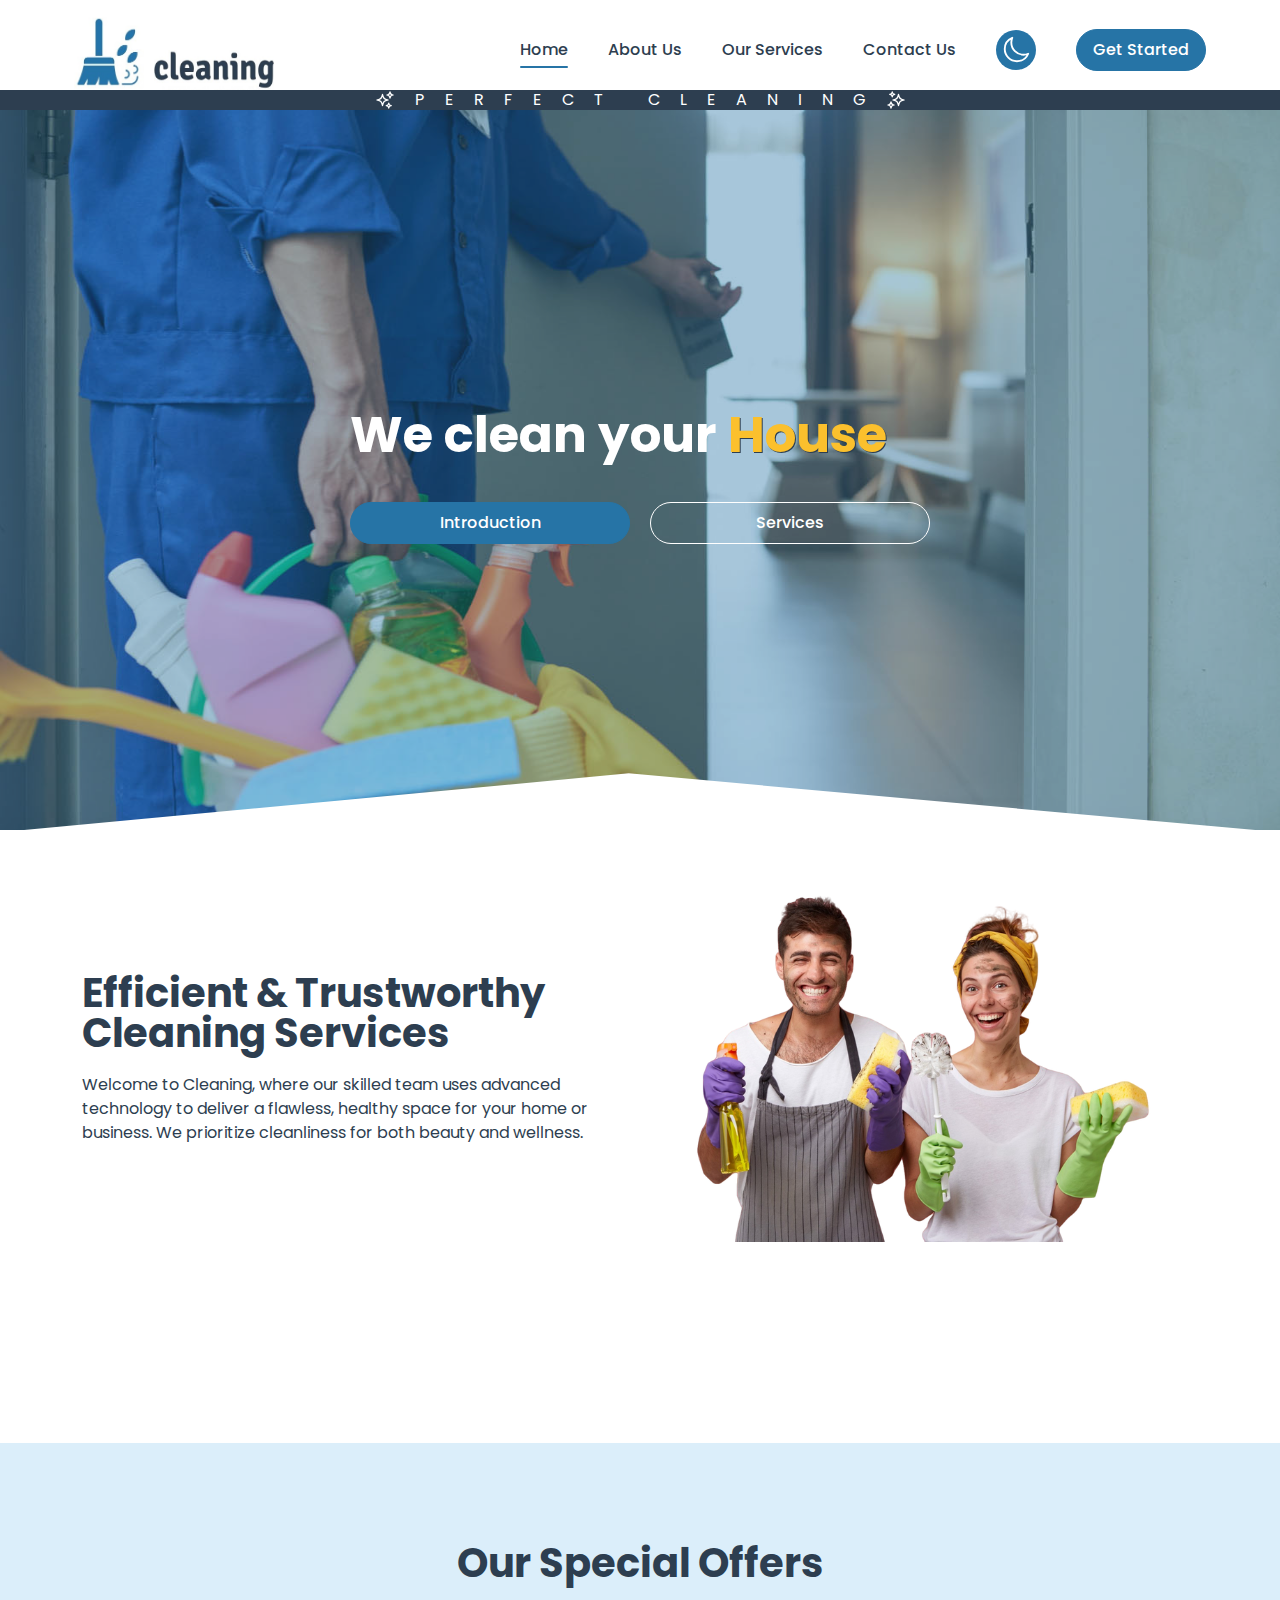
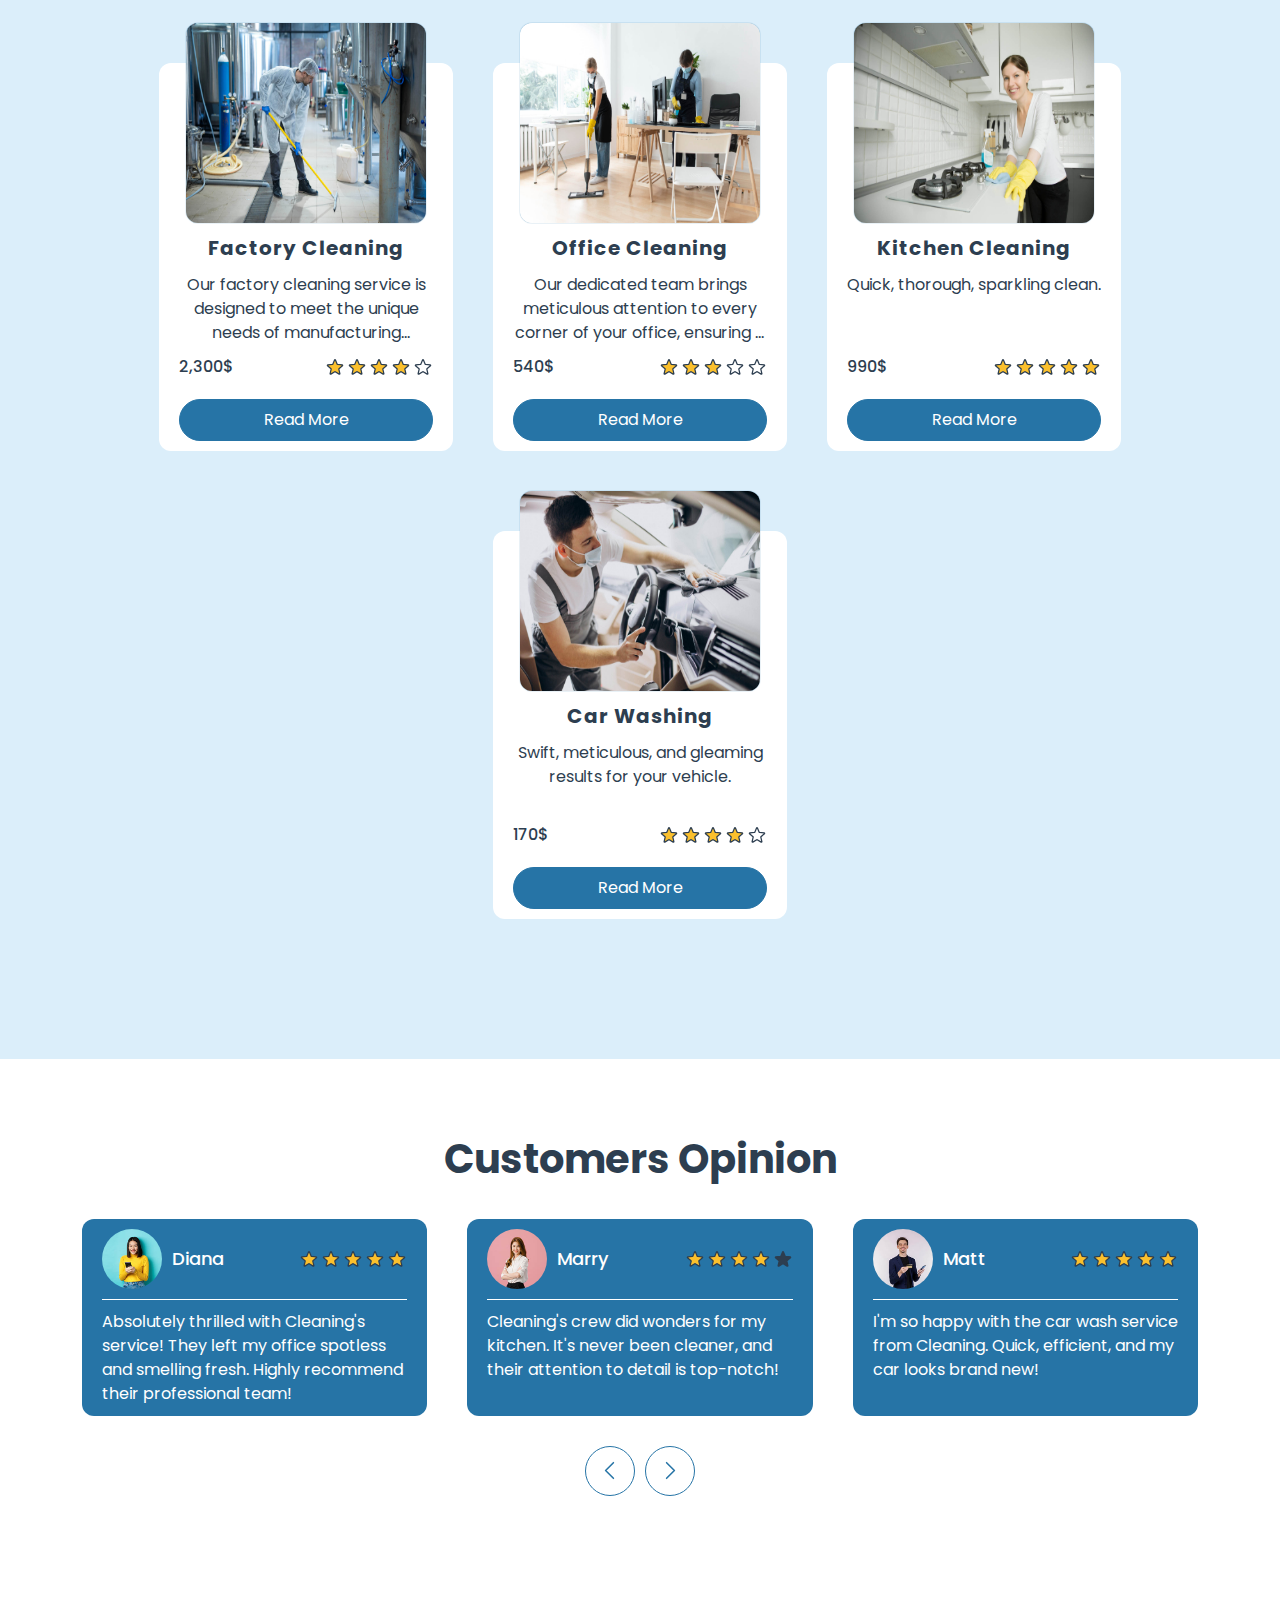
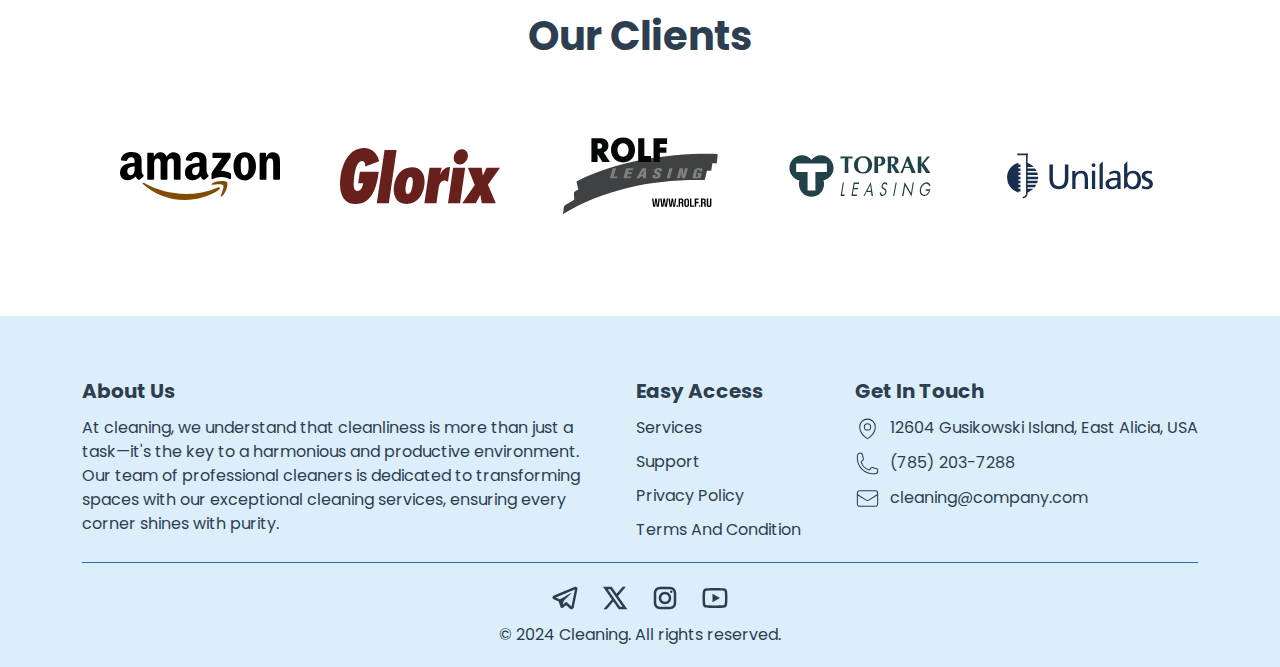
<file: index.html>
<!DOCTYPE html>
<html lang="en">
<head>
    <meta charset="UTF-8">
    <meta name="viewport" content="width=device-width, initial-scale=1.0">
    <title>Cleaning</title>
    <link rel="icon" href="./images/logos/favicon-32x32.png" type="image/png">
    <link rel="stylesheet" href="./styles/reset.css">
    <link rel="stylesheet" href="./styles/app.css">
    <link rel="stylesheet" href="./styles/responsive.css">
    <link rel="stylesheet" href="./styles/swiper-bundle.min.css">
    <link rel="stylesheet" href="./styles/aos.css">

</head>
<body>

<!-- SVGs -->
<svg class="hidden">
    <symbol id="user-circle" fill="none" viewBox="0 0 24 24" stroke-width="1.5" stroke="currentColor">
        <path stroke-linecap="round" stroke-linejoin="round" d="M17.982 18.725A7.488 7.488 0 0 0 12 15.75a7.488 7.488 0 0 0-5.982 2.975m11.963 0a9 9 0 1 0-11.963 0m11.963 0A8.966 8.966 0 0 1 12 21a8.966 8.966 0 0 1-5.982-2.275M15 9.75a3 3 0 1 1-6 0 3 3 0 0 1 6 0Z" />
      </symbol>      
    <symbol id="arrow-left-start-on-rectangle" fill="none" viewBox="0 0 24 24" stroke-width="1.5" stroke="currentColor">
        <path stroke-linecap="round" stroke-linejoin="round" d="M8.25 9V5.25A2.25 2.25 0 0 1 10.5 3h6a2.25 2.25 0 0 1 2.25 2.25v13.5A2.25 2.25 0 0 1 16.5 21h-6a2.25 2.25 0 0 1-2.25-2.25V15m-3 0-3-3m0 0 3-3m-3 3H15" />
    </symbol>  
    <symbol id="arrow-left-end-on-rectangle" fill="none" viewBox="0 0 24 24" stroke-width="1.5" stroke="currentColor">
        <path stroke-linecap="round" stroke-linejoin="round" d="M15.75 9V5.25A2.25 2.25 0 0 0 13.5 3h-6a2.25 2.25 0 0 0-2.25 2.25v13.5A2.25 2.25 0 0 0 7.5 21h6a2.25 2.25 0 0 0 2.25-2.25V15M12 9l-3 3m0 0 3 3m-3-3h12.75" />
    </symbol>    
    <symbol id="sparkles" fill="none" viewBox="0 0 24 24" stroke-width="1.5" stroke="currentColor">
        <path stroke-linecap="round" stroke-linejoin="round" d="M9.813 15.904 9 18.75l-.813-2.846a4.5 4.5 0 0 0-3.09-3.09L2.25 12l2.846-.813a4.5 4.5 0 0 0 3.09-3.09L9 5.25l.813 2.846a4.5 4.5 0 0 0 3.09 3.09L15.75 12l-2.846.813a4.5 4.5 0 0 0-3.09 3.09ZM18.259 8.715 18 9.75l-.259-1.035a3.375 3.375 0 0 0-2.455-2.456L14.25 6l1.036-.259a3.375 3.375 0 0 0 2.455-2.456L18 2.25l.259 1.035a3.375 3.375 0 0 0 2.456 2.456L21.75 6l-1.035.259a3.375 3.375 0 0 0-2.456 2.456ZM16.894 20.567 16.5 21.75l-.394-1.183a2.25 2.25 0 0 0-1.423-1.423L13.5 18.75l1.183-.394a2.25 2.25 0 0 0 1.423-1.423l.394-1.183.394 1.183a2.25 2.25 0 0 0 1.423 1.423l1.183.394-1.183.394a2.25 2.25 0 0 0-1.423 1.423Z" />
    </symbol>
    <symbol id="sun" fill="none" viewBox="0 0 24 24" stroke-width="1.5" stroke="currentColor">
        <path stroke-linecap="round" stroke-linejoin="round" d="M12 3v2.25m6.364.386-1.591 1.591M21 12h-2.25m-.386 6.364-1.591-1.591M12 18.75V21m-4.773-4.227-1.591 1.591M5.25 12H3m4.227-4.773L5.636 5.636M15.75 12a3.75 3.75 0 1 1-7.5 0 3.75 3.75 0 0 1 7.5 0Z" />
    </symbol>
    <symbol id="moon" fill="none" viewBox="0 0 24 24" stroke-width="1.5" stroke="currentColor">
        <path stroke-linecap="round" stroke-linejoin="round" d="M21.752 15.002A9.72 9.72 0 0 1 18 15.75c-5.385 0-9.75-4.365-9.75-9.75 0-1.33.266-2.597.748-3.752A9.753 9.753 0 0 0 3 11.25C3 16.635 7.365 21 12.75 21a9.753 9.753 0 0 0 9.002-5.998Z" />
    </symbol>
    <symbol id="bar-3" fill="none" viewBox="0 0 24 24" stroke-width="1.5" stroke="currentColor">
        <path stroke-linecap="round" stroke-linejoin="round" d="M3.75 6.75h16.5M3.75 12h16.5m-16.5 5.25h16.5" />
    </symbol>
    <symbol id="x-mark" fill="none" viewBox="0 0 24 24" stroke-width="1.5" stroke="currentColor">
        <path stroke-linecap="round" stroke-linejoin="round" d="M6 18 18 6M6 6l12 12" />
    </symbol>
    <symbol id="chevron-down" fill="none" viewBox="0 0 24 24" stroke-width="1.5" stroke="currentColor">
        <path stroke-linecap="round" stroke-linejoin="round" d="m19.5 8.25-7.5 7.5-7.5-7.5" />
    </symbol>
    <symbol id="home-shape"  viewBox="0 0 1920 89" fill="none">
        <path d="M943.101 0L1920 88.5H0L943.101 0Z" fill="currentColor"/>
    </symbol>
    <symbol id="map-pin" fill="none" viewBox="0 0 24 24" stroke-width="1" stroke="currentColor">
        <path stroke-linecap="round" stroke-linejoin="round" d="M15 10.5a3 3 0 1 1-6 0 3 3 0 0 1 6 0Z" />
        <path stroke-linecap="round" stroke-linejoin="round" d="M19.5 10.5c0 7.142-7.5 11.25-7.5 11.25S4.5 17.642 4.5 10.5a7.5 7.5 0 1 1 15 0Z" />
    </symbol>
    <symbol id="phone" fill="none" viewBox="0 0 24 24" stroke-width="1" stroke="currentColor">
        <path stroke-linecap="round" stroke-linejoin="round" d="M2.25 6.75c0 8.284 6.716 15 15 15h2.25a2.25 2.25 0 0 0 2.25-2.25v-1.372c0-.516-.351-.966-.852-1.091l-4.423-1.106c-.44-.11-.902.055-1.173.417l-.97 1.293c-.282.376-.769.542-1.21.38a12.035 12.035 0 0 1-7.143-7.143c-.162-.441.004-.928.38-1.21l1.293-.97c.363-.271.527-.734.417-1.173L6.963 3.102a1.125 1.125 0 0 0-1.091-.852H4.5A2.25 2.25 0 0 0 2.25 4.5v2.25Z" />
    </symbol>
    <symbol id="envelope" fill="none" viewBox="0 0 24 24" stroke-width="1" stroke="currentColor">
        <path stroke-linecap="round" stroke-linejoin="round" d="M21.75 6.75v10.5a2.25 2.25 0 0 1-2.25 2.25h-15a2.25 2.25 0 0 1-2.25-2.25V6.75m19.5 0A2.25 2.25 0 0 0 19.5 4.5h-15a2.25 2.25 0 0 0-2.25 2.25m19.5 0v.243a2.25 2.25 0 0 1-1.07 1.916l-7.5 4.615a2.25 2.25 0 0 1-2.36 0L3.32 8.91a2.25 2.25 0 0 1-1.07-1.916V6.75" />
    </symbol>
    <symbol id="star" viewBox="0 0 24 24" stroke-width="1.5" stroke="currentColor">
        <path stroke-linecap="round" stroke-linejoin="round" d="M11.48 3.499a.562.562 0 0 1 1.04 0l2.125 5.111a.563.563 0 0 0 .475.345l5.518.442c.499.04.701.663.321.988l-4.204 3.602a.563.563 0 0 0-.182.557l1.285 5.385a.562.562 0 0 1-.84.61l-4.725-2.885a.562.562 0 0 0-.586 0L6.982 20.54a.562.562 0 0 1-.84-.61l1.285-5.386a.562.562 0 0 0-.182-.557l-4.204-3.602a.562.562 0 0 1 .321-.988l5.518-.442a.563.563 0 0 0 .475-.345L11.48 3.5Z" />
    </symbol>
    <symbol id="chevron-right" fill="none" viewBox="0 0 24 24" stroke-width="1.5" stroke="currentColor">
        <path stroke-linecap="round" stroke-linejoin="round" d="m8.25 4.5 7.5 7.5-7.5 7.5" />
    </symbol>
    <symbol id="instagram" viewBox="0 0 24 24">
        <path d="M 8 3 C 5.243 3 3 5.243 3 8 L 3 16 C 3 18.757 5.243 21 8 21 L 16 21 C 18.757 21 21 18.757 21 16 L 21 8 C 21 5.243 18.757 3 16 3 L 8 3 z M 8 5 L 16 5 C 17.654 5 19 6.346 19 8 L 19 16 C 19 17.654 17.654 19 16 19 L 8 19 C 6.346 19 5 17.654 5 16 L 5 8 C 5 6.346 6.346 5 8 5 z M 17 6 A 1 1 0 0 0 16 7 A 1 1 0 0 0 17 8 A 1 1 0 0 0 18 7 A 1 1 0 0 0 17 6 z M 12 7 C 9.243 7 7 9.243 7 12 C 7 14.757 9.243 17 12 17 C 14.757 17 17 14.757 17 12 C 17 9.243 14.757 7 12 7 z M 12 9 C 13.654 9 15 10.346 15 12 C 15 13.654 13.654 15 12 15 C 10.346 15 9 13.654 9 12 C 9 10.346 10.346 9 12 9 z"></path>
    </symbol>
    <symbol id="x" viewBox="0 0 24 24">
        <path d="M 2.3671875 3 L 9.4628906 13.140625 L 2.7402344 21 L 5.3808594 21 L 10.644531 14.830078 L 14.960938 21 L 21.871094 21 L 14.449219 10.375 L 20.740234 3 L 18.140625 3 L 13.271484 8.6875 L 9.2988281 3 L 2.3671875 3 z M 6.2070312 5 L 8.2558594 5 L 18.033203 19 L 16.001953 19 L 6.2070312 5 z"></path>
    </symbol>
    <symbol id="youtube" viewBox="0 0 24 24">
        <path d="M 12 4 C 12 4 5.7455469 3.9999687 4.1855469 4.4179688 C 3.3245469 4.6479688 2.6479687 5.3255469 2.4179688 6.1855469 C 1.9999687 7.7455469 2 12 2 12 C 2 12 1.9999687 16.254453 2.4179688 17.814453 C 2.6479687 18.675453 3.3255469 19.352031 4.1855469 19.582031 C 5.7455469 20.000031 12 20 12 20 C 12 20 18.254453 20.000031 19.814453 19.582031 C 20.674453 19.352031 21.352031 18.674453 21.582031 17.814453 C 22.000031 16.254453 22 12 22 12 C 22 12 22.000031 7.7455469 21.582031 6.1855469 C 21.352031 5.3255469 20.674453 4.6479688 19.814453 4.4179688 C 18.254453 3.9999687 12 4 12 4 z M 12 6 C 14.882 6 18.490875 6.1336094 19.296875 6.3496094 C 19.465875 6.3946094 19.604391 6.533125 19.650391 6.703125 C 19.891391 7.601125 20 10.342 20 12 C 20 13.658 19.891391 16.397875 19.650391 17.296875 C 19.605391 17.465875 19.466875 17.604391 19.296875 17.650391 C 18.491875 17.866391 14.882 18 12 18 C 9.119 18 5.510125 17.866391 4.703125 17.650391 C 4.534125 17.605391 4.3956094 17.466875 4.3496094 17.296875 C 4.1086094 16.398875 4 13.658 4 12 C 4 10.342 4.1086094 7.6011719 4.3496094 6.7011719 C 4.3946094 6.5331719 4.533125 6.3946094 4.703125 6.3496094 C 5.508125 6.1336094 9.118 6 12 6 z M 10 8.5351562 L 10 15.464844 L 16 12 L 10 8.5351562 z"></path>
    </symbol>
    <symbol id="telegram" viewBox="0 0 24 24">
        <path d="M 20.572266 3.0117188 C 20.239891 2.9764687 19.878625 3.028375 19.515625 3.171875 C 19.065625 3.348875 12.014406 6.3150313 5.4414062 9.0820312 L 3.2695312 9.9960938 C 2.4285313 10.337094 2.0039062 10.891672 2.0039062 11.638672 C 2.0039062 12.161672 2.22525 12.871063 3.28125 13.289062 L 6.9472656 14.757812 C 7.2642656 15.708813 8.0005469 17.916906 8.1855469 18.503906 C 8.2955469 18.851906 8.5733906 19.728594 9.2753906 19.933594 C 9.4193906 19.982594 9.5696563 20.007813 9.7226562 20.007812 C 10.165656 20.007812 10.484625 19.801641 10.640625 19.681641 L 12.970703 17.710938 L 15.800781 20.328125 C 15.909781 20.439125 16.486719 21 17.261719 21 C 18.228719 21 18.962234 20.195016 19.115234 19.416016 C 19.198234 18.989016 21.927734 5.2870625 21.927734 5.2890625 C 22.172734 4.1900625 21.732219 3.6199531 21.449219 3.3769531 C 21.206719 3.1694531 20.904641 3.0469688 20.572266 3.0117188 z M 19.910156 5.171875 C 19.533156 7.061875 17.478016 17.378234 17.166016 18.865234 L 13.029297 15.039062 L 10.222656 17.416016 L 11 14.375 C 11 14.375 16.362547 8.9468594 16.685547 8.6308594 C 16.945547 8.3778594 17 8.2891719 17 8.2011719 C 17 8.0841719 16.939781 8 16.800781 8 C 16.675781 8 16.506016 8.1197812 16.416016 8.1757812 C 15.272669 8.8885973 10.404094 11.662239 8.0078125 13.025391 L 4.53125 11.636719 L 6.21875 10.927734 C 10.51775 9.1177344 18.174156 5.893875 19.910156 5.171875 z"></path>
    </symbol>
    <symbol id="user" version="1.1" viewBox="0 0 24 24" fill="currentColor">
        <path d="M12,4A4,4 0 0,1 16,8A4,4 0 0,1 12,12A4,4 0 0,1 8,8A4,4 0 0,1 12,4M12,14C16.42,14 20,15.79 20,18V20H4V18C4,15.79 7.58,14 12,14Z"/>
    </symbol>

    <!-- companies logos -->
    <symbol id="amazon" viewBox="163.5 163.50000000000003 285 285" xmlns="http://www.w3.org/2000/svg">
        <g clip-rule="evenodd" fill-rule="evenodd">
            <path d="m340.3 330.2c-16.5 12.2-40.5 18.7-61.2 18.7-29 0-55-10.7-74.8-28.5-1.5-1.4-.2-3.3 1.7-2.2 21.3 12.4 47.6 19.8 74.8 19.8 18.3 0 38.5-3.8 57.1-11.7 2.8-1.1 5.1 1.9 2.4 3.9z" fill="#f90"/>
            <path d="m347.2 322.3c-2.1-2.7-14-1.3-19.3-.6-1.6.2-1.9-1.2-.4-2.2 9.5-6.7 25-4.7 26.8-2.5s-.5 17.8-9.4 25.2c-1.4 1.1-2.7.5-2.1-1 2-5 6.5-16.1 4.4-18.9z" fill="#f90"/>
            <path d="m328.2 272.5v-6.5c0-1 .7-1.6 1.6-1.6h29c.9 0 1.7.7 1.7 1.6v5.5c0 .9-.8 2.1-2.2 4.1l-15 21.4c5.6-.1 11.5.7 16.5 3.5 1.1.6 1.4 1.6 1.5 2.5v6.9c0 1-1 2.1-2.1 1.5-8.9-4.7-20.8-5.2-30.6.1-1 .5-2.1-.5-2.1-1.5v-6.6c0-1 0-2.8 1.1-4.4l17.4-24.9h-15.1c-.9 0-1.7-.7-1.7-1.6zm-105.7 40.3h-8.8c-.8-.1-1.5-.7-1.6-1.5v-45.2c0-.9.8-1.6 1.7-1.6h8.2c.9 0 1.5.7 1.6 1.5v5.9h.2c2.1-5.7 6.2-8.4 11.6-8.4 5.5 0 9 2.7 11.4 8.4 2.1-5.7 7-8.4 12.2-8.4 3.7 0 7.7 1.5 10.2 5 2.8 3.8 2.2 9.3 2.2 14.2v28.6c0 .9-.8 1.6-1.7 1.6h-8.7c-.9-.1-1.6-.8-1.6-1.6v-24c0-1.9.2-6.7-.2-8.5-.7-3-2.6-3.9-5.2-3.9-2.1 0-4.4 1.4-5.3 3.7s-.8 6.1-.8 8.7v24c0 .9-.8 1.6-1.7 1.6h-8.8c-.9-.1-1.6-.8-1.6-1.6v-24c0-5 .8-12.5-5.4-12.5-6.3 0-6.1 7.2-6.1 12.5v24c-.1.8-.8 1.5-1.8 1.5zm163-49.3c13.1 0 20.2 11.2 20.2 25.5 0 13.8-7.8 24.8-20.2 24.8-12.8 0-19.8-11.2-19.8-25.2-.1-14.1 7-25.1 19.8-25.1zm0 9.3c-6.5 0-6.9 8.9-6.9 14.4s-.1 17.3 6.8 17.3c6.8 0 7.2-9.5 7.2-15.3 0-3.8-.2-8.4-1.3-12-1-3.2-3-4.4-5.8-4.4zm37.1 40h-8.8c-.9-.1-1.6-.8-1.6-1.6v-45.3c.1-.8.8-1.5 1.7-1.5h8.2c.8 0 1.4.6 1.6 1.3v6.9h.2c2.5-6.2 5.9-9.1 12-9.1 3.9 0 7.8 1.4 10.3 5.3 2.3 3.6 2.3 9.7 2.3 14.1v28.5c-.1.8-.8 1.4-1.7 1.4h-8.8c-.8-.1-1.5-.7-1.6-1.4v-24.6c0-5 .6-12.2-5.5-12.2-2.1 0-4.1 1.4-5.1 3.6-1.2 2.8-1.4 5.5-1.4 8.6v24.4c-.1.9-.9 1.6-1.8 1.6zm-117.5-21.6c0 3.4.1 6.3-1.6 9.4-1.4 2.5-3.6 4-6.1 4-3.4 0-5.4-2.6-5.4-6.4 0-7.5 6.7-8.9 13.1-8.9zm8.9 21.5c-.6.5-1.4.6-2.1.2-2.9-2.4-3.5-3.6-5.1-5.9-4.8 4.9-8.3 6.4-14.5 6.4-7.4 0-13.2-4.6-13.2-13.7 0-7.2 3.9-12 9.4-14.4 4.8-2.1 11.5-2.5 16.6-3.1v-1.1c0-2.1.2-4.6-1.1-6.4-1.1-1.6-3.1-2.3-4.9-2.3-3.4 0-6.4 1.7-7.1 5.3-.2.8-.7 1.6-1.5 1.6l-8.5-.9c-.7-.2-1.5-.7-1.3-1.8 2-10.4 11.3-13.5 19.7-13.5 4.3 0 9.9 1.1 13.3 4.4 4.3 4 3.9 9.4 3.9 15.2v13.7c0 4.1 1.7 5.9 3.3 8.2.6.8.7 1.8 0 2.3-1.9 1.5-5.1 4.3-6.9 5.8zm-124.4-21.5c0 3.4.1 6.3-1.6 9.4-1.4 2.5-3.6 4-6.1 4-3.4 0-5.4-2.6-5.4-6.4 0-7.5 6.7-8.9 13.1-8.9zm8.8 21.5c-.6.5-1.4.6-2.1.2-2.9-2.4-3.5-3.6-5.1-5.9-4.8 4.9-8.3 6.4-14.5 6.4-7.4 0-13.2-4.6-13.2-13.7 0-7.2 3.9-12 9.4-14.4 4.8-2.1 11.5-2.5 16.6-3.1v-1.1c0-2.1.2-4.6-1.1-6.4-1.1-1.6-3.1-2.3-4.9-2.3-3.4 0-6.4 1.7-7.1 5.3-.2.8-.7 1.6-1.5 1.6l-8.5-.9c-.7-.2-1.5-.7-1.3-1.8 2-10.4 11.3-13.5 19.7-13.5 4.3 0 9.9 1.1 13.3 4.4 4.3 4 3.9 9.4 3.9 15.2v13.7c0 4.1 1.7 5.9 3.3 8.2.6.8.7 1.8 0 2.3-1.9 1.5-5.1 4.3-6.9 5.8z"/>
        </g>
    </symbol>
    <symbol id="glorix" viewBox="0 0 24.835 8.726"><g fill="#cf4037"><path d="M6.006 3.703l-.042.358c-.303 2.081-1.05 4.665-3.479 4.665-2.284 0-2.707-2.181-2.396-4.318C.395 2.315 1.463 0 3.737 0c1.256 0 2.066.861 2.341 2.081l-2.146.816c.028-.335-.1-.861-.471-.861-.967 0-1.167 1.936-1.26 2.573-.057.604-.313 2.081.5 2.081.556 0 .834-.716.896-1.208h-.772l.259-1.778h2.922zM5.708 8.58L6.913.308h1.872L7.58 8.58H5.708zM13.086 5.84c-.224 1.536-1.151 2.854-2.765 2.854S8.164 7.376 8.387 5.84s1.151-2.854 2.765-2.854c1.615-.001 2.158 1.318 1.934 2.854zm-2.865 0c-.081.56-.126 1.329.322 1.329.449 0 .628-.769.709-1.329s.126-1.328-.322-1.328-.627.767-.709 1.328zM16.76 5.259c-.159-.094-.363-.197-.497-.197-.697 0-.889.727-.972 1.298l-.323 2.22h-1.872l.798-5.48h1.881l-.258 1.049.016.021c.309-.675.865-1.215 1.558-1.184l-.331 2.273zM16.762 8.58l.798-5.48h1.872l-.798 5.48h-1.872zm.896-7.203c.094-.644.659-1.184 1.251-1.184.602 0 1.034.509.937 1.173-.095.654-.652 1.204-1.264 1.204-.601 0-1.021-.529-.924-1.193zM22.012 8.58l-.231-1.297c-.184.342-.337.674-.54 1.017l-.175.28h-2.091l1.939-2.823L19.85 3.1h2.139l.181 1.184h.019c.069-.146.119-.291.186-.426l.388-.758h2.072l-1.871 2.616L24.18 8.58h-2.168z"/></g>
    </symbol>
    <symbol id="rolf" viewBox="0 0 192.756 192.756"><g fill-rule="evenodd" clip-rule="evenodd"><path fill="" opacity="0" d="M0 0h192.756v192.756H0V0z"/><path d="M118.959 133.545h-2.479l-.826-6.938-.99 6.938h-2.312l-1.487-9.912h1.651l1.156 8.26.992-8.26h1.816l1.157 8.26.992-8.26h1.65l-1.32 9.912zM128.869 133.545h-2.476l-.827-6.938-.992 6.938h-2.476l-1.323-9.912h1.653l.99 8.26 1.156-8.26h1.819l1.154 8.26.992-8.26h1.652l-1.322 9.912zM138.615 133.545h-2.312l-.992-6.938-.825 6.938h-2.478l-1.322-9.912h1.652l.992 8.26 1.156-8.26h1.817l.99 8.26h.166l.99-8.26h1.653l-1.487 9.912zM140.432 133.545h1.652v-1.818h-1.652v1.818zM146.875 126.441c0 1.156-.496 1.486-1.156 1.486h-1.156v-2.809h1.156c.66.001 1.156.167 1.156 1.323zm2.146 7.104v-.332c-.496 0-.496-.824-.496-1.65v-1.322c0-.66-.164-1.486-1.156-1.816.662 0 1.322-.826 1.322-2.312 0-1.322-.826-2.479-2.312-2.479h-3.469v9.912h1.652v-4.295h1.32c.66 0 .992.66.992 1.486v1.156c0 .66 0 1.32.33 1.652h1.817zM153.812 130.57c0 .992-.496 1.652-1.156 1.652-.826 0-1.156-.66-1.156-1.652v-3.963c0-1.156.33-1.652 1.156-1.652.66 0 1.156.66 1.156 1.652v3.963zm1.651-.164v-3.635c0-2.477-1.156-3.303-2.807-3.303-1.652 0-2.975.826-2.975 3.303v3.635c0 2.477 1.322 3.303 2.975 3.303 1.651 0 2.807-.826 2.807-3.303zM161.41 133.545v-1.488h-3.139v-8.424h-1.652v9.912h4.791zM164.053 125.119v2.313h2.808v1.652h-2.808v4.461h-1.817v-9.912h4.791v1.486h-2.974zM167.521 133.545h1.487v-1.818h-1.487v1.818zM174.295 133.545c-.33-.332-.496-.992-.496-1.652v-1.156c0-.826-.164-1.486-.99-1.486h-1.156v4.295h-1.818v-9.912h3.635c1.322 0 2.146 1.156 2.146 2.479 0 1.486-.494 2.312-1.32 2.312.99.33 1.32 1.156 1.32 1.816v1.322c0 .826 0 1.65.332 1.65v.332h-1.653zm-1.652-8.426h-.99v2.809h1.156c.494 0 1.156-.33 1.156-1.486s-.496-1.323-1.322-1.323zM179.58 133.709c-1.816 0-2.809-.99-2.809-2.809v-7.268h1.818v6.938c0 .992.33 1.652.99 1.652.826 0 1.156-.496 1.156-1.652v-6.938h1.652v7.268c.002 1.653-.825 2.809-2.807 2.809z"/><path d="M189.656 69.784c-55.996-1.322-118.436 7.598-169.312 32.87-.991.496 1.321 7.27 1.817 10.076-1.487.826-3.139 1.652-4.625 2.479-1.487.826-.166 6.938-.331 9.91-3.799 2.148-7.599 4.295-11.232 6.443-2.643 1.65-.991 9.746-3.139 11.066 51.868-31.385 111.003-42.617 171.13-41.461 1.32.166 2.477-11.067 3.303-11.067h-.99c1.816 0 3.799 0 5.781-.165.33 0 .99-5.451 1.486-8.92 1.816 0 3.635.165 5.451.165-.495.001 1.653-11.396.661-11.396z" fill="#7e8283"/><path fill="#fff" d="M68.578 99.186h-8.425l3.469-12.058h3.799l-2.808 9.745h4.625l-.66 2.313zM87.904 89.44h-4.956l-.66 2.313h4.625l-.661 2.312h-4.625l-.826 2.808h5.121l-.661 2.313h-8.92l3.304-12.058h8.919l-.66 2.312zM100.623 89.275l-.496 5.286H97.98l2.479-5.286h.164zm2.973 9.911V87.128h-4.625l-6.937 12.058h3.799l1.156-2.312h2.974v2.312h3.633zM122.758 90.762h-3.469c.166-.496.166-.826.166-.991 0-.661-.332-.826-.992-.826-.99 0-1.486.661-1.486 1.321 0 .331.164.661.826.991l2.146 1.156c.992.496 1.486 1.156 1.486 2.312 0 1.817-1.156 4.792-5.945 4.792-2.809 0-4.131-.826-4.131-2.479 0-.33 0-.661.33-1.817h3.635c-.33.991-.33 1.156-.33 1.321 0 .662.496.826 1.156.826.826 0 1.652-.66 1.652-1.652 0-.495-.33-.826-1.156-1.156l-1.982-1.156c-.826-.496-1.486-1.321-1.486-2.312 0-2.643 2.643-4.295 5.945-4.295 2.148 0 3.801.661 3.801 2.643 0 .331 0 .661-.166 1.322zM132.338 99.186h-3.799l3.303-12.058h3.801l-3.305 12.058zM150.838 99.186h-3.799l-1.156-7.432h-.164c-.166 1.321-.166 3.303-.496 4.625l-.826 2.808h-3.633l3.303-12.058h3.799l.992 7.598h.164c.166-1.321.166-3.304.66-4.625l.826-2.973h3.635l-3.305 12.057zM171.322 91.092h-3.635c.166-.661.33-1.321.33-1.487 0-.165-.164-.661-.99-.661-.992 0-1.488.496-1.652.991-.66 2.312-1.816 6.277-1.816 6.607 0 .496.33.826 1.156.826.494 0 1.32-.33 1.486-.991l.496-1.487h-1.488l.662-2.147h5.119l-1.816 6.441h-2.643l.166-.99c-.496.826-2.148 1.322-3.801 1.322-1.65 0-3.139-.662-3.139-2.312 0-.332 0-.827 1.818-6.939.494-2.147 2.477-3.469 5.945-3.469 2.975 0 4.295.826 4.295 2.478.001.166-.163.662-.493 1.818z"/><path d="M45.287 63.672v-6.607h1.982c2.643 0 3.469 1.651 3.469 3.303s-.826 3.304-3.469 3.304h-1.982zm-7.433 15.692h7.433v-9.416l5.781 9.416h9.085L52.72 67.967c2.478-.991 5.616-3.139 5.616-8.589 0-1.322-.331-8.59-9.416-8.59H37.854v28.576zM76.011 73.252c-3.634 0-6.772-2.643-6.772-8.094 0-5.616 3.139-8.259 6.772-8.259 3.469 0 6.607 2.643 6.607 8.259 0 5.451-3.139 8.094-6.607 8.094zm0 6.773c9.746 0 14.371-7.268 14.371-14.866s-4.625-15.032-14.371-15.032c-9.911 0-14.536 7.433-14.536 15.032 0 7.433 4.625 14.866 14.536 14.866zM94.181 50.788h7.434v21.638h8.094v6.938H94.181V50.788zM112.682 50.788h16.353v6.938h-8.756v4.294h7.93v6.442h-7.93v10.902h-7.597V50.788z" fill="#0c0e0f"/></g>
    </symbol>
    <symbol id="toprak" viewBox="0 0 192.756 192.756"><g fill-rule="evenodd" clip-rule="evenodd"><path fill="" opacity="0" d="M0 0h192.756v192.756H0V0z"/><path fill="#428591" d="M74.657 118.773h3.367l-.336 1.684h-4.715l2.694-16.164h1.347l-2.357 14.48zM88.801 104.293h6.398v1.684h-5.388l-.674 4.714h5.052l-.336 1.684h-5.052l-1.01 6.398h5.051l-.337 1.684h-6.398l2.694-16.164zM104.293 115.742l-2.357 4.715h-1.348l8.756-16.838 2.693 16.838h-1.684l-.674-4.715h-5.386zm4.377-8.082l-3.367 6.398h4.377l-1.01-6.398zM128.203 107.324c-.338-1.012-.674-1.686-2.021-1.686-1.01 0-2.02 1.012-2.357 2.695-.336 1.346.674 2.02 1.348 2.357l1.01.336c1.348 1.01 2.693 2.021 2.021 4.715-.338 2.695-2.357 4.715-4.715 4.715-2.021 0-3.367-1.348-3.367-4.041l1.684-.338c-.338 1.686.672 3.031 2.02 3.031s2.695-1.346 3.031-3.367c.336-1.684-.674-2.357-1.684-3.031l-.674-.336c-1.348-1.01-2.693-2.021-2.021-4.379.338-2.357 2.357-4.041 4.043-4.041 1.684 0 2.693 1.01 3.029 2.695l-1.347.675zM137.631 120.457h-1.346l3.031-16.164h1.346l-3.031 16.164zM150.092 103.619l7.746 13.133 2.019-12.459h1.348l-2.693 16.838-7.746-13.135-2.022 12.461h-1.683l3.031-16.838zM181.074 112.375c-.336 2.02-1.01 4.041-2.357 5.725-1.346 1.684-3.367 2.357-5.051 2.357-3.705 0-6.062-3.705-5.053-8.082.674-4.715 4.379-8.42 8.084-8.42 2.02 0 3.703 1.348 4.715 3.705l-1.348 1.01c-.674-1.684-2.021-3.031-3.705-3.031-3.031 0-5.725 3.031-6.398 6.736-.336 1.684 0 3.367.674 4.715.674 1.01 2.021 2.02 3.367 2.02 2.021 0 4.715-2.02 5.389-5.051h-4.041l.336-1.684h5.388zM87.454 75.331v-1.347-1.01H72.636v.337c.337.673.337 1.347 0 2.021h2.694c1.011-.337 1.684-.337 2.694-.337v13.808c0 1.347-.336 2.694-.336 4.041h4.714v-4.715c0-1.01-.336-2.357-.336-3.705 0-2.357.336-4.714.336-7.071v-2.358c1.684-.001 3.368.336 5.052.336zM110.018 78.361c-.674-1.684-1.684-3.031-3.031-4.042-2.021-1.347-4.379-1.684-6.734-1.684-2.695 0-5.389.674-7.747 2.694-2.357 1.684-3.368 4.715-3.368 7.746 0 2.694.674 5.388 2.694 7.409 2.021 2.021 5.052 3.031 7.747 3.031 3.029 0 5.725-.674 8.082-2.694 2.02-2.021 3.367-5.052 3.367-8.083-.001-1.346-.337-3.03-1.01-4.377zM93.853 83.75c0-2.021.336-4.378 1.01-6.062.336-1.011 1.347-2.021 2.021-2.357 1.009-1.011 2.021-1.011 3.369-1.011 4.377 0 6.061 4.378 6.061 8.083 0 2.021-.336 4.042-1.348 6.062-1.01 2.021-2.693 3.368-5.051 3.368-4.379-.001-6.062-4.042-6.062-8.083zM113.721 76.004V92.843h4.714c-.336-1.347-.336-3.031-.336-4.378v-4.378c1.01 0 2.021.336 3.367 0 1.684-.337 2.695-.337 4.041-2.021 1.012-1.011 1.348-2.357 1.348-4.041 0-2.694-1.348-4.378-3.705-5.052h-9.429v3.031zm7.41-1.01c1.01 1.01 1.346 2.021 1.346 3.368 0 2.021-.672 3.705-2.693 4.041-.336 0-1.01.337-1.684.337v-2.357-5.725c1.009-.001 2.021-.338 3.031.336zM139.316 92.842H144.366l-1.01-1.684-5.053-8.083c2.695-.674 4.379-2.357 4.379-5.388 0-2.021-.674-3.368-2.357-4.041-1.348-.674-3.367-.674-4.715-.674h-6.062c0 2.021.338 4.378.338 6.398v5.388c0 1.684 0 3.705-.338 5.725v2.358h4.714c0-1.01-.336-2.021-.336-3.031v-.674-5.388h.336c.338.673.674 1.01.674 1.684l1.01 1.348 3.37 6.062zm-1.011-16.165v1.684c0 3.031-1.346 4.378-4.377 4.041v-2.021-5.725c2.019.001 3.703-.336 4.377 2.021zM146.387 92.842h1.348c.674-2.021 1.348-3.705 2.021-5.388v-.673h6.734l2.021 6.062h4.714v-.674c-2.695-6.062-5.389-12.46-7.746-18.858v-.674c-.338 0-.674.337-1.01.337-.674 0-1.012-.337-1.348-.337-1.684 5.052-3.705 10.103-5.725 15.154l-2.357 4.715v.337l1.348-.001zm6.736-14.481c1.01 2.357 1.684 4.378 2.693 6.735h-5.387l.336-.336c.674-2.021 1.684-4.378 2.358-6.399zM167.941 92.842h2.357V83.75c1.01 1.684 2.02 3.031 3.029 4.715l2.695 4.378H181.072v-.337l-7.746-11.113c1.012-1.01 1.684-2.021 2.695-3.031l4.715-5.388h-3.368c-2.359 3.031-4.715 6.062-7.072 9.093v-2.694-6.398h-4.378v19.869c.676-.002 1.35-.002 2.023-.002zM19.427 81.392v10.103h13.808v22.228h9.429V91.495h13.808V81.392H19.427zm45.127 5.389c0 7.408-5.388 13.471-12.124 14.817.337 1.348.674 3.031.674 4.379 0 8.418-6.735 15.49-15.154 15.49s-15.154-7.072-15.154-15.49c0-1.348.336-3.031.673-4.041-6.735-1.684-12.124-7.747-12.124-15.155 0-8.419 6.736-15.491 15.155-15.491 4.715 0 8.756 2.357 11.45 5.388 2.694-3.03 6.735-5.388 11.45-5.388 8.418 0 15.154 7.071 15.154 15.491z"/></g>
    </symbol>
    <symbol id="unilabs" viewBox="0 0 192.756 192.756"><g fill-rule="evenodd" clip-rule="evenodd"><path fill="" opacity="0" d="M0 0h192.756v192.756H0V0z"/><path d="M82.366 99.781c0 8.207-4.137 12.678-11.41 12.678-7.206 0-11.41-4.471-11.41-12.678V82.5h4.204v16.68c0 5.672 1.802 9.543 7.206 9.543 5.471 0 7.206-3.871 7.206-9.543V82.5h4.204v17.281zM87.037 90.44h3.803v3.402h.067c1.201-2.401 4.07-3.87 7.072-3.87 5.539 0 8.008 3.403 8.008 9.207v12.744h-3.938V100.78c0-5.003-1.066-7.406-4.537-7.606-4.537 0-6.539 3.604-6.539 8.807v9.941h-3.937V90.44h.001zM110.723 90.04h3.938v21.884h-3.938V90.04zm2.002-8.874c1.336 0 2.203.934 2.203 2.269 0 1.334-.867 2.202-2.203 2.202-1.4 0-2.268-.868-2.268-2.202 0-1.336.867-2.269 2.268-2.269zM119.932 82.433l3.935-3.803v33.294h-3.935V82.433zM141.35 103.584c0 3.203-2.068 5.672-6.006 5.672-1.801 0-4.002-1.268-4.002-3.537 0-3.803 5.338-4.137 7.473-4.137.867 0 1.668.135 2.535.135v1.867zm-9.475-8.273c1.602-1.334 4.004-2.135 6.271-2.135 3.938 0 3.203 1.868 3.203 5.538-1.602-.066-2.67-.066-4.203-.066-4.07 0-10.01 1.668-10.01 7.072 0 4.672 3.27 6.74 7.873 6.74 3.604 0 5.738-2.002 6.674-3.336h.066v2.801h3.736c-.133-.6-.201-1.734-.201-4.203v-8.873c0-5.873-.4-8.875-6.539-8.875-2.734 0-5.07.801-7.072 2.002l.202 3.335zM165.703 101.115c.066 3.336-1.734 8.141-5.938 8.141-4.471 0-6.34-4.471-6.34-8.008 0-4.002 2.068-8.073 6.34-8.073 4.337 0 6.005 4.071 5.938 7.94zm-16.213 10.809l3.736-3.002h.133c1 1.602 3.469 3.537 7.34 3.537 6.473 0 9.207-5.738 9.207-11.678 0-5.738-3.068-10.809-9.273-10.809-3.736 0-5.871 1.468-7.141 3.403h-.066V78.63l-3.936 3.803v29.491zM171.508 107.721c1.535 1.002 3.336 1.535 4.471 1.535 1.801 0 4.07-.801 4.07-3.07 0-3.936-9.342-3.602-9.342-9.607 0-4.47 3.336-6.605 7.607-6.605 1.867 0 3.336.333 4.938.801l-.801 3.47c-.867-.534-2.803-1.068-3.736-1.068-2.002 0-3.736.801-3.736 2.603 0 4.337 9.273 3.07 9.273 9.941 0 4.604-3.67 6.74-7.473 6.74-2.068 0-4.137-.268-5.938-1.201l.667-3.539zM22.116 80.365C14.242 82.567 8.504 89.84 8.504 98.381a18.654 18.654 0 0 0 13.612 18.014l.066-1.467h2.536v-3.07h-2.536v-1.801h2.536v-3.07h-2.536v-1.867h2.536v-3.07h-2.536v-1.801h2.536V97.18h-2.536v-1.869h2.536v-3.069h-2.536V90.44h2.536v-3.069h-2.536v-1.869h2.536v-3.069h-2.536l-.066-2.068z" fill="#325e9e"/><path d="M45.802 100.248c.066-.6.133-1.201.133-1.801 0-.469-.067-.867-.067-1.268h-12.61V95.31h12.41a22.944 22.944 0 0 0-.801-3.069H33.258V90.44h10.876c-.534-1.067-1.134-2.135-1.868-3.069h-9.007v-1.869h7.473c-2.001-2.135-4.604-3.803-7.473-4.804v-8.541c0-.534.267-.867.467-.867v-1.869H20.781v1.869h10.742c-.067.267-.133.6-.133.867v44.772c0 3.336-2.135 4.604-4.137 4.604v1.801c3.002 0 6.005-2.002 6.005-6.404v-.801c2.602-.936 5.004-2.402 6.939-4.271h-6.939v-1.867h8.607a23.651 23.651 0 0 0 2.001-3.004H33.258v-1.867h11.41c.4-1.002.667-2.002.867-3.07H33.258v-1.801h12.544v-.001z" fill="#325e9e"/></g>
    </symbol>


</svg>


<header class="header">
    <div class="header-wrapper">
        <a href="index.html" class="header__logo">
            <img src="./images/logos/cleaning-logo.jpg" alt="logo" class="light-logo header__logo-picture">
            <img src="./images/logos/cleaning-text.jpg" alt="logo text" class="light-logo header__logo-text">
            <img src="./images/logos/cleaning-dark-logo.png" alt="logo" class="dark-logo header__logo-picture hidden">
            <img src="./images/logos/cleaning-dark-text.png" alt="logo text" class="dark-logo header__logo-text hidden">
        </a>
        <ul class="header-menu flex-center">
            <li class="header-menu__item header-menu__item--active"><a href="index.html">Home</a></li>
            <li class="header-menu__item"><a href="about.html">About Us</a></li>
            <!-- has submenu -->
            <li class="header-menu__item header-menu__item--has-sub flex-center">
                <a href="services.html">Our Services</a>
                <div class="header-menu__submenu">
                    <div class="header__submenu">
                        <div><a class="header__submenu-item" href="service.html?service=kitchen-cleaning">Kitchen Cleaning</a></div>
                        <div><a class="header__submenu-item" href="service.html?service=factory-cleaning">Factory Cleaning</a></div>
                        <div><a class="header__submenu-item" href="service.html?service=car-washing">Car Washing</a></div>
                        <div><a class="header__submenu-item" href="service.html?service=office-cleaning">Office Cleaning</a></div>
                    </div>
                </div>
            </li>
            <li class="header-menu__item"><a href="contact.html">Contact Us</a></li>
            <li class="change-theme-btn header__change-theme-btn flex-center">
                <svg class="theme-icon header__theme-icon">
                    <use href="#moon"></use>
                </svg>
                <svg class="theme-icon header__theme-icon hidden">
                    <use href="#sun"></use>
                </svg>
            </li>
            <li class="header-menu__btn">
                <div class="header__user hidden">
                    <svg class="header__user-icon">
                        <use href="#user"></use>
                    </svg>
                </div>
                <a class="btn header__login-btn" href="login-signup.html"><span>Get Started</span></a>
                <div class="desktop-overlay hidden"></div>
                <div class="header__login-submenu--wrapper hidden">
                    <div class="header__login-submenu">
                        <p class="header__user-name"></p>
                        <a href="account.html" class="header__login-submenu-btn">
                            <svg class="header__login-submenu-icon">
                                <use href="#user-circle"></use>
                            </svg>
                            <span>Account</span>
                        </a>
                        <div class="header__login-submenu-btn header__logout-btn">
                            <svg class="header__login-submenu-icon">
                                <use href="#arrow-left-start-on-rectangle"></use>
                            </svg>
                            <span>Log Out</span>
                        </div>
                    </div>
                </div>
            </li>
        </ul>
    </div>
</header>

<!-- mobile header -->
<nav class="nav">
    <div class="overlay hidden"></div>
    <div class="mobile-header">
        <div class="mobile-menu__toggle">
            <svg class='mobile-menu__toggle--btn'>
                <use href="#bar-3"></use>
            </svg>
        </div>
        <a href="index.html" class="mobile-header__logo">
            <img src="./images/logos/cleaning-logo.jpg" alt="logo" class="light-logo mobile-header__logo-picture">
            <img src="./images/logos/cleaning-text.jpg" alt="logo text" class="light-logo mobile-header__logo-text">
            <img src="./images/logos/cleaning-dark-logo.png" alt="logo" class="dark-logo mobile-header__logo-picture hidden">
            <img src="./images/logos/cleaning-dark-text.png" alt="logo text" class="dark-logo mobile-header__logo-text hidden">
        </a>
        <div class="mobile-login">
            <div class="mobile-login__icons flex-center">
                <svg class="mobile-login__icon hidden">
                    <use href="#user"></use>
                </svg>
                <a href="login-signup.html" class="mobile-login__login-link">
                    <svg class="mobile-login__icon" >
                        <use href="#arrow-left-end-on-rectangle"></use>
                    </svg>
                </a>
            </div>
            <div class="mobile-login__submenu--wrapper hidden">
                <div class="mobile-login__submenu">
                    <p class="header__user-name">user</p>
                    <a href="account.html" class="header__login-submenu-btn">
                        <svg class="header__login-submenu-icon">
                            <use href="#user-circle" class=""></use>
                        </svg>
                        <span class="">Account</span>
                    </a>
                    <div class="header__login-submenu-btn header__logout-btn">
                        <svg class="header__login-submenu-icon">
                            <use href="#arrow-left-start-on-rectangle" class=""></use>
                        </svg>
                        <span class="">Log Out</span>
                    </div>
                </div>
            </div>
        </div>
    </div>
    <div class="mobile-header__slogan flex-center">
        <svg class="main-slogan__icon">
            <use href="#sparkles"></use>
        </svg>
        <h2 class="main-slogan__text">PERFECT CLEANING</h2>
        <svg class="main-slogan__icon main-slogan__icon--right">
            <use href="#sparkles"></use>
        </svg>
    </div>
    <div class="mobile-menu">
        <div class="mobile-menu__header">
            <div class="mobile-header__logo">
                <img src="./images/logos/cleaning-logo.jpg" alt="logo" class="light-logo mobile-header__logo-picture">
                <img src="./images/logos/cleaning-text.jpg" alt="logo text" class="light-logo mobile-header__logo-text">
                <img src="./images/logos/cleaning-dark-logo.png" alt="logo" class="dark-logo mobile-header__logo-picture hidden">
                <img src="./images/logos/cleaning-dark-text.png" alt="logo text" class="dark-logo mobile-header__logo-text hidden">
            </div>
            <div class="mobile-menu__toggle">
                <svg class="mobile-menu__toggle--btn">
                    <use href="#x-mark"></use>
                </svg>
            </div>
        </div>
        <ul class="mobile-menu-list">
            <li class="mobile-menu-list__item mobile-menu-list__item--active"><a href="index.html" class="mobile-menu-list__link">Home</a></li>
            <li class="mobile-menu-list__item"><a href="about.html" class="mobile-menu-list__link">About Us</a></li>
            <!-- has submenu -->
            <li class="mobile-menu-list__item">
                <div class="mobile-menu-submenu">
                    <a href="services.html" class="mobile-menu-list__link">Our Services</a>
                    <svg class="mobile-submenu-open-btn">
                        <use href="#chevron-down"></use>
                    </svg>
                </div>
                <div class="mobile-submenu">
                    <a href="service.html?service=kitchen-cleaning">Kitchen Cleaning</a>
                    <a href="service.html?service=factory-cleaning">Factory Cleaning</a>
                    <a href="service.html?service=car-washing">Car Washing</a>
                    <a href="service.html?service=office-cleaning">Office Cleaning</a>
                </div>
            </li>
            <li class="mobile-menu-list__item"><a href="contact.html" class="mobile-menu-list__link">Contact Us</a></li>
            <li class="mobile-menu-list__item mobile-menu-list__item--change-theme">
                <span>Change theme</span>
                <div class="change-theme-btn change-theme-btn--mobile">
                    <svg class="theme-icon mobile-menu__theme-icon">
                        <use href="#moon"></use>
                    </svg>
                    <svg class="theme-icon mobile-menu__theme-icon hidden">
                        <use href="#sun"></use>
                    </svg>
                    <span class="change-theme__text">Dark</span>
                </div>
            </li>
        </ul>
    </div>
</nav>


<main class="main">
<div class="main-slogan flex-center">
    <svg class="main-slogan__icon">
        <use href="#sparkles"></use>
    </svg>
    <h2 class="main-slogan__text">PERFECT CLEANING</h2>
    <svg class="main-slogan__icon main-slogan__icon--right">
        <use href="#sparkles"></use>
    </svg>
</div>

<!-- Home -->
<section class="home flex-center">
    <div class="home__bg">
        <img id="home-bg-img-1" class="home__bg-img opacity-1" src="./images/slideshow/unrecognizable-cleaner-walking-into-hotel-room-with-tools-detergents.jpg" alt="cleaning">
        <img id="home-bg-img-2" class="home__bg-img" src="./images/slideshow/unrecognizable-cleaner-walking-into-hotel-room-with-tools-detergents.jpg" alt="cleaning">
    </div>
    <div class="home__overlay"></div>
    <div class="container">
        <div class="home-wrapper">
            <h1 class="home__title">
                We clean your
                <span class="home__words">
                    <span class="home__word">House</span>
                </span>
            </h1>
            <div class="home__btns flex-center">
                <a href="page-404.html" class="btn home__btn"><span>Introduction</span></a>
                <a href="services.html" class="btn btn--secondary home__btn"><span>Services</span></a>
            </div>
        </div>
    </div>
    <svg class="home__shape">
        <use href="#home-shape"></use>
    </svg>
</section>

<!-- about -->
<section class="about">
    <div class="container">
        <div class="about-wrapper">
            <div class="about__content">
                <h2 class="section__title about__title">Efficient & Trustworthy Cleaning Services</h2>
                <p class="about__caption">
                    Welcome to Cleaning, where our skilled team uses advanced technology to deliver a flawless, healthy space for your home or business. We prioritize cleanliness for both beauty and wellness.
                </p>
            </div>
            <div class="about__image">
                <img src="./images/male-wearing-apron-female-white-t-shirt-smiling-broadly-being-glad-clean.png" alt="about us">
            </div>
        </div>
        <div class="about-info">
            <div class="about-info__box"  data-aos="fade-right" data-aos-duration="1500">
                <svg class="about-info__icon">
                    <use href="#map-pin"></use>
                </svg>
                <p class="about-info__title">Our Office</p>
                <p class="about__contact">12604 Gusikowski Island, East Alicia, USA</p>
            </div>
            <div class="about-info__box"  data-aos="zoom-in" data-aos-duration="1500">
                <svg class="about-info__icon">
                    <use href="#phone"></use>
                </svg>
                <p class="about-info__title">Phone Number</p>
                <a href="tel: (785)203-7288" class="about__contact">(785) 203-7288</a>
            </div>
            <div class="about-info__box"  data-aos="fade-left" data-aos-duration="1500">
                <svg class="about-info__icon">
                    <use href="#envelope"></use>
                </svg>
                <p class="about-info__title">Email</p>
                <a href="mailto:cleaning@ompany.com" class="about__contact">cleaning@ompany.com</a>
            </div>
        </div>
    </div>
</section>

<!-- offers -->
<section class="offer">
    <div class="container">
        <h2 class="section__title offer__title">Our Special Offers</h2>
        <div class="offer-wrapper">
            <div class="offer-box">
                <a href="service.html?service=factory-cleaning" class="offer-box__images">
                    <img src="./images/services/professional-industrial-cleaner-protective-uniform-cleaning-floor-food-processing-plant.jpg" class="offer-box__image" alt="offer-image">
                    <img src="./images/services/close-up-mop-cleaning-industrial-plant-floor.jpg" class="offer-box__image offer-box__image--hover" alt="offer-image">
                </a>
                <h3 class="offer-box__title">Factory Cleaning</h3>
                <p class="offer-box__description">Our factory cleaning service is designed to meet the unique needs of manufacturing facilities, ensuring a spotless, safe, and efficient workspace. Our team of professionals is equipped with state-of-the-art cleaning technology and follows stringent safety protocols to deliver top-notch service. From the intricate machinery to the expansive production floors, we cover every inch of your factory with our comprehensive cleaning solutions. Trust Cleaning to enhance your operational efficiency, comply with health standards, and provide a clean, productive environment for your workforce.</p>
                <div class="offer-box__info">
                    <span class="offer-box__price">2,300$</span>
                    <div class="box__stars">
                        <svg class="box__star box__star--active">
                            <use href="#star"></use>
                        </svg>
                        <svg class="box__star box__star--active">
                            <use href="#star"></use>
                        </svg>
                        <svg class="box__star box__star--active">
                            <use href="#star"></use>
                        </svg>
                        <svg class="box__star box__star--active">
                            <use href="#star"></use>
                        </svg>
                        <svg class="box__star">
                            <use href="#star"></use>
                        </svg>
                    </div>
                </div>
                <a href="service.html?service=factory-cleaning" class="btn"><span>Read More</span></a>
            </div>
            <div class="offer-box">
                <a href="service.html?service=office-cleaning" class="offer-box__images">
                    <img src="./images/services/people-taking-care-office-cleaning.jpg" class="offer-box__image" alt="offer-image">
                    <img src="./images/services/person-taking-care-office.jpg" class="offer-box__image offer-box__image--hover" alt="offer-image">
                </a>
                <h3 class="offer-box__title">Office Cleaning</h3>
                <p class="offer-box__description">Our dedicated team brings meticulous attention to every corner of your office, ensuring a spotless and inviting environment for your staff and clients. We specialize in custom cleaning plans tailored to your office's specific needs, from daily maintenance to deep cleaning sessions. With Cleaning, you can expect a harmonious blend of thoroughness and efficiency, using eco-friendly products and advanced techniques to keep your office shining. Experience the peace of mind that comes with a consistently clean and professional space, all thanks to Cleaning's unwavering commitment to excellence.</p>
                <div class="offer-box__info">
                    <span class="offer-box__price">540$</span>
                    <div class="box__stars">
                        <svg class="box__star box__star--active">
                            <use href="#star"></use>
                        </svg>
                        <svg class="box__star box__star--active">
                            <use href="#star"></use>
                        </svg>
                        <svg class="box__star box__star--active">
                            <use href="#star"></use>
                        </svg>
                        <svg class="box__star">
                            <use href="#star"></use>
                        </svg>
                        <svg class="box__star">
                            <use href="#star"></use>
                        </svg>
                    </div>
                </div>
                <a href="service.html?service=office-cleaning" class="btn"><span>Read More</span></a>
            </div>
            <div class="offer-box">
                <a href="service.html?service=kitchen-cleaning" class="offer-box__images">
                    <img src="./images/services/young-smiling-woman-wearing-rubber-gloves-cleaning-stove.jpg" class="offer-box__image" alt="offer-image">
                    <img src="./images/services/woman-holding-rag-detergent-cleaning-cooker.jpg" class="offer-box__image offer-box__image--hover" alt="offer-image">
                </a>
                <h3 class="offer-box__title">Kitchen Cleaning</h3>
                <p class="offer-box__description">Quick, thorough, sparkling clean.</p>
                <div class="offer-box__info">
                    <span class="offer-box__price">990$</span>
                    <div class="box__stars">
                        <svg class="box__star box__star--active">
                            <use href="#star"></use>
                        </svg>
                        <svg class="box__star box__star--active">
                            <use href="#star"></use>
                        </svg>
                        <svg class="box__star box__star--active">
                            <use href="#star"></use>
                        </svg>
                        <svg class="box__star box__star--active">
                            <use href="#star"></use>
                        </svg>
                        <svg class="box__star box__star--active">
                            <use href="#star"></use>
                        </svg>
                    </div>
                </div>
                <a href="service.html?service=kitchen-cleaning" class="btn"><span>Read More</span></a>
            </div>
            <div class="offer-box">
                <a href="service.html?service=car-washing" class="offer-box__images">
                    <img src="./images/services/man-polishing-car-inside-car-service.jpg" class="offer-box__image" alt="offer-image">
                    <img src="./images/services/man-polishing-car-inside.jpg" class="offer-box__image offer-box__image--hover" alt="offer-image">
                </a>
                <h3 class="offer-box__title">Car Washing</h3>
                <p class="offer-box__description">Swift, meticulous, and gleaming results for your vehicle.</p>
                <div class="offer-box__info">
                    <span class="offer-box__price">170$</span>
                    <div class="box__stars">
                        <svg class="box__star box__star--active">
                            <use href="#star"></use>
                        </svg>
                        <svg class="box__star box__star--active">
                            <use href="#star"></use>
                        </svg>
                        <svg class="box__star box__star--active">
                            <use href="#star"></use>
                        </svg>
                        <svg class="box__star box__star--active">
                            <use href="#star"></use>
                        </svg>
                        <svg class="box__star">
                            <use href="#star"></use>
                        </svg>
                    </div>
                </div>
                <a href="service.html?service=car-washing" class="btn"><span>Read More</span></a>
            </div>
        </div>
    </div>
</section>


<!-- comments -->
<section class="comments">
    <div class="container">
        <h2 class="section__title comments__title">Customers Opinion</h2>
        <div class="swiper comments-wrapper">
            <div class="comments-wrapper__swiper swiper-wrapper">
                <div class="comment swiper-slide">
                    <div class="comment-info">
                        <div class="comment-info__person-detail">
                            <img class="comment-info__img" src="./images/avatar/happy-customer-01.jpg" alt="customer">
                            <span class="comment-info__name">Diana</span>
                        </div>
                        <div class="box__stars">
                            <svg  class="box__star comment__star box__star--active comment__star--active">
                                <use href="#star"></use>
                            </svg>
                            <svg  class="box__star comment__star box__star--active comment__star--active">
                                <use href="#star"></use>
                            </svg>
                            <svg  class="box__star comment__star box__star--active comment__star--active">
                                <use href="#star"></use>
                            </svg>
                            <svg  class="box__star comment__star box__star--active comment__star--active">
                                <use href="#star"></use>
                            </svg>
                            <svg  class="box__star comment__star box__star--active comment__star--active">
                                <use href="#star"></use>
                            </svg>
                        </div>
                    </div>
                    <p class="comment__description">Absolutely thrilled with Cleaning's service! They left my office spotless and smelling fresh. Highly recommend their professional team!</p>
                </div>
                <div class="comment swiper-slide">
                    <div class="comment-info">
                        <div class="comment-info__person-detail">
                            <img class="comment-info__img" src="./images/avatar/happy-customer-02.jpg" alt="customer">
                            <span class="comment-info__name">Marry</span>
                        </div>
                        <div class="box__stars">
                            <svg  class="box__star comment__star box__star--active comment__star--active">
                                <use href="#star"></use>
                            </svg>
                            <svg  class="box__star comment__star box__star--active comment__star--active">
                                <use href="#star"></use>
                            </svg>
                            <svg  class="box__star comment__star box__star--active comment__star--active">
                                <use href="#star"></use>
                            </svg>
                            <svg  class="box__star comment__star box__star--active comment__star--active">
                                <use href="#star"></use>
                            </svg>
                            <svg  class="box__star comment__star">
                                <use href="#star"></use>
                            </svg>
                        </div>
                    </div>
                    <p class="comment__description">Cleaning's crew did wonders for my kitchen. It's never been cleaner, and their attention to detail is top-notch!</p>
                </div>
                <div class="comment swiper-slide">
                    <div class="comment-info">
                        <div class="comment-info__person-detail">
                            <img class="comment-info__img" src="./images/avatar/happy-customer-03.jpg" alt="customer">
                            <span class="comment-info__name">Matt</span>
                        </div>
                        <div class="box__stars">
                            <svg  class="box__star comment__star box__star--active comment__star--active">
                                <use href="#star"></use>
                            </svg>
                            <svg  class="box__star comment__star box__star--active comment__star--active">
                                <use href="#star"></use>
                            </svg>
                            <svg  class="box__star comment__star box__star--active comment__star--active">
                                <use href="#star"></use>
                            </svg>
                            <svg  class="box__star comment__star box__star--active comment__star--active">
                                <use href="#star"></use>
                            </svg>
                            <svg  class="box__star comment__star box__star--active comment__star--active">
                                <use href="#star"></use>
                            </svg>
                        </div>
                    </div>
                    <p class="comment__description">I'm so happy with the car wash service from Cleaning. Quick, efficient, and my car looks brand new!</p>
                </div>
                <div class="comment swiper-slide">
                    <div class="comment-info">
                        <div class="comment-info__person-detail">
                            <img class="comment-info__img" src="./images/avatar/happy-customer-04.jpg" alt="customer">
                            <span class="comment-info__name">Stephen</span>
                        </div>
                        <div class="box__stars">
                            <svg  class="box__star comment__star box__star--active comment__star--active">
                                <use href="#star"></use>
                            </svg>
                            <svg  class="box__star comment__star box__star--active comment__star--active">
                                <use href="#star"></use>
                            </svg>
                            <svg  class="box__star comment__star box__star--active comment__star--active">
                                <use href="#star"></use>
                            </svg>
                            <svg  class="box__star comment__star box__star--active comment__star--active">
                                <use href="#star"></use>
                            </svg>
                            <svg  class="box__star comment__star">
                                <use href="#star"></use>
                            </svg>
                        </div>
                    </div>
                    <p class="comment__description">The factory cleaning service from Cleaning is exceptional. They handled our large space with ease and made it shine.</p>
                </div>
                <div class="comment swiper-slide">
                    <div class="comment-info">
                        <div class="comment-info__person-detail">
                            <img class="comment-info__img" src="./images/avatar/happy-customer-05.jpg" alt="customer">
                            <span class="comment-info__name">Anna</span>
                        </div>
                        <div class="box__stars">
                            <svg  class="box__star comment__star box__star--active comment__star--active">
                                <use href="#star"></use>
                            </svg>
                            <svg  class="box__star comment__star box__star--active comment__star--active">
                                <use href="#star"></use>
                            </svg>
                            <svg  class="box__star comment__star box__star--active comment__star--active">
                                <use href="#star"></use>
                            </svg>
                            <svg  class="box__star comment__star box__star--active comment__star--active">
                                <use href="#star"></use>
                            </svg>
                            <svg  class="box__star comment__star box__star--active comment__star--active">
                                <use href="#star"></use>
                            </svg>
                        </div>
                    </div>
                    <p class="comment__description">Cleaning's team is a lifesaver! Their house cleaning transformed my living space. It's like walking into a brand-new home!</p>
                </div>
                <div class="comment swiper-slide">
                    <div class="comment-info">
                        <div class="comment-info__person-detail">
                            <img class="comment-info__img" src="./images/avatar/happy-customer-06.jpg" alt="customer">
                            <span class="comment-info__name">James</span>
                        </div>
                        <div class="box__stars">
                            <svg  class="box__star comment__star box__star--active comment__star--active">
                                <use href="#star"></use>
                            </svg>
                            <svg  class="box__star comment__star box__star--active comment__star--active">
                                <use href="#star"></use>
                            </svg>
                            <svg  class="box__star comment__star box__star--active comment__star--active">
                                <use href="#star"></use>
                            </svg>
                            <svg  class="box__star comment__star">
                                <use href="#star"></use>
                            </svg>
                            <svg  class="box__star comment__star">
                                <use href="#star"></use>
                            </svg>
                        </div>
                    </div>
                    <p class="comment__description">“I used Cleaning for a post-renovation clean-up, and they were fantastic. The team was punctual, friendly, and incredibly thorough.</p>
                </div>
            </div>
            <div class="comments-btns">
                <div class="comments-btns__btn comments__btn--prev">
                    <svg>
                        <use href="#chevron-right"></use>
                    </svg>
                </div>
                <div class="comments-btns__btn comments__btn--next">
                    <svg>
                        <use href="#chevron-right"></use>
                    </svg>
                </div>
            </div>
        </div>
    </div>
</section>

<!-- companies -->
<section class="companies">
    <div class="container">
        <h2 class="section__title companies__title">Our Clients</h2>
        <div class="companies__wrapper">
            <svg class="company">
                <use href="#amazon"></use>
            </svg>
            <svg class="company">
                <use href="#glorix"></use>
            </svg>
            <svg class="company">
                <use href="#rolf"></use>
            </svg>
            <svg class="company">
                <use href="#toprak"></use>
            </svg>
            <svg class="company">
                <use href="#unilabs"></use>
            </svg>
        </div>
    </div>
</section>

</main>


<footer class="footer">
    <div class="container">
        <div class="footer-wrapper">
            <div class="footer-content footer-about">
                <h4 class="footer__title">About Us</h4>
                <p class="footer__description">At cleaning, we understand that cleanliness is more than just a task—it's the key to a harmonious and productive environment. Our team of professional cleaners is dedicated to transforming spaces with our exceptional cleaning services, ensuring every corner shines with purity.</p>
            </div>
            <div class="footer-content footer-access">
                <h4 class="footer__title">Easy Access</h4>
                <div class="footer__links footer__description">
                    <a class="footer__link" href="services.html">Services</a>
                    <a class="footer__link" href="blog.html?article=support">Support</a>
                    <a class="footer__link" href="blog.html?article=privacy">Privacy Policy</a>
                    <a class="footer__link" href="blog.html?article=terms">Terms And Condition</a>
                </div>
            </div>
            <div class="footer-content footer-address">
                <h4 class="footer__title">Get In Touch</h4>
                <div class="footer-address__wrapper footer__description">
                    <div class="footer-address__detail">
                        <svg class="footer-address__icon">
                            <use href="#map-pin"></use>
                        </svg>
                        <p>12604 Gusikowski Island, East Alicia, USA</p>
                    </div>
                    <div class="footer-address__detail">
                        <svg class="footer-address__icon">
                            <use href="#phone"></use>
                        </svg>
                        <a href="tel:(785)203-7288">(785) 203-7288</a>
                    </div>
                    <div class="footer-address__detail">
                        <svg class="footer-address__icon">
                            <use href="#envelope"></use>
                        </svg>
                        <a href="mailto:cleaning@company.com">cleaning@company.com</a>
                    </div>
                </div>
            </div>
        </div>
        <div class="footer__footer">
            <div class="footer-social__icons">
                <a class="footer-social__link" href="https://www.telegram.org">
                    <svg class="footer-social__icon telegram">
                        <use href="#telegram"></use>
                    </svg>
                </a>
                <a class="footer-social__link" href="https://www.twitter.com">
                    <svg class="footer-social__icon x">
                        <use href="#x"></use>
                    </svg>
                </a>
                <a class="footer-social__link" href="https://www.instagram.com">
                    <svg class="footer-social__icon instagram">
                        <use href="#instagram"></use>
                    </svg>
                </a>
                <a class="footer-social__link" href="https://www.youtube.com">
                    <svg class="footer-social__icon youtube">
                        <use href="#youtube"></use>
                    </svg>
                </a>
            </div>
            <p class="footer__copy-right">© 2024 Cleaning. All rights reserved.</p>
        </div>
    </div>
</footer>

<!-- Swiper -->
<script src="./libs/swiper-bundle.min.js"></script>
<!-- AOS -->
<script src="./libs/aos.js"></script>
<!-- app -->
<script type="module" src="./scripts/app.js"></script>
<!-- main -->
<script src="./scripts/main.js"></script>

</body>
</html>
</file>
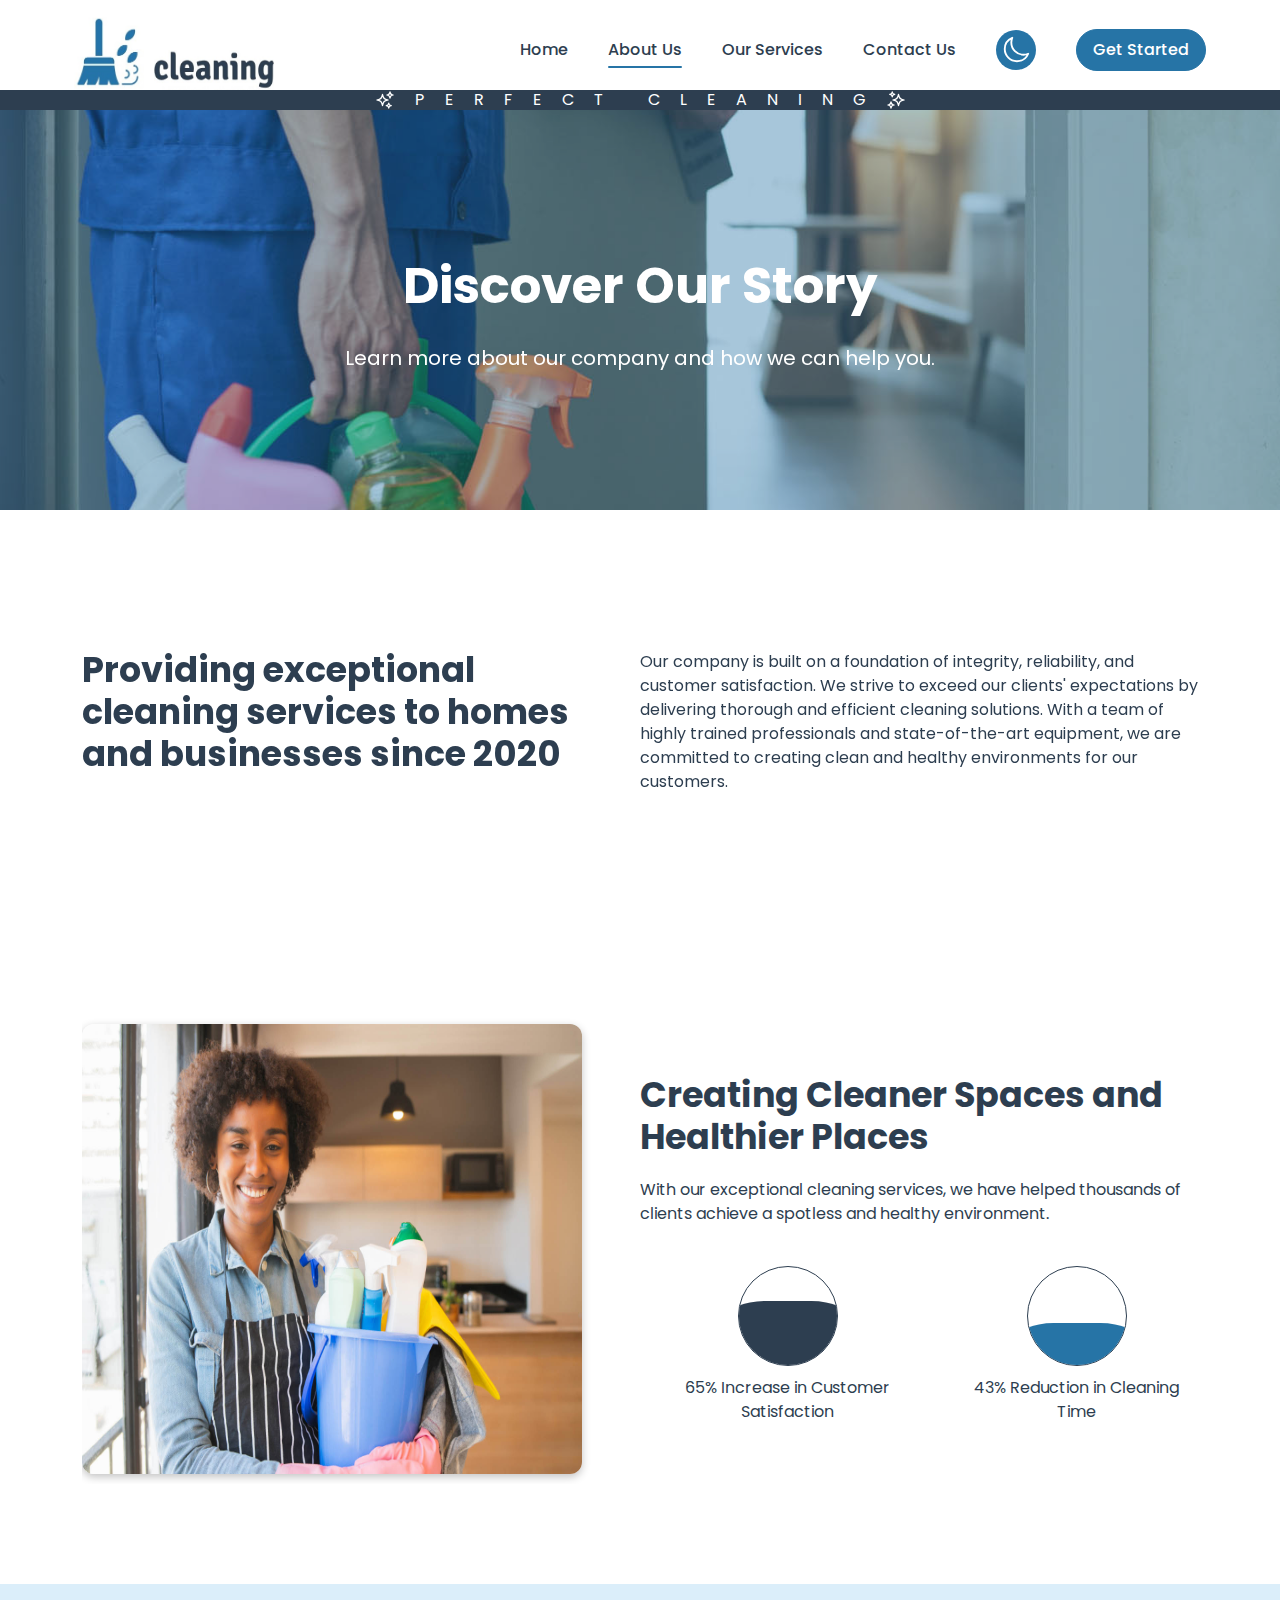
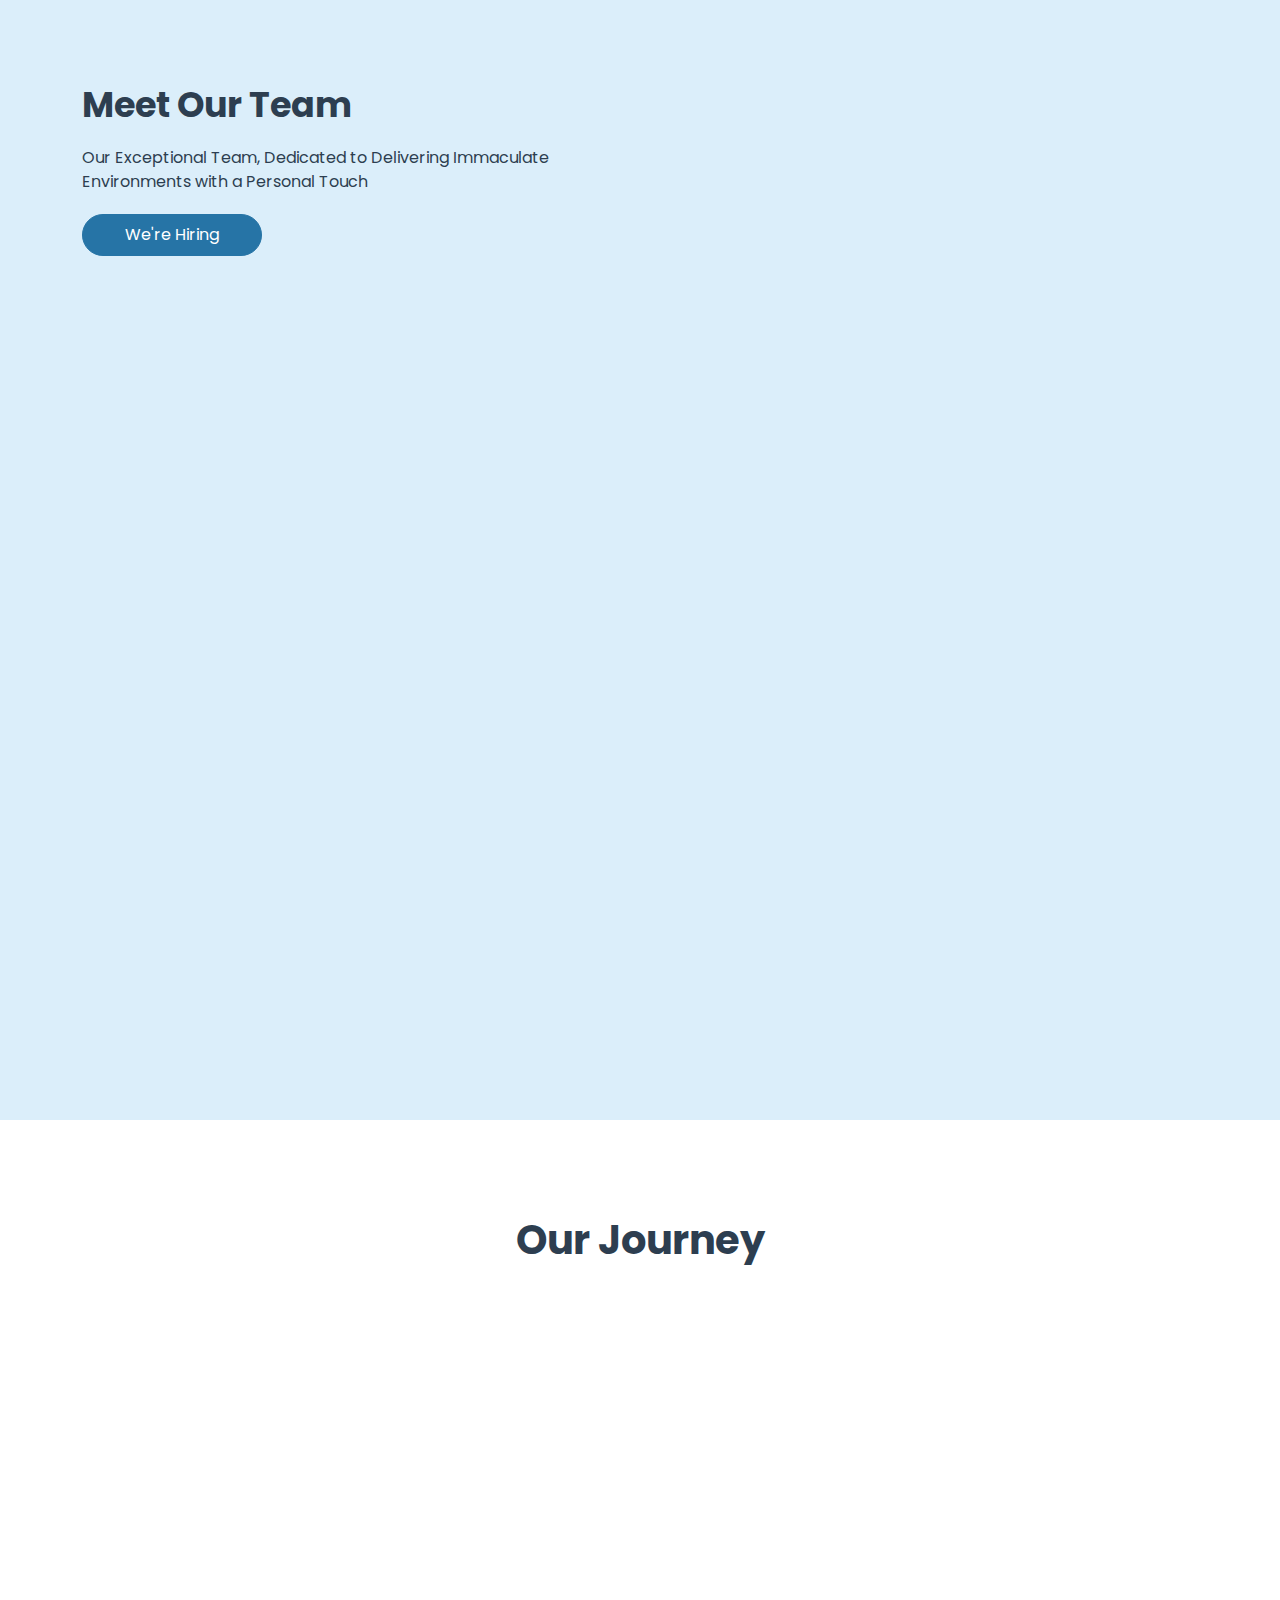
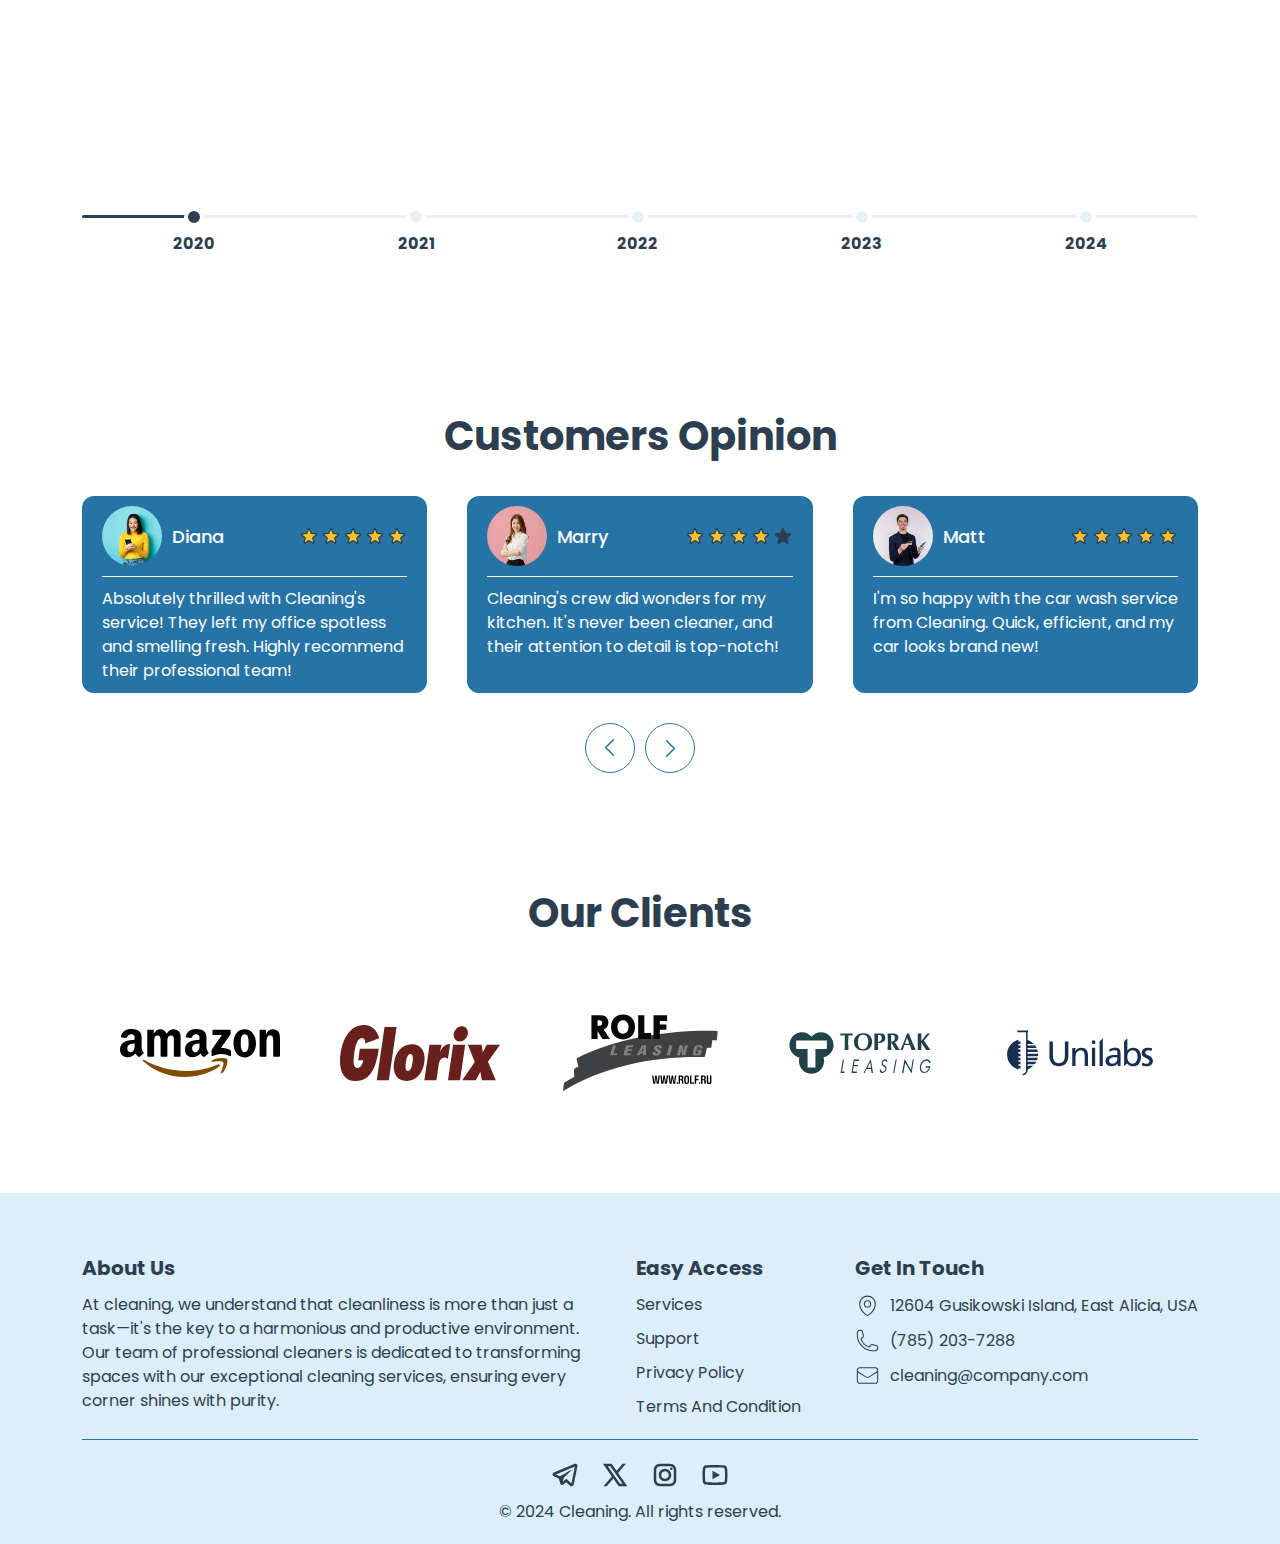
<file: about.html>
<!DOCTYPE html>
<html lang="en">
<head>
    <meta charset="UTF-8">
    <meta name="viewport" content="width=device-width, initial-scale=1.0">
    <title>Cleaning | About Us</title>
    <link rel="icon" href="./images/logos/favicon-32x32.png" type="image/png">
    <link rel="stylesheet" href="./styles/reset.css">
    <link rel="stylesheet" href="./styles/app.css">
    <link rel="stylesheet" href="./styles/about.css">
    <link rel="stylesheet" href="./styles/responsive.css">
    <link rel="stylesheet" href="./styles/swiper-bundle.min.css">
    <link rel="stylesheet" href="./styles/aos.css">

</head>
<body>
    
<!-- SVGs -->
<svg class="hidden">
    <symbol id="user-circle" fill="none" viewBox="0 0 24 24" stroke-width="1.5" stroke="currentColor">
        <path stroke-linecap="round" stroke-linejoin="round" d="M17.982 18.725A7.488 7.488 0 0 0 12 15.75a7.488 7.488 0 0 0-5.982 2.975m11.963 0a9 9 0 1 0-11.963 0m11.963 0A8.966 8.966 0 0 1 12 21a8.966 8.966 0 0 1-5.982-2.275M15 9.75a3 3 0 1 1-6 0 3 3 0 0 1 6 0Z" />
      </symbol>      
    <symbol id="arrow-left-start-on-rectangle" fill="none" viewBox="0 0 24 24" stroke-width="1.5" stroke="currentColor">
        <path stroke-linecap="round" stroke-linejoin="round" d="M8.25 9V5.25A2.25 2.25 0 0 1 10.5 3h6a2.25 2.25 0 0 1 2.25 2.25v13.5A2.25 2.25 0 0 1 16.5 21h-6a2.25 2.25 0 0 1-2.25-2.25V15m-3 0-3-3m0 0 3-3m-3 3H15" />
    </symbol>  
    <symbol id="arrow-left-end-on-rectangle" fill="none" viewBox="0 0 24 24" stroke-width="1.5" stroke="currentColor">
        <path stroke-linecap="round" stroke-linejoin="round" d="M15.75 9V5.25A2.25 2.25 0 0 0 13.5 3h-6a2.25 2.25 0 0 0-2.25 2.25v13.5A2.25 2.25 0 0 0 7.5 21h6a2.25 2.25 0 0 0 2.25-2.25V15M12 9l-3 3m0 0 3 3m-3-3h12.75" />
    </symbol> 
    <symbol id="user" version="1.1" viewBox="0 0 24 24" fill="currentColor">
        <path d="M12,4A4,4 0 0,1 16,8A4,4 0 0,1 12,12A4,4 0 0,1 8,8A4,4 0 0,1 12,4M12,14C16.42,14 20,15.79 20,18V20H4V18C4,15.79 7.58,14 12,14Z"/>
    </symbol>
    <symbol id="sparkles" fill="none" viewBox="0 0 24 24" stroke-width="1.5" stroke="currentColor">
        <path stroke-linecap="round" stroke-linejoin="round" d="M9.813 15.904 9 18.75l-.813-2.846a4.5 4.5 0 0 0-3.09-3.09L2.25 12l2.846-.813a4.5 4.5 0 0 0 3.09-3.09L9 5.25l.813 2.846a4.5 4.5 0 0 0 3.09 3.09L15.75 12l-2.846.813a4.5 4.5 0 0 0-3.09 3.09ZM18.259 8.715 18 9.75l-.259-1.035a3.375 3.375 0 0 0-2.455-2.456L14.25 6l1.036-.259a3.375 3.375 0 0 0 2.455-2.456L18 2.25l.259 1.035a3.375 3.375 0 0 0 2.456 2.456L21.75 6l-1.035.259a3.375 3.375 0 0 0-2.456 2.456ZM16.894 20.567 16.5 21.75l-.394-1.183a2.25 2.25 0 0 0-1.423-1.423L13.5 18.75l1.183-.394a2.25 2.25 0 0 0 1.423-1.423l.394-1.183.394 1.183a2.25 2.25 0 0 0 1.423 1.423l1.183.394-1.183.394a2.25 2.25 0 0 0-1.423 1.423Z" />
    </symbol>
    <symbol id="sun" fill="none" viewBox="0 0 24 24" stroke-width="1.5" stroke="currentColor">
        <path stroke-linecap="round" stroke-linejoin="round" d="M12 3v2.25m6.364.386-1.591 1.591M21 12h-2.25m-.386 6.364-1.591-1.591M12 18.75V21m-4.773-4.227-1.591 1.591M5.25 12H3m4.227-4.773L5.636 5.636M15.75 12a3.75 3.75 0 1 1-7.5 0 3.75 3.75 0 0 1 7.5 0Z" />
    </symbol>
    <symbol id="moon" fill="none" viewBox="0 0 24 24" stroke-width="1.5" stroke="currentColor">
        <path stroke-linecap="round" stroke-linejoin="round" d="M21.752 15.002A9.72 9.72 0 0 1 18 15.75c-5.385 0-9.75-4.365-9.75-9.75 0-1.33.266-2.597.748-3.752A9.753 9.753 0 0 0 3 11.25C3 16.635 7.365 21 12.75 21a9.753 9.753 0 0 0 9.002-5.998Z" />
    </symbol>
    <symbol id="bar-3" fill="none" viewBox="0 0 24 24" stroke-width="1.5" stroke="currentColor">
        <path stroke-linecap="round" stroke-linejoin="round" d="M3.75 6.75h16.5M3.75 12h16.5m-16.5 5.25h16.5" />
    </symbol>
    <symbol id="x-mark" fill="none" viewBox="0 0 24 24" stroke-width="1.5" stroke="currentColor">
        <path stroke-linecap="round" stroke-linejoin="round" d="M6 18 18 6M6 6l12 12" />
    </symbol>
    <symbol id="chevron-down" fill="none" viewBox="0 0 24 24" stroke-width="1.5" stroke="currentColor">
        <path stroke-linecap="round" stroke-linejoin="round" d="m19.5 8.25-7.5 7.5-7.5-7.5" />
    </symbol>
    <symbol id="home-btn"  viewBox="0 0 1920 89" fill="none">
        <path d="M943.101 0L1920 88.5H0L943.101 0Z" fill="currentColor"/>
    </symbol>
    <symbol id="map-pin" fill="none" viewBox="0 0 24 24" stroke-width="1" stroke="currentColor">
        <path stroke-linecap="round" stroke-linejoin="round" d="M15 10.5a3 3 0 1 1-6 0 3 3 0 0 1 6 0Z" />
        <path stroke-linecap="round" stroke-linejoin="round" d="M19.5 10.5c0 7.142-7.5 11.25-7.5 11.25S4.5 17.642 4.5 10.5a7.5 7.5 0 1 1 15 0Z" />
    </symbol>
    <symbol id="phone" fill="none" viewBox="0 0 24 24" stroke-width="1" stroke="currentColor">
        <path stroke-linecap="round" stroke-linejoin="round" d="M2.25 6.75c0 8.284 6.716 15 15 15h2.25a2.25 2.25 0 0 0 2.25-2.25v-1.372c0-.516-.351-.966-.852-1.091l-4.423-1.106c-.44-.11-.902.055-1.173.417l-.97 1.293c-.282.376-.769.542-1.21.38a12.035 12.035 0 0 1-7.143-7.143c-.162-.441.004-.928.38-1.21l1.293-.97c.363-.271.527-.734.417-1.173L6.963 3.102a1.125 1.125 0 0 0-1.091-.852H4.5A2.25 2.25 0 0 0 2.25 4.5v2.25Z" />
    </symbol>
    <symbol id="envelope" fill="none" viewBox="0 0 24 24" stroke-width="1" stroke="currentColor">
        <path stroke-linecap="round" stroke-linejoin="round" d="M21.75 6.75v10.5a2.25 2.25 0 0 1-2.25 2.25h-15a2.25 2.25 0 0 1-2.25-2.25V6.75m19.5 0A2.25 2.25 0 0 0 19.5 4.5h-15a2.25 2.25 0 0 0-2.25 2.25m19.5 0v.243a2.25 2.25 0 0 1-1.07 1.916l-7.5 4.615a2.25 2.25 0 0 1-2.36 0L3.32 8.91a2.25 2.25 0 0 1-1.07-1.916V6.75" />
    </symbol>
    <symbol id="star" viewBox="0 0 24 24" stroke-width="1.5" stroke="currentColor">
        <path stroke-linecap="round" stroke-linejoin="round" d="M11.48 3.499a.562.562 0 0 1 1.04 0l2.125 5.111a.563.563 0 0 0 .475.345l5.518.442c.499.04.701.663.321.988l-4.204 3.602a.563.563 0 0 0-.182.557l1.285 5.385a.562.562 0 0 1-.84.61l-4.725-2.885a.562.562 0 0 0-.586 0L6.982 20.54a.562.562 0 0 1-.84-.61l1.285-5.386a.562.562 0 0 0-.182-.557l-4.204-3.602a.562.562 0 0 1 .321-.988l5.518-.442a.563.563 0 0 0 .475-.345L11.48 3.5Z" />
    </symbol>
    <symbol id="chevron-right" fill="none" viewBox="0 0 24 24" stroke-width="1.5" stroke="currentColor">
        <path stroke-linecap="round" stroke-linejoin="round" d="m8.25 4.5 7.5 7.5-7.5 7.5" />
    </symbol>
    <symbol id="instagram" viewBox="0 0 24 24">
        <path d="M 8 3 C 5.243 3 3 5.243 3 8 L 3 16 C 3 18.757 5.243 21 8 21 L 16 21 C 18.757 21 21 18.757 21 16 L 21 8 C 21 5.243 18.757 3 16 3 L 8 3 z M 8 5 L 16 5 C 17.654 5 19 6.346 19 8 L 19 16 C 19 17.654 17.654 19 16 19 L 8 19 C 6.346 19 5 17.654 5 16 L 5 8 C 5 6.346 6.346 5 8 5 z M 17 6 A 1 1 0 0 0 16 7 A 1 1 0 0 0 17 8 A 1 1 0 0 0 18 7 A 1 1 0 0 0 17 6 z M 12 7 C 9.243 7 7 9.243 7 12 C 7 14.757 9.243 17 12 17 C 14.757 17 17 14.757 17 12 C 17 9.243 14.757 7 12 7 z M 12 9 C 13.654 9 15 10.346 15 12 C 15 13.654 13.654 15 12 15 C 10.346 15 9 13.654 9 12 C 9 10.346 10.346 9 12 9 z"></path>
    </symbol>
    <symbol id="x" viewBox="0 0 24 24">
        <path d="M 2.3671875 3 L 9.4628906 13.140625 L 2.7402344 21 L 5.3808594 21 L 10.644531 14.830078 L 14.960938 21 L 21.871094 21 L 14.449219 10.375 L 20.740234 3 L 18.140625 3 L 13.271484 8.6875 L 9.2988281 3 L 2.3671875 3 z M 6.2070312 5 L 8.2558594 5 L 18.033203 19 L 16.001953 19 L 6.2070312 5 z"></path>
    </symbol>
    <symbol id="youtube" viewBox="0 0 24 24">
        <path d="M 12 4 C 12 4 5.7455469 3.9999687 4.1855469 4.4179688 C 3.3245469 4.6479688 2.6479687 5.3255469 2.4179688 6.1855469 C 1.9999687 7.7455469 2 12 2 12 C 2 12 1.9999687 16.254453 2.4179688 17.814453 C 2.6479687 18.675453 3.3255469 19.352031 4.1855469 19.582031 C 5.7455469 20.000031 12 20 12 20 C 12 20 18.254453 20.000031 19.814453 19.582031 C 20.674453 19.352031 21.352031 18.674453 21.582031 17.814453 C 22.000031 16.254453 22 12 22 12 C 22 12 22.000031 7.7455469 21.582031 6.1855469 C 21.352031 5.3255469 20.674453 4.6479688 19.814453 4.4179688 C 18.254453 3.9999687 12 4 12 4 z M 12 6 C 14.882 6 18.490875 6.1336094 19.296875 6.3496094 C 19.465875 6.3946094 19.604391 6.533125 19.650391 6.703125 C 19.891391 7.601125 20 10.342 20 12 C 20 13.658 19.891391 16.397875 19.650391 17.296875 C 19.605391 17.465875 19.466875 17.604391 19.296875 17.650391 C 18.491875 17.866391 14.882 18 12 18 C 9.119 18 5.510125 17.866391 4.703125 17.650391 C 4.534125 17.605391 4.3956094 17.466875 4.3496094 17.296875 C 4.1086094 16.398875 4 13.658 4 12 C 4 10.342 4.1086094 7.6011719 4.3496094 6.7011719 C 4.3946094 6.5331719 4.533125 6.3946094 4.703125 6.3496094 C 5.508125 6.1336094 9.118 6 12 6 z M 10 8.5351562 L 10 15.464844 L 16 12 L 10 8.5351562 z"></path>
    </symbol>
    <symbol id="telegram" viewBox="0 0 24 24">
        <path d="M 20.572266 3.0117188 C 20.239891 2.9764687 19.878625 3.028375 19.515625 3.171875 C 19.065625 3.348875 12.014406 6.3150313 5.4414062 9.0820312 L 3.2695312 9.9960938 C 2.4285313 10.337094 2.0039062 10.891672 2.0039062 11.638672 C 2.0039062 12.161672 2.22525 12.871063 3.28125 13.289062 L 6.9472656 14.757812 C 7.2642656 15.708813 8.0005469 17.916906 8.1855469 18.503906 C 8.2955469 18.851906 8.5733906 19.728594 9.2753906 19.933594 C 9.4193906 19.982594 9.5696563 20.007813 9.7226562 20.007812 C 10.165656 20.007812 10.484625 19.801641 10.640625 19.681641 L 12.970703 17.710938 L 15.800781 20.328125 C 15.909781 20.439125 16.486719 21 17.261719 21 C 18.228719 21 18.962234 20.195016 19.115234 19.416016 C 19.198234 18.989016 21.927734 5.2870625 21.927734 5.2890625 C 22.172734 4.1900625 21.732219 3.6199531 21.449219 3.3769531 C 21.206719 3.1694531 20.904641 3.0469688 20.572266 3.0117188 z M 19.910156 5.171875 C 19.533156 7.061875 17.478016 17.378234 17.166016 18.865234 L 13.029297 15.039062 L 10.222656 17.416016 L 11 14.375 C 11 14.375 16.362547 8.9468594 16.685547 8.6308594 C 16.945547 8.3778594 17 8.2891719 17 8.2011719 C 17 8.0841719 16.939781 8 16.800781 8 C 16.675781 8 16.506016 8.1197812 16.416016 8.1757812 C 15.272669 8.8885973 10.404094 11.662239 8.0078125 13.025391 L 4.53125 11.636719 L 6.21875 10.927734 C 10.51775 9.1177344 18.174156 5.893875 19.910156 5.171875 z"></path>
    </symbol>

    <!-- companies logos -->
    <symbol id="amazon" viewBox="163.5 163.50000000000003 285 285" xmlns="http://www.w3.org/2000/svg">
        <g clip-rule="evenodd" fill-rule="evenodd">
            <path d="m340.3 330.2c-16.5 12.2-40.5 18.7-61.2 18.7-29 0-55-10.7-74.8-28.5-1.5-1.4-.2-3.3 1.7-2.2 21.3 12.4 47.6 19.8 74.8 19.8 18.3 0 38.5-3.8 57.1-11.7 2.8-1.1 5.1 1.9 2.4 3.9z" fill="#f90"/>
            <path d="m347.2 322.3c-2.1-2.7-14-1.3-19.3-.6-1.6.2-1.9-1.2-.4-2.2 9.5-6.7 25-4.7 26.8-2.5s-.5 17.8-9.4 25.2c-1.4 1.1-2.7.5-2.1-1 2-5 6.5-16.1 4.4-18.9z" fill="#f90"/>
            <path d="m328.2 272.5v-6.5c0-1 .7-1.6 1.6-1.6h29c.9 0 1.7.7 1.7 1.6v5.5c0 .9-.8 2.1-2.2 4.1l-15 21.4c5.6-.1 11.5.7 16.5 3.5 1.1.6 1.4 1.6 1.5 2.5v6.9c0 1-1 2.1-2.1 1.5-8.9-4.7-20.8-5.2-30.6.1-1 .5-2.1-.5-2.1-1.5v-6.6c0-1 0-2.8 1.1-4.4l17.4-24.9h-15.1c-.9 0-1.7-.7-1.7-1.6zm-105.7 40.3h-8.8c-.8-.1-1.5-.7-1.6-1.5v-45.2c0-.9.8-1.6 1.7-1.6h8.2c.9 0 1.5.7 1.6 1.5v5.9h.2c2.1-5.7 6.2-8.4 11.6-8.4 5.5 0 9 2.7 11.4 8.4 2.1-5.7 7-8.4 12.2-8.4 3.7 0 7.7 1.5 10.2 5 2.8 3.8 2.2 9.3 2.2 14.2v28.6c0 .9-.8 1.6-1.7 1.6h-8.7c-.9-.1-1.6-.8-1.6-1.6v-24c0-1.9.2-6.7-.2-8.5-.7-3-2.6-3.9-5.2-3.9-2.1 0-4.4 1.4-5.3 3.7s-.8 6.1-.8 8.7v24c0 .9-.8 1.6-1.7 1.6h-8.8c-.9-.1-1.6-.8-1.6-1.6v-24c0-5 .8-12.5-5.4-12.5-6.3 0-6.1 7.2-6.1 12.5v24c-.1.8-.8 1.5-1.8 1.5zm163-49.3c13.1 0 20.2 11.2 20.2 25.5 0 13.8-7.8 24.8-20.2 24.8-12.8 0-19.8-11.2-19.8-25.2-.1-14.1 7-25.1 19.8-25.1zm0 9.3c-6.5 0-6.9 8.9-6.9 14.4s-.1 17.3 6.8 17.3c6.8 0 7.2-9.5 7.2-15.3 0-3.8-.2-8.4-1.3-12-1-3.2-3-4.4-5.8-4.4zm37.1 40h-8.8c-.9-.1-1.6-.8-1.6-1.6v-45.3c.1-.8.8-1.5 1.7-1.5h8.2c.8 0 1.4.6 1.6 1.3v6.9h.2c2.5-6.2 5.9-9.1 12-9.1 3.9 0 7.8 1.4 10.3 5.3 2.3 3.6 2.3 9.7 2.3 14.1v28.5c-.1.8-.8 1.4-1.7 1.4h-8.8c-.8-.1-1.5-.7-1.6-1.4v-24.6c0-5 .6-12.2-5.5-12.2-2.1 0-4.1 1.4-5.1 3.6-1.2 2.8-1.4 5.5-1.4 8.6v24.4c-.1.9-.9 1.6-1.8 1.6zm-117.5-21.6c0 3.4.1 6.3-1.6 9.4-1.4 2.5-3.6 4-6.1 4-3.4 0-5.4-2.6-5.4-6.4 0-7.5 6.7-8.9 13.1-8.9zm8.9 21.5c-.6.5-1.4.6-2.1.2-2.9-2.4-3.5-3.6-5.1-5.9-4.8 4.9-8.3 6.4-14.5 6.4-7.4 0-13.2-4.6-13.2-13.7 0-7.2 3.9-12 9.4-14.4 4.8-2.1 11.5-2.5 16.6-3.1v-1.1c0-2.1.2-4.6-1.1-6.4-1.1-1.6-3.1-2.3-4.9-2.3-3.4 0-6.4 1.7-7.1 5.3-.2.8-.7 1.6-1.5 1.6l-8.5-.9c-.7-.2-1.5-.7-1.3-1.8 2-10.4 11.3-13.5 19.7-13.5 4.3 0 9.9 1.1 13.3 4.4 4.3 4 3.9 9.4 3.9 15.2v13.7c0 4.1 1.7 5.9 3.3 8.2.6.8.7 1.8 0 2.3-1.9 1.5-5.1 4.3-6.9 5.8zm-124.4-21.5c0 3.4.1 6.3-1.6 9.4-1.4 2.5-3.6 4-6.1 4-3.4 0-5.4-2.6-5.4-6.4 0-7.5 6.7-8.9 13.1-8.9zm8.8 21.5c-.6.5-1.4.6-2.1.2-2.9-2.4-3.5-3.6-5.1-5.9-4.8 4.9-8.3 6.4-14.5 6.4-7.4 0-13.2-4.6-13.2-13.7 0-7.2 3.9-12 9.4-14.4 4.8-2.1 11.5-2.5 16.6-3.1v-1.1c0-2.1.2-4.6-1.1-6.4-1.1-1.6-3.1-2.3-4.9-2.3-3.4 0-6.4 1.7-7.1 5.3-.2.8-.7 1.6-1.5 1.6l-8.5-.9c-.7-.2-1.5-.7-1.3-1.8 2-10.4 11.3-13.5 19.7-13.5 4.3 0 9.9 1.1 13.3 4.4 4.3 4 3.9 9.4 3.9 15.2v13.7c0 4.1 1.7 5.9 3.3 8.2.6.8.7 1.8 0 2.3-1.9 1.5-5.1 4.3-6.9 5.8z"/>
        </g>
    </symbol>
    <symbol id="glorix" viewBox="0 0 24.835 8.726"><g fill="#cf4037"><path d="M6.006 3.703l-.042.358c-.303 2.081-1.05 4.665-3.479 4.665-2.284 0-2.707-2.181-2.396-4.318C.395 2.315 1.463 0 3.737 0c1.256 0 2.066.861 2.341 2.081l-2.146.816c.028-.335-.1-.861-.471-.861-.967 0-1.167 1.936-1.26 2.573-.057.604-.313 2.081.5 2.081.556 0 .834-.716.896-1.208h-.772l.259-1.778h2.922zM5.708 8.58L6.913.308h1.872L7.58 8.58H5.708zM13.086 5.84c-.224 1.536-1.151 2.854-2.765 2.854S8.164 7.376 8.387 5.84s1.151-2.854 2.765-2.854c1.615-.001 2.158 1.318 1.934 2.854zm-2.865 0c-.081.56-.126 1.329.322 1.329.449 0 .628-.769.709-1.329s.126-1.328-.322-1.328-.627.767-.709 1.328zM16.76 5.259c-.159-.094-.363-.197-.497-.197-.697 0-.889.727-.972 1.298l-.323 2.22h-1.872l.798-5.48h1.881l-.258 1.049.016.021c.309-.675.865-1.215 1.558-1.184l-.331 2.273zM16.762 8.58l.798-5.48h1.872l-.798 5.48h-1.872zm.896-7.203c.094-.644.659-1.184 1.251-1.184.602 0 1.034.509.937 1.173-.095.654-.652 1.204-1.264 1.204-.601 0-1.021-.529-.924-1.193zM22.012 8.58l-.231-1.297c-.184.342-.337.674-.54 1.017l-.175.28h-2.091l1.939-2.823L19.85 3.1h2.139l.181 1.184h.019c.069-.146.119-.291.186-.426l.388-.758h2.072l-1.871 2.616L24.18 8.58h-2.168z"/></g>
    </symbol>
    <symbol id="rolf" viewBox="0 0 192.756 192.756"><g fill-rule="evenodd" clip-rule="evenodd"><path fill="" opacity="0" d="M0 0h192.756v192.756H0V0z"/><path d="M118.959 133.545h-2.479l-.826-6.938-.99 6.938h-2.312l-1.487-9.912h1.651l1.156 8.26.992-8.26h1.816l1.157 8.26.992-8.26h1.65l-1.32 9.912zM128.869 133.545h-2.476l-.827-6.938-.992 6.938h-2.476l-1.323-9.912h1.653l.99 8.26 1.156-8.26h1.819l1.154 8.26.992-8.26h1.652l-1.322 9.912zM138.615 133.545h-2.312l-.992-6.938-.825 6.938h-2.478l-1.322-9.912h1.652l.992 8.26 1.156-8.26h1.817l.99 8.26h.166l.99-8.26h1.653l-1.487 9.912zM140.432 133.545h1.652v-1.818h-1.652v1.818zM146.875 126.441c0 1.156-.496 1.486-1.156 1.486h-1.156v-2.809h1.156c.66.001 1.156.167 1.156 1.323zm2.146 7.104v-.332c-.496 0-.496-.824-.496-1.65v-1.322c0-.66-.164-1.486-1.156-1.816.662 0 1.322-.826 1.322-2.312 0-1.322-.826-2.479-2.312-2.479h-3.469v9.912h1.652v-4.295h1.32c.66 0 .992.66.992 1.486v1.156c0 .66 0 1.32.33 1.652h1.817zM153.812 130.57c0 .992-.496 1.652-1.156 1.652-.826 0-1.156-.66-1.156-1.652v-3.963c0-1.156.33-1.652 1.156-1.652.66 0 1.156.66 1.156 1.652v3.963zm1.651-.164v-3.635c0-2.477-1.156-3.303-2.807-3.303-1.652 0-2.975.826-2.975 3.303v3.635c0 2.477 1.322 3.303 2.975 3.303 1.651 0 2.807-.826 2.807-3.303zM161.41 133.545v-1.488h-3.139v-8.424h-1.652v9.912h4.791zM164.053 125.119v2.313h2.808v1.652h-2.808v4.461h-1.817v-9.912h4.791v1.486h-2.974zM167.521 133.545h1.487v-1.818h-1.487v1.818zM174.295 133.545c-.33-.332-.496-.992-.496-1.652v-1.156c0-.826-.164-1.486-.99-1.486h-1.156v4.295h-1.818v-9.912h3.635c1.322 0 2.146 1.156 2.146 2.479 0 1.486-.494 2.312-1.32 2.312.99.33 1.32 1.156 1.32 1.816v1.322c0 .826 0 1.65.332 1.65v.332h-1.653zm-1.652-8.426h-.99v2.809h1.156c.494 0 1.156-.33 1.156-1.486s-.496-1.323-1.322-1.323zM179.58 133.709c-1.816 0-2.809-.99-2.809-2.809v-7.268h1.818v6.938c0 .992.33 1.652.99 1.652.826 0 1.156-.496 1.156-1.652v-6.938h1.652v7.268c.002 1.653-.825 2.809-2.807 2.809z"/><path d="M189.656 69.784c-55.996-1.322-118.436 7.598-169.312 32.87-.991.496 1.321 7.27 1.817 10.076-1.487.826-3.139 1.652-4.625 2.479-1.487.826-.166 6.938-.331 9.91-3.799 2.148-7.599 4.295-11.232 6.443-2.643 1.65-.991 9.746-3.139 11.066 51.868-31.385 111.003-42.617 171.13-41.461 1.32.166 2.477-11.067 3.303-11.067h-.99c1.816 0 3.799 0 5.781-.165.33 0 .99-5.451 1.486-8.92 1.816 0 3.635.165 5.451.165-.495.001 1.653-11.396.661-11.396z" fill="#7e8283"/><path fill="#fff" d="M68.578 99.186h-8.425l3.469-12.058h3.799l-2.808 9.745h4.625l-.66 2.313zM87.904 89.44h-4.956l-.66 2.313h4.625l-.661 2.312h-4.625l-.826 2.808h5.121l-.661 2.313h-8.92l3.304-12.058h8.919l-.66 2.312zM100.623 89.275l-.496 5.286H97.98l2.479-5.286h.164zm2.973 9.911V87.128h-4.625l-6.937 12.058h3.799l1.156-2.312h2.974v2.312h3.633zM122.758 90.762h-3.469c.166-.496.166-.826.166-.991 0-.661-.332-.826-.992-.826-.99 0-1.486.661-1.486 1.321 0 .331.164.661.826.991l2.146 1.156c.992.496 1.486 1.156 1.486 2.312 0 1.817-1.156 4.792-5.945 4.792-2.809 0-4.131-.826-4.131-2.479 0-.33 0-.661.33-1.817h3.635c-.33.991-.33 1.156-.33 1.321 0 .662.496.826 1.156.826.826 0 1.652-.66 1.652-1.652 0-.495-.33-.826-1.156-1.156l-1.982-1.156c-.826-.496-1.486-1.321-1.486-2.312 0-2.643 2.643-4.295 5.945-4.295 2.148 0 3.801.661 3.801 2.643 0 .331 0 .661-.166 1.322zM132.338 99.186h-3.799l3.303-12.058h3.801l-3.305 12.058zM150.838 99.186h-3.799l-1.156-7.432h-.164c-.166 1.321-.166 3.303-.496 4.625l-.826 2.808h-3.633l3.303-12.058h3.799l.992 7.598h.164c.166-1.321.166-3.304.66-4.625l.826-2.973h3.635l-3.305 12.057zM171.322 91.092h-3.635c.166-.661.33-1.321.33-1.487 0-.165-.164-.661-.99-.661-.992 0-1.488.496-1.652.991-.66 2.312-1.816 6.277-1.816 6.607 0 .496.33.826 1.156.826.494 0 1.32-.33 1.486-.991l.496-1.487h-1.488l.662-2.147h5.119l-1.816 6.441h-2.643l.166-.99c-.496.826-2.148 1.322-3.801 1.322-1.65 0-3.139-.662-3.139-2.312 0-.332 0-.827 1.818-6.939.494-2.147 2.477-3.469 5.945-3.469 2.975 0 4.295.826 4.295 2.478.001.166-.163.662-.493 1.818z"/><path d="M45.287 63.672v-6.607h1.982c2.643 0 3.469 1.651 3.469 3.303s-.826 3.304-3.469 3.304h-1.982zm-7.433 15.692h7.433v-9.416l5.781 9.416h9.085L52.72 67.967c2.478-.991 5.616-3.139 5.616-8.589 0-1.322-.331-8.59-9.416-8.59H37.854v28.576zM76.011 73.252c-3.634 0-6.772-2.643-6.772-8.094 0-5.616 3.139-8.259 6.772-8.259 3.469 0 6.607 2.643 6.607 8.259 0 5.451-3.139 8.094-6.607 8.094zm0 6.773c9.746 0 14.371-7.268 14.371-14.866s-4.625-15.032-14.371-15.032c-9.911 0-14.536 7.433-14.536 15.032 0 7.433 4.625 14.866 14.536 14.866zM94.181 50.788h7.434v21.638h8.094v6.938H94.181V50.788zM112.682 50.788h16.353v6.938h-8.756v4.294h7.93v6.442h-7.93v10.902h-7.597V50.788z" fill="#0c0e0f"/></g>
    </symbol>
    <symbol id="toprak" viewBox="0 0 192.756 192.756"><g fill-rule="evenodd" clip-rule="evenodd"><path fill="" opacity="0" d="M0 0h192.756v192.756H0V0z"/><path fill="#428591" d="M74.657 118.773h3.367l-.336 1.684h-4.715l2.694-16.164h1.347l-2.357 14.48zM88.801 104.293h6.398v1.684h-5.388l-.674 4.714h5.052l-.336 1.684h-5.052l-1.01 6.398h5.051l-.337 1.684h-6.398l2.694-16.164zM104.293 115.742l-2.357 4.715h-1.348l8.756-16.838 2.693 16.838h-1.684l-.674-4.715h-5.386zm4.377-8.082l-3.367 6.398h4.377l-1.01-6.398zM128.203 107.324c-.338-1.012-.674-1.686-2.021-1.686-1.01 0-2.02 1.012-2.357 2.695-.336 1.346.674 2.02 1.348 2.357l1.01.336c1.348 1.01 2.693 2.021 2.021 4.715-.338 2.695-2.357 4.715-4.715 4.715-2.021 0-3.367-1.348-3.367-4.041l1.684-.338c-.338 1.686.672 3.031 2.02 3.031s2.695-1.346 3.031-3.367c.336-1.684-.674-2.357-1.684-3.031l-.674-.336c-1.348-1.01-2.693-2.021-2.021-4.379.338-2.357 2.357-4.041 4.043-4.041 1.684 0 2.693 1.01 3.029 2.695l-1.347.675zM137.631 120.457h-1.346l3.031-16.164h1.346l-3.031 16.164zM150.092 103.619l7.746 13.133 2.019-12.459h1.348l-2.693 16.838-7.746-13.135-2.022 12.461h-1.683l3.031-16.838zM181.074 112.375c-.336 2.02-1.01 4.041-2.357 5.725-1.346 1.684-3.367 2.357-5.051 2.357-3.705 0-6.062-3.705-5.053-8.082.674-4.715 4.379-8.42 8.084-8.42 2.02 0 3.703 1.348 4.715 3.705l-1.348 1.01c-.674-1.684-2.021-3.031-3.705-3.031-3.031 0-5.725 3.031-6.398 6.736-.336 1.684 0 3.367.674 4.715.674 1.01 2.021 2.02 3.367 2.02 2.021 0 4.715-2.02 5.389-5.051h-4.041l.336-1.684h5.388zM87.454 75.331v-1.347-1.01H72.636v.337c.337.673.337 1.347 0 2.021h2.694c1.011-.337 1.684-.337 2.694-.337v13.808c0 1.347-.336 2.694-.336 4.041h4.714v-4.715c0-1.01-.336-2.357-.336-3.705 0-2.357.336-4.714.336-7.071v-2.358c1.684-.001 3.368.336 5.052.336zM110.018 78.361c-.674-1.684-1.684-3.031-3.031-4.042-2.021-1.347-4.379-1.684-6.734-1.684-2.695 0-5.389.674-7.747 2.694-2.357 1.684-3.368 4.715-3.368 7.746 0 2.694.674 5.388 2.694 7.409 2.021 2.021 5.052 3.031 7.747 3.031 3.029 0 5.725-.674 8.082-2.694 2.02-2.021 3.367-5.052 3.367-8.083-.001-1.346-.337-3.03-1.01-4.377zM93.853 83.75c0-2.021.336-4.378 1.01-6.062.336-1.011 1.347-2.021 2.021-2.357 1.009-1.011 2.021-1.011 3.369-1.011 4.377 0 6.061 4.378 6.061 8.083 0 2.021-.336 4.042-1.348 6.062-1.01 2.021-2.693 3.368-5.051 3.368-4.379-.001-6.062-4.042-6.062-8.083zM113.721 76.004V92.843h4.714c-.336-1.347-.336-3.031-.336-4.378v-4.378c1.01 0 2.021.336 3.367 0 1.684-.337 2.695-.337 4.041-2.021 1.012-1.011 1.348-2.357 1.348-4.041 0-2.694-1.348-4.378-3.705-5.052h-9.429v3.031zm7.41-1.01c1.01 1.01 1.346 2.021 1.346 3.368 0 2.021-.672 3.705-2.693 4.041-.336 0-1.01.337-1.684.337v-2.357-5.725c1.009-.001 2.021-.338 3.031.336zM139.316 92.842H144.366l-1.01-1.684-5.053-8.083c2.695-.674 4.379-2.357 4.379-5.388 0-2.021-.674-3.368-2.357-4.041-1.348-.674-3.367-.674-4.715-.674h-6.062c0 2.021.338 4.378.338 6.398v5.388c0 1.684 0 3.705-.338 5.725v2.358h4.714c0-1.01-.336-2.021-.336-3.031v-.674-5.388h.336c.338.673.674 1.01.674 1.684l1.01 1.348 3.37 6.062zm-1.011-16.165v1.684c0 3.031-1.346 4.378-4.377 4.041v-2.021-5.725c2.019.001 3.703-.336 4.377 2.021zM146.387 92.842h1.348c.674-2.021 1.348-3.705 2.021-5.388v-.673h6.734l2.021 6.062h4.714v-.674c-2.695-6.062-5.389-12.46-7.746-18.858v-.674c-.338 0-.674.337-1.01.337-.674 0-1.012-.337-1.348-.337-1.684 5.052-3.705 10.103-5.725 15.154l-2.357 4.715v.337l1.348-.001zm6.736-14.481c1.01 2.357 1.684 4.378 2.693 6.735h-5.387l.336-.336c.674-2.021 1.684-4.378 2.358-6.399zM167.941 92.842h2.357V83.75c1.01 1.684 2.02 3.031 3.029 4.715l2.695 4.378H181.072v-.337l-7.746-11.113c1.012-1.01 1.684-2.021 2.695-3.031l4.715-5.388h-3.368c-2.359 3.031-4.715 6.062-7.072 9.093v-2.694-6.398h-4.378v19.869c.676-.002 1.35-.002 2.023-.002zM19.427 81.392v10.103h13.808v22.228h9.429V91.495h13.808V81.392H19.427zm45.127 5.389c0 7.408-5.388 13.471-12.124 14.817.337 1.348.674 3.031.674 4.379 0 8.418-6.735 15.49-15.154 15.49s-15.154-7.072-15.154-15.49c0-1.348.336-3.031.673-4.041-6.735-1.684-12.124-7.747-12.124-15.155 0-8.419 6.736-15.491 15.155-15.491 4.715 0 8.756 2.357 11.45 5.388 2.694-3.03 6.735-5.388 11.45-5.388 8.418 0 15.154 7.071 15.154 15.491z"/></g>
    </symbol>
    <symbol id="unilabs" viewBox="0 0 192.756 192.756"><g fill-rule="evenodd" clip-rule="evenodd"><path fill="" opacity="0" d="M0 0h192.756v192.756H0V0z"/><path d="M82.366 99.781c0 8.207-4.137 12.678-11.41 12.678-7.206 0-11.41-4.471-11.41-12.678V82.5h4.204v16.68c0 5.672 1.802 9.543 7.206 9.543 5.471 0 7.206-3.871 7.206-9.543V82.5h4.204v17.281zM87.037 90.44h3.803v3.402h.067c1.201-2.401 4.07-3.87 7.072-3.87 5.539 0 8.008 3.403 8.008 9.207v12.744h-3.938V100.78c0-5.003-1.066-7.406-4.537-7.606-4.537 0-6.539 3.604-6.539 8.807v9.941h-3.937V90.44h.001zM110.723 90.04h3.938v21.884h-3.938V90.04zm2.002-8.874c1.336 0 2.203.934 2.203 2.269 0 1.334-.867 2.202-2.203 2.202-1.4 0-2.268-.868-2.268-2.202 0-1.336.867-2.269 2.268-2.269zM119.932 82.433l3.935-3.803v33.294h-3.935V82.433zM141.35 103.584c0 3.203-2.068 5.672-6.006 5.672-1.801 0-4.002-1.268-4.002-3.537 0-3.803 5.338-4.137 7.473-4.137.867 0 1.668.135 2.535.135v1.867zm-9.475-8.273c1.602-1.334 4.004-2.135 6.271-2.135 3.938 0 3.203 1.868 3.203 5.538-1.602-.066-2.67-.066-4.203-.066-4.07 0-10.01 1.668-10.01 7.072 0 4.672 3.27 6.74 7.873 6.74 3.604 0 5.738-2.002 6.674-3.336h.066v2.801h3.736c-.133-.6-.201-1.734-.201-4.203v-8.873c0-5.873-.4-8.875-6.539-8.875-2.734 0-5.07.801-7.072 2.002l.202 3.335zM165.703 101.115c.066 3.336-1.734 8.141-5.938 8.141-4.471 0-6.34-4.471-6.34-8.008 0-4.002 2.068-8.073 6.34-8.073 4.337 0 6.005 4.071 5.938 7.94zm-16.213 10.809l3.736-3.002h.133c1 1.602 3.469 3.537 7.34 3.537 6.473 0 9.207-5.738 9.207-11.678 0-5.738-3.068-10.809-9.273-10.809-3.736 0-5.871 1.468-7.141 3.403h-.066V78.63l-3.936 3.803v29.491zM171.508 107.721c1.535 1.002 3.336 1.535 4.471 1.535 1.801 0 4.07-.801 4.07-3.07 0-3.936-9.342-3.602-9.342-9.607 0-4.47 3.336-6.605 7.607-6.605 1.867 0 3.336.333 4.938.801l-.801 3.47c-.867-.534-2.803-1.068-3.736-1.068-2.002 0-3.736.801-3.736 2.603 0 4.337 9.273 3.07 9.273 9.941 0 4.604-3.67 6.74-7.473 6.74-2.068 0-4.137-.268-5.938-1.201l.667-3.539zM22.116 80.365C14.242 82.567 8.504 89.84 8.504 98.381a18.654 18.654 0 0 0 13.612 18.014l.066-1.467h2.536v-3.07h-2.536v-1.801h2.536v-3.07h-2.536v-1.867h2.536v-3.07h-2.536v-1.801h2.536V97.18h-2.536v-1.869h2.536v-3.069h-2.536V90.44h2.536v-3.069h-2.536v-1.869h2.536v-3.069h-2.536l-.066-2.068z" fill="#325e9e"/><path d="M45.802 100.248c.066-.6.133-1.201.133-1.801 0-.469-.067-.867-.067-1.268h-12.61V95.31h12.41a22.944 22.944 0 0 0-.801-3.069H33.258V90.44h10.876c-.534-1.067-1.134-2.135-1.868-3.069h-9.007v-1.869h7.473c-2.001-2.135-4.604-3.803-7.473-4.804v-8.541c0-.534.267-.867.467-.867v-1.869H20.781v1.869h10.742c-.067.267-.133.6-.133.867v44.772c0 3.336-2.135 4.604-4.137 4.604v1.801c3.002 0 6.005-2.002 6.005-6.404v-.801c2.602-.936 5.004-2.402 6.939-4.271h-6.939v-1.867h8.607a23.651 23.651 0 0 0 2.001-3.004H33.258v-1.867h11.41c.4-1.002.667-2.002.867-3.07H33.258v-1.801h12.544v-.001z" fill="#325e9e"/></g>
    </symbol>

</svg>



<header class="header">
    <div class="header-wrapper">
        <a href="index.html" class="header__logo">
            <img src="./images/logos/cleaning-logo.jpg" alt="logo" class="light-logo header__logo-picture">
            <img src="./images/logos/cleaning-text.jpg" alt="logo text" class="light-logo header__logo-text">
            <img src="./images/logos/cleaning-dark-logo.png" alt="logo" class="dark-logo header__logo-picture hidden">
            <img src="./images/logos/cleaning-dark-text.png" alt="logo text" class="dark-logo header__logo-text hidden">
        </a>
        <ul class="header-menu flex-center">
            <li class="header-menu__item"><a href="index.html">Home</a></li>
            <li class="header-menu__item header-menu__item--active"><a href="about.html">About Us</a></li>
            <!-- has submenu -->
            <li class="header-menu__item header-menu__item--has-sub flex-center">
                <a href="services.html">Our Services</a>
                <div class="header-menu__submenu">
                    <div class="header__submenu">
                        <div><a class="header__submenu-item" href="service.html?service=kitchen-cleaning">Kitchen Cleaning</a></div>
                        <div><a class="header__submenu-item" href="service.html?service=factory-cleaning">Factory Cleaning</a></div>
                        <div><a class="header__submenu-item" href="service.html?service=car-washing">Car Washing</a></div>
                        <div><a class="header__submenu-item" href="service.html?service=office-cleaning">Office Cleaning</a></div>
                    </div>
                </div>
            </li>
            <li class="header-menu__item"><a href="contact.html">Contact Us</a></li>
            <li class="change-theme-btn header__change-theme-btn flex-center">
                <svg class="theme-icon header__theme-icon">
                    <use href="#moon"></use>
                </svg>
                <svg class="theme-icon header__theme-icon hidden">
                    <use href="#sun"></use>
                </svg>
            </li>
            <li class="header-menu__btn">
                <div class="header__user hidden">
                    <svg class="header__user-icon">
                        <use href="#user"></use>
                    </svg>
                </div>
                <a class="btn header__login-btn" href="login-signup.html"><span>Get Started</span></a>
                <div class="desktop-overlay hidden"></div>
                <div class="header__login-submenu--wrapper hidden">
                    <div class="header__login-submenu">
                        <p class="header__user-name"></p>
                        <a href="account.html" class="header__login-submenu-btn">
                            <svg class="header__login-submenu-icon">
                                <use href="#user-circle"></use>
                            </svg>
                            <span>Account</span>
                        </a>
                        <div class="header__login-submenu-btn header__logout-btn">
                            <svg class="header__login-submenu-icon">
                                <use href="#arrow-left-start-on-rectangle"></use>
                            </svg>
                            <span>Log Out</span>
                        </div>
                    </div>
                </div>
            </li>
        </ul>
    </div>
</header>

<!-- mobile header -->
<nav class="nav">
    <div class="overlay hidden"></div>
    <div class="mobile-header">
        <div class="mobile-menu__toggle">
            <svg class='mobile-menu__toggle--btn'>
                <use href="#bar-3"></use>
            </svg>
        </div>
        <a href="index.html" class="mobile-header__logo">
            <img src="./images/logos/cleaning-logo.jpg" alt="logo" class="light-logo mobile-header__logo-picture">
            <img src="./images/logos/cleaning-text.jpg" alt="logo text" class="light-logo mobile-header__logo-text">
            <img src="./images/logos/cleaning-dark-logo.png" alt="logo" class="dark-logo mobile-header__logo-picture hidden">
            <img src="./images/logos/cleaning-dark-text.png" alt="logo text" class="dark-logo mobile-header__logo-text hidden">
        </a>
        <div class="mobile-login">
            <div class="mobile-login__icons flex-center">
                <svg class="mobile-login__icon hidden">
                    <use href="#user"></use>
                </svg>
                <a href="login-signup.html" class="mobile-login__login-link">
                    <svg class="mobile-login__icon" >
                        <use href="#arrow-left-end-on-rectangle"></use>
                    </svg>
                </a>
            </div>

            <div class="mobile-login__submenu--wrapper hidden">
                <div class="mobile-login__submenu">
                    <p class="header__user-name">user</p>
                    <a href="account.html" class="header__login-submenu-btn">
                        <svg class="header__login-submenu-icon">
                            <use href="#user-circle" class=""></use>
                        </svg>
                        <span class="">Account</span>
                    </a>
                    <div class="header__login-submenu-btn header__logout-btn">
                        <svg class="header__login-submenu-icon">
                            <use href="#arrow-left-start-on-rectangle" class=""></use>
                        </svg>
                        <span class="">Log Out</span>
                    </div>
                </div>
            </div>
        </div>
    </div>
    <div class="mobile-header__slogan flex-center">
        <svg class="main-slogan__icon">
            <use href="#sparkles"></use>
        </svg>
        <h2 class="main-slogan__text">PERFECT CLEANING</h2>
        <svg class="main-slogan__icon main-slogan__icon--right">
            <use href="#sparkles"></use>
        </svg>
    </div>
    <div class="mobile-menu">
        <div class="mobile-menu__header">
            <div class="mobile-header__logo">
                <img src="./images/logos/cleaning-logo.jpg" alt="logo" class="light-logo mobile-header__logo-picture">
                <img src="./images/logos/cleaning-text.jpg" alt="logo text" class="light-logo mobile-header__logo-text">
                <img src="./images/logos/cleaning-dark-logo.png" alt="logo" class="dark-logo mobile-header__logo-picture hidden">
                <img src="./images/logos/cleaning-dark-text.png" alt="logo text" class="dark-logo mobile-header__logo-text hidden">
            </div>
            <div class="mobile-menu__toggle">
                <svg class="mobile-menu__toggle--btn">
                    <use href="#x-mark"></use>
                </svg>
            </div>
        </div>
        <ul class="mobile-menu-list">
            <li class="mobile-menu-list__item"><a href="index.html" class="mobile-menu-list__link">Home</a></li>
            <li class="mobile-menu-list__item mobile-menu-list__item--active"><a href="about.html" class="mobile-menu-list__link">About Us</a></li>
            <!-- has submenu -->
            <li class="mobile-menu-list__item">
                <div class="mobile-menu-submenu">
                    <a href="services.html" class="mobile-menu-list__link">Our Services</a>
                    <svg class="mobile-submenu-open-btn">
                        <use href="#chevron-down"></use>
                    </svg>
                </div>
                <div class="mobile-submenu">
                    <a href="service.html?service=kitchen-cleaning">Kitchen Cleaning</a>
                    <a href="service.html?service=factory-cleaning">Factory Cleaning</a>
                    <a href="service.html?service=car-washing">Car Washing</a>
                    <a href="service.html?service=office-cleaning">Office Cleaning</a>
                </div>
            </li>
            <li class="mobile-menu-list__item"><a href="contact.html" class="mobile-menu-list__link">Contact Us</a></li>
            <li class="mobile-menu-list__item mobile-menu-list__item--change-theme">
                <span>Change theme</span>
                <div class="change-theme-btn change-theme-btn--mobile">
                    <svg class="theme-icon mobile-menu__theme-icon">
                        <use href="#moon"></use>
                    </svg>
                    <svg class="theme-icon mobile-menu__theme-icon hidden">
                        <use href="#sun"></use>
                    </svg>
                    <span class="change-theme__text">Dark</span>
                </div>
            </li>
        </ul>
    </div>
</nav>


<main class="main">
    <div class="main-slogan flex-center">
        <svg class="main-slogan__icon">
            <use href="#sparkles"></use>
        </svg>
        <h2 class="main-slogan__text">PERFECT CLEANING</h2>
        <svg class="main-slogan__icon main-slogan__icon--right">
            <use href="#sparkles"></use>
        </svg>
    </div>

    <section class="discover">
            <div class="container">
                <div class="discover__wrapper">
                    <h1 class="home__title discover__title" data-aos="fade-down" data-aos-duration="1500">Discover Our Story</h1>
                    <p class="discover__caption" data-aos="fade-up" data-aos-duration="1500">Learn more about our company and how we can help you.</p>
                </div>
            </div>
        <div class="home__overlay"></div>
    </section>

    <section class="about">
        <div class="container">
            <div class="about-wrapper">
                <h2 class="section__title about__title" data-aos="fade-right" data-aos-duration="1500">Providing exceptional cleaning services to homes and businesses since 2020</h2>
                <p class="about__caption" data-aos="fade-left" data-aos-duration="1500">Our company is built on a foundation of integrity, reliability, and customer satisfaction. We strive to exceed our clients' expectations by delivering thorough and efficient cleaning solutions. With a team of highly trained professionals and state-of-the-art equipment, we are committed to creating clean and healthy environments for our customers.</p>
            </div>
        </div>
    </section>
    

    <section class="stats">
        <div class="container">
            <div class="stats__wrapper">
                <img src="./images/slideshow/afro-woman-holding-bucket-with-cleaning-items.jpg" alt="lady in kitchen" class="stats__img">
                <div class="stats__content">
                    <h2 class="section__title stats__title">Creating Cleaner Spaces and Healthier Places</h2>
                    <p class="static__caption">With our exceptional cleaning services, we have helped thousands of clients achieve a spotless and healthy environment.</p>
                    <div class="stats-data">
                        <div class="stats-data__wrapper">
                            <div class="static-data__box">
                                <div class="static-data__wave static-data__wave--65"></div>
                            </div>
                            <p class="static-data__caption">65% Increase in Customer Satisfaction</p>
                        </div>
                        <div class="stats-data__wrapper">
                            <div class="static-data__box">
                                <div class="static-data__wave static-data__wave--43"></div>
                            </div>
                            <p class="static-data__caption">43% Reduction in Cleaning Time</p>
                        </div>
                    </div>
                </div>
            </div>
        </div>
    </section>
 
    <section class="team">
        <div class="container">
            <div class="team__wrapper">
                <div class="team__content">
                    <h2 class="section__title team__title">Meet Our Team</h2>
                    <p class="team__caption">Our Exceptional Team, Dedicated to Delivering Immaculate Environments with a Personal Touch</p>
                    <a href="page-404.html" class="btn team__btn"><span>We're Hiring</span></a>
                </div>
                <div class="team__members">
                    <div class="team__member" data-aos="fade-left" data-aos-duration="1500">
                        <img src="./images/avatar/happy-customer-05.jpg" alt="team member" class="team__img">
                        <div class="team__member-wrapper">
                            <p class="team__member-name">Natali Smith</p>
                            <p class="team__member-role">CEO</p>
                            <p class="team__member-description">Natali the visionary CEO who's sweeping the industry with innovation and leaving a trail of shine wherever she goes!</p>
                            <div class="team__socials">
                                <a href="https://www.telegram.org" class="team__social-link">
                                <svg class="team__social-icon telegram">
                                    <use href="#telegram"></use>
                                </svg>
                                </a>
                                <a href="https://twitter.com" class="team__social-link">
                                    <svg class="team__social-icon x">
                                        <use href="#x"></use>
                                    </svg>
                                </a>
                                <a href="https://instagram.com" class="team__social-link">
                                    <svg class="team__social-icon instagram">
                                        <use href="#instagram"></use>
                                    </svg>
                                </a>
                            </div>
                        </div>
                    </div>
                    <div class="team__member" data-aos="fade-right" data-aos-duration="1500">
                        <img src="./images/teams/young-cleaning-man-wearing-casual-clothes.jpg" alt="team member" class="team__img">
                        <div class="team__member-wrapper">
                            <p class="team__member-name">Juan Ferdinand</p>
                            <p class="team__member-role">COO</p>
                            <p class="team__member-description">Juan is a passionate person who meticulously cleans everywhere.</p>
                            <div class="team__socials">
                                <a href="https://www.telegram.org" class="team__social-link telegram">
                                    <svg class="team__social-icon telegram">
                                        <use href="#telegram"></use>
                                    </svg>
                                </a>
                                <a href="https://twitter.com" class="team__social-link">
                                    <svg class="team__social-icon x">
                                        <use href="#x"></use>
                                    </svg>
                                </a>
                                <a href="https://instagram.com" class="team__social-link">
                                    <svg class="team__social-icon instagram">
                                        <use href="#instagram"></use>
                                    </svg>
                                </a>
                            </div>
                        </div>
                    </div>
                    <div class="team__member" data-aos="fade-left" data-aos-duration="1500">
                        <img src="./images/teams/happy-young-woman-wiping-kitchen-counter-wearing-yellow-gloves.jpg" alt="team member" class="team__img">
                        <div class="team__member-wrapper">
                            <p class="team__member-name">Sarah Johanson</p>
                            <p class="team__member-role">CTO</p>
                            <p class="team__member-description">Sarah is a talented person whose characteristics are cleanliness, accuracy, continuity and hard work.</p>
                            <div class="team__socials">
                                <a href="https://telegram.org" class="team__social-link">
                                    <svg class="team__social-icon telegram">
                                        <use href="#telegram"></use>
                                    </svg>
                                </a>
                                <a href="https://twitter.com" class="team__social-link">
                                    <svg class="team__social-icon x">
                                        <use href="#x"></use>
                                    </svg>
                                </a>
                                <a href="https://instagram.com" class="team__social-link">
                                    <svg class="team__social-icon instagram">
                                        <use href="#instagram"></use>
                                    </svg>
                                </a>
                            </div>
                        </div>
                    </div>
                </div>
            </div>
        </div>
    </section>

    <section class="journey">
        <h2 class="journey__title section__title">Our Journey</h2>
        <div class="container">
            <div class="journey__wrapper">
                <div class="journey-content" data-aos="fade-right" data-aos-duration="1500">
                    <p class="journey-content__year">2020</p>
                    <h3 class="journey-content__title">The Timeless Journey of a Cleaning Empire Founded in 2020</h3>
                    <p class="journey__caption">Embarking on a Clean Slate: Our story began in the year 2020, armed with brooms and a vision for a cleaner world. We've swept through challenges and polished our way to success, creating not just clean spaces, but a legacy of environmental care and customer satisfaction. As we reflect on our journey, each spotless surface is a chapter in our story, each satisfied client a testament to our dedication. Here's to the foundation laid with passion and the endless possibilities that lie ahead.</p>
                </div>
                <img src="./images/essential-goods-during-epidemic-prevention-protection.jpg" alt="journey image" class="journey__img" data-aos="fade-left" data-aos-duration="1500">
            </div>
            <div class="journey__track">
                <div class="journey__line journey__line--track"></div>
                <div class="journey__line journey__line--active"></div>
                <div class="journey__year">
                    <div class="journey__year-btn journey__year-btn--active" data-year="2020"></div>
                    <div class="journey__year-number">2020</div>
                </div>
                <div class="journey__year">
                    <div class="journey__year-btn" data-year="2021"></div>
                    <div class="journey__year-number">2021</div>
                </div>
                <div class="journey__year">
                    <div class="journey__year-btn" data-year="2022"></div>
                    <div class="journey__year-number">2022</div>
                </div>
                <div class="journey__year">
                    <div class="journey__year-btn" data-year="2023"></div>
                    <div class="journey__year-number">2023</div>
                </div>
                <div class="journey__year">
                    <div class="journey__year-btn" data-year="2024"></div>
                    <div class="journey__year-number">2024</div>
                </div>
            </div>
        </div>
    </section>

<!-- comments -->
<section class="comments">
    <div class="container">
        <h2 class="section__title comments__title">Customers Opinion</h2>
        <div class="swiper comments-wrapper">
            <div class="comments-wrapper__swiper swiper-wrapper">
                <div class="comment swiper-slide">
                    <div class="comment-info">
                        <div class="comment-info__person-detail">
                            <img class="comment-info__img" src="./images/avatar/happy-customer-01.jpg" alt="customer">
                            <span class="comment-info__name">Diana</span>
                        </div>
                        <div class="box__stars">
                            <svg  class="box__star comment__star box__star--active comment__star--active">
                                <use href="#star"></use>
                            </svg>
                            <svg  class="box__star comment__star box__star--active comment__star--active">
                                <use href="#star"></use>
                            </svg>
                            <svg  class="box__star comment__star box__star--active comment__star--active">
                                <use href="#star"></use>
                            </svg>
                            <svg  class="box__star comment__star box__star--active comment__star--active">
                                <use href="#star"></use>
                            </svg>
                            <svg  class="box__star comment__star box__star--active comment__star--active">
                                <use href="#star"></use>
                            </svg>
                        </div>
                    </div>
                    <p class="comment__description">Absolutely thrilled with Cleaning's service! They left my office spotless and smelling fresh. Highly recommend their professional team!</p>
                </div>
                <div class="comment swiper-slide">
                    <div class="comment-info">
                        <div class="comment-info__person-detail">
                            <img class="comment-info__img" src="./images/avatar/happy-customer-02.jpg" alt="customer">
                            <span class="comment-info__name">Marry</span>
                        </div>
                        <div class="box__stars">
                            <svg  class="box__star comment__star box__star--active comment__star--active">
                                <use href="#star"></use>
                            </svg>
                            <svg  class="box__star comment__star box__star--active comment__star--active">
                                <use href="#star"></use>
                            </svg>
                            <svg  class="box__star comment__star box__star--active comment__star--active">
                                <use href="#star"></use>
                            </svg>
                            <svg  class="box__star comment__star box__star--active comment__star--active">
                                <use href="#star"></use>
                            </svg>
                            <svg  class="box__star comment__star">
                                <use href="#star"></use>
                            </svg>
                        </div>
                    </div>
                    <p class="comment__description">Cleaning's crew did wonders for my kitchen. It's never been cleaner, and their attention to detail is top-notch!</p>
                </div>
                <div class="comment swiper-slide">
                    <div class="comment-info">
                        <div class="comment-info__person-detail">
                            <img class="comment-info__img" src="./images/avatar/happy-customer-03.jpg" alt="customer">
                            <span class="comment-info__name">Matt</span>
                        </div>
                        <div class="box__stars">
                            <svg  class="box__star comment__star box__star--active comment__star--active">
                                <use href="#star"></use>
                            </svg>
                            <svg  class="box__star comment__star box__star--active comment__star--active">
                                <use href="#star"></use>
                            </svg>
                            <svg  class="box__star comment__star box__star--active comment__star--active">
                                <use href="#star"></use>
                            </svg>
                            <svg  class="box__star comment__star box__star--active comment__star--active">
                                <use href="#star"></use>
                            </svg>
                            <svg  class="box__star comment__star box__star--active comment__star--active">
                                <use href="#star"></use>
                            </svg>
                        </div>
                    </div>
                    <p class="comment__description">I'm so happy with the car wash service from Cleaning. Quick, efficient, and my car looks brand new!</p>
                </div>
                <div class="comment swiper-slide">
                    <div class="comment-info">
                        <div class="comment-info__person-detail">
                            <img class="comment-info__img" src="./images/avatar/happy-customer-04.jpg" alt="customer">
                            <span class="comment-info__name">Stephen</span>
                        </div>
                        <div class="box__stars">
                            <svg  class="box__star comment__star box__star--active comment__star--active">
                                <use href="#star"></use>
                            </svg>
                            <svg  class="box__star comment__star box__star--active comment__star--active">
                                <use href="#star"></use>
                            </svg>
                            <svg  class="box__star comment__star box__star--active comment__star--active">
                                <use href="#star"></use>
                            </svg>
                            <svg  class="box__star comment__star box__star--active comment__star--active">
                                <use href="#star"></use>
                            </svg>
                            <svg  class="box__star comment__star">
                                <use href="#star"></use>
                            </svg>
                        </div>
                    </div>
                    <p class="comment__description">The factory cleaning service from Cleaning is exceptional. They handled our large space with ease and made it shine.</p>
                </div>
                <div class="comment swiper-slide">
                    <div class="comment-info">
                        <div class="comment-info__person-detail">
                            <img class="comment-info__img" src="./images/avatar/happy-customer-05.jpg" alt="customer">
                            <span class="comment-info__name">Anna</span>
                        </div>
                        <div class="box__stars">
                            <svg  class="box__star comment__star box__star--active comment__star--active">
                                <use href="#star"></use>
                            </svg>
                            <svg  class="box__star comment__star box__star--active comment__star--active">
                                <use href="#star"></use>
                            </svg>
                            <svg  class="box__star comment__star box__star--active comment__star--active">
                                <use href="#star"></use>
                            </svg>
                            <svg  class="box__star comment__star box__star--active comment__star--active">
                                <use href="#star"></use>
                            </svg>
                            <svg  class="box__star comment__star box__star--active comment__star--active">
                                <use href="#star"></use>
                            </svg>
                        </div>
                    </div>
                    <p class="comment__description">Cleaning's team is a lifesaver! Their house cleaning transformed my living space. It's like walking into a brand-new home!</p>
                </div>
                <div class="comment swiper-slide">
                    <div class="comment-info">
                        <div class="comment-info__person-detail">
                            <img class="comment-info__img" src="./images/avatar/happy-customer-06.jpg" alt="customer">
                            <span class="comment-info__name">James</span>
                        </div>
                        <div class="box__stars">
                            <svg  class="box__star comment__star box__star--active comment__star--active">
                                <use href="#star"></use>
                            </svg>
                            <svg  class="box__star comment__star box__star--active comment__star--active">
                                <use href="#star"></use>
                            </svg>
                            <svg  class="box__star comment__star box__star--active comment__star--active">
                                <use href="#star"></use>
                            </svg>
                            <svg  class="box__star comment__star">
                                <use href="#star"></use>
                            </svg>
                            <svg  class="box__star comment__star">
                                <use href="#star"></use>
                            </svg>
                        </div>
                    </div>
                    <p class="comment__description">“I used Cleaning for a post-renovation clean-up, and they were fantastic. The team was punctual, friendly, and incredibly thorough.</p>
                </div>
            </div>
            <div class="comments-btns">
                <div class="comments-btns__btn comments__btn--prev">
                    <svg>
                        <use href="#chevron-right"></use>
                    </svg>
                </div>
                <div class="comments-btns__btn comments__btn--next">
                    <svg>
                        <use href="#chevron-right"></use>
                    </svg>
                </div>
            </div>
        </div>
    </div>
</section>

<!-- companies -->
<section class="companies">
    <div class="container">
        <h2 class="section__title companies__title">Our Clients</h2>
        <div class="companies__wrapper">
            <svg class="company">
                <use href="#amazon"></use>
            </svg>
            <svg class="company">
                <use href="#glorix"></use>
            </svg>
            <svg class="company">
                <use href="#rolf"></use>
            </svg>
            <svg class="company">
                <use href="#toprak"></use>
            </svg>
            <svg class="company">
                <use href="#unilabs"></use>
            </svg>
        </div>
    </div>
</section>

</main>


<footer class="footer">
    <div class="container">
        <div class="footer-wrapper">
            <div class="footer-content footer-about">
                <h4 class="footer__title">About Us</h4>
                <p class="footer__description">At cleaning, we understand that cleanliness is more than just a task—it's the key to a harmonious and productive environment. Our team of professional cleaners is dedicated to transforming spaces with our exceptional cleaning services, ensuring every corner shines with purity.</p>
            </div>
            <div class="footer-content footer-access">
                <h4 class="footer__title">Easy Access</h4>
                <div class="footer__links footer__description">
                    <a class="footer__link" href="services.html">Services</a>
                    <a class="footer__link" href="blog.html?article=support">Support</a>
                    <a class="footer__link" href="blog.html?article=privacy">Privacy Policy</a>
                    <a class="footer__link" href="blog.html?article=terms">Terms And Condition</a>
                </div>
            </div>
            <div class="footer-content footer-address">
                <h4 class="footer__title">Get In Touch</h4>
                <div class="footer-address__wrapper footer__description">
                    <div class="footer-address__detail">
                        <svg class="footer-address__icon">
                            <use href="#map-pin"></use>
                        </svg>
                        <p>12604 Gusikowski Island, East Alicia, USA</p>
                    </div>
                    <div class="footer-address__detail">
                        <svg class="footer-address__icon">
                            <use href="#phone"></use>
                        </svg>
                        <a href="tel:(785)203-7288">(785) 203-7288</a>
                    </div>
                    <div class="footer-address__detail">
                        <svg class="footer-address__icon">
                            <use href="#envelope"></use>
                        </svg>
                        <a href="mailto:cleaning@company.com">cleaning@company.com</a>
                    </div>
                </div>
            </div>
        </div>
        <div class="footer__footer">
            <div class="footer-social__icons">
                <a class="footer-social__link" href="https://www.telegram.org">
                    <svg class="footer-social__icon telegram">
                        <use href="#telegram"></use>
                    </svg>
                </a>
                <a class="footer-social__link" href="https://www.twitter.com">
                    <svg class="footer-social__icon x">
                        <use href="#x"></use>
                    </svg>
                </a>
                <a class="footer-social__link" href="https://www.instagram.com">
                    <svg class="footer-social__icon instagram">
                        <use href="#instagram"></use>
                    </svg>
                </a>
                <a class="footer-social__link" href="https://www.youtube.com">
                    <svg class="footer-social__icon youtube">
                        <use href="#youtube"></use>
                    </svg>
                </a>
            </div>
            <p class="footer__copy-right">© 2024 Cleaning. All rights reserved.</p>
        </div>
    </div>
</footer>

<!-- Swiper -->
<script src="./libs/swiper-bundle.min.js"></script>
<!-- AOS -->
<script src="./libs/aos.js"></script>
<script type="module" src="./scripts/app.js"></script>
<script src="./scripts/about.js"></script>
</body>
</html>
</file>
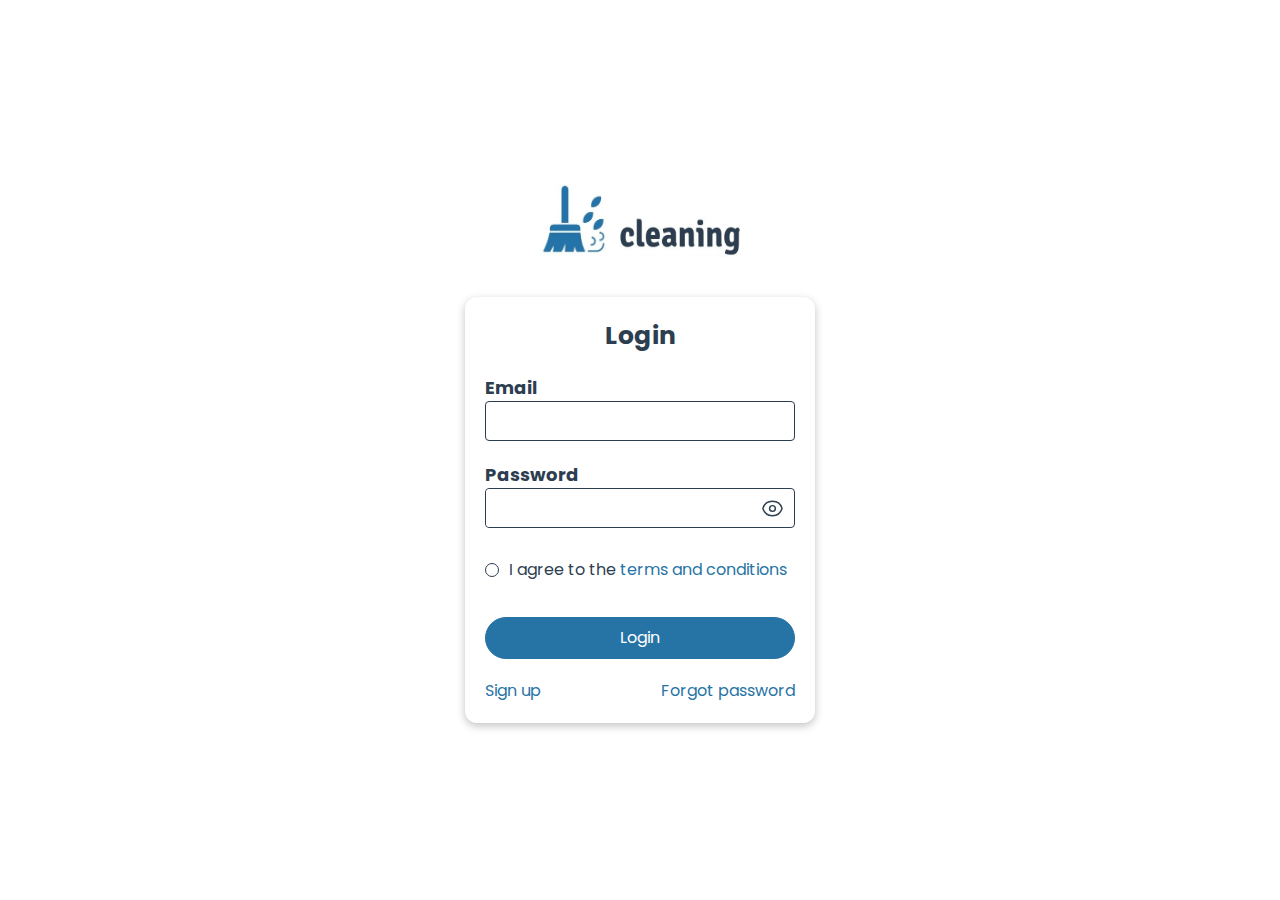
<file: account.html>
<!DOCTYPE html>
<html lang="en">

<head>
    <meta charset="UTF-8">
    <meta name="viewport" content="width=device-width, initial-scale=1.0">
    <title>Cleaning | Panel</title>
    <link rel="icon" href="./images/logos/favicon-32x32.png" type="image/png">
    <link rel="stylesheet" href="./styles/reset.css">
    <link rel="stylesheet" href="./styles/app.css">
    <link rel="stylesheet" href="./styles/account.css">
</head>

<body>
    <!-- SVGs -->
    <svg class="hidden">
        <symbol id="arrow-left" viewBox="0 0 20 20" fill="currentColor">
            <path fill-rule="evenodd"
                d="M17 10a.75.75 0 0 1-.75.75H5.612l4.158 3.96a.75.75 0 1 1-1.04 1.08l-5.5-5.25a.75.75 0 0 1 0-1.08l5.5-5.25a.75.75 0 1 1 1.04 1.08L5.612 9.25H16.25A.75.75 0 0 1 17 10Z"
                clip-rule="evenodd" />
        </symbol>
        <symbol id="eye" fill="none" viewBox="0 0 24 24" stroke-width="1.5" stroke="currentColor">
            <path stroke-linecap="round" stroke-linejoin="round"
                d="M2.036 12.322a1.012 1.012 0 0 1 0-.639C3.423 7.51 7.36 4.5 12 4.5c4.638 0 8.573 3.007 9.963 7.178.07.207.07.431 0 .639C20.577 16.49 16.64 19.5 12 19.5c-4.638 0-8.573-3.007-9.963-7.178Z" />
            <path stroke-linecap="round" stroke-linejoin="round" d="M15 12a3 3 0 1 1-6 0 3 3 0 0 1 6 0Z" />
        </symbol>
        <symbol id="eye-slash" fill="none" viewBox="0 0 24 24" stroke-width="1.5" stroke="currentColor">
            <path stroke-linecap="round" stroke-linejoin="round"
                d="M3.98 8.223A10.477 10.477 0 0 0 1.934 12C3.226 16.338 7.244 19.5 12 19.5c.993 0 1.953-.138 2.863-.395M6.228 6.228A10.451 10.451 0 0 1 12 4.5c4.756 0 8.773 3.162 10.065 7.498a10.522 10.522 0 0 1-4.293 5.774M6.228 6.228 3 3m3.228 3.228 3.65 3.65m7.894 7.894L21 21m-3.228-3.228-3.65-3.65m0 0a3 3 0 1 0-4.243-4.243m4.242 4.242L9.88 9.88" />
        </symbol>
        <symbol id="clipboard-document-list" fill="none" viewBox="0 0 24 24" stroke-width="1.5" stroke="currentColor">
            <path stroke-linecap="round" stroke-linejoin="round"
                d="M9 12h3.75M9 15h3.75M9 18h3.75m3 .75H18a2.25 2.25 0 0 0 2.25-2.25V6.108c0-1.135-.845-2.098-1.976-2.192a48.424 48.424 0 0 0-1.123-.08m-5.801 0c-.065.21-.1.433-.1.664 0 .414.336.75.75.75h4.5a.75.75 0 0 0 .75-.75 2.25 2.25 0 0 0-.1-.664m-5.8 0A2.251 2.251 0 0 1 13.5 2.25H15c1.012 0 1.867.668 2.15 1.586m-5.8 0c-.376.023-.75.05-1.124.08C9.095 4.01 8.25 4.973 8.25 6.108V8.25m0 0H4.875c-.621 0-1.125.504-1.125 1.125v11.25c0 .621.504 1.125 1.125 1.125h9.75c.621 0 1.125-.504 1.125-1.125V9.375c0-.621-.504-1.125-1.125-1.125H8.25ZM6.75 12h.008v.008H6.75V12Zm0 3h.008v.008H6.75V15Zm0 3h.008v.008H6.75V18Z" />
        </symbol>
        <symbol id="user-circle" fill="none" viewBox="0 0 24 24" stroke-width="1.5" stroke="currentColor">
            <path stroke-linecap="round" stroke-linejoin="round"
                d="M17.982 18.725A7.488 7.488 0 0 0 12 15.75a7.488 7.488 0 0 0-5.982 2.975m11.963 0a9 9 0 1 0-11.963 0m11.963 0A8.966 8.966 0 0 1 12 21a8.966 8.966 0 0 1-5.982-2.275M15 9.75a3 3 0 1 1-6 0 3 3 0 0 1 6 0Z" />
        </symbol>
        <symbol id="arrow-left-start-on-rectangle" fill="none" viewBox="0 0 24 24" stroke-width="1.5"
            stroke="currentColor">
            <path stroke-linecap="round" stroke-linejoin="round"
                d="M8.25 9V5.25A2.25 2.25 0 0 1 10.5 3h6a2.25 2.25 0 0 1 2.25 2.25v13.5A2.25 2.25 0 0 1 16.5 21h-6a2.25 2.25 0 0 1-2.25-2.25V15m-3 0-3-3m0 0 3-3m-3 3H15" />
        </symbol>
        <symbol id="user" version="1.1" viewBox="0 0 24 24" fill="currentColor">
            <path
                d="M12,4A4,4 0 0,1 16,8A4,4 0 0,1 12,12A4,4 0 0,1 8,8A4,4 0 0,1 12,4M12,14C16.42,14 20,15.79 20,18V20H4V18C4,15.79 7.58,14 12,14Z" />
        </symbol>
        <symbol id="sun" fill="none" viewBox="0 0 24 24" stroke-width="1.5" stroke="currentColor">
            <path stroke-linecap="round" stroke-linejoin="round"
                d="M12 3v2.25m6.364.386-1.591 1.591M21 12h-2.25m-.386 6.364-1.591-1.591M12 18.75V21m-4.773-4.227-1.591 1.591M5.25 12H3m4.227-4.773L5.636 5.636M15.75 12a3.75 3.75 0 1 1-7.5 0 3.75 3.75 0 0 1 7.5 0Z" />
        </symbol>
        <symbol id="moon" fill="none" viewBox="0 0 24 24" stroke-width="1.5" stroke="currentColor">
            <path stroke-linecap="round" stroke-linejoin="round"
                d="M21.752 15.002A9.72 9.72 0 0 1 18 15.75c-5.385 0-9.75-4.365-9.75-9.75 0-1.33.266-2.597.748-3.752A9.753 9.753 0 0 0 3 11.25C3 16.635 7.365 21 12.75 21a9.753 9.753 0 0 0 9.002-5.998Z" />
        </symbol>
    </svg>

    <header class="header">
        <div class="header-wrapper">
            <a href="index.html" class="header__logo">
                <img src="./images/logos/cleaning-logo.jpg" alt="logo" class="light-logo header__logo-picture">
                <img src="./images/logos/cleaning-text.jpg" alt="logo text" class="light-logo header__logo-text">
                <img src="./images/logos/cleaning-dark-logo.png" alt="logo" class="dark-logo header__logo-picture hidden">
                <img src="./images/logos/cleaning-dark-text.png" alt="logo text"
                    class="dark-logo header__logo-text hidden">
            </a>
            <p class="header__text">Welcome dear <span class="username"></span></p>
            <ul class="header-menu flex-center">
                <li class="change-theme-btn header__change-theme-btn flex-center">
                    <svg class="theme-icon header__theme-icon">
                        <use href="#moon"></use>
                    </svg>
                    <svg class="theme-icon header__theme-icon hidden">
                        <use href="#sun"></use>
                    </svg>
                </li>
                <li class="header-menu__btn">
                    <div class="header__user">
                        <svg class="header__user-icon">
                            <use href="#user"></use>
                        </svg>
                    </div>
                    <div class="desktop-overlay hidden"></div>
                    <div class="header__login-submenu--wrapper hidden">
                        <div class="header__login-submenu">
                            <p class="header__user-name"></p>
                            <a href="account.html" class="header__login-submenu-btn">
                                <svg class="header__login-submenu-icon">
                                    <use href="#user-circle"></use>
                                </svg>
                                <span>Account</span>
                            </a>
                            <div class="header__login-submenu-btn header__logout-btn">
                                <svg class="header__login-submenu-icon">
                                    <use href="#arrow-left-start-on-rectangle"></use>
                                </svg>
                                <span>Log Out</span>
                            </div>
                        </div>
                    </div>
                </li>
            </ul>
        </div>
    </header>

    <main class="main">
        <div class="modal flex-center"></div>

        <div class="container">

            <div class="main__text"><span>Welcome dear</span><span class="username"></span></div>

            <div class="main__wrapper">
                <div class="back__btn hidden">
                    <svg class="back__btn-icon">
                        <use href="#arrow-left"></use>
                    </svg>
                </div>




                <div class="main-content">
                    <div class="main-content__box main-content__box--account flex-center">
                        <div class="flex-center">
                            <svg class="main-content__icon">
                                <use href="#user-circle"></use>
                            </svg>
                        </div>
                        <p>Account Details</p>
                    </div>
                    <div class="main-content__box main-content__box--bookings flex-center">
                        <div class="flex-center">
                            <svg class="main-content__icon">
                                <use href="#clipboard-document-list"></use>
                            </svg>
                        </div>
                        <p>My Bookings</p>
                    </div>
                </div>

                <div class="account__wrapper hidden">

                    <div class="detail__section section-wrapper">

                        <p class="account__title">Account Details</p>

                        <div class="inputs-wrapper">
                            <div class="input-block input__section-half">
                                <label for="username-input">Username</label>
                                <input type="text" id="username-input" name="username">
                                <p class="error-text"></p>
                            </div>

                            <div class="input-block input__section-half">
                                <label for="email-input">Email</label>
                                <input type="text" id="email-input" name="email">
                                <p class="error-text"></p>
                            </div>

                        </div>

                        <div class="btn change-detail__btn"><span>Apply Changes</span></div>

                    </div>

                    <div class="password__section section-wrapper">
                        <p class="account__title">Change Password</p>
                        <div class="passwords__wrapper">
                            <div class="input-block">
                                <label for="current-password">Current Password</label>
                                <div class="password-wrapper">
                                    <input type="password" class="password-input current-password-input"
                                        id="current-password" name="current-password">
                                    <p class="error-text"></p>
                                    <svg class="password-icon show-password">
                                        <use href="#eye"></use>
                                    </svg>
                                    <svg class="password-icon hide-password hidden">
                                        <use href="#eye-slash"></use>
                                    </svg>
                                </div>
                            </div>
                            <div class="input-block">
                                <label for="new-password">New Password</label>
                                <div class="password-wrapper">
                                    <input type="password" class="password-input new-password-input" id="new-password"
                                        name="new-password">
                                    <p class="error-text"></p>
                                    <svg class="password-icon show-password">
                                        <use href="#eye"></use>
                                    </svg>
                                    <svg class="password-icon hide-password hidden">
                                        <use href="#eye-slash"></use>
                                    </svg>
                                </div>
                            </div>
                            <div class="input-block">
                                <label for="confirm-password">Confirm Password</label>
                                <div class="password-wrapper">
                                    <input type="password" class="password-input confirm-password-input"
                                        id="confirm-password" name="confirm-password">
                                    <p class="error-text"></p>
                                    <svg class="password-icon show-password">
                                        <use href="#eye"></use>
                                    </svg>
                                    <svg class="password-icon hide-password hidden">
                                        <use href="#eye-slash"></use>
                                    </svg>
                                </div>
                            </div>
                        </div>
                        <div class="btn change-password__btn"><span>Change Password</span></div>
                    </div>

                </div>

                <div class="bookings__wrapper hidden">
                    <div class="book-detail hidden"></div>
                </div>
            </div>


        </div>

    </main>


    <script src="./scripts/account.js"></script>
</body>

</html>
</file>
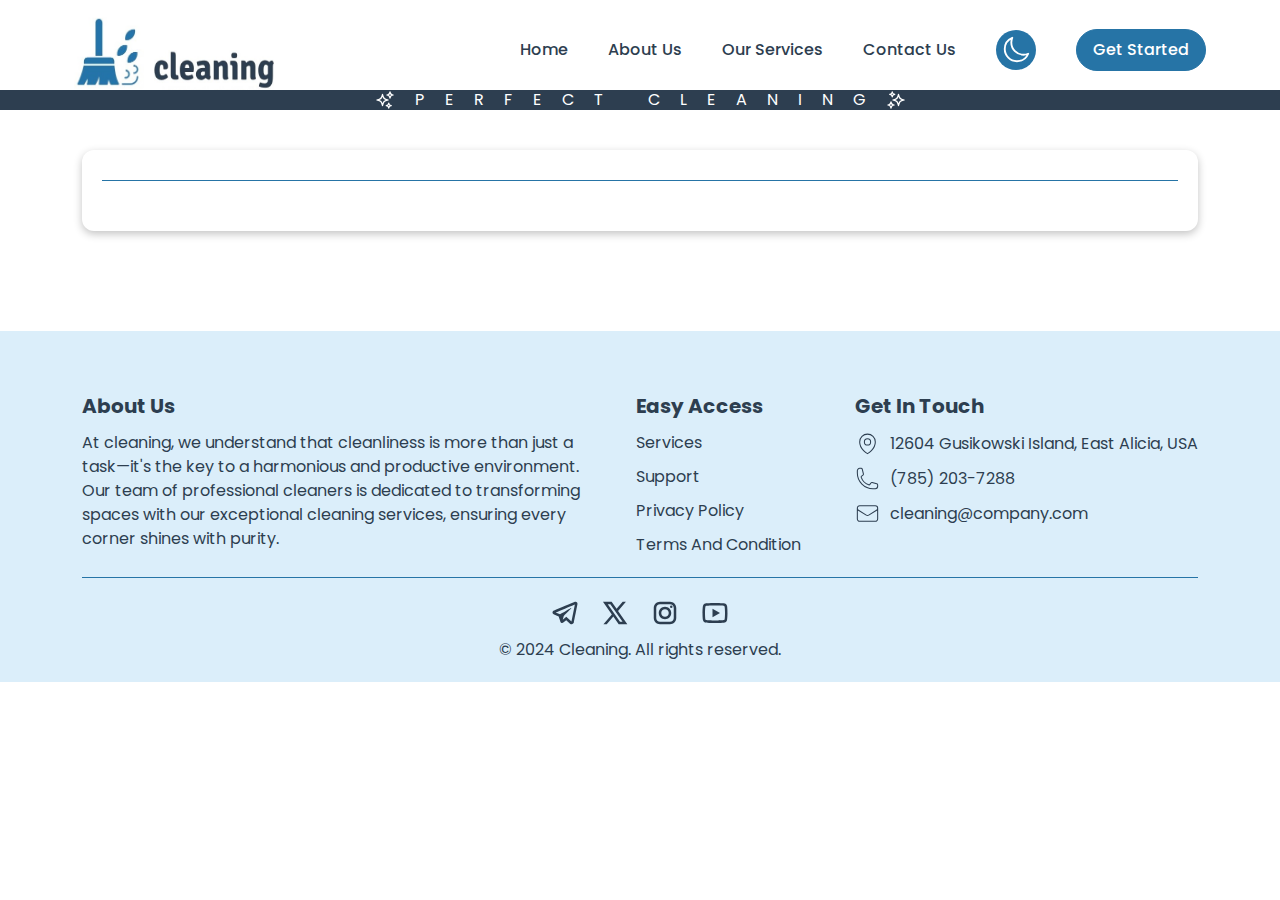
<file: blog.html>
<!DOCTYPE html>
<html lang="en">

<head>
    <meta charset="UTF-8">
    <meta name="viewport" content="width=device-width, initial-scale=1.0">
    <title>Cleaning | Blog</title>
    <link rel="icon" href="./images/logos/favicon-32x32.png" type="image/png">
    <link rel="stylesheet" href="./styles/reset.css">
    <link rel="stylesheet" href="./styles/app.css">
    <link rel="stylesheet" href="./styles/blog.css">
    <link rel="stylesheet" href="./styles/responsive.css">

</head>

<body>


    <!-- SVGs -->
    <svg class="hidden">
        <symbol id="user-circle" fill="none" viewBox="0 0 24 24" stroke-width="1.5" stroke="currentColor">
            <path stroke-linecap="round" stroke-linejoin="round"
                d="M17.982 18.725A7.488 7.488 0 0 0 12 15.75a7.488 7.488 0 0 0-5.982 2.975m11.963 0a9 9 0 1 0-11.963 0m11.963 0A8.966 8.966 0 0 1 12 21a8.966 8.966 0 0 1-5.982-2.275M15 9.75a3 3 0 1 1-6 0 3 3 0 0 1 6 0Z" />
        </symbol>
        <symbol id="arrow-left-start-on-rectangle" fill="none" viewBox="0 0 24 24" stroke-width="1.5"
            stroke="currentColor">
            <path stroke-linecap="round" stroke-linejoin="round"
                d="M8.25 9V5.25A2.25 2.25 0 0 1 10.5 3h6a2.25 2.25 0 0 1 2.25 2.25v13.5A2.25 2.25 0 0 1 16.5 21h-6a2.25 2.25 0 0 1-2.25-2.25V15m-3 0-3-3m0 0 3-3m-3 3H15" />
        </symbol>
        <symbol id="arrow-left-end-on-rectangle" fill="none" viewBox="0 0 24 24" stroke-width="1.5"
            stroke="currentColor">
            <path stroke-linecap="round" stroke-linejoin="round"
                d="M15.75 9V5.25A2.25 2.25 0 0 0 13.5 3h-6a2.25 2.25 0 0 0-2.25 2.25v13.5A2.25 2.25 0 0 0 7.5 21h6a2.25 2.25 0 0 0 2.25-2.25V15M12 9l-3 3m0 0 3 3m-3-3h12.75" />
        </symbol>
        <symbol id="user" version="1.1" viewBox="0 0 24 24" fill="currentColor">
            <path
                d="M12,4A4,4 0 0,1 16,8A4,4 0 0,1 12,12A4,4 0 0,1 8,8A4,4 0 0,1 12,4M12,14C16.42,14 20,15.79 20,18V20H4V18C4,15.79 7.58,14 12,14Z" />
        </symbol>
        <symbol id="sparkles" fill="none" viewBox="0 0 24 24" stroke-width="1.5" stroke="currentColor">
            <path stroke-linecap="round" stroke-linejoin="round"
                d="M9.813 15.904 9 18.75l-.813-2.846a4.5 4.5 0 0 0-3.09-3.09L2.25 12l2.846-.813a4.5 4.5 0 0 0 3.09-3.09L9 5.25l.813 2.846a4.5 4.5 0 0 0 3.09 3.09L15.75 12l-2.846.813a4.5 4.5 0 0 0-3.09 3.09ZM18.259 8.715 18 9.75l-.259-1.035a3.375 3.375 0 0 0-2.455-2.456L14.25 6l1.036-.259a3.375 3.375 0 0 0 2.455-2.456L18 2.25l.259 1.035a3.375 3.375 0 0 0 2.456 2.456L21.75 6l-1.035.259a3.375 3.375 0 0 0-2.456 2.456ZM16.894 20.567 16.5 21.75l-.394-1.183a2.25 2.25 0 0 0-1.423-1.423L13.5 18.75l1.183-.394a2.25 2.25 0 0 0 1.423-1.423l.394-1.183.394 1.183a2.25 2.25 0 0 0 1.423 1.423l1.183.394-1.183.394a2.25 2.25 0 0 0-1.423 1.423Z" />
        </symbol>
        <symbol id="sun" fill="none" viewBox="0 0 24 24" stroke-width="1.5" stroke="currentColor">
            <path stroke-linecap="round" stroke-linejoin="round"
                d="M12 3v2.25m6.364.386-1.591 1.591M21 12h-2.25m-.386 6.364-1.591-1.591M12 18.75V21m-4.773-4.227-1.591 1.591M5.25 12H3m4.227-4.773L5.636 5.636M15.75 12a3.75 3.75 0 1 1-7.5 0 3.75 3.75 0 0 1 7.5 0Z" />
        </symbol>
        <symbol id="moon" fill="none" viewBox="0 0 24 24" stroke-width="1.5" stroke="currentColor">
            <path stroke-linecap="round" stroke-linejoin="round"
                d="M21.752 15.002A9.72 9.72 0 0 1 18 15.75c-5.385 0-9.75-4.365-9.75-9.75 0-1.33.266-2.597.748-3.752A9.753 9.753 0 0 0 3 11.25C3 16.635 7.365 21 12.75 21a9.753 9.753 0 0 0 9.002-5.998Z" />
        </symbol>
        <symbol id="bar-3" fill="none" viewBox="0 0 24 24" stroke-width="1.5" stroke="currentColor">
            <path stroke-linecap="round" stroke-linejoin="round" d="M3.75 6.75h16.5M3.75 12h16.5m-16.5 5.25h16.5" />
        </symbol>
        <symbol id="x-mark" fill="none" viewBox="0 0 24 24" stroke-width="1.5" stroke="currentColor">
            <path stroke-linecap="round" stroke-linejoin="round" d="M6 18 18 6M6 6l12 12" />
        </symbol>
        <symbol id="chevron-down" fill="none" viewBox="0 0 24 24" stroke-width="1.5" stroke="currentColor">
            <path stroke-linecap="round" stroke-linejoin="round" d="m19.5 8.25-7.5 7.5-7.5-7.5" />
        </symbol>
        <symbol id="home-shape" viewBox="0 0 1920 89" fill="none">
            <path d="M943.101 0L1920 88.5H0L943.101 0Z" fill="currentColor" />
        </symbol>
        <symbol id="map-pin" fill="none" viewBox="0 0 24 24" stroke-width="1" stroke="currentColor">
            <path stroke-linecap="round" stroke-linejoin="round" d="M15 10.5a3 3 0 1 1-6 0 3 3 0 0 1 6 0Z" />
            <path stroke-linecap="round" stroke-linejoin="round"
                d="M19.5 10.5c0 7.142-7.5 11.25-7.5 11.25S4.5 17.642 4.5 10.5a7.5 7.5 0 1 1 15 0Z" />
        </symbol>
        <symbol id="phone" fill="none" viewBox="0 0 24 24" stroke-width="1" stroke="currentColor">
            <path stroke-linecap="round" stroke-linejoin="round"
                d="M2.25 6.75c0 8.284 6.716 15 15 15h2.25a2.25 2.25 0 0 0 2.25-2.25v-1.372c0-.516-.351-.966-.852-1.091l-4.423-1.106c-.44-.11-.902.055-1.173.417l-.97 1.293c-.282.376-.769.542-1.21.38a12.035 12.035 0 0 1-7.143-7.143c-.162-.441.004-.928.38-1.21l1.293-.97c.363-.271.527-.734.417-1.173L6.963 3.102a1.125 1.125 0 0 0-1.091-.852H4.5A2.25 2.25 0 0 0 2.25 4.5v2.25Z" />
        </symbol>
        <symbol id="envelope" fill="none" viewBox="0 0 24 24" stroke-width="1" stroke="currentColor">
            <path stroke-linecap="round" stroke-linejoin="round"
                d="M21.75 6.75v10.5a2.25 2.25 0 0 1-2.25 2.25h-15a2.25 2.25 0 0 1-2.25-2.25V6.75m19.5 0A2.25 2.25 0 0 0 19.5 4.5h-15a2.25 2.25 0 0 0-2.25 2.25m19.5 0v.243a2.25 2.25 0 0 1-1.07 1.916l-7.5 4.615a2.25 2.25 0 0 1-2.36 0L3.32 8.91a2.25 2.25 0 0 1-1.07-1.916V6.75" />
        </symbol>
        <symbol id="star" viewBox="0 0 24 24" stroke-width="1.5" stroke="currentColor">
            <path stroke-linecap="round" stroke-linejoin="round"
                d="M11.48 3.499a.562.562 0 0 1 1.04 0l2.125 5.111a.563.563 0 0 0 .475.345l5.518.442c.499.04.701.663.321.988l-4.204 3.602a.563.563 0 0 0-.182.557l1.285 5.385a.562.562 0 0 1-.84.61l-4.725-2.885a.562.562 0 0 0-.586 0L6.982 20.54a.562.562 0 0 1-.84-.61l1.285-5.386a.562.562 0 0 0-.182-.557l-4.204-3.602a.562.562 0 0 1 .321-.988l5.518-.442a.563.563 0 0 0 .475-.345L11.48 3.5Z" />
        </symbol>
        <symbol id="chevron-right" fill="none" viewBox="0 0 24 24" stroke-width="1.5" stroke="currentColor">
            <path stroke-linecap="round" stroke-linejoin="round" d="m8.25 4.5 7.5 7.5-7.5 7.5" />
        </symbol>
        <symbol id="instagram" viewBox="0 0 24 24">
            <path
                d="M 8 3 C 5.243 3 3 5.243 3 8 L 3 16 C 3 18.757 5.243 21 8 21 L 16 21 C 18.757 21 21 18.757 21 16 L 21 8 C 21 5.243 18.757 3 16 3 L 8 3 z M 8 5 L 16 5 C 17.654 5 19 6.346 19 8 L 19 16 C 19 17.654 17.654 19 16 19 L 8 19 C 6.346 19 5 17.654 5 16 L 5 8 C 5 6.346 6.346 5 8 5 z M 17 6 A 1 1 0 0 0 16 7 A 1 1 0 0 0 17 8 A 1 1 0 0 0 18 7 A 1 1 0 0 0 17 6 z M 12 7 C 9.243 7 7 9.243 7 12 C 7 14.757 9.243 17 12 17 C 14.757 17 17 14.757 17 12 C 17 9.243 14.757 7 12 7 z M 12 9 C 13.654 9 15 10.346 15 12 C 15 13.654 13.654 15 12 15 C 10.346 15 9 13.654 9 12 C 9 10.346 10.346 9 12 9 z">
            </path>
        </symbol>
        <symbol id="x" viewBox="0 0 24 24">
            <path
                d="M 2.3671875 3 L 9.4628906 13.140625 L 2.7402344 21 L 5.3808594 21 L 10.644531 14.830078 L 14.960938 21 L 21.871094 21 L 14.449219 10.375 L 20.740234 3 L 18.140625 3 L 13.271484 8.6875 L 9.2988281 3 L 2.3671875 3 z M 6.2070312 5 L 8.2558594 5 L 18.033203 19 L 16.001953 19 L 6.2070312 5 z">
            </path>
        </symbol>
        <symbol id="youtube" viewBox="0 0 24 24">
            <path
                d="M 12 4 C 12 4 5.7455469 3.9999687 4.1855469 4.4179688 C 3.3245469 4.6479688 2.6479687 5.3255469 2.4179688 6.1855469 C 1.9999687 7.7455469 2 12 2 12 C 2 12 1.9999687 16.254453 2.4179688 17.814453 C 2.6479687 18.675453 3.3255469 19.352031 4.1855469 19.582031 C 5.7455469 20.000031 12 20 12 20 C 12 20 18.254453 20.000031 19.814453 19.582031 C 20.674453 19.352031 21.352031 18.674453 21.582031 17.814453 C 22.000031 16.254453 22 12 22 12 C 22 12 22.000031 7.7455469 21.582031 6.1855469 C 21.352031 5.3255469 20.674453 4.6479688 19.814453 4.4179688 C 18.254453 3.9999687 12 4 12 4 z M 12 6 C 14.882 6 18.490875 6.1336094 19.296875 6.3496094 C 19.465875 6.3946094 19.604391 6.533125 19.650391 6.703125 C 19.891391 7.601125 20 10.342 20 12 C 20 13.658 19.891391 16.397875 19.650391 17.296875 C 19.605391 17.465875 19.466875 17.604391 19.296875 17.650391 C 18.491875 17.866391 14.882 18 12 18 C 9.119 18 5.510125 17.866391 4.703125 17.650391 C 4.534125 17.605391 4.3956094 17.466875 4.3496094 17.296875 C 4.1086094 16.398875 4 13.658 4 12 C 4 10.342 4.1086094 7.6011719 4.3496094 6.7011719 C 4.3946094 6.5331719 4.533125 6.3946094 4.703125 6.3496094 C 5.508125 6.1336094 9.118 6 12 6 z M 10 8.5351562 L 10 15.464844 L 16 12 L 10 8.5351562 z">
            </path>
        </symbol>
        <symbol id="telegram" viewBox="0 0 24 24">
            <path
                d="M 20.572266 3.0117188 C 20.239891 2.9764687 19.878625 3.028375 19.515625 3.171875 C 19.065625 3.348875 12.014406 6.3150313 5.4414062 9.0820312 L 3.2695312 9.9960938 C 2.4285313 10.337094 2.0039062 10.891672 2.0039062 11.638672 C 2.0039062 12.161672 2.22525 12.871063 3.28125 13.289062 L 6.9472656 14.757812 C 7.2642656 15.708813 8.0005469 17.916906 8.1855469 18.503906 C 8.2955469 18.851906 8.5733906 19.728594 9.2753906 19.933594 C 9.4193906 19.982594 9.5696563 20.007813 9.7226562 20.007812 C 10.165656 20.007812 10.484625 19.801641 10.640625 19.681641 L 12.970703 17.710938 L 15.800781 20.328125 C 15.909781 20.439125 16.486719 21 17.261719 21 C 18.228719 21 18.962234 20.195016 19.115234 19.416016 C 19.198234 18.989016 21.927734 5.2870625 21.927734 5.2890625 C 22.172734 4.1900625 21.732219 3.6199531 21.449219 3.3769531 C 21.206719 3.1694531 20.904641 3.0469688 20.572266 3.0117188 z M 19.910156 5.171875 C 19.533156 7.061875 17.478016 17.378234 17.166016 18.865234 L 13.029297 15.039062 L 10.222656 17.416016 L 11 14.375 C 11 14.375 16.362547 8.9468594 16.685547 8.6308594 C 16.945547 8.3778594 17 8.2891719 17 8.2011719 C 17 8.0841719 16.939781 8 16.800781 8 C 16.675781 8 16.506016 8.1197812 16.416016 8.1757812 C 15.272669 8.8885973 10.404094 11.662239 8.0078125 13.025391 L 4.53125 11.636719 L 6.21875 10.927734 C 10.51775 9.1177344 18.174156 5.893875 19.910156 5.171875 z">
            </path>
        </symbol>

        <!-- companies logos -->
        <symbol id="amazon" viewBox="163.5 163.50000000000003 285 285" xmlns="http://www.w3.org/2000/svg">
            <g clip-rule="evenodd" fill-rule="evenodd">
                <path
                    d="m340.3 330.2c-16.5 12.2-40.5 18.7-61.2 18.7-29 0-55-10.7-74.8-28.5-1.5-1.4-.2-3.3 1.7-2.2 21.3 12.4 47.6 19.8 74.8 19.8 18.3 0 38.5-3.8 57.1-11.7 2.8-1.1 5.1 1.9 2.4 3.9z"
                    fill="#f90" />
                <path
                    d="m347.2 322.3c-2.1-2.7-14-1.3-19.3-.6-1.6.2-1.9-1.2-.4-2.2 9.5-6.7 25-4.7 26.8-2.5s-.5 17.8-9.4 25.2c-1.4 1.1-2.7.5-2.1-1 2-5 6.5-16.1 4.4-18.9z"
                    fill="#f90" />
                <path
                    d="m328.2 272.5v-6.5c0-1 .7-1.6 1.6-1.6h29c.9 0 1.7.7 1.7 1.6v5.5c0 .9-.8 2.1-2.2 4.1l-15 21.4c5.6-.1 11.5.7 16.5 3.5 1.1.6 1.4 1.6 1.5 2.5v6.9c0 1-1 2.1-2.1 1.5-8.9-4.7-20.8-5.2-30.6.1-1 .5-2.1-.5-2.1-1.5v-6.6c0-1 0-2.8 1.1-4.4l17.4-24.9h-15.1c-.9 0-1.7-.7-1.7-1.6zm-105.7 40.3h-8.8c-.8-.1-1.5-.7-1.6-1.5v-45.2c0-.9.8-1.6 1.7-1.6h8.2c.9 0 1.5.7 1.6 1.5v5.9h.2c2.1-5.7 6.2-8.4 11.6-8.4 5.5 0 9 2.7 11.4 8.4 2.1-5.7 7-8.4 12.2-8.4 3.7 0 7.7 1.5 10.2 5 2.8 3.8 2.2 9.3 2.2 14.2v28.6c0 .9-.8 1.6-1.7 1.6h-8.7c-.9-.1-1.6-.8-1.6-1.6v-24c0-1.9.2-6.7-.2-8.5-.7-3-2.6-3.9-5.2-3.9-2.1 0-4.4 1.4-5.3 3.7s-.8 6.1-.8 8.7v24c0 .9-.8 1.6-1.7 1.6h-8.8c-.9-.1-1.6-.8-1.6-1.6v-24c0-5 .8-12.5-5.4-12.5-6.3 0-6.1 7.2-6.1 12.5v24c-.1.8-.8 1.5-1.8 1.5zm163-49.3c13.1 0 20.2 11.2 20.2 25.5 0 13.8-7.8 24.8-20.2 24.8-12.8 0-19.8-11.2-19.8-25.2-.1-14.1 7-25.1 19.8-25.1zm0 9.3c-6.5 0-6.9 8.9-6.9 14.4s-.1 17.3 6.8 17.3c6.8 0 7.2-9.5 7.2-15.3 0-3.8-.2-8.4-1.3-12-1-3.2-3-4.4-5.8-4.4zm37.1 40h-8.8c-.9-.1-1.6-.8-1.6-1.6v-45.3c.1-.8.8-1.5 1.7-1.5h8.2c.8 0 1.4.6 1.6 1.3v6.9h.2c2.5-6.2 5.9-9.1 12-9.1 3.9 0 7.8 1.4 10.3 5.3 2.3 3.6 2.3 9.7 2.3 14.1v28.5c-.1.8-.8 1.4-1.7 1.4h-8.8c-.8-.1-1.5-.7-1.6-1.4v-24.6c0-5 .6-12.2-5.5-12.2-2.1 0-4.1 1.4-5.1 3.6-1.2 2.8-1.4 5.5-1.4 8.6v24.4c-.1.9-.9 1.6-1.8 1.6zm-117.5-21.6c0 3.4.1 6.3-1.6 9.4-1.4 2.5-3.6 4-6.1 4-3.4 0-5.4-2.6-5.4-6.4 0-7.5 6.7-8.9 13.1-8.9zm8.9 21.5c-.6.5-1.4.6-2.1.2-2.9-2.4-3.5-3.6-5.1-5.9-4.8 4.9-8.3 6.4-14.5 6.4-7.4 0-13.2-4.6-13.2-13.7 0-7.2 3.9-12 9.4-14.4 4.8-2.1 11.5-2.5 16.6-3.1v-1.1c0-2.1.2-4.6-1.1-6.4-1.1-1.6-3.1-2.3-4.9-2.3-3.4 0-6.4 1.7-7.1 5.3-.2.8-.7 1.6-1.5 1.6l-8.5-.9c-.7-.2-1.5-.7-1.3-1.8 2-10.4 11.3-13.5 19.7-13.5 4.3 0 9.9 1.1 13.3 4.4 4.3 4 3.9 9.4 3.9 15.2v13.7c0 4.1 1.7 5.9 3.3 8.2.6.8.7 1.8 0 2.3-1.9 1.5-5.1 4.3-6.9 5.8zm-124.4-21.5c0 3.4.1 6.3-1.6 9.4-1.4 2.5-3.6 4-6.1 4-3.4 0-5.4-2.6-5.4-6.4 0-7.5 6.7-8.9 13.1-8.9zm8.8 21.5c-.6.5-1.4.6-2.1.2-2.9-2.4-3.5-3.6-5.1-5.9-4.8 4.9-8.3 6.4-14.5 6.4-7.4 0-13.2-4.6-13.2-13.7 0-7.2 3.9-12 9.4-14.4 4.8-2.1 11.5-2.5 16.6-3.1v-1.1c0-2.1.2-4.6-1.1-6.4-1.1-1.6-3.1-2.3-4.9-2.3-3.4 0-6.4 1.7-7.1 5.3-.2.8-.7 1.6-1.5 1.6l-8.5-.9c-.7-.2-1.5-.7-1.3-1.8 2-10.4 11.3-13.5 19.7-13.5 4.3 0 9.9 1.1 13.3 4.4 4.3 4 3.9 9.4 3.9 15.2v13.7c0 4.1 1.7 5.9 3.3 8.2.6.8.7 1.8 0 2.3-1.9 1.5-5.1 4.3-6.9 5.8z" />
            </g>
        </symbol>
        <symbol id="glorix" viewBox="0 0 24.835 8.726">
            <g fill="#cf4037">
                <path
                    d="M6.006 3.703l-.042.358c-.303 2.081-1.05 4.665-3.479 4.665-2.284 0-2.707-2.181-2.396-4.318C.395 2.315 1.463 0 3.737 0c1.256 0 2.066.861 2.341 2.081l-2.146.816c.028-.335-.1-.861-.471-.861-.967 0-1.167 1.936-1.26 2.573-.057.604-.313 2.081.5 2.081.556 0 .834-.716.896-1.208h-.772l.259-1.778h2.922zM5.708 8.58L6.913.308h1.872L7.58 8.58H5.708zM13.086 5.84c-.224 1.536-1.151 2.854-2.765 2.854S8.164 7.376 8.387 5.84s1.151-2.854 2.765-2.854c1.615-.001 2.158 1.318 1.934 2.854zm-2.865 0c-.081.56-.126 1.329.322 1.329.449 0 .628-.769.709-1.329s.126-1.328-.322-1.328-.627.767-.709 1.328zM16.76 5.259c-.159-.094-.363-.197-.497-.197-.697 0-.889.727-.972 1.298l-.323 2.22h-1.872l.798-5.48h1.881l-.258 1.049.016.021c.309-.675.865-1.215 1.558-1.184l-.331 2.273zM16.762 8.58l.798-5.48h1.872l-.798 5.48h-1.872zm.896-7.203c.094-.644.659-1.184 1.251-1.184.602 0 1.034.509.937 1.173-.095.654-.652 1.204-1.264 1.204-.601 0-1.021-.529-.924-1.193zM22.012 8.58l-.231-1.297c-.184.342-.337.674-.54 1.017l-.175.28h-2.091l1.939-2.823L19.85 3.1h2.139l.181 1.184h.019c.069-.146.119-.291.186-.426l.388-.758h2.072l-1.871 2.616L24.18 8.58h-2.168z" />
            </g>
        </symbol>
        <symbol id="rolf" viewBox="0 0 192.756 192.756">
            <g fill-rule="evenodd" clip-rule="evenodd">
                <path fill="" opacity="0" d="M0 0h192.756v192.756H0V0z" />
                <path
                    d="M118.959 133.545h-2.479l-.826-6.938-.99 6.938h-2.312l-1.487-9.912h1.651l1.156 8.26.992-8.26h1.816l1.157 8.26.992-8.26h1.65l-1.32 9.912zM128.869 133.545h-2.476l-.827-6.938-.992 6.938h-2.476l-1.323-9.912h1.653l.99 8.26 1.156-8.26h1.819l1.154 8.26.992-8.26h1.652l-1.322 9.912zM138.615 133.545h-2.312l-.992-6.938-.825 6.938h-2.478l-1.322-9.912h1.652l.992 8.26 1.156-8.26h1.817l.99 8.26h.166l.99-8.26h1.653l-1.487 9.912zM140.432 133.545h1.652v-1.818h-1.652v1.818zM146.875 126.441c0 1.156-.496 1.486-1.156 1.486h-1.156v-2.809h1.156c.66.001 1.156.167 1.156 1.323zm2.146 7.104v-.332c-.496 0-.496-.824-.496-1.65v-1.322c0-.66-.164-1.486-1.156-1.816.662 0 1.322-.826 1.322-2.312 0-1.322-.826-2.479-2.312-2.479h-3.469v9.912h1.652v-4.295h1.32c.66 0 .992.66.992 1.486v1.156c0 .66 0 1.32.33 1.652h1.817zM153.812 130.57c0 .992-.496 1.652-1.156 1.652-.826 0-1.156-.66-1.156-1.652v-3.963c0-1.156.33-1.652 1.156-1.652.66 0 1.156.66 1.156 1.652v3.963zm1.651-.164v-3.635c0-2.477-1.156-3.303-2.807-3.303-1.652 0-2.975.826-2.975 3.303v3.635c0 2.477 1.322 3.303 2.975 3.303 1.651 0 2.807-.826 2.807-3.303zM161.41 133.545v-1.488h-3.139v-8.424h-1.652v9.912h4.791zM164.053 125.119v2.313h2.808v1.652h-2.808v4.461h-1.817v-9.912h4.791v1.486h-2.974zM167.521 133.545h1.487v-1.818h-1.487v1.818zM174.295 133.545c-.33-.332-.496-.992-.496-1.652v-1.156c0-.826-.164-1.486-.99-1.486h-1.156v4.295h-1.818v-9.912h3.635c1.322 0 2.146 1.156 2.146 2.479 0 1.486-.494 2.312-1.32 2.312.99.33 1.32 1.156 1.32 1.816v1.322c0 .826 0 1.65.332 1.65v.332h-1.653zm-1.652-8.426h-.99v2.809h1.156c.494 0 1.156-.33 1.156-1.486s-.496-1.323-1.322-1.323zM179.58 133.709c-1.816 0-2.809-.99-2.809-2.809v-7.268h1.818v6.938c0 .992.33 1.652.99 1.652.826 0 1.156-.496 1.156-1.652v-6.938h1.652v7.268c.002 1.653-.825 2.809-2.807 2.809z" />
                <path
                    d="M189.656 69.784c-55.996-1.322-118.436 7.598-169.312 32.87-.991.496 1.321 7.27 1.817 10.076-1.487.826-3.139 1.652-4.625 2.479-1.487.826-.166 6.938-.331 9.91-3.799 2.148-7.599 4.295-11.232 6.443-2.643 1.65-.991 9.746-3.139 11.066 51.868-31.385 111.003-42.617 171.13-41.461 1.32.166 2.477-11.067 3.303-11.067h-.99c1.816 0 3.799 0 5.781-.165.33 0 .99-5.451 1.486-8.92 1.816 0 3.635.165 5.451.165-.495.001 1.653-11.396.661-11.396z"
                    fill="#7e8283" />
                <path fill="#fff"
                    d="M68.578 99.186h-8.425l3.469-12.058h3.799l-2.808 9.745h4.625l-.66 2.313zM87.904 89.44h-4.956l-.66 2.313h4.625l-.661 2.312h-4.625l-.826 2.808h5.121l-.661 2.313h-8.92l3.304-12.058h8.919l-.66 2.312zM100.623 89.275l-.496 5.286H97.98l2.479-5.286h.164zm2.973 9.911V87.128h-4.625l-6.937 12.058h3.799l1.156-2.312h2.974v2.312h3.633zM122.758 90.762h-3.469c.166-.496.166-.826.166-.991 0-.661-.332-.826-.992-.826-.99 0-1.486.661-1.486 1.321 0 .331.164.661.826.991l2.146 1.156c.992.496 1.486 1.156 1.486 2.312 0 1.817-1.156 4.792-5.945 4.792-2.809 0-4.131-.826-4.131-2.479 0-.33 0-.661.33-1.817h3.635c-.33.991-.33 1.156-.33 1.321 0 .662.496.826 1.156.826.826 0 1.652-.66 1.652-1.652 0-.495-.33-.826-1.156-1.156l-1.982-1.156c-.826-.496-1.486-1.321-1.486-2.312 0-2.643 2.643-4.295 5.945-4.295 2.148 0 3.801.661 3.801 2.643 0 .331 0 .661-.166 1.322zM132.338 99.186h-3.799l3.303-12.058h3.801l-3.305 12.058zM150.838 99.186h-3.799l-1.156-7.432h-.164c-.166 1.321-.166 3.303-.496 4.625l-.826 2.808h-3.633l3.303-12.058h3.799l.992 7.598h.164c.166-1.321.166-3.304.66-4.625l.826-2.973h3.635l-3.305 12.057zM171.322 91.092h-3.635c.166-.661.33-1.321.33-1.487 0-.165-.164-.661-.99-.661-.992 0-1.488.496-1.652.991-.66 2.312-1.816 6.277-1.816 6.607 0 .496.33.826 1.156.826.494 0 1.32-.33 1.486-.991l.496-1.487h-1.488l.662-2.147h5.119l-1.816 6.441h-2.643l.166-.99c-.496.826-2.148 1.322-3.801 1.322-1.65 0-3.139-.662-3.139-2.312 0-.332 0-.827 1.818-6.939.494-2.147 2.477-3.469 5.945-3.469 2.975 0 4.295.826 4.295 2.478.001.166-.163.662-.493 1.818z" />
                <path
                    d="M45.287 63.672v-6.607h1.982c2.643 0 3.469 1.651 3.469 3.303s-.826 3.304-3.469 3.304h-1.982zm-7.433 15.692h7.433v-9.416l5.781 9.416h9.085L52.72 67.967c2.478-.991 5.616-3.139 5.616-8.589 0-1.322-.331-8.59-9.416-8.59H37.854v28.576zM76.011 73.252c-3.634 0-6.772-2.643-6.772-8.094 0-5.616 3.139-8.259 6.772-8.259 3.469 0 6.607 2.643 6.607 8.259 0 5.451-3.139 8.094-6.607 8.094zm0 6.773c9.746 0 14.371-7.268 14.371-14.866s-4.625-15.032-14.371-15.032c-9.911 0-14.536 7.433-14.536 15.032 0 7.433 4.625 14.866 14.536 14.866zM94.181 50.788h7.434v21.638h8.094v6.938H94.181V50.788zM112.682 50.788h16.353v6.938h-8.756v4.294h7.93v6.442h-7.93v10.902h-7.597V50.788z"
                    fill="#0c0e0f" />
            </g>
        </symbol>
        <symbol id="toprak" viewBox="0 0 192.756 192.756">
            <g fill-rule="evenodd" clip-rule="evenodd">
                <path fill="" opacity="0" d="M0 0h192.756v192.756H0V0z" />
                <path fill="#428591"
                    d="M74.657 118.773h3.367l-.336 1.684h-4.715l2.694-16.164h1.347l-2.357 14.48zM88.801 104.293h6.398v1.684h-5.388l-.674 4.714h5.052l-.336 1.684h-5.052l-1.01 6.398h5.051l-.337 1.684h-6.398l2.694-16.164zM104.293 115.742l-2.357 4.715h-1.348l8.756-16.838 2.693 16.838h-1.684l-.674-4.715h-5.386zm4.377-8.082l-3.367 6.398h4.377l-1.01-6.398zM128.203 107.324c-.338-1.012-.674-1.686-2.021-1.686-1.01 0-2.02 1.012-2.357 2.695-.336 1.346.674 2.02 1.348 2.357l1.01.336c1.348 1.01 2.693 2.021 2.021 4.715-.338 2.695-2.357 4.715-4.715 4.715-2.021 0-3.367-1.348-3.367-4.041l1.684-.338c-.338 1.686.672 3.031 2.02 3.031s2.695-1.346 3.031-3.367c.336-1.684-.674-2.357-1.684-3.031l-.674-.336c-1.348-1.01-2.693-2.021-2.021-4.379.338-2.357 2.357-4.041 4.043-4.041 1.684 0 2.693 1.01 3.029 2.695l-1.347.675zM137.631 120.457h-1.346l3.031-16.164h1.346l-3.031 16.164zM150.092 103.619l7.746 13.133 2.019-12.459h1.348l-2.693 16.838-7.746-13.135-2.022 12.461h-1.683l3.031-16.838zM181.074 112.375c-.336 2.02-1.01 4.041-2.357 5.725-1.346 1.684-3.367 2.357-5.051 2.357-3.705 0-6.062-3.705-5.053-8.082.674-4.715 4.379-8.42 8.084-8.42 2.02 0 3.703 1.348 4.715 3.705l-1.348 1.01c-.674-1.684-2.021-3.031-3.705-3.031-3.031 0-5.725 3.031-6.398 6.736-.336 1.684 0 3.367.674 4.715.674 1.01 2.021 2.02 3.367 2.02 2.021 0 4.715-2.02 5.389-5.051h-4.041l.336-1.684h5.388zM87.454 75.331v-1.347-1.01H72.636v.337c.337.673.337 1.347 0 2.021h2.694c1.011-.337 1.684-.337 2.694-.337v13.808c0 1.347-.336 2.694-.336 4.041h4.714v-4.715c0-1.01-.336-2.357-.336-3.705 0-2.357.336-4.714.336-7.071v-2.358c1.684-.001 3.368.336 5.052.336zM110.018 78.361c-.674-1.684-1.684-3.031-3.031-4.042-2.021-1.347-4.379-1.684-6.734-1.684-2.695 0-5.389.674-7.747 2.694-2.357 1.684-3.368 4.715-3.368 7.746 0 2.694.674 5.388 2.694 7.409 2.021 2.021 5.052 3.031 7.747 3.031 3.029 0 5.725-.674 8.082-2.694 2.02-2.021 3.367-5.052 3.367-8.083-.001-1.346-.337-3.03-1.01-4.377zM93.853 83.75c0-2.021.336-4.378 1.01-6.062.336-1.011 1.347-2.021 2.021-2.357 1.009-1.011 2.021-1.011 3.369-1.011 4.377 0 6.061 4.378 6.061 8.083 0 2.021-.336 4.042-1.348 6.062-1.01 2.021-2.693 3.368-5.051 3.368-4.379-.001-6.062-4.042-6.062-8.083zM113.721 76.004V92.843h4.714c-.336-1.347-.336-3.031-.336-4.378v-4.378c1.01 0 2.021.336 3.367 0 1.684-.337 2.695-.337 4.041-2.021 1.012-1.011 1.348-2.357 1.348-4.041 0-2.694-1.348-4.378-3.705-5.052h-9.429v3.031zm7.41-1.01c1.01 1.01 1.346 2.021 1.346 3.368 0 2.021-.672 3.705-2.693 4.041-.336 0-1.01.337-1.684.337v-2.357-5.725c1.009-.001 2.021-.338 3.031.336zM139.316 92.842H144.366l-1.01-1.684-5.053-8.083c2.695-.674 4.379-2.357 4.379-5.388 0-2.021-.674-3.368-2.357-4.041-1.348-.674-3.367-.674-4.715-.674h-6.062c0 2.021.338 4.378.338 6.398v5.388c0 1.684 0 3.705-.338 5.725v2.358h4.714c0-1.01-.336-2.021-.336-3.031v-.674-5.388h.336c.338.673.674 1.01.674 1.684l1.01 1.348 3.37 6.062zm-1.011-16.165v1.684c0 3.031-1.346 4.378-4.377 4.041v-2.021-5.725c2.019.001 3.703-.336 4.377 2.021zM146.387 92.842h1.348c.674-2.021 1.348-3.705 2.021-5.388v-.673h6.734l2.021 6.062h4.714v-.674c-2.695-6.062-5.389-12.46-7.746-18.858v-.674c-.338 0-.674.337-1.01.337-.674 0-1.012-.337-1.348-.337-1.684 5.052-3.705 10.103-5.725 15.154l-2.357 4.715v.337l1.348-.001zm6.736-14.481c1.01 2.357 1.684 4.378 2.693 6.735h-5.387l.336-.336c.674-2.021 1.684-4.378 2.358-6.399zM167.941 92.842h2.357V83.75c1.01 1.684 2.02 3.031 3.029 4.715l2.695 4.378H181.072v-.337l-7.746-11.113c1.012-1.01 1.684-2.021 2.695-3.031l4.715-5.388h-3.368c-2.359 3.031-4.715 6.062-7.072 9.093v-2.694-6.398h-4.378v19.869c.676-.002 1.35-.002 2.023-.002zM19.427 81.392v10.103h13.808v22.228h9.429V91.495h13.808V81.392H19.427zm45.127 5.389c0 7.408-5.388 13.471-12.124 14.817.337 1.348.674 3.031.674 4.379 0 8.418-6.735 15.49-15.154 15.49s-15.154-7.072-15.154-15.49c0-1.348.336-3.031.673-4.041-6.735-1.684-12.124-7.747-12.124-15.155 0-8.419 6.736-15.491 15.155-15.491 4.715 0 8.756 2.357 11.45 5.388 2.694-3.03 6.735-5.388 11.45-5.388 8.418 0 15.154 7.071 15.154 15.491z" />
            </g>
        </symbol>
        <symbol id="unilabs" viewBox="0 0 192.756 192.756">
            <g fill-rule="evenodd" clip-rule="evenodd">
                <path fill="" opacity="0" d="M0 0h192.756v192.756H0V0z" />
                <path
                    d="M82.366 99.781c0 8.207-4.137 12.678-11.41 12.678-7.206 0-11.41-4.471-11.41-12.678V82.5h4.204v16.68c0 5.672 1.802 9.543 7.206 9.543 5.471 0 7.206-3.871 7.206-9.543V82.5h4.204v17.281zM87.037 90.44h3.803v3.402h.067c1.201-2.401 4.07-3.87 7.072-3.87 5.539 0 8.008 3.403 8.008 9.207v12.744h-3.938V100.78c0-5.003-1.066-7.406-4.537-7.606-4.537 0-6.539 3.604-6.539 8.807v9.941h-3.937V90.44h.001zM110.723 90.04h3.938v21.884h-3.938V90.04zm2.002-8.874c1.336 0 2.203.934 2.203 2.269 0 1.334-.867 2.202-2.203 2.202-1.4 0-2.268-.868-2.268-2.202 0-1.336.867-2.269 2.268-2.269zM119.932 82.433l3.935-3.803v33.294h-3.935V82.433zM141.35 103.584c0 3.203-2.068 5.672-6.006 5.672-1.801 0-4.002-1.268-4.002-3.537 0-3.803 5.338-4.137 7.473-4.137.867 0 1.668.135 2.535.135v1.867zm-9.475-8.273c1.602-1.334 4.004-2.135 6.271-2.135 3.938 0 3.203 1.868 3.203 5.538-1.602-.066-2.67-.066-4.203-.066-4.07 0-10.01 1.668-10.01 7.072 0 4.672 3.27 6.74 7.873 6.74 3.604 0 5.738-2.002 6.674-3.336h.066v2.801h3.736c-.133-.6-.201-1.734-.201-4.203v-8.873c0-5.873-.4-8.875-6.539-8.875-2.734 0-5.07.801-7.072 2.002l.202 3.335zM165.703 101.115c.066 3.336-1.734 8.141-5.938 8.141-4.471 0-6.34-4.471-6.34-8.008 0-4.002 2.068-8.073 6.34-8.073 4.337 0 6.005 4.071 5.938 7.94zm-16.213 10.809l3.736-3.002h.133c1 1.602 3.469 3.537 7.34 3.537 6.473 0 9.207-5.738 9.207-11.678 0-5.738-3.068-10.809-9.273-10.809-3.736 0-5.871 1.468-7.141 3.403h-.066V78.63l-3.936 3.803v29.491zM171.508 107.721c1.535 1.002 3.336 1.535 4.471 1.535 1.801 0 4.07-.801 4.07-3.07 0-3.936-9.342-3.602-9.342-9.607 0-4.47 3.336-6.605 7.607-6.605 1.867 0 3.336.333 4.938.801l-.801 3.47c-.867-.534-2.803-1.068-3.736-1.068-2.002 0-3.736.801-3.736 2.603 0 4.337 9.273 3.07 9.273 9.941 0 4.604-3.67 6.74-7.473 6.74-2.068 0-4.137-.268-5.938-1.201l.667-3.539zM22.116 80.365C14.242 82.567 8.504 89.84 8.504 98.381a18.654 18.654 0 0 0 13.612 18.014l.066-1.467h2.536v-3.07h-2.536v-1.801h2.536v-3.07h-2.536v-1.867h2.536v-3.07h-2.536v-1.801h2.536V97.18h-2.536v-1.869h2.536v-3.069h-2.536V90.44h2.536v-3.069h-2.536v-1.869h2.536v-3.069h-2.536l-.066-2.068z"
                    fill="#325e9e" />
                <path
                    d="M45.802 100.248c.066-.6.133-1.201.133-1.801 0-.469-.067-.867-.067-1.268h-12.61V95.31h12.41a22.944 22.944 0 0 0-.801-3.069H33.258V90.44h10.876c-.534-1.067-1.134-2.135-1.868-3.069h-9.007v-1.869h7.473c-2.001-2.135-4.604-3.803-7.473-4.804v-8.541c0-.534.267-.867.467-.867v-1.869H20.781v1.869h10.742c-.067.267-.133.6-.133.867v44.772c0 3.336-2.135 4.604-4.137 4.604v1.801c3.002 0 6.005-2.002 6.005-6.404v-.801c2.602-.936 5.004-2.402 6.939-4.271h-6.939v-1.867h8.607a23.651 23.651 0 0 0 2.001-3.004H33.258v-1.867h11.41c.4-1.002.667-2.002.867-3.07H33.258v-1.801h12.544v-.001z"
                    fill="#325e9e" />
            </g>
        </symbol>

    </svg>


    <header class="header">
        <div class="header-wrapper">
            <a href="index.html" class="header__logo">
                <img src="./images/logos/cleaning-logo.jpg" alt="logo" class="light-logo header__logo-picture">
                <img src="./images/logos/cleaning-text.jpg" alt="logo text" class="light-logo header__logo-text">
                <img src="./images/logos/cleaning-dark-logo.png" alt="logo" class="dark-logo header__logo-picture hidden">
                <img src="./images/logos/cleaning-dark-text.png" alt="logo text"
                    class="dark-logo header__logo-text hidden">
            </a>
            <ul class="header-menu flex-center">
                <li class="header-menu__item"><a href="index.html">Home</a></li>
                <li class="header-menu__item"><a href="about.html">About Us</a></li>
                <!-- has submenu -->
                <li class="header-menu__item header-menu__item--has-sub flex-center">
                    <a href="services.html">Our Services</a>
                    <div class="header-menu__submenu">
                        <div class="header__submenu">
                            <div><a class="header__submenu-item" href="service.html?service=kitchen-cleaning">Kitchen
                                    Cleaning</a></div>
                            <div><a class="header__submenu-item" href="service.html?service=factory-cleaning">Factory
                                    Cleaning</a></div>
                            <div><a class="header__submenu-item" href="service.html?service=car-washing">Car Washing</a>
                            </div>
                            <div><a class="header__submenu-item" href="service.html?service=office-cleaning">Office
                                    Cleaning</a></div>
                        </div>
                    </div>
                </li>
                <li class="header-menu__item"><a href="contact.html">Contact Us</a></li>
                <li class="change-theme-btn header__change-theme-btn flex-center">
                    <svg class="theme-icon header__theme-icon">
                        <use href="#moon"></use>
                    </svg>
                    <svg class="theme-icon header__theme-icon hidden">
                        <use href="#sun"></use>
                    </svg>
                </li>
                <li class="header-menu__btn">
                    <div class="header__user hidden">
                        <svg class="header__user-icon">
                            <use href="#user"></use>
                        </svg>
                    </div>
                    <a class="btn header__login-btn" href="login-signup.html"><span>Get Started</span></a>
                    <div class="desktop-overlay hidden"></div>
                    <div class="header__login-submenu--wrapper hidden">
                        <div class="header__login-submenu">
                            <p class="header__user-name"></p>
                            <a href="account.html" class="header__login-submenu-btn">
                                <svg class="header__login-submenu-icon">
                                    <use href="#user-circle"></use>
                                </svg>
                                <span>Account</span>
                            </a>
                            <div class="header__login-submenu-btn header__logout-btn">
                                <svg class="header__login-submenu-icon">
                                    <use href="#arrow-left-start-on-rectangle"></use>
                                </svg>
                                <span>Log Out</span>
                            </div>
                        </div>
                    </div>
                </li>
            </ul>
        </div>
    </header>

    <!-- mobile header -->
    <nav class="nav">
        <div class="overlay hidden"></div>
        <div class="mobile-header">
            <div class="mobile-menu__toggle">
                <svg class='mobile-menu__toggle--btn'>
                    <use href="#bar-3"></use>
                </svg>
            </div>
            <a href="index.html" class="mobile-header__logo">
                <img src="./images/logos/cleaning-logo.jpg" alt="logo" class="light-logo mobile-header__logo-picture">
                <img src="./images/logos/cleaning-text.jpg" alt="logo text" class="light-logo mobile-header__logo-text">
                <img src="./images/logos/cleaning-dark-logo.png" alt="logo"
                    class="dark-logo mobile-header__logo-picture hidden">
                <img src="./images/logos/cleaning-dark-text.png" alt="logo text"
                    class="dark-logo mobile-header__logo-text hidden">
            </a>
            <div class="mobile-login">
                <div class="mobile-login__icons flex-center">
                    <svg class="mobile-login__icon hidden">
                        <use href="#user"></use>
                    </svg>
                    <a href="login-signup.html" class="mobile-login__login-link">
                        <svg class="mobile-login__icon">
                            <use href="#arrow-left-end-on-rectangle"></use>
                        </svg>
                    </a>
                </div>

                <div class="mobile-login__submenu--wrapper hidden">
                    <div class="mobile-login__submenu">
                        <p class="header__user-name">user</p>
                        <a href="account.html" class="header__login-submenu-btn">
                            <svg class="header__login-submenu-icon">
                                <use href="#user-circle" class=""></use>
                            </svg>
                            <span class="">Account</span>
                        </a>
                        <div class="header__login-submenu-btn header__logout-btn">
                            <svg class="header__login-submenu-icon">
                                <use href="#arrow-left-start-on-rectangle" class=""></use>
                            </svg>
                            <span class="">Log Out</span>
                        </div>
                    </div>
                </div>
            </div>
        </div>
        <div class="mobile-header__slogan flex-center">
            <svg class="main-slogan__icon">
                <use href="#sparkles"></use>
            </svg>
            <h2 class="main-slogan__text">PERFECT CLEANING</h2>
            <svg class="main-slogan__icon main-slogan__icon--right">
                <use href="#sparkles"></use>
            </svg>
        </div>
        <div class="mobile-menu">
            <div class="mobile-menu__header">
                <div class="mobile-header__logo">
                    <img src="./images/logos/cleaning-logo.jpg" alt="logo" class="light-logo mobile-header__logo-picture">
                    <img src="./images/logos/cleaning-text.jpg" alt="logo text"
                        class="light-logo mobile-header__logo-text">
                    <img src="./images/logos/cleaning-dark-logo.png" alt="logo"
                        class="dark-logo mobile-header__logo-picture hidden">
                    <img src="./images/logos/cleaning-dark-text.png" alt="logo text"
                        class="dark-logo mobile-header__logo-text hidden">
                </div>
                <div class="mobile-menu__toggle">
                    <svg class="mobile-menu__toggle--btn">
                        <use href="#x-mark"></use>
                    </svg>
                </div>
            </div>
            <ul class="mobile-menu-list">
                <li class="mobile-menu-list__item"><a href="index.html" class="mobile-menu-list__link">Home</a></li>
                <li class="mobile-menu-list__item"><a href="about.html" class="mobile-menu-list__link">About Us</a></li>
                <!-- has submenu -->
                <li class="mobile-menu-list__item">
                    <div class="mobile-menu-submenu">
                        <a href="services.html" class="mobile-menu-list__link">Our Services</a>
                        <svg class="mobile-submenu-open-btn">
                            <use href="#chevron-down"></use>
                        </svg>
                    </div>
                    <div class="mobile-submenu">
                        <a href="service.html?service=kitchen-cleaning">Kitchen Cleaning</a>
                        <a href="service.html?service=factory-cleaning">Factory Cleaning</a>
                        <a href="service.html?service=car-washing">Car Washing</a>
                        <a href="service.html?service=office-cleaning">Office Cleaning</a>
                    </div>
                </li>
                <li class="mobile-menu-list__item"><a href="contact.html" class="mobile-menu-list__link">Contact Us</a>
                </li>
                <li class="mobile-menu-list__item mobile-menu-list__item--change-theme">
                    <span>Change theme</span>
                    <div class="change-theme-btn change-theme-btn--mobile">
                        <svg class="theme-icon mobile-menu__theme-icon">
                            <use href="#moon"></use>
                        </svg>
                        <svg class="theme-icon mobile-menu__theme-icon hidden">
                            <use href="#sun"></use>
                        </svg>
                        <span class="change-theme__text">Dark</span>
                    </div>
                </li>
            </ul>

        </div>
    </nav>

    <main class="main">
        <div class="main-slogan flex-center">
            <svg class="main-slogan__icon">
                <use href="#sparkles"></use>
            </svg>
            <h2 class="main-slogan__text">PERFECT CLEANING</h2>
            <svg class="main-slogan__icon main-slogan__icon--right">
                <use href="#sparkles"></use>
            </svg>
        </div>

        <!-- content -->
        <div class="container">
            <div class="content__wrapper">
                <h1 class="title"></h1>

            </div>
        </div>
    </main>


    <footer class="footer">
        <div class="container">
            <div class="footer-wrapper">
                <div class="footer-content footer-about">
                    <h4 class="footer__title">About Us</h4>
                    <p class="footer__description">At cleaning, we understand that cleanliness is more than just a
                        task—it's the key to a harmonious and productive environment. Our team of professional cleaners
                        is dedicated to transforming spaces with our exceptional cleaning services, ensuring every
                        corner shines with purity.</p>
                </div>
                <div class="footer-content footer-access">
                    <h4 class="footer__title">Easy Access</h4>
                    <div class="footer__links footer__description">
                        <a class="footer__link" href="services.html">Services</a>
                        <a class="footer__link" href="blog.html?article=support">Support</a>
                        <a class="footer__link" href="blog.html?article=privacy">Privacy Policy</a>
                        <a class="footer__link" href="blog.html?article=terms">Terms And Condition</a>
                    </div>
                </div>
                <div class="footer-content footer-address">
                    <h4 class="footer__title">Get In Touch</h4>
                    <div class="footer-address__wrapper footer__description">
                        <div class="footer-address__detail">
                            <svg class="footer-address__icon">
                                <use href="#map-pin"></use>
                            </svg>
                            <p>12604 Gusikowski Island, East Alicia, USA</p>
                        </div>
                        <div class="footer-address__detail">
                            <svg class="footer-address__icon">
                                <use href="#phone"></use>
                            </svg>
                            <a href="tel:(785)203-7288">(785) 203-7288</a>
                        </div>
                        <div class="footer-address__detail">
                            <svg class="footer-address__icon">
                                <use href="#envelope"></use>
                            </svg>
                            <a href="mailto:cleaning@company.com">cleaning@company.com</a>
                        </div>
                    </div>
                </div>
            </div>
            <div class="footer__footer">
                <div class="footer-social__icons">
                    <a class="footer-social__link" href="https://www.telegram.org">
                        <svg class="footer-social__icon telegram">
                            <use href="#telegram"></use>
                        </svg>
                    </a>
                    <a class="footer-social__link" href="https://www.twitter.com">
                        <svg class="footer-social__icon x">
                            <use href="#x"></use>
                        </svg>
                    </a>
                    <a class="footer-social__link" href="https://www.instagram.com">
                        <svg class="footer-social__icon instagram">
                            <use href="#instagram"></use>
                        </svg>
                    </a>
                    <a class="footer-social__link" href="https://www.youtube.com">
                        <svg class="footer-social__icon youtube">
                            <use href="#youtube"></use>
                        </svg>
                    </a>
                </div>
                <p class="footer__copy-right">© 2024 Cleaning. All rights reserved.</p>
            </div>
        </div>
    </footer>

    <script type="module" src="./scripts/app.js"></script>
    <script src="./scripts/blog.js"></script>

</body>

</html>
</file>
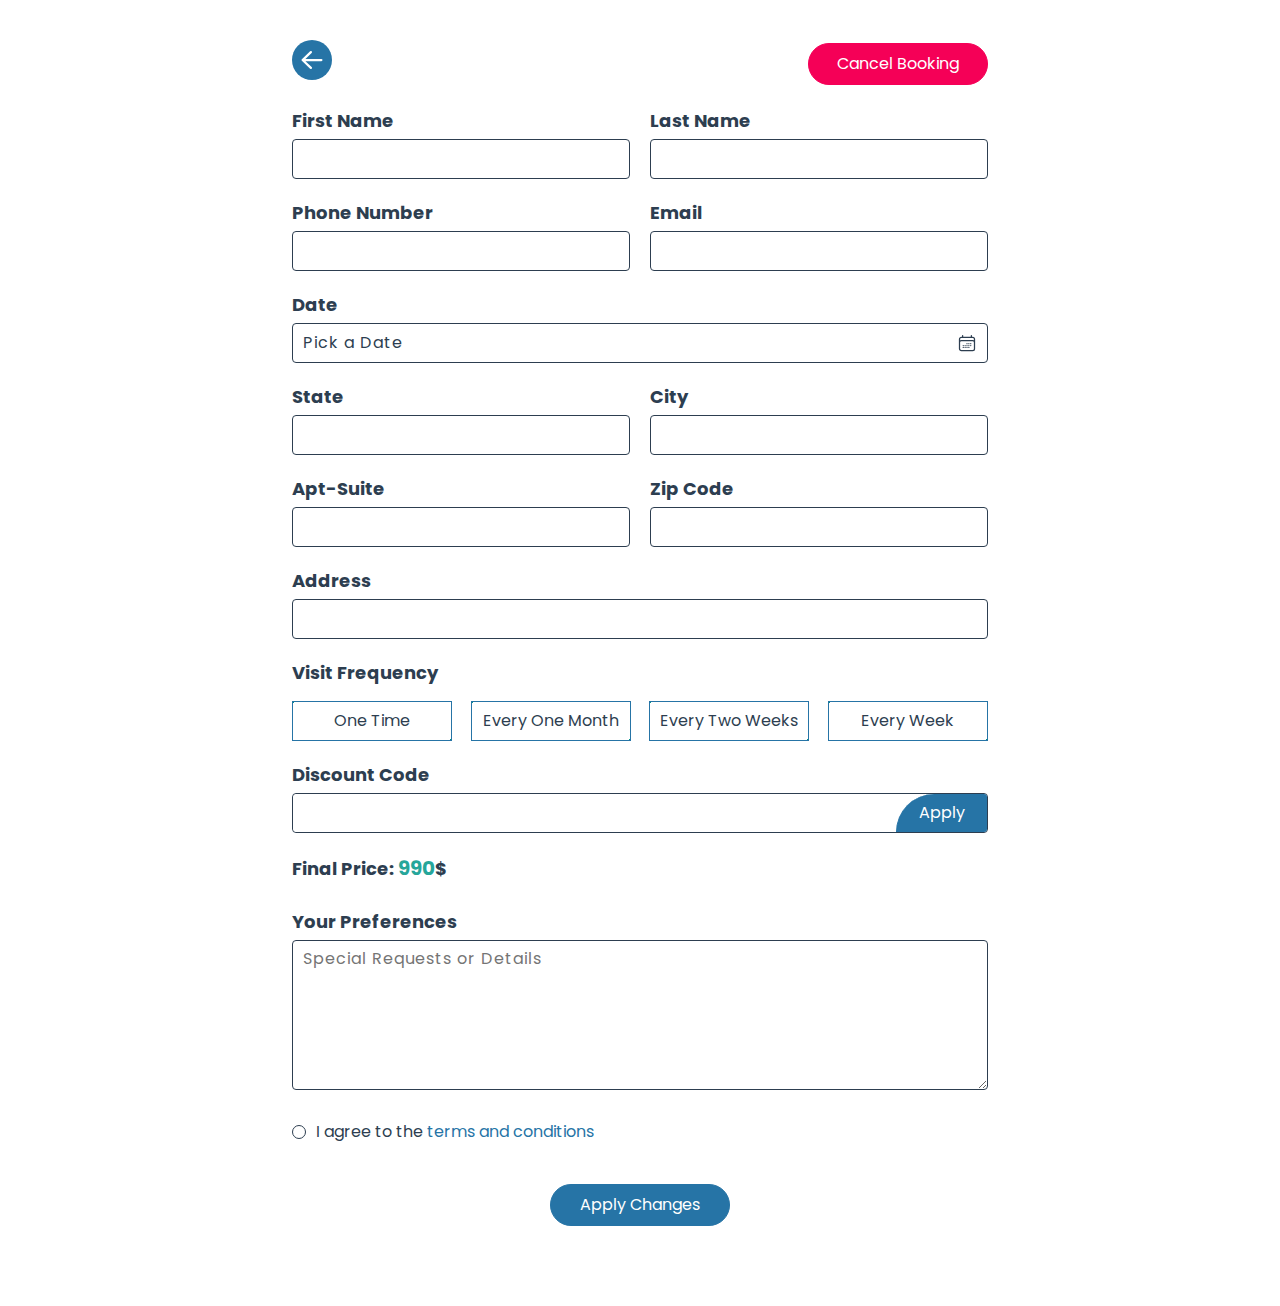
<file: book-detail.html>
<!DOCTYPE html>
<html lang="en">

<head>
  <meta charset="UTF-8">
  <meta name="viewport" content="width=device-width, initial-scale=1.0">
  <title>Cleaning | Change Booking</title>
  <link rel="icon" href="./images/logos/favicon-32x32.png" type="image/png">
  <link rel="stylesheet" href="./styles/reset.css">
  <link rel="stylesheet" href="./styles/app.css">
  <link rel="stylesheet" href="./styles/service.css">
  <link rel="stylesheet" href="./styles/responsive.css">
  <link rel="stylesheet" href="./styles/book-detail.css">
</head>

<body>
  <svg class="hidden">
    <symbol id="arrow-left" viewBox="0 0 20 20" fill="currentColor">
      <path fill-rule="evenodd"
        d="M17 10a.75.75 0 0 1-.75.75H5.612l4.158 3.96a.75.75 0 1 1-1.04 1.08l-5.5-5.25a.75.75 0 0 1 0-1.08l5.5-5.25a.75.75 0 1 1 1.04 1.08L5.612 9.25H16.25A.75.75 0 0 1 17 10Z"
        clip-rule="evenodd" />
    </symbol>
    <symbol id="calendar-days" fill="none" viewBox="0 0 24 24" stroke-width="1.5" stroke="currentColor">
      <path stroke-linecap="round" stroke-linejoin="round"
        d="M6.75 3v2.25M17.25 3v2.25M3 18.75V7.5a2.25 2.25 0 0 1 2.25-2.25h13.5A2.25 2.25 0 0 1 21 7.5v11.25m-18 0A2.25 2.25 0 0 0 5.25 21h13.5A2.25 2.25 0 0 0 21 18.75m-18 0v-7.5A2.25 2.25 0 0 1 5.25 9h13.5A2.25 2.25 0 0 1 21 11.25v7.5m-9-6h.008v.008H12v-.008ZM12 15h.008v.008H12V15Zm0 2.25h.008v.008H12v-.008ZM9.75 15h.008v.008H9.75V15Zm0 2.25h.008v.008H9.75v-.008ZM7.5 15h.008v.008H7.5V15Zm0 2.25h.008v.008H7.5v-.008Zm6.75-4.5h.008v.008h-.008v-.008Zm0 2.25h.008v.008h-.008V15Zm0 2.25h.008v.008h-.008v-.008Zm2.25-4.5h.008v.008H16.5v-.008Zm0 2.25h.008v.008H16.5V15Z" />
    </symbol>
    <symbol id="chevron-down" fill="none" viewBox="0 0 24 24" stroke-width="1.5" stroke="currentColor">
      <path stroke-linecap="round" stroke-linejoin="round" d="m19.5 8.25-7.5 7.5-7.5-7.5" />
    </symbol>
  </svg>

  <main class="main">
    <!-- Error Modal -->
    <div class="modal flex-center"></div>

    <div class="container">

      <div class="header__buttons">
        <div class="back__btn">
          <svg class="back__btn-icon">
            <use href="#arrow-left"></use>
          </svg>
        </div>
        <div class="btn cancel-btn"><span>Cancel Booking</span></div>
      </div>

      <div class="book-detail__title"></div>

      <form action="#" class="book__form">
        <input type="hidden" id="service__hidden-input" name="service" value="">
        <!-- name -->
        <div class="input__full-section">
          <div class="input__section input__section--half">
            <label for="first-name">First Name</label>
            <input type="text" class="book-form__input" id="first-name" name="first-name">
            <p class="input__error-text"></p>
          </div>
          <div class="input__section input__section--half">
            <label for="last-name">Last Name</label>
            <input type="text" class="book-form__input" id="last-name" name="last-name">
            <p class="input__error-text"></p>
          </div>
        </div>
        <!-- phone and email -->
        <div class="input__full-section">
          <div class="input__section input__section--half">
            <label for="phone-number">Phone Number</label>
            <input type="tel" class="book-form__input" id="phone-number" name="phone">
            <p class="input__error-text"></p>
          </div>
          <div class="input__section input__section--half">
            <label for="email">Email</label>
            <input type="email" class="book-form__input" id="email" name="email">
            <p class="input__error-text"></p>
          </div>
        </div>
        <!-- calendar -->
        <div class="input__section input__section--full">
          <input type="hidden" id="date__hidden-input" name="date" value="">
          <p class="select__title">Date</p>
          <div class="select">
            <div class="select__wrapper date__wrapper">
              <p class="book-form__chosen">Pick a Date</p>
              <svg class="select-icon calendar__icon">
                <use href="#calendar-days"></use>
              </svg>
            </div>
            <!-- calendar structure -->
            <div class="calendar">
              <div class="calendar__header">
                <div class="calendar__year flex-center">2024</div>
                <div class="calender__month-wrapper">
                  <span class="calendar__chosen-month">May</span>
                  <div class="calendar__months">
                    <div class="calendar__month calendar__month--past" data-value="January">January</div>
                    <div class="calendar__month calendar__month--past" data-value="February">February</div>
                    <div class="calendar__month calendar__month--past" data-value="March">March</div>
                    <div class="calendar__month calendar__month--past" data-value="April">April</div>
                    <div class="calendar__month calendar__month--active" data-value="May">May</div>
                    <div class="calendar__month calendar__month--active" data-value="June">June</div>
                    <div class="calendar__month calendar__month--active" data-value="July">July</div>
                    <div class="calendar__month calendar__month--active" data-value="August">August</div>
                    <div class="calendar__month calendar__month--active" data-value="September">September</div>
                    <div class="calendar__month calendar__month--active" data-value="October">October</div>
                    <div class="calendar__month calendar__month--active" data-value="November">November</div>
                    <div class="calendar__month calendar__month--active" data-value="December">December</div>
                  </div>
                  <div class="calendar_icon--wrapper flex-center">
                    <svg class="calendar__icon">
                      <use href="#chevron-down"></use>
                    </svg>
                  </div>
                </div>
              </div>
              <div class="calendar__body">
                <div class="flex-center">Sun</div>
                <div class="flex-center">Mon</div>
                <div class="flex-center">Tue</div>
                <div class="flex-center">Wed</div>
                <div class="flex-center">Thu</div>
                <div class="flex-center">Fri</div>
                <div class="flex-center">Sat</div>
                <div class="calendar__day-date">28</div>
                <div class="calendar__day-date">29</div>
                <div class="calendar__day-date">30</div>
                <div class="calendar__day-date">1</div>
                <div class="calendar__day-date">2</div>
                <div class="calendar__day-date">3</div>
                <div class="calendar__day-date">4</div>
                <div class="calendar__day-date">5</div>
                <div class="calendar__day-date">6</div>
                <div class="calendar__day-date">7</div>
                <div class="calendar__day-date">8</div>
                <div class="calendar__day-date">9</div>
                <div class="calendar__day-date">10</div>
                <div class="calendar__day-date">11</div>
                <div class="calendar__day-date">12</div>
                <div class="calendar__day-date">13</div>
                <div class="calendar__day-date">14</div>
                <div class="calendar__day-date">15</div>
                <div class="calendar__day-date">16</div>
                <div class="calendar__day-date">17</div>
                <div class="calendar__day-date">18</div>
                <div class="calendar__day-date">19</div>
                <div class="calendar__day-date">20</div>
                <div class="calendar__day-date">21</div>
                <div class="calendar__day-date">22</div>
                <div class="calendar__day-date calendar__day-date--current-day calendar__day-date--current-month">
                  23</div>
                <div class="calendar__day-date calendar__day-date--current-month">24</div>
                <div class="calendar__day-date calendar__day-date--current-month">25</div>
                <div class="calendar__day-date calendar__day-date--current-month">26</div>
                <div class="calendar__day-date calendar__day-date--current-month">27</div>
                <div class="calendar__day-date calendar__day-date--current-month">28</div>
                <div class="calendar__day-date calendar__day-date--current-month">29</div>
                <div class="calendar__day-date calendar__day-date--current-month">30</div>
                <div class="calendar__day-date calendar__day-date--current-month">31</div>
                <div class="calendar__day-date">1</div>
              </div>
              <div class="calendar__btn btn"><span>Apply</span></div>
            </div>
          </div>
          <p class="input__error-text"></p>
        </div>
        <!-- state and city -->
        <div class="input__full-section">
          <!-- State -->
          <div class="input__section input__section--half">
            <label for="state">State</label>
            <input type="text" class="book-form__input" id="state" name="state">
            <p class="input__error-text"></p>
          </div>
          <!-- City -->
          <div class="input__section input__section--half">
            <label for="city">City</label>
            <input type="text" class="book-form__input" id="city" name="city">
            <p class="input__error-text"></p>
          </div>
        </div>
        <!-- apt and zip code -->
        <div class="input__full-section">
          <div class="input__section input__section--half">
            <label for="apt">Apt-Suite</label>
            <input type="text" class="book-form__input" id="apt" name="apt">
            <p class="input__error-text"></p>
          </div>
          <div class="input__section input__section--half">
            <label for="zip">Zip Code</label>
            <input type="text" class="book-form__input" id="zip" name="zip">
            <p class="input__error-text"></p>
          </div>
        </div>
        <!-- Address -->
        <div class="input__section input__section--full">
          <label for="address">Address</label>
          <input type="text" class="book-form__input" id="address" name="address">
          <p class="input__error-text"></p>
        </div>
        <!-- plan -->
        <div class="input__section">
          <input type="hidden" id="selected-plan" name="plan" value="">
          <p class="plan__title">Visit Frequency</p>
          <div class="plans">
            <div class="plan flex-center" data-value="One Time">One Time</div>
            <div class="plan flex-center" data-value="Every One Month">Every One Month</div>
            <div class="plan flex-center" data-value="Every Two Weeks">Every Two Weeks</div>
            <div class="plan flex-center" data-value="Every Week">Every Week</div>
          </div>
        </div>
        <!-- discount -->
        <div class="input__section input__section--full">
          <label for="discount">Discount Code</label>
          <div class="discount__wrapper">
            <input type="text" class="book-form__input discount__input" id="discount" name="discount">
            <div class="discount__btn btn"><span>Apply</span></div>
          </div>
        </div>
        <!-- price -->
        <input type="hidden" id="price__hidden-input" name="price" value="990">
        <p class="servic__price">Final Price: <span class="previous__price"></span> <span
            class="service__price--number">990</span>$</p>
        <!-- preferences -->
        <div class="input__section input__section--preferences input__section--full">
          <label for="preferences">Your Preferences</label>
          <textarea class="book-form__preferences" name="preferences" id="preferences"
            placeholder="Special Requests or Details"></textarea>
        </div>
        <!-- checkbox -->
        <div class="input__section input__checkbox-section input__section--full">
          <div class="book-form__checkbox"></div>
          <p class="book-form__checkbox-title">I agree to the <a href="blog.html?article=terms"
              class="form-book__Link">terms and conditions</a></p>
          <p class="input__error-text"></p>
        </div>
        <div class="btn book-form__btn book-form__btn--apply"><span>Apply Changes</span></div>
      </form>

    </div>
  </main>

  <script src="./scripts/book-detail.js"></script>
</body>

</html>
</file>
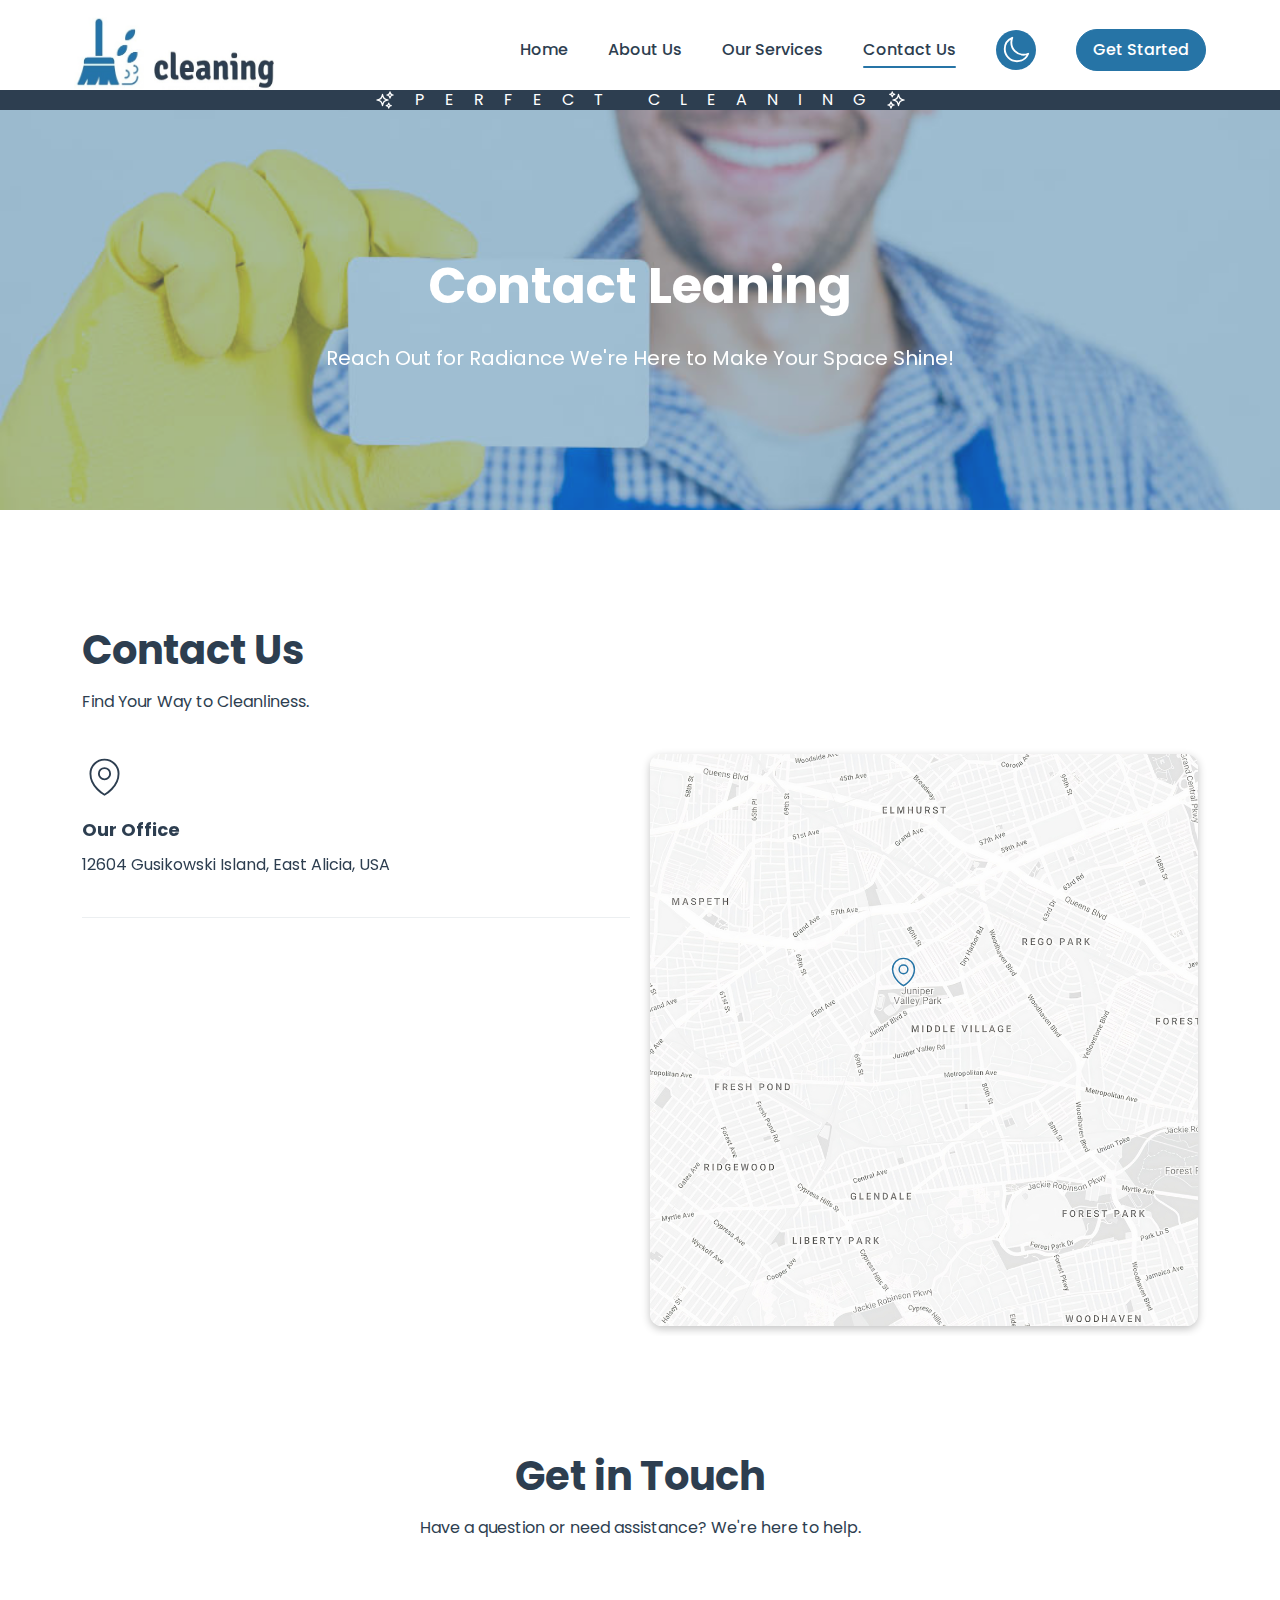
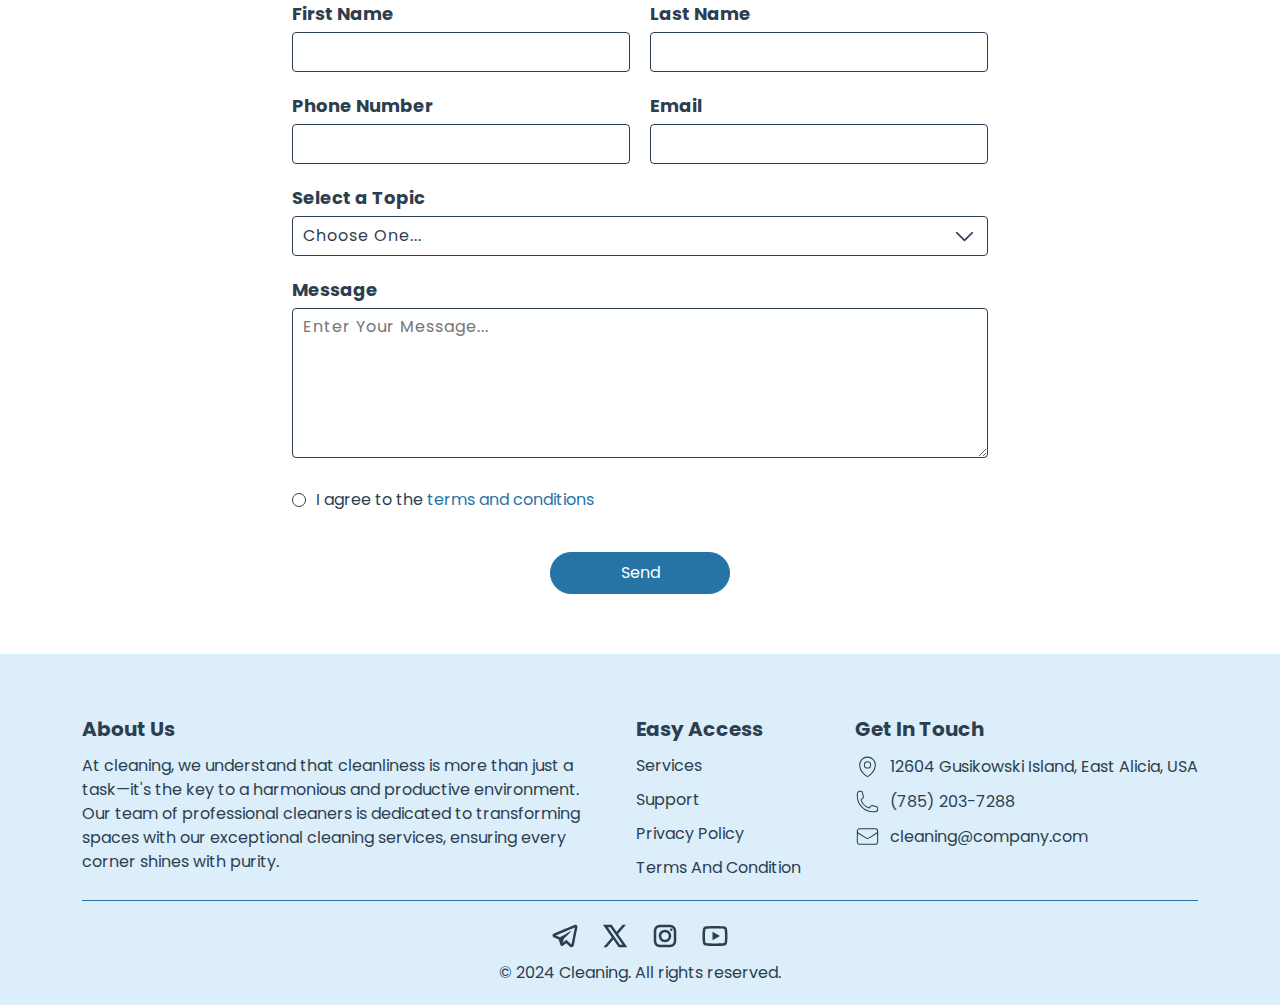
<file: contact.html>
<!DOCTYPE html>
<html lang="en">

<head>
    <meta charset="UTF-8">
    <meta name="viewport" content="width=device-width, initial-scale=1.0">
    <title>Cleaning | Contact Us</title>
    <link rel="icon" href="./images/logos/favicon-32x32.png" type="image/png">
    <link rel="stylesheet" href="./styles/reset.css">
    <link rel="stylesheet" href="./styles/app.css">
    <link rel="stylesheet" href="./styles/contact.css">
    <link rel="stylesheet" href="./styles/responsive.css">
    <link rel="stylesheet" href="./styles/aos.css">


</head>

<body>


    <!-- SVGs -->
    <svg class="hidden">
        <symbol id="user-circle" fill="none" viewBox="0 0 24 24" stroke-width="1.5" stroke="currentColor">
            <path stroke-linecap="round" stroke-linejoin="round"
                d="M17.982 18.725A7.488 7.488 0 0 0 12 15.75a7.488 7.488 0 0 0-5.982 2.975m11.963 0a9 9 0 1 0-11.963 0m11.963 0A8.966 8.966 0 0 1 12 21a8.966 8.966 0 0 1-5.982-2.275M15 9.75a3 3 0 1 1-6 0 3 3 0 0 1 6 0Z" />
        </symbol>
        <symbol id="arrow-left-start-on-rectangle" fill="none" viewBox="0 0 24 24" stroke-width="1.5"
            stroke="currentColor">
            <path stroke-linecap="round" stroke-linejoin="round"
                d="M8.25 9V5.25A2.25 2.25 0 0 1 10.5 3h6a2.25 2.25 0 0 1 2.25 2.25v13.5A2.25 2.25 0 0 1 16.5 21h-6a2.25 2.25 0 0 1-2.25-2.25V15m-3 0-3-3m0 0 3-3m-3 3H15" />
        </symbol>
        <symbol id="arrow-left-end-on-rectangle" fill="none" viewBox="0 0 24 24" stroke-width="1.5"
            stroke="currentColor">
            <path stroke-linecap="round" stroke-linejoin="round"
                d="M15.75 9V5.25A2.25 2.25 0 0 0 13.5 3h-6a2.25 2.25 0 0 0-2.25 2.25v13.5A2.25 2.25 0 0 0 7.5 21h6a2.25 2.25 0 0 0 2.25-2.25V15M12 9l-3 3m0 0 3 3m-3-3h12.75" />
        </symbol>
        <symbol id="user" version="1.1" viewBox="0 0 24 24" fill="currentColor">
            <path
                d="M12,4A4,4 0 0,1 16,8A4,4 0 0,1 12,12A4,4 0 0,1 8,8A4,4 0 0,1 12,4M12,14C16.42,14 20,15.79 20,18V20H4V18C4,15.79 7.58,14 12,14Z" />
        </symbol>
        <symbol id="sparkles" fill="none" viewBox="0 0 24 24" stroke-width="1.5" stroke="currentColor">
            <path stroke-linecap="round" stroke-linejoin="round"
                d="M9.813 15.904 9 18.75l-.813-2.846a4.5 4.5 0 0 0-3.09-3.09L2.25 12l2.846-.813a4.5 4.5 0 0 0 3.09-3.09L9 5.25l.813 2.846a4.5 4.5 0 0 0 3.09 3.09L15.75 12l-2.846.813a4.5 4.5 0 0 0-3.09 3.09ZM18.259 8.715 18 9.75l-.259-1.035a3.375 3.375 0 0 0-2.455-2.456L14.25 6l1.036-.259a3.375 3.375 0 0 0 2.455-2.456L18 2.25l.259 1.035a3.375 3.375 0 0 0 2.456 2.456L21.75 6l-1.035.259a3.375 3.375 0 0 0-2.456 2.456ZM16.894 20.567 16.5 21.75l-.394-1.183a2.25 2.25 0 0 0-1.423-1.423L13.5 18.75l1.183-.394a2.25 2.25 0 0 0 1.423-1.423l.394-1.183.394 1.183a2.25 2.25 0 0 0 1.423 1.423l1.183.394-1.183.394a2.25 2.25 0 0 0-1.423 1.423Z" />
        </symbol>
        <symbol id="sun" fill="none" viewBox="0 0 24 24" stroke-width="1.5" stroke="currentColor">
            <path stroke-linecap="round" stroke-linejoin="round"
                d="M12 3v2.25m6.364.386-1.591 1.591M21 12h-2.25m-.386 6.364-1.591-1.591M12 18.75V21m-4.773-4.227-1.591 1.591M5.25 12H3m4.227-4.773L5.636 5.636M15.75 12a3.75 3.75 0 1 1-7.5 0 3.75 3.75 0 0 1 7.5 0Z" />
        </symbol>
        <symbol id="moon" fill="none" viewBox="0 0 24 24" stroke-width="1.5" stroke="currentColor">
            <path stroke-linecap="round" stroke-linejoin="round"
                d="M21.752 15.002A9.72 9.72 0 0 1 18 15.75c-5.385 0-9.75-4.365-9.75-9.75 0-1.33.266-2.597.748-3.752A9.753 9.753 0 0 0 3 11.25C3 16.635 7.365 21 12.75 21a9.753 9.753 0 0 0 9.002-5.998Z" />
        </symbol>
        <symbol id="bar-3" fill="none" viewBox="0 0 24 24" stroke-width="1.5" stroke="currentColor">
            <path stroke-linecap="round" stroke-linejoin="round" d="M3.75 6.75h16.5M3.75 12h16.5m-16.5 5.25h16.5" />
        </symbol>
        <symbol id="x-mark" fill="none" viewBox="0 0 24 24" stroke-width="1.5" stroke="currentColor">
            <path stroke-linecap="round" stroke-linejoin="round" d="M6 18 18 6M6 6l12 12" />
        </symbol>
        <symbol id="chevron-down" fill="none" viewBox="0 0 24 24" stroke-width="1.5" stroke="currentColor">
            <path stroke-linecap="round" stroke-linejoin="round" d="m19.5 8.25-7.5 7.5-7.5-7.5" />
        </symbol>
        <symbol id="home-shape" viewBox="0 0 1920 89" fill="none">
            <path d="M943.101 0L1920 88.5H0L943.101 0Z" fill="currentColor" />
        </symbol>
        <symbol id="map-pin" fill="none" viewBox="0 0 24 24" stroke-width="1" stroke="currentColor">
            <path stroke-linecap="round" stroke-linejoin="round" d="M15 10.5a3 3 0 1 1-6 0 3 3 0 0 1 6 0Z" />
            <path stroke-linecap="round" stroke-linejoin="round"
                d="M19.5 10.5c0 7.142-7.5 11.25-7.5 11.25S4.5 17.642 4.5 10.5a7.5 7.5 0 1 1 15 0Z" />
        </symbol>
        <symbol id="phone" fill="none" viewBox="0 0 24 24" stroke-width="1" stroke="currentColor">
            <path stroke-linecap="round" stroke-linejoin="round"
                d="M2.25 6.75c0 8.284 6.716 15 15 15h2.25a2.25 2.25 0 0 0 2.25-2.25v-1.372c0-.516-.351-.966-.852-1.091l-4.423-1.106c-.44-.11-.902.055-1.173.417l-.97 1.293c-.282.376-.769.542-1.21.38a12.035 12.035 0 0 1-7.143-7.143c-.162-.441.004-.928.38-1.21l1.293-.97c.363-.271.527-.734.417-1.173L6.963 3.102a1.125 1.125 0 0 0-1.091-.852H4.5A2.25 2.25 0 0 0 2.25 4.5v2.25Z" />
        </symbol>
        <symbol id="envelope" fill="none" viewBox="0 0 24 24" stroke-width="1" stroke="currentColor">
            <path stroke-linecap="round" stroke-linejoin="round"
                d="M21.75 6.75v10.5a2.25 2.25 0 0 1-2.25 2.25h-15a2.25 2.25 0 0 1-2.25-2.25V6.75m19.5 0A2.25 2.25 0 0 0 19.5 4.5h-15a2.25 2.25 0 0 0-2.25 2.25m19.5 0v.243a2.25 2.25 0 0 1-1.07 1.916l-7.5 4.615a2.25 2.25 0 0 1-2.36 0L3.32 8.91a2.25 2.25 0 0 1-1.07-1.916V6.75" />
        </symbol>
        <symbol id="star" viewBox="0 0 24 24" stroke-width="1.5" stroke="currentColor">
            <path stroke-linecap="round" stroke-linejoin="round"
                d="M11.48 3.499a.562.562 0 0 1 1.04 0l2.125 5.111a.563.563 0 0 0 .475.345l5.518.442c.499.04.701.663.321.988l-4.204 3.602a.563.563 0 0 0-.182.557l1.285 5.385a.562.562 0 0 1-.84.61l-4.725-2.885a.562.562 0 0 0-.586 0L6.982 20.54a.562.562 0 0 1-.84-.61l1.285-5.386a.562.562 0 0 0-.182-.557l-4.204-3.602a.562.562 0 0 1 .321-.988l5.518-.442a.563.563 0 0 0 .475-.345L11.48 3.5Z" />
        </symbol>
        <symbol id="chevron-right" fill="none" viewBox="0 0 24 24" stroke-width="1.5" stroke="currentColor">
            <path stroke-linecap="round" stroke-linejoin="round" d="m8.25 4.5 7.5 7.5-7.5 7.5" />
        </symbol>
        <symbol id="instagram" viewBox="0 0 24 24">
            <path
                d="M 8 3 C 5.243 3 3 5.243 3 8 L 3 16 C 3 18.757 5.243 21 8 21 L 16 21 C 18.757 21 21 18.757 21 16 L 21 8 C 21 5.243 18.757 3 16 3 L 8 3 z M 8 5 L 16 5 C 17.654 5 19 6.346 19 8 L 19 16 C 19 17.654 17.654 19 16 19 L 8 19 C 6.346 19 5 17.654 5 16 L 5 8 C 5 6.346 6.346 5 8 5 z M 17 6 A 1 1 0 0 0 16 7 A 1 1 0 0 0 17 8 A 1 1 0 0 0 18 7 A 1 1 0 0 0 17 6 z M 12 7 C 9.243 7 7 9.243 7 12 C 7 14.757 9.243 17 12 17 C 14.757 17 17 14.757 17 12 C 17 9.243 14.757 7 12 7 z M 12 9 C 13.654 9 15 10.346 15 12 C 15 13.654 13.654 15 12 15 C 10.346 15 9 13.654 9 12 C 9 10.346 10.346 9 12 9 z">
            </path>
        </symbol>
        <symbol id="x" viewBox="0 0 24 24">
            <path
                d="M 2.3671875 3 L 9.4628906 13.140625 L 2.7402344 21 L 5.3808594 21 L 10.644531 14.830078 L 14.960938 21 L 21.871094 21 L 14.449219 10.375 L 20.740234 3 L 18.140625 3 L 13.271484 8.6875 L 9.2988281 3 L 2.3671875 3 z M 6.2070312 5 L 8.2558594 5 L 18.033203 19 L 16.001953 19 L 6.2070312 5 z">
            </path>
        </symbol>
        <symbol id="youtube" viewBox="0 0 24 24">
            <path
                d="M 12 4 C 12 4 5.7455469 3.9999687 4.1855469 4.4179688 C 3.3245469 4.6479688 2.6479687 5.3255469 2.4179688 6.1855469 C 1.9999687 7.7455469 2 12 2 12 C 2 12 1.9999687 16.254453 2.4179688 17.814453 C 2.6479687 18.675453 3.3255469 19.352031 4.1855469 19.582031 C 5.7455469 20.000031 12 20 12 20 C 12 20 18.254453 20.000031 19.814453 19.582031 C 20.674453 19.352031 21.352031 18.674453 21.582031 17.814453 C 22.000031 16.254453 22 12 22 12 C 22 12 22.000031 7.7455469 21.582031 6.1855469 C 21.352031 5.3255469 20.674453 4.6479688 19.814453 4.4179688 C 18.254453 3.9999687 12 4 12 4 z M 12 6 C 14.882 6 18.490875 6.1336094 19.296875 6.3496094 C 19.465875 6.3946094 19.604391 6.533125 19.650391 6.703125 C 19.891391 7.601125 20 10.342 20 12 C 20 13.658 19.891391 16.397875 19.650391 17.296875 C 19.605391 17.465875 19.466875 17.604391 19.296875 17.650391 C 18.491875 17.866391 14.882 18 12 18 C 9.119 18 5.510125 17.866391 4.703125 17.650391 C 4.534125 17.605391 4.3956094 17.466875 4.3496094 17.296875 C 4.1086094 16.398875 4 13.658 4 12 C 4 10.342 4.1086094 7.6011719 4.3496094 6.7011719 C 4.3946094 6.5331719 4.533125 6.3946094 4.703125 6.3496094 C 5.508125 6.1336094 9.118 6 12 6 z M 10 8.5351562 L 10 15.464844 L 16 12 L 10 8.5351562 z">
            </path>
        </symbol>
        <symbol id="telegram" viewBox="0 0 24 24">
            <path
                d="M 20.572266 3.0117188 C 20.239891 2.9764687 19.878625 3.028375 19.515625 3.171875 C 19.065625 3.348875 12.014406 6.3150313 5.4414062 9.0820312 L 3.2695312 9.9960938 C 2.4285313 10.337094 2.0039062 10.891672 2.0039062 11.638672 C 2.0039062 12.161672 2.22525 12.871063 3.28125 13.289062 L 6.9472656 14.757812 C 7.2642656 15.708813 8.0005469 17.916906 8.1855469 18.503906 C 8.2955469 18.851906 8.5733906 19.728594 9.2753906 19.933594 C 9.4193906 19.982594 9.5696563 20.007813 9.7226562 20.007812 C 10.165656 20.007812 10.484625 19.801641 10.640625 19.681641 L 12.970703 17.710938 L 15.800781 20.328125 C 15.909781 20.439125 16.486719 21 17.261719 21 C 18.228719 21 18.962234 20.195016 19.115234 19.416016 C 19.198234 18.989016 21.927734 5.2870625 21.927734 5.2890625 C 22.172734 4.1900625 21.732219 3.6199531 21.449219 3.3769531 C 21.206719 3.1694531 20.904641 3.0469688 20.572266 3.0117188 z M 19.910156 5.171875 C 19.533156 7.061875 17.478016 17.378234 17.166016 18.865234 L 13.029297 15.039062 L 10.222656 17.416016 L 11 14.375 C 11 14.375 16.362547 8.9468594 16.685547 8.6308594 C 16.945547 8.3778594 17 8.2891719 17 8.2011719 C 17 8.0841719 16.939781 8 16.800781 8 C 16.675781 8 16.506016 8.1197812 16.416016 8.1757812 C 15.272669 8.8885973 10.404094 11.662239 8.0078125 13.025391 L 4.53125 11.636719 L 6.21875 10.927734 C 10.51775 9.1177344 18.174156 5.893875 19.910156 5.171875 z">
            </path>
        </symbol>

        <!-- companies logos -->
        <symbol id="amazon" viewBox="163.5 163.50000000000003 285 285" xmlns="http://www.w3.org/2000/svg">
            <g clip-rule="evenodd" fill-rule="evenodd">
                <path
                    d="m340.3 330.2c-16.5 12.2-40.5 18.7-61.2 18.7-29 0-55-10.7-74.8-28.5-1.5-1.4-.2-3.3 1.7-2.2 21.3 12.4 47.6 19.8 74.8 19.8 18.3 0 38.5-3.8 57.1-11.7 2.8-1.1 5.1 1.9 2.4 3.9z"
                    fill="#f90" />
                <path
                    d="m347.2 322.3c-2.1-2.7-14-1.3-19.3-.6-1.6.2-1.9-1.2-.4-2.2 9.5-6.7 25-4.7 26.8-2.5s-.5 17.8-9.4 25.2c-1.4 1.1-2.7.5-2.1-1 2-5 6.5-16.1 4.4-18.9z"
                    fill="#f90" />
                <path
                    d="m328.2 272.5v-6.5c0-1 .7-1.6 1.6-1.6h29c.9 0 1.7.7 1.7 1.6v5.5c0 .9-.8 2.1-2.2 4.1l-15 21.4c5.6-.1 11.5.7 16.5 3.5 1.1.6 1.4 1.6 1.5 2.5v6.9c0 1-1 2.1-2.1 1.5-8.9-4.7-20.8-5.2-30.6.1-1 .5-2.1-.5-2.1-1.5v-6.6c0-1 0-2.8 1.1-4.4l17.4-24.9h-15.1c-.9 0-1.7-.7-1.7-1.6zm-105.7 40.3h-8.8c-.8-.1-1.5-.7-1.6-1.5v-45.2c0-.9.8-1.6 1.7-1.6h8.2c.9 0 1.5.7 1.6 1.5v5.9h.2c2.1-5.7 6.2-8.4 11.6-8.4 5.5 0 9 2.7 11.4 8.4 2.1-5.7 7-8.4 12.2-8.4 3.7 0 7.7 1.5 10.2 5 2.8 3.8 2.2 9.3 2.2 14.2v28.6c0 .9-.8 1.6-1.7 1.6h-8.7c-.9-.1-1.6-.8-1.6-1.6v-24c0-1.9.2-6.7-.2-8.5-.7-3-2.6-3.9-5.2-3.9-2.1 0-4.4 1.4-5.3 3.7s-.8 6.1-.8 8.7v24c0 .9-.8 1.6-1.7 1.6h-8.8c-.9-.1-1.6-.8-1.6-1.6v-24c0-5 .8-12.5-5.4-12.5-6.3 0-6.1 7.2-6.1 12.5v24c-.1.8-.8 1.5-1.8 1.5zm163-49.3c13.1 0 20.2 11.2 20.2 25.5 0 13.8-7.8 24.8-20.2 24.8-12.8 0-19.8-11.2-19.8-25.2-.1-14.1 7-25.1 19.8-25.1zm0 9.3c-6.5 0-6.9 8.9-6.9 14.4s-.1 17.3 6.8 17.3c6.8 0 7.2-9.5 7.2-15.3 0-3.8-.2-8.4-1.3-12-1-3.2-3-4.4-5.8-4.4zm37.1 40h-8.8c-.9-.1-1.6-.8-1.6-1.6v-45.3c.1-.8.8-1.5 1.7-1.5h8.2c.8 0 1.4.6 1.6 1.3v6.9h.2c2.5-6.2 5.9-9.1 12-9.1 3.9 0 7.8 1.4 10.3 5.3 2.3 3.6 2.3 9.7 2.3 14.1v28.5c-.1.8-.8 1.4-1.7 1.4h-8.8c-.8-.1-1.5-.7-1.6-1.4v-24.6c0-5 .6-12.2-5.5-12.2-2.1 0-4.1 1.4-5.1 3.6-1.2 2.8-1.4 5.5-1.4 8.6v24.4c-.1.9-.9 1.6-1.8 1.6zm-117.5-21.6c0 3.4.1 6.3-1.6 9.4-1.4 2.5-3.6 4-6.1 4-3.4 0-5.4-2.6-5.4-6.4 0-7.5 6.7-8.9 13.1-8.9zm8.9 21.5c-.6.5-1.4.6-2.1.2-2.9-2.4-3.5-3.6-5.1-5.9-4.8 4.9-8.3 6.4-14.5 6.4-7.4 0-13.2-4.6-13.2-13.7 0-7.2 3.9-12 9.4-14.4 4.8-2.1 11.5-2.5 16.6-3.1v-1.1c0-2.1.2-4.6-1.1-6.4-1.1-1.6-3.1-2.3-4.9-2.3-3.4 0-6.4 1.7-7.1 5.3-.2.8-.7 1.6-1.5 1.6l-8.5-.9c-.7-.2-1.5-.7-1.3-1.8 2-10.4 11.3-13.5 19.7-13.5 4.3 0 9.9 1.1 13.3 4.4 4.3 4 3.9 9.4 3.9 15.2v13.7c0 4.1 1.7 5.9 3.3 8.2.6.8.7 1.8 0 2.3-1.9 1.5-5.1 4.3-6.9 5.8zm-124.4-21.5c0 3.4.1 6.3-1.6 9.4-1.4 2.5-3.6 4-6.1 4-3.4 0-5.4-2.6-5.4-6.4 0-7.5 6.7-8.9 13.1-8.9zm8.8 21.5c-.6.5-1.4.6-2.1.2-2.9-2.4-3.5-3.6-5.1-5.9-4.8 4.9-8.3 6.4-14.5 6.4-7.4 0-13.2-4.6-13.2-13.7 0-7.2 3.9-12 9.4-14.4 4.8-2.1 11.5-2.5 16.6-3.1v-1.1c0-2.1.2-4.6-1.1-6.4-1.1-1.6-3.1-2.3-4.9-2.3-3.4 0-6.4 1.7-7.1 5.3-.2.8-.7 1.6-1.5 1.6l-8.5-.9c-.7-.2-1.5-.7-1.3-1.8 2-10.4 11.3-13.5 19.7-13.5 4.3 0 9.9 1.1 13.3 4.4 4.3 4 3.9 9.4 3.9 15.2v13.7c0 4.1 1.7 5.9 3.3 8.2.6.8.7 1.8 0 2.3-1.9 1.5-5.1 4.3-6.9 5.8z" />
            </g>
        </symbol>
        <symbol id="glorix" viewBox="0 0 24.835 8.726">
            <g fill="#cf4037">
                <path
                    d="M6.006 3.703l-.042.358c-.303 2.081-1.05 4.665-3.479 4.665-2.284 0-2.707-2.181-2.396-4.318C.395 2.315 1.463 0 3.737 0c1.256 0 2.066.861 2.341 2.081l-2.146.816c.028-.335-.1-.861-.471-.861-.967 0-1.167 1.936-1.26 2.573-.057.604-.313 2.081.5 2.081.556 0 .834-.716.896-1.208h-.772l.259-1.778h2.922zM5.708 8.58L6.913.308h1.872L7.58 8.58H5.708zM13.086 5.84c-.224 1.536-1.151 2.854-2.765 2.854S8.164 7.376 8.387 5.84s1.151-2.854 2.765-2.854c1.615-.001 2.158 1.318 1.934 2.854zm-2.865 0c-.081.56-.126 1.329.322 1.329.449 0 .628-.769.709-1.329s.126-1.328-.322-1.328-.627.767-.709 1.328zM16.76 5.259c-.159-.094-.363-.197-.497-.197-.697 0-.889.727-.972 1.298l-.323 2.22h-1.872l.798-5.48h1.881l-.258 1.049.016.021c.309-.675.865-1.215 1.558-1.184l-.331 2.273zM16.762 8.58l.798-5.48h1.872l-.798 5.48h-1.872zm.896-7.203c.094-.644.659-1.184 1.251-1.184.602 0 1.034.509.937 1.173-.095.654-.652 1.204-1.264 1.204-.601 0-1.021-.529-.924-1.193zM22.012 8.58l-.231-1.297c-.184.342-.337.674-.54 1.017l-.175.28h-2.091l1.939-2.823L19.85 3.1h2.139l.181 1.184h.019c.069-.146.119-.291.186-.426l.388-.758h2.072l-1.871 2.616L24.18 8.58h-2.168z" />
            </g>
        </symbol>
        <symbol id="rolf" viewBox="0 0 192.756 192.756">
            <g fill-rule="evenodd" clip-rule="evenodd">
                <path fill="" opacity="0" d="M0 0h192.756v192.756H0V0z" />
                <path
                    d="M118.959 133.545h-2.479l-.826-6.938-.99 6.938h-2.312l-1.487-9.912h1.651l1.156 8.26.992-8.26h1.816l1.157 8.26.992-8.26h1.65l-1.32 9.912zM128.869 133.545h-2.476l-.827-6.938-.992 6.938h-2.476l-1.323-9.912h1.653l.99 8.26 1.156-8.26h1.819l1.154 8.26.992-8.26h1.652l-1.322 9.912zM138.615 133.545h-2.312l-.992-6.938-.825 6.938h-2.478l-1.322-9.912h1.652l.992 8.26 1.156-8.26h1.817l.99 8.26h.166l.99-8.26h1.653l-1.487 9.912zM140.432 133.545h1.652v-1.818h-1.652v1.818zM146.875 126.441c0 1.156-.496 1.486-1.156 1.486h-1.156v-2.809h1.156c.66.001 1.156.167 1.156 1.323zm2.146 7.104v-.332c-.496 0-.496-.824-.496-1.65v-1.322c0-.66-.164-1.486-1.156-1.816.662 0 1.322-.826 1.322-2.312 0-1.322-.826-2.479-2.312-2.479h-3.469v9.912h1.652v-4.295h1.32c.66 0 .992.66.992 1.486v1.156c0 .66 0 1.32.33 1.652h1.817zM153.812 130.57c0 .992-.496 1.652-1.156 1.652-.826 0-1.156-.66-1.156-1.652v-3.963c0-1.156.33-1.652 1.156-1.652.66 0 1.156.66 1.156 1.652v3.963zm1.651-.164v-3.635c0-2.477-1.156-3.303-2.807-3.303-1.652 0-2.975.826-2.975 3.303v3.635c0 2.477 1.322 3.303 2.975 3.303 1.651 0 2.807-.826 2.807-3.303zM161.41 133.545v-1.488h-3.139v-8.424h-1.652v9.912h4.791zM164.053 125.119v2.313h2.808v1.652h-2.808v4.461h-1.817v-9.912h4.791v1.486h-2.974zM167.521 133.545h1.487v-1.818h-1.487v1.818zM174.295 133.545c-.33-.332-.496-.992-.496-1.652v-1.156c0-.826-.164-1.486-.99-1.486h-1.156v4.295h-1.818v-9.912h3.635c1.322 0 2.146 1.156 2.146 2.479 0 1.486-.494 2.312-1.32 2.312.99.33 1.32 1.156 1.32 1.816v1.322c0 .826 0 1.65.332 1.65v.332h-1.653zm-1.652-8.426h-.99v2.809h1.156c.494 0 1.156-.33 1.156-1.486s-.496-1.323-1.322-1.323zM179.58 133.709c-1.816 0-2.809-.99-2.809-2.809v-7.268h1.818v6.938c0 .992.33 1.652.99 1.652.826 0 1.156-.496 1.156-1.652v-6.938h1.652v7.268c.002 1.653-.825 2.809-2.807 2.809z" />
                <path
                    d="M189.656 69.784c-55.996-1.322-118.436 7.598-169.312 32.87-.991.496 1.321 7.27 1.817 10.076-1.487.826-3.139 1.652-4.625 2.479-1.487.826-.166 6.938-.331 9.91-3.799 2.148-7.599 4.295-11.232 6.443-2.643 1.65-.991 9.746-3.139 11.066 51.868-31.385 111.003-42.617 171.13-41.461 1.32.166 2.477-11.067 3.303-11.067h-.99c1.816 0 3.799 0 5.781-.165.33 0 .99-5.451 1.486-8.92 1.816 0 3.635.165 5.451.165-.495.001 1.653-11.396.661-11.396z"
                    fill="#7e8283" />
                <path fill="#fff"
                    d="M68.578 99.186h-8.425l3.469-12.058h3.799l-2.808 9.745h4.625l-.66 2.313zM87.904 89.44h-4.956l-.66 2.313h4.625l-.661 2.312h-4.625l-.826 2.808h5.121l-.661 2.313h-8.92l3.304-12.058h8.919l-.66 2.312zM100.623 89.275l-.496 5.286H97.98l2.479-5.286h.164zm2.973 9.911V87.128h-4.625l-6.937 12.058h3.799l1.156-2.312h2.974v2.312h3.633zM122.758 90.762h-3.469c.166-.496.166-.826.166-.991 0-.661-.332-.826-.992-.826-.99 0-1.486.661-1.486 1.321 0 .331.164.661.826.991l2.146 1.156c.992.496 1.486 1.156 1.486 2.312 0 1.817-1.156 4.792-5.945 4.792-2.809 0-4.131-.826-4.131-2.479 0-.33 0-.661.33-1.817h3.635c-.33.991-.33 1.156-.33 1.321 0 .662.496.826 1.156.826.826 0 1.652-.66 1.652-1.652 0-.495-.33-.826-1.156-1.156l-1.982-1.156c-.826-.496-1.486-1.321-1.486-2.312 0-2.643 2.643-4.295 5.945-4.295 2.148 0 3.801.661 3.801 2.643 0 .331 0 .661-.166 1.322zM132.338 99.186h-3.799l3.303-12.058h3.801l-3.305 12.058zM150.838 99.186h-3.799l-1.156-7.432h-.164c-.166 1.321-.166 3.303-.496 4.625l-.826 2.808h-3.633l3.303-12.058h3.799l.992 7.598h.164c.166-1.321.166-3.304.66-4.625l.826-2.973h3.635l-3.305 12.057zM171.322 91.092h-3.635c.166-.661.33-1.321.33-1.487 0-.165-.164-.661-.99-.661-.992 0-1.488.496-1.652.991-.66 2.312-1.816 6.277-1.816 6.607 0 .496.33.826 1.156.826.494 0 1.32-.33 1.486-.991l.496-1.487h-1.488l.662-2.147h5.119l-1.816 6.441h-2.643l.166-.99c-.496.826-2.148 1.322-3.801 1.322-1.65 0-3.139-.662-3.139-2.312 0-.332 0-.827 1.818-6.939.494-2.147 2.477-3.469 5.945-3.469 2.975 0 4.295.826 4.295 2.478.001.166-.163.662-.493 1.818z" />
                <path
                    d="M45.287 63.672v-6.607h1.982c2.643 0 3.469 1.651 3.469 3.303s-.826 3.304-3.469 3.304h-1.982zm-7.433 15.692h7.433v-9.416l5.781 9.416h9.085L52.72 67.967c2.478-.991 5.616-3.139 5.616-8.589 0-1.322-.331-8.59-9.416-8.59H37.854v28.576zM76.011 73.252c-3.634 0-6.772-2.643-6.772-8.094 0-5.616 3.139-8.259 6.772-8.259 3.469 0 6.607 2.643 6.607 8.259 0 5.451-3.139 8.094-6.607 8.094zm0 6.773c9.746 0 14.371-7.268 14.371-14.866s-4.625-15.032-14.371-15.032c-9.911 0-14.536 7.433-14.536 15.032 0 7.433 4.625 14.866 14.536 14.866zM94.181 50.788h7.434v21.638h8.094v6.938H94.181V50.788zM112.682 50.788h16.353v6.938h-8.756v4.294h7.93v6.442h-7.93v10.902h-7.597V50.788z"
                    fill="#0c0e0f" />
            </g>
        </symbol>
        <symbol id="toprak" viewBox="0 0 192.756 192.756">
            <g fill-rule="evenodd" clip-rule="evenodd">
                <path fill="" opacity="0" d="M0 0h192.756v192.756H0V0z" />
                <path fill="#428591"
                    d="M74.657 118.773h3.367l-.336 1.684h-4.715l2.694-16.164h1.347l-2.357 14.48zM88.801 104.293h6.398v1.684h-5.388l-.674 4.714h5.052l-.336 1.684h-5.052l-1.01 6.398h5.051l-.337 1.684h-6.398l2.694-16.164zM104.293 115.742l-2.357 4.715h-1.348l8.756-16.838 2.693 16.838h-1.684l-.674-4.715h-5.386zm4.377-8.082l-3.367 6.398h4.377l-1.01-6.398zM128.203 107.324c-.338-1.012-.674-1.686-2.021-1.686-1.01 0-2.02 1.012-2.357 2.695-.336 1.346.674 2.02 1.348 2.357l1.01.336c1.348 1.01 2.693 2.021 2.021 4.715-.338 2.695-2.357 4.715-4.715 4.715-2.021 0-3.367-1.348-3.367-4.041l1.684-.338c-.338 1.686.672 3.031 2.02 3.031s2.695-1.346 3.031-3.367c.336-1.684-.674-2.357-1.684-3.031l-.674-.336c-1.348-1.01-2.693-2.021-2.021-4.379.338-2.357 2.357-4.041 4.043-4.041 1.684 0 2.693 1.01 3.029 2.695l-1.347.675zM137.631 120.457h-1.346l3.031-16.164h1.346l-3.031 16.164zM150.092 103.619l7.746 13.133 2.019-12.459h1.348l-2.693 16.838-7.746-13.135-2.022 12.461h-1.683l3.031-16.838zM181.074 112.375c-.336 2.02-1.01 4.041-2.357 5.725-1.346 1.684-3.367 2.357-5.051 2.357-3.705 0-6.062-3.705-5.053-8.082.674-4.715 4.379-8.42 8.084-8.42 2.02 0 3.703 1.348 4.715 3.705l-1.348 1.01c-.674-1.684-2.021-3.031-3.705-3.031-3.031 0-5.725 3.031-6.398 6.736-.336 1.684 0 3.367.674 4.715.674 1.01 2.021 2.02 3.367 2.02 2.021 0 4.715-2.02 5.389-5.051h-4.041l.336-1.684h5.388zM87.454 75.331v-1.347-1.01H72.636v.337c.337.673.337 1.347 0 2.021h2.694c1.011-.337 1.684-.337 2.694-.337v13.808c0 1.347-.336 2.694-.336 4.041h4.714v-4.715c0-1.01-.336-2.357-.336-3.705 0-2.357.336-4.714.336-7.071v-2.358c1.684-.001 3.368.336 5.052.336zM110.018 78.361c-.674-1.684-1.684-3.031-3.031-4.042-2.021-1.347-4.379-1.684-6.734-1.684-2.695 0-5.389.674-7.747 2.694-2.357 1.684-3.368 4.715-3.368 7.746 0 2.694.674 5.388 2.694 7.409 2.021 2.021 5.052 3.031 7.747 3.031 3.029 0 5.725-.674 8.082-2.694 2.02-2.021 3.367-5.052 3.367-8.083-.001-1.346-.337-3.03-1.01-4.377zM93.853 83.75c0-2.021.336-4.378 1.01-6.062.336-1.011 1.347-2.021 2.021-2.357 1.009-1.011 2.021-1.011 3.369-1.011 4.377 0 6.061 4.378 6.061 8.083 0 2.021-.336 4.042-1.348 6.062-1.01 2.021-2.693 3.368-5.051 3.368-4.379-.001-6.062-4.042-6.062-8.083zM113.721 76.004V92.843h4.714c-.336-1.347-.336-3.031-.336-4.378v-4.378c1.01 0 2.021.336 3.367 0 1.684-.337 2.695-.337 4.041-2.021 1.012-1.011 1.348-2.357 1.348-4.041 0-2.694-1.348-4.378-3.705-5.052h-9.429v3.031zm7.41-1.01c1.01 1.01 1.346 2.021 1.346 3.368 0 2.021-.672 3.705-2.693 4.041-.336 0-1.01.337-1.684.337v-2.357-5.725c1.009-.001 2.021-.338 3.031.336zM139.316 92.842H144.366l-1.01-1.684-5.053-8.083c2.695-.674 4.379-2.357 4.379-5.388 0-2.021-.674-3.368-2.357-4.041-1.348-.674-3.367-.674-4.715-.674h-6.062c0 2.021.338 4.378.338 6.398v5.388c0 1.684 0 3.705-.338 5.725v2.358h4.714c0-1.01-.336-2.021-.336-3.031v-.674-5.388h.336c.338.673.674 1.01.674 1.684l1.01 1.348 3.37 6.062zm-1.011-16.165v1.684c0 3.031-1.346 4.378-4.377 4.041v-2.021-5.725c2.019.001 3.703-.336 4.377 2.021zM146.387 92.842h1.348c.674-2.021 1.348-3.705 2.021-5.388v-.673h6.734l2.021 6.062h4.714v-.674c-2.695-6.062-5.389-12.46-7.746-18.858v-.674c-.338 0-.674.337-1.01.337-.674 0-1.012-.337-1.348-.337-1.684 5.052-3.705 10.103-5.725 15.154l-2.357 4.715v.337l1.348-.001zm6.736-14.481c1.01 2.357 1.684 4.378 2.693 6.735h-5.387l.336-.336c.674-2.021 1.684-4.378 2.358-6.399zM167.941 92.842h2.357V83.75c1.01 1.684 2.02 3.031 3.029 4.715l2.695 4.378H181.072v-.337l-7.746-11.113c1.012-1.01 1.684-2.021 2.695-3.031l4.715-5.388h-3.368c-2.359 3.031-4.715 6.062-7.072 9.093v-2.694-6.398h-4.378v19.869c.676-.002 1.35-.002 2.023-.002zM19.427 81.392v10.103h13.808v22.228h9.429V91.495h13.808V81.392H19.427zm45.127 5.389c0 7.408-5.388 13.471-12.124 14.817.337 1.348.674 3.031.674 4.379 0 8.418-6.735 15.49-15.154 15.49s-15.154-7.072-15.154-15.49c0-1.348.336-3.031.673-4.041-6.735-1.684-12.124-7.747-12.124-15.155 0-8.419 6.736-15.491 15.155-15.491 4.715 0 8.756 2.357 11.45 5.388 2.694-3.03 6.735-5.388 11.45-5.388 8.418 0 15.154 7.071 15.154 15.491z" />
            </g>
        </symbol>
        <symbol id="unilabs" viewBox="0 0 192.756 192.756">
            <g fill-rule="evenodd" clip-rule="evenodd">
                <path fill="" opacity="0" d="M0 0h192.756v192.756H0V0z" />
                <path
                    d="M82.366 99.781c0 8.207-4.137 12.678-11.41 12.678-7.206 0-11.41-4.471-11.41-12.678V82.5h4.204v16.68c0 5.672 1.802 9.543 7.206 9.543 5.471 0 7.206-3.871 7.206-9.543V82.5h4.204v17.281zM87.037 90.44h3.803v3.402h.067c1.201-2.401 4.07-3.87 7.072-3.87 5.539 0 8.008 3.403 8.008 9.207v12.744h-3.938V100.78c0-5.003-1.066-7.406-4.537-7.606-4.537 0-6.539 3.604-6.539 8.807v9.941h-3.937V90.44h.001zM110.723 90.04h3.938v21.884h-3.938V90.04zm2.002-8.874c1.336 0 2.203.934 2.203 2.269 0 1.334-.867 2.202-2.203 2.202-1.4 0-2.268-.868-2.268-2.202 0-1.336.867-2.269 2.268-2.269zM119.932 82.433l3.935-3.803v33.294h-3.935V82.433zM141.35 103.584c0 3.203-2.068 5.672-6.006 5.672-1.801 0-4.002-1.268-4.002-3.537 0-3.803 5.338-4.137 7.473-4.137.867 0 1.668.135 2.535.135v1.867zm-9.475-8.273c1.602-1.334 4.004-2.135 6.271-2.135 3.938 0 3.203 1.868 3.203 5.538-1.602-.066-2.67-.066-4.203-.066-4.07 0-10.01 1.668-10.01 7.072 0 4.672 3.27 6.74 7.873 6.74 3.604 0 5.738-2.002 6.674-3.336h.066v2.801h3.736c-.133-.6-.201-1.734-.201-4.203v-8.873c0-5.873-.4-8.875-6.539-8.875-2.734 0-5.07.801-7.072 2.002l.202 3.335zM165.703 101.115c.066 3.336-1.734 8.141-5.938 8.141-4.471 0-6.34-4.471-6.34-8.008 0-4.002 2.068-8.073 6.34-8.073 4.337 0 6.005 4.071 5.938 7.94zm-16.213 10.809l3.736-3.002h.133c1 1.602 3.469 3.537 7.34 3.537 6.473 0 9.207-5.738 9.207-11.678 0-5.738-3.068-10.809-9.273-10.809-3.736 0-5.871 1.468-7.141 3.403h-.066V78.63l-3.936 3.803v29.491zM171.508 107.721c1.535 1.002 3.336 1.535 4.471 1.535 1.801 0 4.07-.801 4.07-3.07 0-3.936-9.342-3.602-9.342-9.607 0-4.47 3.336-6.605 7.607-6.605 1.867 0 3.336.333 4.938.801l-.801 3.47c-.867-.534-2.803-1.068-3.736-1.068-2.002 0-3.736.801-3.736 2.603 0 4.337 9.273 3.07 9.273 9.941 0 4.604-3.67 6.74-7.473 6.74-2.068 0-4.137-.268-5.938-1.201l.667-3.539zM22.116 80.365C14.242 82.567 8.504 89.84 8.504 98.381a18.654 18.654 0 0 0 13.612 18.014l.066-1.467h2.536v-3.07h-2.536v-1.801h2.536v-3.07h-2.536v-1.867h2.536v-3.07h-2.536v-1.801h2.536V97.18h-2.536v-1.869h2.536v-3.069h-2.536V90.44h2.536v-3.069h-2.536v-1.869h2.536v-3.069h-2.536l-.066-2.068z"
                    fill="#325e9e" />
                <path
                    d="M45.802 100.248c.066-.6.133-1.201.133-1.801 0-.469-.067-.867-.067-1.268h-12.61V95.31h12.41a22.944 22.944 0 0 0-.801-3.069H33.258V90.44h10.876c-.534-1.067-1.134-2.135-1.868-3.069h-9.007v-1.869h7.473c-2.001-2.135-4.604-3.803-7.473-4.804v-8.541c0-.534.267-.867.467-.867v-1.869H20.781v1.869h10.742c-.067.267-.133.6-.133.867v44.772c0 3.336-2.135 4.604-4.137 4.604v1.801c3.002 0 6.005-2.002 6.005-6.404v-.801c2.602-.936 5.004-2.402 6.939-4.271h-6.939v-1.867h8.607a23.651 23.651 0 0 0 2.001-3.004H33.258v-1.867h11.41c.4-1.002.667-2.002.867-3.07H33.258v-1.801h12.544v-.001z"
                    fill="#325e9e" />
            </g>
        </symbol>

    </svg>

    <header class="header">
        <div class="header-wrapper">
            <a href="index.html" class="header__logo">
                <img src="./images/logos/cleaning-logo.jpg" alt="logo" class="light-logo header__logo-picture">
                <img src="./images/logos/cleaning-text.jpg" alt="logo text" class="light-logo header__logo-text">
                <img src="./images/logos/cleaning-dark-logo.png" alt="logo"
                    class="dark-logo header__logo-picture hidden">
                <img src="./images/logos/cleaning-dark-text.png" alt="logo text"
                    class="dark-logo header__logo-text hidden">
            </a>
            <ul class="header-menu flex-center">
                <li class="header-menu__item"><a href="index.html">Home</a></li>
                <li class="header-menu__item"><a href="about.html">About Us</a></li>
                <!-- has submenu -->
                <li class="header-menu__item header-menu__item--has-sub flex-center">
                    <a href="services.html">Our Services</a>
                    <div class="header-menu__submenu">
                        <div class="header__submenu">
                            <div><a class="header__submenu-item" href="service.html?service=kitchen-cleaning">Kitchen
                                    Cleaning</a></div>
                            <div><a class="header__submenu-item" href="service.html?service=factory-cleaning">Factory
                                    Cleaning</a></div>
                            <div><a class="header__submenu-item" href="service.html?service=car-washing">Car Washing</a>
                            </div>
                            <div><a class="header__submenu-item" href="service.html?service=office-cleaning">Office
                                    Cleaning</a></div>
                        </div>
                    </div>
                </li>
                <li class="header-menu__item header-menu__item--active"><a href="contact.html">Contact Us</a></li>
                <li class="change-theme-btn header__change-theme-btn flex-center">
                    <svg class="theme-icon header__theme-icon">
                        <use href="#moon"></use>
                    </svg>
                    <svg class="theme-icon header__theme-icon hidden">
                        <use href="#sun"></use>
                    </svg>
                </li>
                <li class="header-menu__btn">
                    <div class="header__user hidden">
                        <svg class="header__user-icon">
                            <use href="#user"></use>
                        </svg>
                    </div>
                    <a class="btn header__login-btn" href="login-signup.html"><span>Get Started</span></a>
                    <div class="desktop-overlay hidden"></div>
                    <div class="header__login-submenu--wrapper hidden">
                        <div class="header__login-submenu">
                            <p class="header__user-name"></p>
                            <a href="account.html" class="header__login-submenu-btn">
                                <svg class="header__login-submenu-icon">
                                    <use href="#user-circle"></use>
                                </svg>
                                <span>Account</span>
                            </a>
                            <div class="header__login-submenu-btn header__logout-btn">
                                <svg class="header__login-submenu-icon">
                                    <use href="#arrow-left-start-on-rectangle"></use>
                                </svg>
                                <span>Log Out</span>
                            </div>
                        </div>
                    </div>
                </li>
            </ul>
        </div>
    </header>

    <!-- mobile header -->
    <nav class="nav">
        <div class="overlay hidden"></div>

        <div class="mobile-header">
            <div class="mobile-menu__toggle">
                <svg class='mobile-menu__toggle--btn'>
                    <use href="#bar-3"></use>
                </svg>
            </div>
            <a href="index.html" class="mobile-header__logo">
                <img src="./images/logos/cleaning-logo.jpg" alt="logo" class="light-logo mobile-header__logo-picture">
                <img src="./images/logos/cleaning-text.jpg" alt="logo text" class="light-logo mobile-header__logo-text">
                <img src="./images/logos/cleaning-dark-logo.png" alt="logo"
                    class="dark-logo mobile-header__logo-picture hidden">
                <img src="./images/logos/cleaning-dark-text.png" alt="logo text"
                    class="dark-logo mobile-header__logo-text hidden">
            </a>
            <div class="mobile-login">
                <div class="mobile-login__icons flex-center">
                    <svg class="mobile-login__icon hidden">
                        <use href="#user"></use>
                    </svg>
                    <a href="login-signup.html" class="mobile-login__login-link">
                        <svg class="mobile-login__icon">
                            <use href="#arrow-left-end-on-rectangle"></use>
                        </svg>
                    </a>
                </div>

                <div class="mobile-login__submenu--wrapper hidden">
                    <div class="mobile-login__submenu">
                        <p class="header__user-name">user</p>
                        <a href="account.html" class="header__login-submenu-btn">
                            <svg class="header__login-submenu-icon">
                                <use href="#user-circle" class=""></use>
                            </svg>
                            <span class="">Account</span>
                        </a>
                        <div class="header__login-submenu-btn header__logout-btn">
                            <svg class="header__login-submenu-icon">
                                <use href="#arrow-left-start-on-rectangle" class=""></use>
                            </svg>
                            <span class="">Log Out</span>
                        </div>
                    </div>
                </div>

            </div>
        </div>
        <div class="mobile-header__slogan flex-center">
            <svg class="main-slogan__icon">
                <use href="#sparkles"></use>
            </svg>
            <h2 class="main-slogan__text">PERFECT CLEANING</h2>
            <svg class="main-slogan__icon main-slogan__icon--right">
                <use href="#sparkles"></use>
            </svg>
        </div>
        <div class="mobile-menu">
            <div class="mobile-menu__header">
                <div class="mobile-header__logo">
                    <img src="./images/logos/cleaning-logo.jpg" alt="logo"
                        class="light-logo mobile-header__logo-picture">
                    <img src="./images/logos/cleaning-text.jpg" alt="logo text"
                        class="light-logo mobile-header__logo-text">
                    <img src="./images/logos/cleaning-dark-logo.png" alt="logo"
                        class="dark-logo mobile-header__logo-picture hidden">
                    <img src="./images/logos/cleaning-dark-text.png" alt="logo text"
                        class="dark-logo mobile-header__logo-text hidden">
                </div>
                <div class="mobile-menu__toggle">
                    <svg class="mobile-menu__toggle--btn">
                        <use href="#x-mark"></use>
                    </svg>
                </div>
            </div>
            <ul class="mobile-menu-list">
                <li class="mobile-menu-list__item"><a href="index.html" class="mobile-menu-list__link">Home</a></li>
                <li class="mobile-menu-list__item"><a href="about.html" class="mobile-menu-list__link">About Us</a></li>
                <!-- has submenu -->
                <li class="mobile-menu-list__item">
                    <div class="mobile-menu-submenu">
                        <a href="services.html" class="mobile-menu-list__link">Our Services</a>
                        <svg class="mobile-submenu-open-btn">
                            <use href="#chevron-down"></use>
                        </svg>
                    </div>
                    <div class="mobile-submenu">
                        <a href="service.html?service=kitchen-cleaning">Kitchen Cleaning</a>
                        <a href="service.html?service=factory-cleaning">Factory Cleaning</a>
                        <a href="service.html?service=car-washing">Car Washing</a>
                        <a href="service.html?service=office-cleaning">Office Cleaning</a>
                    </div>
                </li>
                <li class="mobile-menu-list__item mobile-menu-list__item--active"><a href="contact.html"
                        class="mobile-menu-list__link">Contact Us</a></li>
                <li class="mobile-menu-list__item mobile-menu-list__item--change-theme">
                    <span>Change theme</span>
                    <div class="change-theme-btn change-theme-btn--mobile">
                        <svg class="theme-icon mobile-menu__theme-icon">
                            <use href="#moon"></use>
                        </svg>
                        <svg class="theme-icon mobile-menu__theme-icon hidden">
                            <use href="#sun"></use>
                        </svg>
                        <span class="change-theme__text">Dark</span>
                    </div>
                </li>
            </ul>

        </div>
    </nav>

    <main class="main">
        <div class="main-slogan flex-center">
            <svg class="main-slogan__icon">
                <use href="#sparkles"></use>
            </svg>
            <h2 class="main-slogan__text">PERFECT CLEANING</h2>
            <svg class="main-slogan__icon main-slogan__icon--right">
                <use href="#sparkles"></use>
            </svg>
        </div>

        <!-- Error Modal -->
        <div class="modal flex-center"></div>
        <!-- Discover -->
        <section class="discover">
            <div class="container">
                <div class="discover__wrapper">
                    <h1 class="home__title discover__title" data-aos="fade-down" data-aos-duration="1500">Contact Leaning</h1>
                    <p class="discover__caption" data-aos="fade-up" data-aos-duration="1500">Reach Out for Radiance We're Here to Make Your Space
                        Shine!</p>
                </div>
            </div>
            <div class="home__overlay"></div>
        </section>

        <!-- Contact -->
        <section class="contact">
            <div class="container">
                <h2 class="contact__title section__title">Contact Us</h2>
                <p class="contact__caption">Find Your Way to Cleanliness.</p>
                <div class="contact__wrapper">
                    <div class="contact__info">
                        <div class="contact__info-box" data-aos="fade-right" data-aos-duration="1500">
                            <svg class="about-info__icon">
                                <use href="#map-pin"></use>
                            </svg>
                            <p class="about-info__title">Our Office</p>
                            <p class="about__contact">12604 Gusikowski Island, East Alicia, USA</p>
                        </div>
                        <div class="contact__info-box" data-aos="fade-left" data-aos-duration="1500">
                            <svg class="about-info__icon">
                                <use href="#phone"></use>
                            </svg>
                            <p class="about-info__title">Phone Number</p>
                            <a href="tel: (785)203-7288" class="about__contact">(785) 203-7288</a>
                        </div>
                        <div class="contact__info-box" data-aos="fade-right" data-aos-duration="1500">
                            <svg class="about-info__icon">
                                <use href="#envelope"></use>
                            </svg>
                            <p class="about-info__title">Email</p>
                            <a href="mailto:cleaning@ompany.com" class="about__contact">cleaning@ompany.com</a>
                        </div>
                    </div>
                    <div class="contact-img__wrapper">
                        <svg class="contact-img__icon">
                            <use href="#map-pin"></use>
                        </svg>
                        <img src="./images/map.jpg" alt="map" class="contact__img">
                    </div>
                </div>
            </div>
        </section>

        <!-- Contact-Form -->
        <section class="contact-form">
            <div class="container">
                <h2 class="contact-form__title section__title">Get in Touch</h2>
                <p class="contact-form__caption">Have a question or need assistance? We're here to help.
                </p>
                <form action="#" class="contact__form">
                    <!-- name -->
                    <div class="input__full-section">
                        <div class="input__section input__section--half">
                            <label for="first-name">First Name</label>
                            <input type="text" class="contact-form__input" id="first-name" name="first-name" required>
                            <p class="input__error-text"></p>
                        </div>
                        <div class="input__section input__section--half">
                            <label for="last-name">Last Name</label>
                            <input type="text" class="contact-form__input" id="last-name" name="last-name" required>
                            <p class="input__error-text"></p>
                        </div>
                    </div>
                    <!-- phone and email -->
                    <div class="input__full-section">
                        <div class="input__section input__section--half">
                            <label for="phone-number">Phone Number</label>
                            <input type="tel" class="contact-form__input" id="phone-number" name="phone" required>
                            <p class="input__error-text"></p>
                        </div>
                        <div class="input__section input__section--half">
                            <label for="email">Email</label>
                            <input type="email" class="contact-form__input" id="email" name="email" required>
                            <p class="input__error-text"></p>
                        </div>
                    </div>
                    <!-- topic -->
                    <div class="input__section input__section--full">
                        <input type="hidden" id="selected-option" name="contact-topic" value="">
                        <p class="contact-form__select-title">Select a Topic</p>
                        <div class="contact-form__select">
                            <div class="contact-form__select-wrapper">
                                <p class="contact-form__chosen">Choose One...</p>
                                <svg class="contact-form__select-icon">
                                    <use href="#chevron-down"></use>
                                </svg>
                            </div>

                            <div class="contact-form__options">
                                <div class="contact-form__option" data-value="Residential Cleaning">Residential Cleaning
                                </div>
                                <div class="contact-form__option" data-value="Commercial Cleaning">Commercial Cleaning
                                </div>
                                <div class="contact-form__option" data-value="Regular Maintenance">Regular Maintenance
                                </div>
                                <div class="contact-form__option" data-value="Feedback on Services">Feedback on Services
                                </div>
                                <div class="contact-form__option" data-value="Other">Other</div>
                            </div>
                        </div>
                        <p class="input__error-text"></p>
                    </div>
                    <!-- message -->
                    <div class="input__section input__section--message input__section--full">
                        <label for="message">Message</label>
                        <textarea class="contact-form__message" name="message" id="message"
                            placeholder="Enter Your Message..."></textarea>
                        <p class="input__error-text"></p>
                    </div>
                    <!-- checkbox -->
                    <div class="input__section input__checkbox-section input__section--full">
                        <div class="contact-form__checkbox"></div>
                        <p class="contact-form__checkbox-title">I agree to the <a href="blog.html?article=terms"
                                class="form-contact__Link">terms and conditions</a></p>
                        <p class="input__error-text"></p>
                    </div>
                    <!-- form btn -->
                    <div class="btn contact-form__btn"><span>Send</span></div>
                </form>
            </div>
        </section>

    </main>


    <footer class="footer">
        <div class="container">
            <div class="footer-wrapper">
                <div class="footer-content footer-about">
                    <h4 class="footer__title">About Us</h4>
                    <p class="footer__description">At cleaning, we understand that cleanliness is more than just a
                        task—it's the key to a harmonious and productive environment. Our team of professional cleaners
                        is dedicated to transforming spaces with our exceptional cleaning services, ensuring every
                        corner shines with purity.</p>
                </div>
                <div class="footer-content footer-access">
                    <h4 class="footer__title">Easy Access</h4>
                    <div class="footer__links footer__description">
                        <a class="footer__link" href="services.html">Services</a>
                        <a class="footer__link" href="blog.html?article=support">Support</a>
                        <a class="footer__link" href="blog.html?article=privacy">Privacy Policy</a>
                        <a class="footer__link" href="blog.html?article=terms">Terms And Condition</a>
                    </div>
                </div>
                <div class="footer-content footer-address">
                    <h4 class="footer__title">Get In Touch</h4>
                    <div class="footer-address__wrapper footer__description">
                        <div class="footer-address__detail">
                            <svg class="footer-address__icon">
                                <use href="#map-pin"></use>
                            </svg>
                            <p>12604 Gusikowski Island, East Alicia, USA</p>
                        </div>
                        <div class="footer-address__detail">
                            <svg class="footer-address__icon">
                                <use href="#phone"></use>
                            </svg>
                            <a href="tel:(785)203-7288">(785) 203-7288</a>
                        </div>
                        <div class="footer-address__detail">
                            <svg class="footer-address__icon">
                                <use href="#envelope"></use>
                            </svg>
                            <a href="mailto:cleaning@company.com">cleaning@company.com</a>
                        </div>
                    </div>
                </div>
            </div>
            <div class="footer__footer">
                <div class="footer-social__icons">
                    <a class="footer-social__link" href="https://www.telegram.org">
                        <svg class="footer-social__icon telegram">
                            <use href="#telegram"></use>
                        </svg>
                    </a>
                    <a class="footer-social__link" href="https://www.twitter.com">
                        <svg class="footer-social__icon x">
                            <use href="#x"></use>
                        </svg>
                    </a>
                    <a class="footer-social__link" href="https://www.instagram.com">
                        <svg class="footer-social__icon instagram">
                            <use href="#instagram"></use>
                        </svg>
                    </a>
                    <a class="footer-social__link" href="https://www.youtube.com">
                        <svg class="footer-social__icon youtube">
                            <use href="#youtube"></use>
                        </svg>
                    </a>
                </div>
                <p class="footer__copy-right">© 2024 Cleaning. All rights reserved.</p>
            </div>
        </div>
    </footer>

    <!-- AOS -->
    <script src="./libs/aos.js"></script>
    <!-- app -->
    <script type="module" src="./scripts/app.js"></script>
    <!-- contact -->
    <script src="./scripts/contact.js"></script>
</body>

</html>
</file>
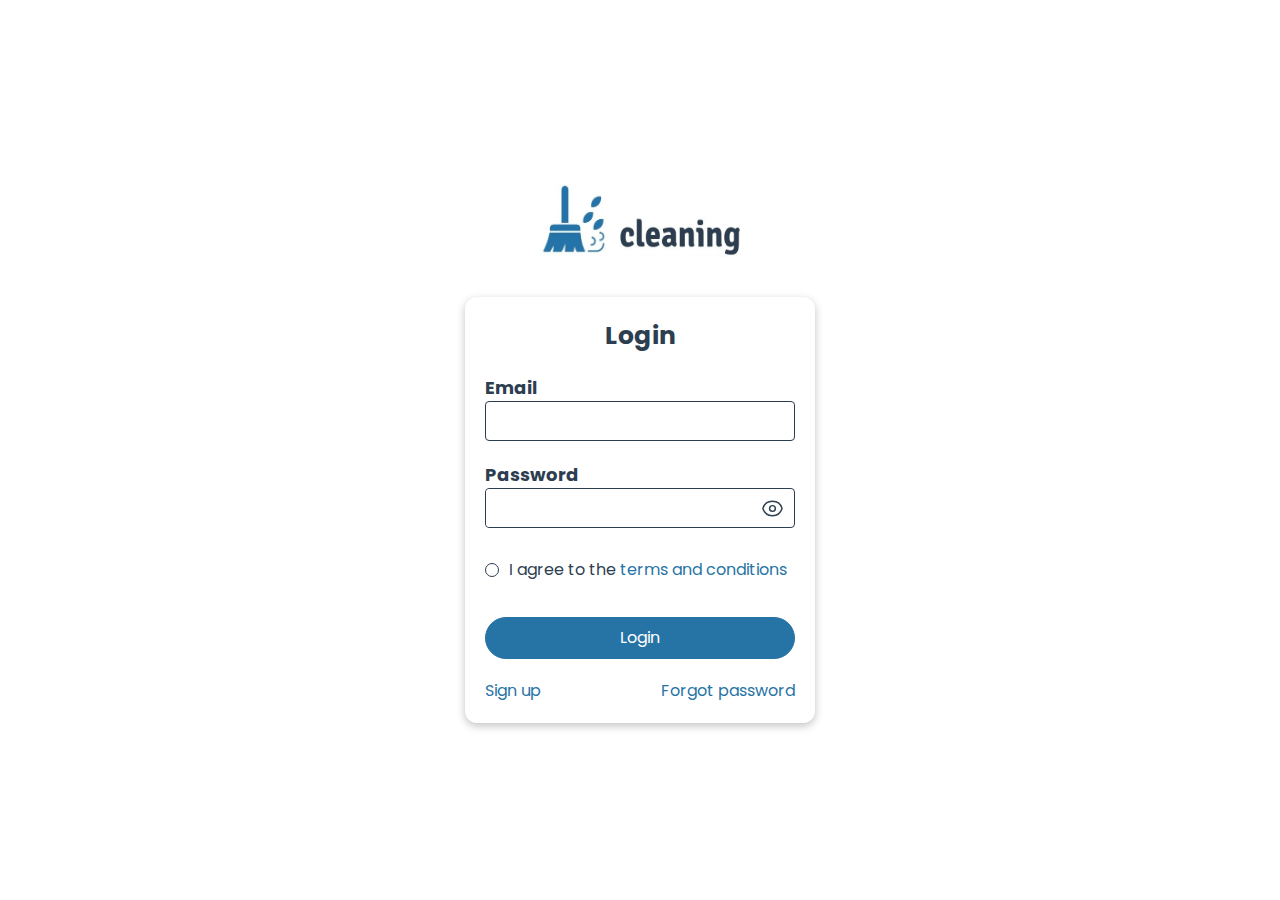
<file: login-signup.html>
<!DOCTYPE html>
<html lang="en">
<head>
    <meta charset="UTF-8">
    <meta name="viewport" content="width=device-width, initial-scale=1.0">
    <title>Cleaning | Login</title>
    <link rel="icon" href="./images/logos/favicon-32x32.png" type="image/png">
    <link rel="stylesheet" href="./styles/reset.css">
    <link rel="stylesheet" href="./styles/app.css">
    <link rel="stylesheet" href="./styles/login-signup.css">
</head>
<body>
    
   
<!-- SVGs -->
<svg class="hidden">
    <symbol id="arrow-left" viewBox="0 0 20 20" fill="currentColor">
        <path fill-rule="evenodd" d="M17 10a.75.75 0 0 1-.75.75H5.612l4.158 3.96a.75.75 0 1 1-1.04 1.08l-5.5-5.25a.75.75 0 0 1 0-1.08l5.5-5.25a.75.75 0 1 1 1.04 1.08L5.612 9.25H16.25A.75.75 0 0 1 17 10Z" clip-rule="evenodd" />
    </symbol>
    <symbol id="eye" fill="none" viewBox="0 0 24 24" stroke-width="1.5" stroke="currentColor">
        <path stroke-linecap="round" stroke-linejoin="round" d="M2.036 12.322a1.012 1.012 0 0 1 0-.639C3.423 7.51 7.36 4.5 12 4.5c4.638 0 8.573 3.007 9.963 7.178.07.207.07.431 0 .639C20.577 16.49 16.64 19.5 12 19.5c-4.638 0-8.573-3.007-9.963-7.178Z" />
        <path stroke-linecap="round" stroke-linejoin="round" d="M15 12a3 3 0 1 1-6 0 3 3 0 0 1 6 0Z" />
    </symbol>
    <symbol id="eye-slash" fill="none" viewBox="0 0 24 24" stroke-width="1.5" stroke="currentColor">
        <path stroke-linecap="round" stroke-linejoin="round" d="M3.98 8.223A10.477 10.477 0 0 0 1.934 12C3.226 16.338 7.244 19.5 12 19.5c.993 0 1.953-.138 2.863-.395M6.228 6.228A10.451 10.451 0 0 1 12 4.5c4.756 0 8.773 3.162 10.065 7.498a10.522 10.522 0 0 1-4.293 5.774M6.228 6.228 3 3m3.228 3.228 3.65 3.65m7.894 7.894L21 21m-3.228-3.228-3.65-3.65m0 0a3 3 0 1 0-4.243-4.243m4.242 4.242L9.88 9.88" />
    </symbol>    
</svg>




<main class="main flex-center">
    <a href="index.html" class="header__logo">
        <img src="./images/logos/cleaning-logo.jpg" alt="logo" class="logo header__logo-picture">
        <img src="./images/logos/cleaning-text.jpg" alt="logo text" class="logo header__logo-text">
        <img src="./images/logos/cleaning-dark-logo.png" alt="logo" class="logo header__logo-picture header__logo--hidden">
        <img src="./images/logos/cleaning-dark-text.png" alt="logo text" class="logo header__logo-text header__logo--hidden">
    </a>
    <div class="modal flex-center"></div>
    <div class="wrapper">
        <!-- Login, Sign Up, Forgot Password -->
        <div class="wrapper__header">
            <svg class="wrapper__header-icon hidden">
                <use href="#arrow-left"></use>
            </svg>
            <h3 class="login__title">Login</h3>
        </div>
        
        <!-- Login -->
        <div class="login box-wrapper">
            <div class="input-block">
                <label for="login-email">Email</label>
                <input type="email" class="email-input login__email-input" id="login-email" name="login-email">
                <p class="error-text"></p>
            </div>
            <div class="input-block">
                <label for="login-password">Password</label>
                <div class="password-wrapper">
                    <input type="password" class="password-input login__password-input" id="login-password" name="login-email">
                    <p class="error-text"></p>
                    <svg class="password-icon show-password">
                        <use href="#eye"></use>
                    </svg>
                    <svg class="password-icon hide-password hidden">
                        <use href="#eye-slash"></use>
                    </svg>
                </div>
            </div>
            <div class="input-block checkbox-block">
                <div class="checkbox login__checkbox"></div>
                <p class="checkbox__title">I agree to the <a href="blog.html?article=terms" class="checkbox__link">terms and conditions</a></p>
                <p class="error-text"></p>
            </div>
                <div class="btn login__btn"><span>Login</span></div>
            <div class="options">
                <p class="options__signup">Sign up</p>
                <p class="options__forgot">Forgot password</p>
            </div>
        </div>
        <!-- Signup -->
        <div class="signup box-wrapper hidden">
            <div class="input-block">
                <label for="signup-Username">Username</label>
                <input type="text" class="Username-input signup__Username-input" id="signup-Username" name="signup-Username">
                <p class="error-text"></p>
            </div>
            <div class="input-block">
                <label for="signup-email">Email</label>
                <input type="email" class="email-input signup__email-input" id="signup-email" name="signup-email">
                <p class="error-text"></p>
            </div>
            <div class="input-block">
                <label for="signup-password">Password</label>
                <div class="password-wrapper">
                    <input type="password" class="password-input signup__password-input" id="signup-password" name="signup-password">
                    <p class="error-text"></p>
                    <svg class="password-icon show-password">
                        <use href="#eye"></use>
                    </svg>
                    <svg class="password-icon hide-password hidden">
                        <use href="#eye-slash"></use>
                    </svg>
                </div>
            </div>
            <div class="input-block checkbox-block">
                <div class="checkbox signup__checkbox"></div>
                <p class="checkbox__title">I agree to the <a href="blog.html?article=terms" class="checkbox__link">terms and conditions</a></p>
                <p class="error-text"></p>
            </div>
            <div class="btn signup__btn"><span>Sign up</span></div>
            <div class="options">
                <p class="options__login">Login</p>
            </div>
        </div>
        <!-- Forgot -->
        <div class="forgot box-wrapper hidden">
            <div class="input-block">
                <label for="forgot-email">Email</label>
                <input type="email" class="email-input forgot__email-input" id="forgot-email" name="forgot-email">
                <p class="error-text"></p>
            </div>
            <div class="btn forgot__btn"><span>Reset Password</span></div>
            <div class="options">
                <p class="options__signup">Sign up</p>
                <p class="options__login">Login</p>
            </div>
        </div>
        <!-- Verification -->
        <div class="verification box-wrapper hidden">
            <p>Code was sent to: <span class="verification__title"></span></p> 
            <div class="verification__inputs-wrapper">
                <input type="text" class="verification__input" pattern="[0-9]" maxlength="1" id="verification-input-1">
                <input type="text" class="verification__input" pattern="[0-9]" maxlength="1" id="verification-input-2">
                <input type="text" class="verification__input" pattern="[0-9]" maxlength="1" id="verification-input-3">
                <input type="text" class="verification__input" pattern="[0-9]" maxlength="1" id="verification-input-4">
                <input type="text" class="verification__input" pattern="[0-9]" maxlength="1" id="verification-input-5">
            </div>
            <p class="verification__text">send the code again</p>
            <div class="btn verification__btn"><span>Confirm</span></div>
        </div>
        <!-- Change Password -->
        <div class="change-password box-wrapper hidden">
            <div class="input-block">
                <label for="new-password">New Password</label>
                <div class="password-wrapper">
                    <input type="password" class="password-input new-password-input" id="new-password" name="new-password">
                    <p class="error-text"></p>
                    <svg class="password-icon show-password">
                        <use href="#eye"></use>
                    </svg>
                    <svg class="password-icon hide-password hidden">
                        <use href="#eye-slash"></use>
                    </svg>
                </div>
            </div>
            <div class="input-block">
                <label for="confirm-password">Confirm Password</label>
                <div class="password-wrapper">
                    <input type="password" class="password-input confirm-password-input" id="confirm-password" name="confirm-password">
                    <p class="error-text"></p>
                    <svg class="password-icon show-password">
                        <use href="#eye"></use>
                    </svg>
                    <svg class="password-icon hide-password hidden">
                        <use href="#eye-slash"></use>
                    </svg>
                </div>
            </div>
            <div class="btn change-password__btn"><span>Reset Password</span></div>
        </div>
    </div>
</main>



<script src="./scripts/login-signup.js"></script>

</body>
</html>
</file>
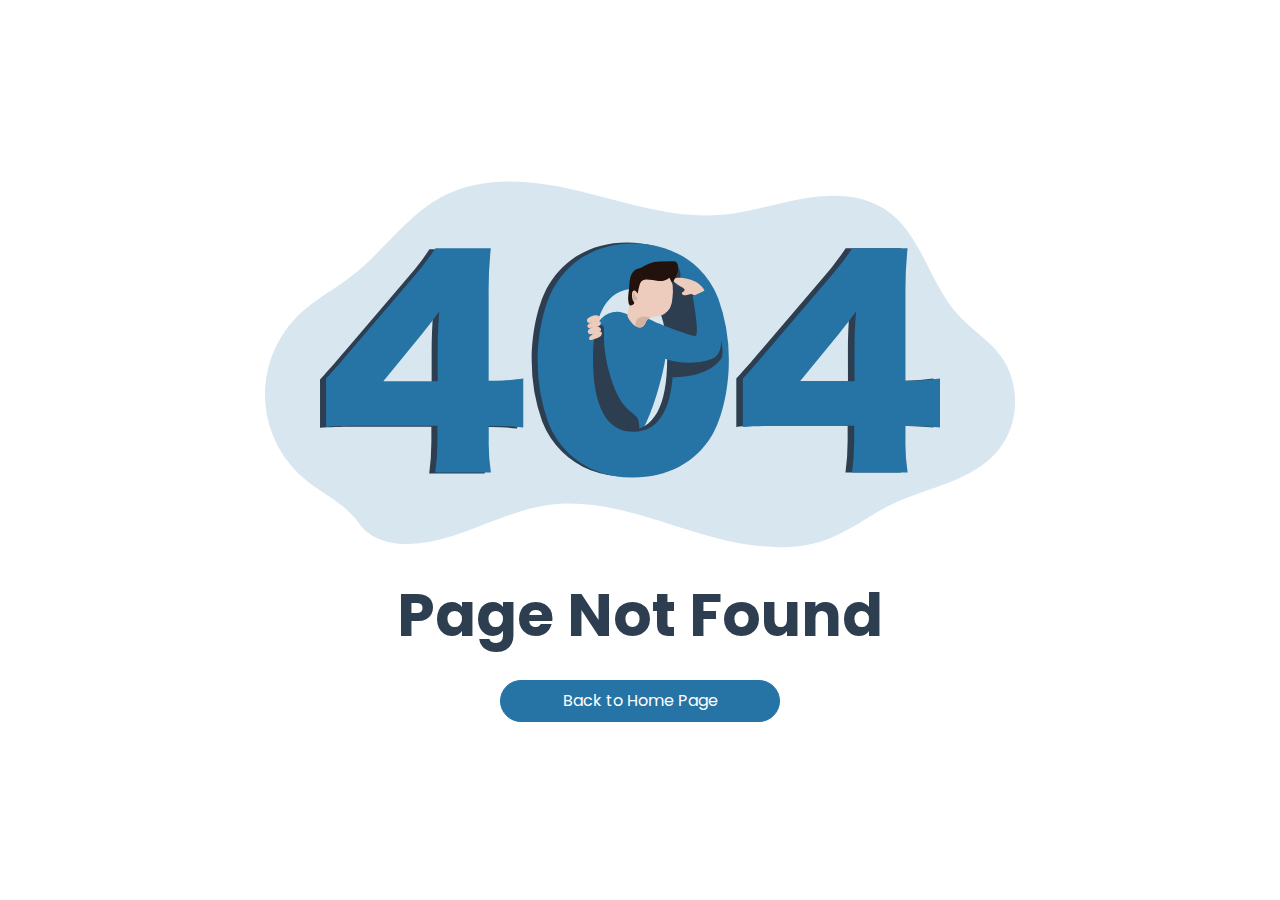
<file: page-404.html>
<!DOCTYPE html>
<html lang="en">
<head>
    <meta charset="UTF-8">
    <meta name="viewport" content="width=device-width, initial-scale=1.0">
    <title>Cleaning | Page Not Found</title>
    <link rel="icon" href="./images/logos/favicon-32x32.png" type="image/png">
    <link rel="stylesheet" href="./styles/reset.css">
    <link rel="stylesheet" href="./styles/app.css">
    <link rel="stylesheet" href="./styles/page-404.css">
    <link rel="stylesheet" href="./styles/responsive.css">
    <script>
        if (localStorage.getItem("theme") === "dark") {
            document.documentElement.classList.add("dark");
        }
    </script>

</head>
<body>
   
  


<main class="main">

<div class="container">
    <div class="wrapper flex-center">
        <!-- Icon -->
        <div class="page-404-icon__wrapper">
            <svg class="page-404-icon" viewBox="0 0 420.07 204.87">
                <g transform="translate(-.27 -63.77)">
                    <path class="page-404-icon__background" d="m24.31 232a61.89 61.89 0 0 1 -6.31-92.33c9.16-9.24 21-15.18 31.16-23.18 17.57-13.75 30.58-33.61 50.18-44.11 23.6-12.65 52.2-9.31 78.12-3s51.96 15.35 78.54 13.07c15.83-1.37 31.07-6.73 46.75-9.34s32.88-2.14 46 7c19.1 13.39 23.64 40.45 39.31 57.9 7.59 8.46 17.67 14.48 24.39 23.68 10.81 14.79 10.53 37-.65 51.51-14.32 18.55-40.16 21.49-61 31.69-11.6 5.68-22 13.87-34 18.63-25.22 10-53.59 3.49-79.45-4.59s-52.5-17.8-79.27-13.84c-25 3.72-47.53 19.15-72.74 21.49-11.7 1.09-25.06-1-32.21-11.1-7.69-10.83-18.41-15.48-28.82-23.48z" fill="currentColor"/>
                    <path class="page-404-icon__number-shadow" d="m31.09 174.69c6.79-7.55 6.79-7.55 14.49-16.61l32.77-38.35c7.25-8.31 10.12-12.08 14-18h31a217 217 0 0 0 -1.21 25.06v49.11h4.38a105.88 105.88 0 0 0 15-1.21v27.48a120.64 120.64 0 0 0 -14.8-.9h-4.53v7.55a105.46 105.46 0 0 0 1.21 18.57h-31.16a131 131 0 0 0 1.21-18.87v-7.4h-42.73c-9.82 0-14 .15-19.63.6zm62.51-16c0-6.8.3-15.1.91-21.75-3 4.23-5.29 7.25-9.36 12.38l-22.05 26.88h30.5z" fill="currentColor"/>
                    <path class="page-404-icon__shirt" d="m199.13 136.82c3 .5 5.79 2.34 8.8 3 2.63.6 5.4.29 8 1.21 4.85 1.72 8 7.57 8.69 13.44s-.54 11.81-1.94 17.51c-3.68 15.02-8.68 30.02-17.68 41.41-.63.79-1.39 1.62-2.32 1.6a3.22 3.22 0 0 1 -1.73-.81 28.88 28.88 0 0 1 -5.15-4.51c-2.4-2.89-3.79-6.7-5-10.48-3.41-10.64-9.92-17.38-11.13-28.66-1.32-11.83 5.15-36.07 19.46-33.71z" fill="currentColor"/>
                    <path class="page-404-icon__shirt-shadow" d="m189.45 144.4a5.39 5.39 0 0 0 -3.71.67 10.08 10.08 0 0 0 -4.59 6.54 25.28 25.28 0 0 0 -.29 8.19 110.85 110.85 0 0 0 4.63 23.58c.7 2.22-1.3 7.49.15 9.31 1.18 1.48.59 10.37 2.13 11.47 4.27 3.08 13.14 1.38 17.41 4.46 5.53 4 5.16-6.56 4.28-10.91-1-4.85-8.51-4-14.26-20.38-7.65-21.8-3.79-32.48-5.75-32.93z" fill="currentColor"/>
                    <path class="page-404-icon__number-shadow" d="m264.24 174.13c6.79-7.55 6.79-7.55 14.49-16.61l32.77-38.36a150.72 150.72 0 0 0 14-18h31a217 217 0 0 0 -1.21 25.07v49.08h4.38a107.39 107.39 0 0 0 14.95-1.21v27.48a118.69 118.69 0 0 0 -14.8-.91h-4.53v7.55a105.32 105.32 0 0 0 1.21 18.57h-31.11a131 131 0 0 0 1.21-18.79v-7.4h-42.73c-9.82 0-14.05.15-19.63.61zm62.51-16c0-6.8.3-15.1.9-21.74-3 4.22-5.28 7.24-9.36 12.38l-22 26.88h30.5z" fill="currentColor"/>
                    <path class="page-404-icon__number-shadow" d="m166.53 214.94a47.64 47.64 0 0 1 -11-16.77 100.34 100.34 0 0 1 -5.89-34.58c0-15.85 3.78-32.31 9.52-41.82 9.21-15.41 24.91-23.86 43.94-23.86 14.65 0 27.48 5 36.69 14a47.6 47.6 0 0 1 11 16.76 100.62 100.62 0 0 1 5.88 34.73c0 15.86-3.77 32.47-9.51 42-9.06 15.12-24.91 23.6-44.09 23.6-14.8 0-27.33-4.86-36.54-14.06zm14-52.55c0 27 7.7 40.92 22.65 40.92s22.35-13.59 22.35-40.47c0-25.82-7.85-39.41-22.5-39.41-14.15 0-22.46 14.34-22.46 38.96z" fill="currentColor"/>
                    <path class="page-404-icon__number" d="m34.48 174.13c6.8-7.55 6.8-7.55 14.5-16.61l32.77-38.36a150.72 150.72 0 0 0 14-18h31a217 217 0 0 0 -1.21 25.07v49.08h4.38a107.39 107.39 0 0 0 15-1.21v27.48a118.69 118.69 0 0 0 -14.8-.91h-4.53v7.55a105.32 105.32 0 0 0 1.21 18.57h-31.16a131 131 0 0 0 1.21-18.79v-7.4h-42.74c-9.81 0-14 .15-19.63.61zm62.52-16c0-6.8.3-15.1.9-21.74-3 4.22-5.28 7.24-9.36 12.38l-22 26.88h30.46z" fill="currentColor"/>
                    <path class="page-404-icon__number" d="m169.92 215.5a47.62 47.62 0 0 1 -11-16.76 100.34 100.34 0 0 1 -5.92-34.58c0-15.85 3.78-32.31 9.52-41.83 9.21-15.4 24.91-23.85 43.94-23.85 14.64 0 27.48 5 36.69 14a47.48 47.48 0 0 1 11 16.76 100.35 100.35 0 0 1 5.92 34.76c0 15.85-3.77 32.47-9.51 42-9.06 15.1-24.92 23.55-44.09 23.55-14.8-.01-27.33-4.84-36.55-14.05zm14.08-52.5c0 27 7.7 40.92 22.65 40.92 14.8 0 22.35-13.59 22.35-40.46 0-25.83-7.86-39.42-22.5-39.42-14.23-.04-22.5 14.3-22.5 38.96z" fill="currentColor"/>
                    <path class="page-404-icon__head-shadow" d="m231.1 110.45a7.06 7.06 0 0 1 2.71 7.34 14.34 14.34 0 0 1 9.74 5.2 18.8 18.8 0 0 1 3.75 9.77 51.3 51.3 0 0 1 -.23 10.58 11 11 0 0 1 -.74 3.54 7.5 7.5 0 0 1 -5.13 3.85 22.09 22.09 0 0 1 -6.6.31l-5.25-.28a1.08 1.08 0 0 1 -.5-.11 1 1 0 0 1 -.35-.72c-.36-2.15-.91-3.09-1.3-5.24a33.51 33.51 0 0 0 -5.6-12.59 4.72 4.72 0 0 1 -1-1.95 5.29 5.29 0 0 1 .64-2.86 39.39 39.39 0 0 0 1.76-5.29 55.82 55.82 0 0 1 1.65-6.38 9.36 9.36 0 0 1 4-5.08" fill="currentColor"/>
                    <path class="page-404-icon__arm-shadow" d="m228.65 173.26s19.22 1.7 28-10c3.5-4.64-4.3-26.5-4.3-26.5l-8.87 15.88-14 3.18z" fill="currentColor"/>
                    <path class="page-404-icon__number" d="m267.92 174.13c6.79-7.55 6.79-7.55 14.49-16.61l32.77-38.36c7.25-8.3 10.12-12.08 14-18h31a217 217 0 0 0 -1.18 25.1v49.08h4.38a107.39 107.39 0 0 0 14.95-1.21v27.48a118.69 118.69 0 0 0 -14.8-.91h-4.53v7.55a105.32 105.32 0 0 0 1.21 18.57h-31.14a131 131 0 0 0 1.21-18.82v-7.4h-42.73c-9.82 0-14.05.15-19.63.61zm62.51-16c0-6.8.3-15.1.91-21.74-3 4.22-5.29 7.24-9.36 12.38l-22.05 26.88h30.5z" fill="currentColor"/>
                    <g class="page-404-icon__hand" fill="currentColor">
                        <path d="m183.55 139.06a10.18 10.18 0 0 0 -1.5.69 3.47 3.47 0 0 0 -1.16.95 1.48 1.48 0 0 0 -.2 1.43 1.86 1.86 0 0 0 1.93.81c1.23-.12 2.37-.73 3.6-.94s2.39-1.06 1.52-2.37-2.96-1.03-4.19-.57z"/>
                        <path d="m187.47 142c-1.8-.47-3.68.32-5.3 1.23a3.13 3.13 0 0 0 -1 .77 1 1 0 0 0 .69 1.78 3.39 3.39 0 0 0 1.1-.07l2.49-.43a5.34 5.34 0 0 0 1.67-.48c1.13-.66 2.09-2.37.35-2.8z"/>
                        <path d="m184 145.31a11.38 11.38 0 0 0 -1.5.7 3.47 3.47 0 0 0 -1.16 1 1.49 1.49 0 0 0 -.2 1.42 1.86 1.86 0 0 0 1.93.81c1.23-.12 2.37-.73 3.6-.94s2.39-1.05 1.52-2.37-2.98-1.08-4.19-.62z"/>
                        <path d="m187.88 147.83c-1.85-.15-3.56 1-5 2.14a3.28 3.28 0 0 0 -.87.95 1 1 0 0 0 1 1.62 3.3 3.3 0 0 0 1.06-.26l2.37-.87a5.34 5.34 0 0 0 1.57-.77c.99-.82 1.66-2.64-.13-2.81z"/>
                        <path d="m240.88 119.6a20.16 20.16 0 0 0 -9.35-1.95 3.9 3.9 0 0 0 -1.6.26 1.4 1.4 0 0 0 -.84 1.28 1.94 1.94 0 0 0 .76 1.18 17 17 0 0 0 3.94 2.68 3.51 3.51 0 0 1 1.16.75 1.06 1.06 0 0 1 .17 1.27c-.33.46-1.09.48-1.34 1-.33.65.5 1.29 1.22 1.41a4.43 4.43 0 0 0 2.28-.21 4.25 4.25 0 0 1 1.64-.46 4 4 0 0 1 1.56.71c1.58.9 6.49.93 6.18-1.81-.29-2.54-3.76-5.06-5.78-6.11z"/>
                    </g>
                    <path class="page-404-icon__arm" d="m216.72 141.65s22.11 9.11 24.64 8.64-1.56-22.29-1.56-22.29l7.54-3.45s17 33.7 3.08 38.6a40.45 40.45 0 0 1 -26.48-.28z" fill="currentColor"/>
                    <path class="page-404-icon__face" d="m228.48 129a14.94 14.94 0 0 1 -1.36 5.66 10 10 0 0 1 -7.55 4.77 22.39 22.39 0 0 0 -3.34.47 3.15 3.15 0 0 0 -2.29 1.91c-.89 2.16-1.81 4.35-4.68 3.62a3.6 3.6 0 0 1 -.78-.27 7.72 7.72 0 0 1 -2.39-1.75 14.39 14.39 0 0 1 -2.18-2.84 4.15 4.15 0 0 1 -.62-1.58 5.16 5.16 0 0 1 .24-2.05c1-4 1.16-8.53 2.58-12.43a18.24 18.24 0 0 1 7.86-9.42c3.59-2.09 8.58-2.12 11.63.73a10.5 10.5 0 0 1 3 6.2 29.12 29.12 0 0 1 -.12 6.98z" fill="currentColor"/>
                    <path class="page-404-icon__hair" d="m204.16 124c.19-1.88.18-3.79.55-5.64a8 8 0 0 1 2.67-4.87 4.44 4.44 0 0 1 1.2-.68c.39-.14.8-.22 1.2-.33a15.76 15.76 0 0 0 3.34-1.66 16.49 16.49 0 0 1 5.12-2 22.74 22.74 0 0 1 3.69-.26q3.4-.06 6.83-.06a3.36 3.36 0 0 1 1.57.26 2.53 2.53 0 0 1 1.11 1.48 7.05 7.05 0 0 1 0 4.24 20.22 20.22 0 0 1 -1.75 3.92 6.84 6.84 0 0 1 -1.46 2.09c-.53-.92-1-1.87-1.48-2.83-1.53 1.59-3.94 2-6.14 1.83s-4.36-.74-6.56-.77a4 4 0 0 0 -2.94.87 4.6 4.6 0 0 0 -1 2 49.56 49.56 0 0 0 -1.13 5c-.26-.49-1.31-1.77-1.86-1.75a1.16 1.16 0 0 0 -.81.45c-.91 1-.46 4.67.38 5.73a1.44 1.44 0 0 1 .37.58 1.12 1.12 0 0 1 -.24.83 2.23 2.23 0 0 1 -1.9.78c-.88 0-1.05-1.68-1.14-2.3-.37-2.31.16-4.64.38-6.91z" fill="currentColor"/>
                    <path class="page-404-icon__ear-shadow" d="m207.67 128.22a1.67 1.67 0 0 1 -.16-.83 2.42 2.42 0 0 0 -.09-.85 1.09 1.09 0 0 0 -.51-.59.38.38 0 0 0 -.21 0 .39.39 0 0 0 -.23.28 5 5 0 0 0 .11 3.35 1.33 1.33 0 0 0 .77.86 1 1 0 0 0 .91-.28 1.23 1.23 0 0 0 .26-1.27c-.17-.4-.64-.31-.85-.67z" fill="currentColor"/>
                    <path class="page-404-icon__neck-shadow" d="m216.23 139.88a3.15 3.15 0 0 0 -2.29 1.91c-.89 2.16-1.81 4.35-4.68 3.62a3.6 3.6 0 0 1 -.78-.27 2.33 2.33 0 0 1 -.58-.75 2.69 2.69 0 0 1 .08-2.1 4.69 4.69 0 0 1 4.22-2.9 13.45 13.45 0 0 1 2.27.3c.46.06 1 0 1.42.05a.87.87 0 0 1 .34.14z" fill="currentColor"/>
                </g>
            </svg>
        </div>
        <!-- text -->
        <h2 class="main__text">Page Not Found</h2>
        <!-- btn -->
        <a href="index.html" class="btn"><span>Back to Home Page</span></a>
    </div>
</div>

</main>




</body>
</html>
</file>
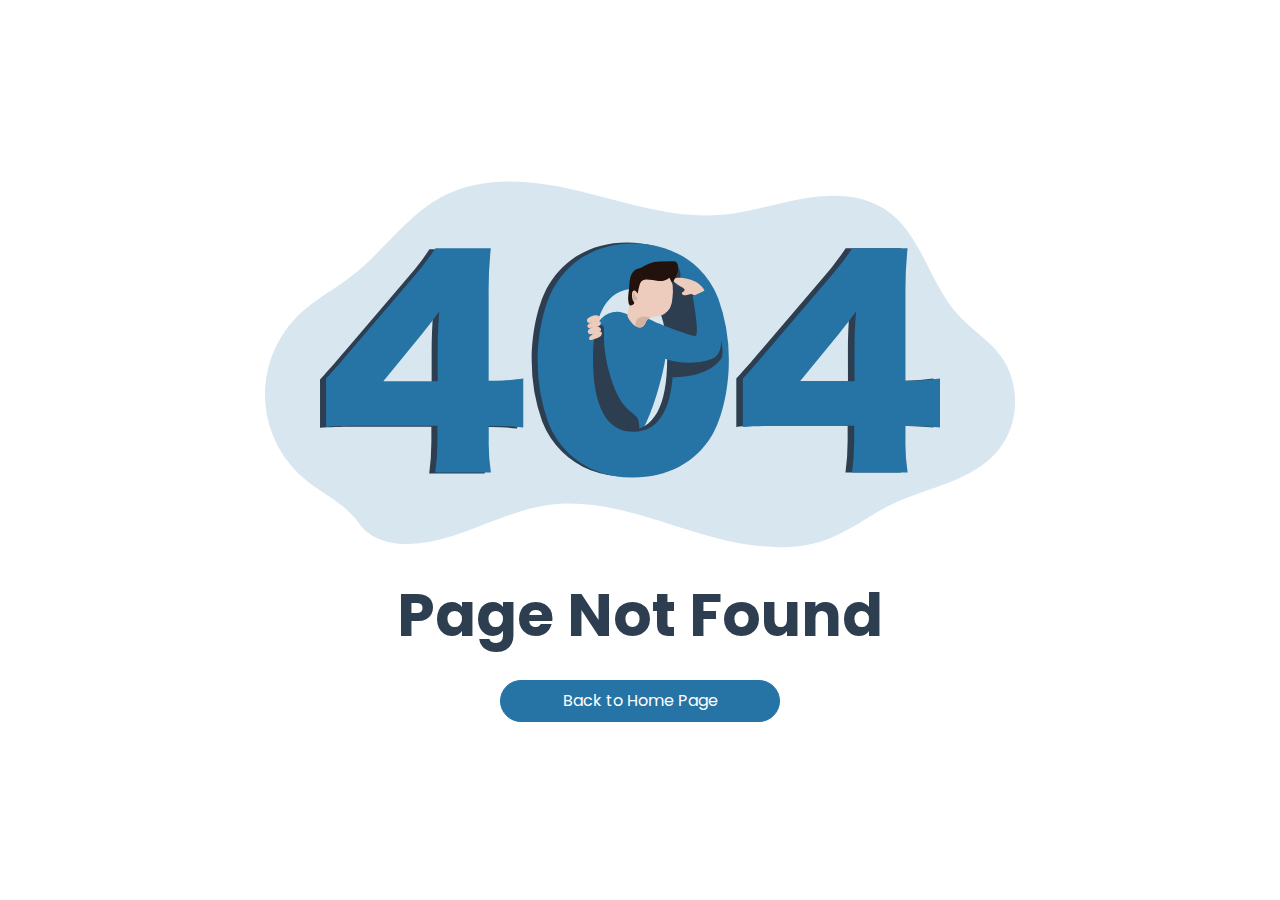
<file: service.html>
<!DOCTYPE html>
<html lang="en">

<head>
    <meta charset="UTF-8">
    <meta name="viewport" content="width=device-width, initial-scale=1.0">
    <title>Cleaning | </title>
    <link rel="icon" href="./images/logos/favicon-32x32.png" type="image/png">
    <link rel="stylesheet" href="./styles/reset.css">
    <link rel="stylesheet" href="./styles/app.css">
    <link rel="stylesheet" href="./styles/service.css">
    <link rel="stylesheet" href="./styles/responsive.css">
    <link rel="stylesheet" href="./styles/swiper-bundle.min.css">
    <link rel="stylesheet" href="./styles/aos.css">

</head>

<body>

    <!-- SVGs -->
    <svg class="hidden">
        <symbol id="calendar-days" fill="none" viewBox="0 0 24 24" stroke-width="1.5" stroke="currentColor">
            <path stroke-linecap="round" stroke-linejoin="round"
                d="M6.75 3v2.25M17.25 3v2.25M3 18.75V7.5a2.25 2.25 0 0 1 2.25-2.25h13.5A2.25 2.25 0 0 1 21 7.5v11.25m-18 0A2.25 2.25 0 0 0 5.25 21h13.5A2.25 2.25 0 0 0 21 18.75m-18 0v-7.5A2.25 2.25 0 0 1 5.25 9h13.5A2.25 2.25 0 0 1 21 11.25v7.5m-9-6h.008v.008H12v-.008ZM12 15h.008v.008H12V15Zm0 2.25h.008v.008H12v-.008ZM9.75 15h.008v.008H9.75V15Zm0 2.25h.008v.008H9.75v-.008ZM7.5 15h.008v.008H7.5V15Zm0 2.25h.008v.008H7.5v-.008Zm6.75-4.5h.008v.008h-.008v-.008Zm0 2.25h.008v.008h-.008V15Zm0 2.25h.008v.008h-.008v-.008Zm2.25-4.5h.008v.008H16.5v-.008Zm0 2.25h.008v.008H16.5V15Z" />
        </symbol>
        <symbol id="user-circle" fill="none" viewBox="0 0 24 24" stroke-width="1.5" stroke="currentColor">
            <path stroke-linecap="round" stroke-linejoin="round"
                d="M17.982 18.725A7.488 7.488 0 0 0 12 15.75a7.488 7.488 0 0 0-5.982 2.975m11.963 0a9 9 0 1 0-11.963 0m11.963 0A8.966 8.966 0 0 1 12 21a8.966 8.966 0 0 1-5.982-2.275M15 9.75a3 3 0 1 1-6 0 3 3 0 0 1 6 0Z" />
        </symbol>
        <symbol id="arrow-left-start-on-rectangle" fill="none" viewBox="0 0 24 24" stroke-width="1.5"
            stroke="currentColor">
            <path stroke-linecap="round" stroke-linejoin="round"
                d="M8.25 9V5.25A2.25 2.25 0 0 1 10.5 3h6a2.25 2.25 0 0 1 2.25 2.25v13.5A2.25 2.25 0 0 1 16.5 21h-6a2.25 2.25 0 0 1-2.25-2.25V15m-3 0-3-3m0 0 3-3m-3 3H15" />
        </symbol>
        <symbol id="arrow-left-end-on-rectangle" fill="none" viewBox="0 0 24 24" stroke-width="1.5"
            stroke="currentColor">
            <path stroke-linecap="round" stroke-linejoin="round"
                d="M15.75 9V5.25A2.25 2.25 0 0 0 13.5 3h-6a2.25 2.25 0 0 0-2.25 2.25v13.5A2.25 2.25 0 0 0 7.5 21h6a2.25 2.25 0 0 0 2.25-2.25V15M12 9l-3 3m0 0 3 3m-3-3h12.75" />
        </symbol>
        <symbol id="user" version="1.1" viewBox="0 0 24 24" fill="currentColor">
            <path
                d="M12,4A4,4 0 0,1 16,8A4,4 0 0,1 12,12A4,4 0 0,1 8,8A4,4 0 0,1 12,4M12,14C16.42,14 20,15.79 20,18V20H4V18C4,15.79 7.58,14 12,14Z" />
        </symbol>
        <symbol id="sparkles" fill="none" viewBox="0 0 24 24" stroke-width="1.5" stroke="currentColor">
            <path stroke-linecap="round" stroke-linejoin="round"
                d="M9.813 15.904 9 18.75l-.813-2.846a4.5 4.5 0 0 0-3.09-3.09L2.25 12l2.846-.813a4.5 4.5 0 0 0 3.09-3.09L9 5.25l.813 2.846a4.5 4.5 0 0 0 3.09 3.09L15.75 12l-2.846.813a4.5 4.5 0 0 0-3.09 3.09ZM18.259 8.715 18 9.75l-.259-1.035a3.375 3.375 0 0 0-2.455-2.456L14.25 6l1.036-.259a3.375 3.375 0 0 0 2.455-2.456L18 2.25l.259 1.035a3.375 3.375 0 0 0 2.456 2.456L21.75 6l-1.035.259a3.375 3.375 0 0 0-2.456 2.456ZM16.894 20.567 16.5 21.75l-.394-1.183a2.25 2.25 0 0 0-1.423-1.423L13.5 18.75l1.183-.394a2.25 2.25 0 0 0 1.423-1.423l.394-1.183.394 1.183a2.25 2.25 0 0 0 1.423 1.423l1.183.394-1.183.394a2.25 2.25 0 0 0-1.423 1.423Z" />
        </symbol>
        <symbol id="sun" fill="none" viewBox="0 0 24 24" stroke-width="1.5" stroke="currentColor">
            <path stroke-linecap="round" stroke-linejoin="round"
                d="M12 3v2.25m6.364.386-1.591 1.591M21 12h-2.25m-.386 6.364-1.591-1.591M12 18.75V21m-4.773-4.227-1.591 1.591M5.25 12H3m4.227-4.773L5.636 5.636M15.75 12a3.75 3.75 0 1 1-7.5 0 3.75 3.75 0 0 1 7.5 0Z" />
        </symbol>
        <symbol id="moon" fill="none" viewBox="0 0 24 24" stroke-width="1.5" stroke="currentColor">
            <path stroke-linecap="round" stroke-linejoin="round"
                d="M21.752 15.002A9.72 9.72 0 0 1 18 15.75c-5.385 0-9.75-4.365-9.75-9.75 0-1.33.266-2.597.748-3.752A9.753 9.753 0 0 0 3 11.25C3 16.635 7.365 21 12.75 21a9.753 9.753 0 0 0 9.002-5.998Z" />
        </symbol>
        <symbol id="bar-3" fill="none" viewBox="0 0 24 24" stroke-width="1.5" stroke="currentColor">
            <path stroke-linecap="round" stroke-linejoin="round" d="M3.75 6.75h16.5M3.75 12h16.5m-16.5 5.25h16.5" />
        </symbol>
        <symbol id="x-mark" fill="none" viewBox="0 0 24 24" stroke-width="1.5" stroke="currentColor">
            <path stroke-linecap="round" stroke-linejoin="round" d="M6 18 18 6M6 6l12 12" />
        </symbol>
        <symbol id="chevron-down" fill="none" viewBox="0 0 24 24" stroke-width="1.5" stroke="currentColor">
            <path stroke-linecap="round" stroke-linejoin="round" d="m19.5 8.25-7.5 7.5-7.5-7.5" />
        </symbol>
        <symbol id="home-shape" viewBox="0 0 1920 89" fill="none">
            <path d="M943.101 0L1920 88.5H0L943.101 0Z" fill="currentColor" />
        </symbol>
        <symbol id="map-pin" fill="none" viewBox="0 0 24 24" stroke-width="1" stroke="currentColor">
            <path stroke-linecap="round" stroke-linejoin="round" d="M15 10.5a3 3 0 1 1-6 0 3 3 0 0 1 6 0Z" />
            <path stroke-linecap="round" stroke-linejoin="round"
                d="M19.5 10.5c0 7.142-7.5 11.25-7.5 11.25S4.5 17.642 4.5 10.5a7.5 7.5 0 1 1 15 0Z" />
        </symbol>
        <symbol id="phone" fill="none" viewBox="0 0 24 24" stroke-width="1" stroke="currentColor">
            <path stroke-linecap="round" stroke-linejoin="round"
                d="M2.25 6.75c0 8.284 6.716 15 15 15h2.25a2.25 2.25 0 0 0 2.25-2.25v-1.372c0-.516-.351-.966-.852-1.091l-4.423-1.106c-.44-.11-.902.055-1.173.417l-.97 1.293c-.282.376-.769.542-1.21.38a12.035 12.035 0 0 1-7.143-7.143c-.162-.441.004-.928.38-1.21l1.293-.97c.363-.271.527-.734.417-1.173L6.963 3.102a1.125 1.125 0 0 0-1.091-.852H4.5A2.25 2.25 0 0 0 2.25 4.5v2.25Z" />
        </symbol>
        <symbol id="envelope" fill="none" viewBox="0 0 24 24" stroke-width="1" stroke="currentColor">
            <path stroke-linecap="round" stroke-linejoin="round"
                d="M21.75 6.75v10.5a2.25 2.25 0 0 1-2.25 2.25h-15a2.25 2.25 0 0 1-2.25-2.25V6.75m19.5 0A2.25 2.25 0 0 0 19.5 4.5h-15a2.25 2.25 0 0 0-2.25 2.25m19.5 0v.243a2.25 2.25 0 0 1-1.07 1.916l-7.5 4.615a2.25 2.25 0 0 1-2.36 0L3.32 8.91a2.25 2.25 0 0 1-1.07-1.916V6.75" />
        </symbol>
        <symbol id="star" viewBox="0 0 24 24" stroke-width="1.5" stroke="currentColor">
            <path stroke-linecap="round" stroke-linejoin="round"
                d="M11.48 3.499a.562.562 0 0 1 1.04 0l2.125 5.111a.563.563 0 0 0 .475.345l5.518.442c.499.04.701.663.321.988l-4.204 3.602a.563.563 0 0 0-.182.557l1.285 5.385a.562.562 0 0 1-.84.61l-4.725-2.885a.562.562 0 0 0-.586 0L6.982 20.54a.562.562 0 0 1-.84-.61l1.285-5.386a.562.562 0 0 0-.182-.557l-4.204-3.602a.562.562 0 0 1 .321-.988l5.518-.442a.563.563 0 0 0 .475-.345L11.48 3.5Z" />
        </symbol>
        <symbol id="chevron-right" fill="none" viewBox="0 0 24 24" stroke-width="1.5" stroke="currentColor">
            <path stroke-linecap="round" stroke-linejoin="round" d="m8.25 4.5 7.5 7.5-7.5 7.5" />
        </symbol>
        <symbol id="instagram" viewBox="0 0 24 24">
            <path
                d="M 8 3 C 5.243 3 3 5.243 3 8 L 3 16 C 3 18.757 5.243 21 8 21 L 16 21 C 18.757 21 21 18.757 21 16 L 21 8 C 21 5.243 18.757 3 16 3 L 8 3 z M 8 5 L 16 5 C 17.654 5 19 6.346 19 8 L 19 16 C 19 17.654 17.654 19 16 19 L 8 19 C 6.346 19 5 17.654 5 16 L 5 8 C 5 6.346 6.346 5 8 5 z M 17 6 A 1 1 0 0 0 16 7 A 1 1 0 0 0 17 8 A 1 1 0 0 0 18 7 A 1 1 0 0 0 17 6 z M 12 7 C 9.243 7 7 9.243 7 12 C 7 14.757 9.243 17 12 17 C 14.757 17 17 14.757 17 12 C 17 9.243 14.757 7 12 7 z M 12 9 C 13.654 9 15 10.346 15 12 C 15 13.654 13.654 15 12 15 C 10.346 15 9 13.654 9 12 C 9 10.346 10.346 9 12 9 z">
            </path>
        </symbol>
        <symbol id="x" viewBox="0 0 24 24">
            <path
                d="M 2.3671875 3 L 9.4628906 13.140625 L 2.7402344 21 L 5.3808594 21 L 10.644531 14.830078 L 14.960938 21 L 21.871094 21 L 14.449219 10.375 L 20.740234 3 L 18.140625 3 L 13.271484 8.6875 L 9.2988281 3 L 2.3671875 3 z M 6.2070312 5 L 8.2558594 5 L 18.033203 19 L 16.001953 19 L 6.2070312 5 z">
            </path>
        </symbol>
        <symbol id="youtube" viewBox="0 0 24 24">
            <path
                d="M 12 4 C 12 4 5.7455469 3.9999687 4.1855469 4.4179688 C 3.3245469 4.6479688 2.6479687 5.3255469 2.4179688 6.1855469 C 1.9999687 7.7455469 2 12 2 12 C 2 12 1.9999687 16.254453 2.4179688 17.814453 C 2.6479687 18.675453 3.3255469 19.352031 4.1855469 19.582031 C 5.7455469 20.000031 12 20 12 20 C 12 20 18.254453 20.000031 19.814453 19.582031 C 20.674453 19.352031 21.352031 18.674453 21.582031 17.814453 C 22.000031 16.254453 22 12 22 12 C 22 12 22.000031 7.7455469 21.582031 6.1855469 C 21.352031 5.3255469 20.674453 4.6479688 19.814453 4.4179688 C 18.254453 3.9999687 12 4 12 4 z M 12 6 C 14.882 6 18.490875 6.1336094 19.296875 6.3496094 C 19.465875 6.3946094 19.604391 6.533125 19.650391 6.703125 C 19.891391 7.601125 20 10.342 20 12 C 20 13.658 19.891391 16.397875 19.650391 17.296875 C 19.605391 17.465875 19.466875 17.604391 19.296875 17.650391 C 18.491875 17.866391 14.882 18 12 18 C 9.119 18 5.510125 17.866391 4.703125 17.650391 C 4.534125 17.605391 4.3956094 17.466875 4.3496094 17.296875 C 4.1086094 16.398875 4 13.658 4 12 C 4 10.342 4.1086094 7.6011719 4.3496094 6.7011719 C 4.3946094 6.5331719 4.533125 6.3946094 4.703125 6.3496094 C 5.508125 6.1336094 9.118 6 12 6 z M 10 8.5351562 L 10 15.464844 L 16 12 L 10 8.5351562 z">
            </path>
        </symbol>
        <symbol id="telegram" viewBox="0 0 24 24">
            <path
                d="M 20.572266 3.0117188 C 20.239891 2.9764687 19.878625 3.028375 19.515625 3.171875 C 19.065625 3.348875 12.014406 6.3150313 5.4414062 9.0820312 L 3.2695312 9.9960938 C 2.4285313 10.337094 2.0039062 10.891672 2.0039062 11.638672 C 2.0039062 12.161672 2.22525 12.871063 3.28125 13.289062 L 6.9472656 14.757812 C 7.2642656 15.708813 8.0005469 17.916906 8.1855469 18.503906 C 8.2955469 18.851906 8.5733906 19.728594 9.2753906 19.933594 C 9.4193906 19.982594 9.5696563 20.007813 9.7226562 20.007812 C 10.165656 20.007812 10.484625 19.801641 10.640625 19.681641 L 12.970703 17.710938 L 15.800781 20.328125 C 15.909781 20.439125 16.486719 21 17.261719 21 C 18.228719 21 18.962234 20.195016 19.115234 19.416016 C 19.198234 18.989016 21.927734 5.2870625 21.927734 5.2890625 C 22.172734 4.1900625 21.732219 3.6199531 21.449219 3.3769531 C 21.206719 3.1694531 20.904641 3.0469688 20.572266 3.0117188 z M 19.910156 5.171875 C 19.533156 7.061875 17.478016 17.378234 17.166016 18.865234 L 13.029297 15.039062 L 10.222656 17.416016 L 11 14.375 C 11 14.375 16.362547 8.9468594 16.685547 8.6308594 C 16.945547 8.3778594 17 8.2891719 17 8.2011719 C 17 8.0841719 16.939781 8 16.800781 8 C 16.675781 8 16.506016 8.1197812 16.416016 8.1757812 C 15.272669 8.8885973 10.404094 11.662239 8.0078125 13.025391 L 4.53125 11.636719 L 6.21875 10.927734 C 10.51775 9.1177344 18.174156 5.893875 19.910156 5.171875 z">
            </path>
        </symbol>
        <symbol id="plus" viewBox="0 0 20 20" fill="currentColor">
            <path
                d="M10.75 4.75a.75.75 0 0 0-1.5 0v4.5h-4.5a.75.75 0 0 0 0 1.5h4.5v4.5a.75.75 0 0 0 1.5 0v-4.5h4.5a.75.75 0 0 0 0-1.5h-4.5v-4.5Z" />
        </symbol>
        <symbol id="minus" viewBox="0 0 20 20" fill="currentColor">
            <path fill-rule="evenodd" d="M4 10a.75.75 0 0 1 .75-.75h10.5a.75.75 0 0 1 0 1.5H4.75A.75.75 0 0 1 4 10Z"
                clip-rule="evenodd" />
        </symbol>

        <!-- companies logos -->
        <symbol id="amazon" viewBox="163.5 163.50000000000003 285 285" xmlns="http://www.w3.org/2000/svg">
            <g clip-rule="evenodd" fill-rule="evenodd">
                <path
                    d="m340.3 330.2c-16.5 12.2-40.5 18.7-61.2 18.7-29 0-55-10.7-74.8-28.5-1.5-1.4-.2-3.3 1.7-2.2 21.3 12.4 47.6 19.8 74.8 19.8 18.3 0 38.5-3.8 57.1-11.7 2.8-1.1 5.1 1.9 2.4 3.9z"
                    fill="#f90" />
                <path
                    d="m347.2 322.3c-2.1-2.7-14-1.3-19.3-.6-1.6.2-1.9-1.2-.4-2.2 9.5-6.7 25-4.7 26.8-2.5s-.5 17.8-9.4 25.2c-1.4 1.1-2.7.5-2.1-1 2-5 6.5-16.1 4.4-18.9z"
                    fill="#f90" />
                <path
                    d="m328.2 272.5v-6.5c0-1 .7-1.6 1.6-1.6h29c.9 0 1.7.7 1.7 1.6v5.5c0 .9-.8 2.1-2.2 4.1l-15 21.4c5.6-.1 11.5.7 16.5 3.5 1.1.6 1.4 1.6 1.5 2.5v6.9c0 1-1 2.1-2.1 1.5-8.9-4.7-20.8-5.2-30.6.1-1 .5-2.1-.5-2.1-1.5v-6.6c0-1 0-2.8 1.1-4.4l17.4-24.9h-15.1c-.9 0-1.7-.7-1.7-1.6zm-105.7 40.3h-8.8c-.8-.1-1.5-.7-1.6-1.5v-45.2c0-.9.8-1.6 1.7-1.6h8.2c.9 0 1.5.7 1.6 1.5v5.9h.2c2.1-5.7 6.2-8.4 11.6-8.4 5.5 0 9 2.7 11.4 8.4 2.1-5.7 7-8.4 12.2-8.4 3.7 0 7.7 1.5 10.2 5 2.8 3.8 2.2 9.3 2.2 14.2v28.6c0 .9-.8 1.6-1.7 1.6h-8.7c-.9-.1-1.6-.8-1.6-1.6v-24c0-1.9.2-6.7-.2-8.5-.7-3-2.6-3.9-5.2-3.9-2.1 0-4.4 1.4-5.3 3.7s-.8 6.1-.8 8.7v24c0 .9-.8 1.6-1.7 1.6h-8.8c-.9-.1-1.6-.8-1.6-1.6v-24c0-5 .8-12.5-5.4-12.5-6.3 0-6.1 7.2-6.1 12.5v24c-.1.8-.8 1.5-1.8 1.5zm163-49.3c13.1 0 20.2 11.2 20.2 25.5 0 13.8-7.8 24.8-20.2 24.8-12.8 0-19.8-11.2-19.8-25.2-.1-14.1 7-25.1 19.8-25.1zm0 9.3c-6.5 0-6.9 8.9-6.9 14.4s-.1 17.3 6.8 17.3c6.8 0 7.2-9.5 7.2-15.3 0-3.8-.2-8.4-1.3-12-1-3.2-3-4.4-5.8-4.4zm37.1 40h-8.8c-.9-.1-1.6-.8-1.6-1.6v-45.3c.1-.8.8-1.5 1.7-1.5h8.2c.8 0 1.4.6 1.6 1.3v6.9h.2c2.5-6.2 5.9-9.1 12-9.1 3.9 0 7.8 1.4 10.3 5.3 2.3 3.6 2.3 9.7 2.3 14.1v28.5c-.1.8-.8 1.4-1.7 1.4h-8.8c-.8-.1-1.5-.7-1.6-1.4v-24.6c0-5 .6-12.2-5.5-12.2-2.1 0-4.1 1.4-5.1 3.6-1.2 2.8-1.4 5.5-1.4 8.6v24.4c-.1.9-.9 1.6-1.8 1.6zm-117.5-21.6c0 3.4.1 6.3-1.6 9.4-1.4 2.5-3.6 4-6.1 4-3.4 0-5.4-2.6-5.4-6.4 0-7.5 6.7-8.9 13.1-8.9zm8.9 21.5c-.6.5-1.4.6-2.1.2-2.9-2.4-3.5-3.6-5.1-5.9-4.8 4.9-8.3 6.4-14.5 6.4-7.4 0-13.2-4.6-13.2-13.7 0-7.2 3.9-12 9.4-14.4 4.8-2.1 11.5-2.5 16.6-3.1v-1.1c0-2.1.2-4.6-1.1-6.4-1.1-1.6-3.1-2.3-4.9-2.3-3.4 0-6.4 1.7-7.1 5.3-.2.8-.7 1.6-1.5 1.6l-8.5-.9c-.7-.2-1.5-.7-1.3-1.8 2-10.4 11.3-13.5 19.7-13.5 4.3 0 9.9 1.1 13.3 4.4 4.3 4 3.9 9.4 3.9 15.2v13.7c0 4.1 1.7 5.9 3.3 8.2.6.8.7 1.8 0 2.3-1.9 1.5-5.1 4.3-6.9 5.8zm-124.4-21.5c0 3.4.1 6.3-1.6 9.4-1.4 2.5-3.6 4-6.1 4-3.4 0-5.4-2.6-5.4-6.4 0-7.5 6.7-8.9 13.1-8.9zm8.8 21.5c-.6.5-1.4.6-2.1.2-2.9-2.4-3.5-3.6-5.1-5.9-4.8 4.9-8.3 6.4-14.5 6.4-7.4 0-13.2-4.6-13.2-13.7 0-7.2 3.9-12 9.4-14.4 4.8-2.1 11.5-2.5 16.6-3.1v-1.1c0-2.1.2-4.6-1.1-6.4-1.1-1.6-3.1-2.3-4.9-2.3-3.4 0-6.4 1.7-7.1 5.3-.2.8-.7 1.6-1.5 1.6l-8.5-.9c-.7-.2-1.5-.7-1.3-1.8 2-10.4 11.3-13.5 19.7-13.5 4.3 0 9.9 1.1 13.3 4.4 4.3 4 3.9 9.4 3.9 15.2v13.7c0 4.1 1.7 5.9 3.3 8.2.6.8.7 1.8 0 2.3-1.9 1.5-5.1 4.3-6.9 5.8z" />
            </g>
        </symbol>
        <symbol id="glorix" viewBox="0 0 24.835 8.726">
            <g fill="#cf4037">
                <path
                    d="M6.006 3.703l-.042.358c-.303 2.081-1.05 4.665-3.479 4.665-2.284 0-2.707-2.181-2.396-4.318C.395 2.315 1.463 0 3.737 0c1.256 0 2.066.861 2.341 2.081l-2.146.816c.028-.335-.1-.861-.471-.861-.967 0-1.167 1.936-1.26 2.573-.057.604-.313 2.081.5 2.081.556 0 .834-.716.896-1.208h-.772l.259-1.778h2.922zM5.708 8.58L6.913.308h1.872L7.58 8.58H5.708zM13.086 5.84c-.224 1.536-1.151 2.854-2.765 2.854S8.164 7.376 8.387 5.84s1.151-2.854 2.765-2.854c1.615-.001 2.158 1.318 1.934 2.854zm-2.865 0c-.081.56-.126 1.329.322 1.329.449 0 .628-.769.709-1.329s.126-1.328-.322-1.328-.627.767-.709 1.328zM16.76 5.259c-.159-.094-.363-.197-.497-.197-.697 0-.889.727-.972 1.298l-.323 2.22h-1.872l.798-5.48h1.881l-.258 1.049.016.021c.309-.675.865-1.215 1.558-1.184l-.331 2.273zM16.762 8.58l.798-5.48h1.872l-.798 5.48h-1.872zm.896-7.203c.094-.644.659-1.184 1.251-1.184.602 0 1.034.509.937 1.173-.095.654-.652 1.204-1.264 1.204-.601 0-1.021-.529-.924-1.193zM22.012 8.58l-.231-1.297c-.184.342-.337.674-.54 1.017l-.175.28h-2.091l1.939-2.823L19.85 3.1h2.139l.181 1.184h.019c.069-.146.119-.291.186-.426l.388-.758h2.072l-1.871 2.616L24.18 8.58h-2.168z" />
            </g>
        </symbol>
        <symbol id="rolf" viewBox="0 0 192.756 192.756">
            <g fill-rule="evenodd" clip-rule="evenodd">
                <path fill="" opacity="0" d="M0 0h192.756v192.756H0V0z" />
                <path
                    d="M118.959 133.545h-2.479l-.826-6.938-.99 6.938h-2.312l-1.487-9.912h1.651l1.156 8.26.992-8.26h1.816l1.157 8.26.992-8.26h1.65l-1.32 9.912zM128.869 133.545h-2.476l-.827-6.938-.992 6.938h-2.476l-1.323-9.912h1.653l.99 8.26 1.156-8.26h1.819l1.154 8.26.992-8.26h1.652l-1.322 9.912zM138.615 133.545h-2.312l-.992-6.938-.825 6.938h-2.478l-1.322-9.912h1.652l.992 8.26 1.156-8.26h1.817l.99 8.26h.166l.99-8.26h1.653l-1.487 9.912zM140.432 133.545h1.652v-1.818h-1.652v1.818zM146.875 126.441c0 1.156-.496 1.486-1.156 1.486h-1.156v-2.809h1.156c.66.001 1.156.167 1.156 1.323zm2.146 7.104v-.332c-.496 0-.496-.824-.496-1.65v-1.322c0-.66-.164-1.486-1.156-1.816.662 0 1.322-.826 1.322-2.312 0-1.322-.826-2.479-2.312-2.479h-3.469v9.912h1.652v-4.295h1.32c.66 0 .992.66.992 1.486v1.156c0 .66 0 1.32.33 1.652h1.817zM153.812 130.57c0 .992-.496 1.652-1.156 1.652-.826 0-1.156-.66-1.156-1.652v-3.963c0-1.156.33-1.652 1.156-1.652.66 0 1.156.66 1.156 1.652v3.963zm1.651-.164v-3.635c0-2.477-1.156-3.303-2.807-3.303-1.652 0-2.975.826-2.975 3.303v3.635c0 2.477 1.322 3.303 2.975 3.303 1.651 0 2.807-.826 2.807-3.303zM161.41 133.545v-1.488h-3.139v-8.424h-1.652v9.912h4.791zM164.053 125.119v2.313h2.808v1.652h-2.808v4.461h-1.817v-9.912h4.791v1.486h-2.974zM167.521 133.545h1.487v-1.818h-1.487v1.818zM174.295 133.545c-.33-.332-.496-.992-.496-1.652v-1.156c0-.826-.164-1.486-.99-1.486h-1.156v4.295h-1.818v-9.912h3.635c1.322 0 2.146 1.156 2.146 2.479 0 1.486-.494 2.312-1.32 2.312.99.33 1.32 1.156 1.32 1.816v1.322c0 .826 0 1.65.332 1.65v.332h-1.653zm-1.652-8.426h-.99v2.809h1.156c.494 0 1.156-.33 1.156-1.486s-.496-1.323-1.322-1.323zM179.58 133.709c-1.816 0-2.809-.99-2.809-2.809v-7.268h1.818v6.938c0 .992.33 1.652.99 1.652.826 0 1.156-.496 1.156-1.652v-6.938h1.652v7.268c.002 1.653-.825 2.809-2.807 2.809z" />
                <path
                    d="M189.656 69.784c-55.996-1.322-118.436 7.598-169.312 32.87-.991.496 1.321 7.27 1.817 10.076-1.487.826-3.139 1.652-4.625 2.479-1.487.826-.166 6.938-.331 9.91-3.799 2.148-7.599 4.295-11.232 6.443-2.643 1.65-.991 9.746-3.139 11.066 51.868-31.385 111.003-42.617 171.13-41.461 1.32.166 2.477-11.067 3.303-11.067h-.99c1.816 0 3.799 0 5.781-.165.33 0 .99-5.451 1.486-8.92 1.816 0 3.635.165 5.451.165-.495.001 1.653-11.396.661-11.396z"
                    fill="#7e8283" />
                <path fill="#fff"
                    d="M68.578 99.186h-8.425l3.469-12.058h3.799l-2.808 9.745h4.625l-.66 2.313zM87.904 89.44h-4.956l-.66 2.313h4.625l-.661 2.312h-4.625l-.826 2.808h5.121l-.661 2.313h-8.92l3.304-12.058h8.919l-.66 2.312zM100.623 89.275l-.496 5.286H97.98l2.479-5.286h.164zm2.973 9.911V87.128h-4.625l-6.937 12.058h3.799l1.156-2.312h2.974v2.312h3.633zM122.758 90.762h-3.469c.166-.496.166-.826.166-.991 0-.661-.332-.826-.992-.826-.99 0-1.486.661-1.486 1.321 0 .331.164.661.826.991l2.146 1.156c.992.496 1.486 1.156 1.486 2.312 0 1.817-1.156 4.792-5.945 4.792-2.809 0-4.131-.826-4.131-2.479 0-.33 0-.661.33-1.817h3.635c-.33.991-.33 1.156-.33 1.321 0 .662.496.826 1.156.826.826 0 1.652-.66 1.652-1.652 0-.495-.33-.826-1.156-1.156l-1.982-1.156c-.826-.496-1.486-1.321-1.486-2.312 0-2.643 2.643-4.295 5.945-4.295 2.148 0 3.801.661 3.801 2.643 0 .331 0 .661-.166 1.322zM132.338 99.186h-3.799l3.303-12.058h3.801l-3.305 12.058zM150.838 99.186h-3.799l-1.156-7.432h-.164c-.166 1.321-.166 3.303-.496 4.625l-.826 2.808h-3.633l3.303-12.058h3.799l.992 7.598h.164c.166-1.321.166-3.304.66-4.625l.826-2.973h3.635l-3.305 12.057zM171.322 91.092h-3.635c.166-.661.33-1.321.33-1.487 0-.165-.164-.661-.99-.661-.992 0-1.488.496-1.652.991-.66 2.312-1.816 6.277-1.816 6.607 0 .496.33.826 1.156.826.494 0 1.32-.33 1.486-.991l.496-1.487h-1.488l.662-2.147h5.119l-1.816 6.441h-2.643l.166-.99c-.496.826-2.148 1.322-3.801 1.322-1.65 0-3.139-.662-3.139-2.312 0-.332 0-.827 1.818-6.939.494-2.147 2.477-3.469 5.945-3.469 2.975 0 4.295.826 4.295 2.478.001.166-.163.662-.493 1.818z" />
                <path
                    d="M45.287 63.672v-6.607h1.982c2.643 0 3.469 1.651 3.469 3.303s-.826 3.304-3.469 3.304h-1.982zm-7.433 15.692h7.433v-9.416l5.781 9.416h9.085L52.72 67.967c2.478-.991 5.616-3.139 5.616-8.589 0-1.322-.331-8.59-9.416-8.59H37.854v28.576zM76.011 73.252c-3.634 0-6.772-2.643-6.772-8.094 0-5.616 3.139-8.259 6.772-8.259 3.469 0 6.607 2.643 6.607 8.259 0 5.451-3.139 8.094-6.607 8.094zm0 6.773c9.746 0 14.371-7.268 14.371-14.866s-4.625-15.032-14.371-15.032c-9.911 0-14.536 7.433-14.536 15.032 0 7.433 4.625 14.866 14.536 14.866zM94.181 50.788h7.434v21.638h8.094v6.938H94.181V50.788zM112.682 50.788h16.353v6.938h-8.756v4.294h7.93v6.442h-7.93v10.902h-7.597V50.788z"
                    fill="#0c0e0f" />
            </g>
        </symbol>
        <symbol id="toprak" viewBox="0 0 192.756 192.756">
            <g fill-rule="evenodd" clip-rule="evenodd">
                <path fill="" opacity="0" d="M0 0h192.756v192.756H0V0z" />
                <path fill="#428591"
                    d="M74.657 118.773h3.367l-.336 1.684h-4.715l2.694-16.164h1.347l-2.357 14.48zM88.801 104.293h6.398v1.684h-5.388l-.674 4.714h5.052l-.336 1.684h-5.052l-1.01 6.398h5.051l-.337 1.684h-6.398l2.694-16.164zM104.293 115.742l-2.357 4.715h-1.348l8.756-16.838 2.693 16.838h-1.684l-.674-4.715h-5.386zm4.377-8.082l-3.367 6.398h4.377l-1.01-6.398zM128.203 107.324c-.338-1.012-.674-1.686-2.021-1.686-1.01 0-2.02 1.012-2.357 2.695-.336 1.346.674 2.02 1.348 2.357l1.01.336c1.348 1.01 2.693 2.021 2.021 4.715-.338 2.695-2.357 4.715-4.715 4.715-2.021 0-3.367-1.348-3.367-4.041l1.684-.338c-.338 1.686.672 3.031 2.02 3.031s2.695-1.346 3.031-3.367c.336-1.684-.674-2.357-1.684-3.031l-.674-.336c-1.348-1.01-2.693-2.021-2.021-4.379.338-2.357 2.357-4.041 4.043-4.041 1.684 0 2.693 1.01 3.029 2.695l-1.347.675zM137.631 120.457h-1.346l3.031-16.164h1.346l-3.031 16.164zM150.092 103.619l7.746 13.133 2.019-12.459h1.348l-2.693 16.838-7.746-13.135-2.022 12.461h-1.683l3.031-16.838zM181.074 112.375c-.336 2.02-1.01 4.041-2.357 5.725-1.346 1.684-3.367 2.357-5.051 2.357-3.705 0-6.062-3.705-5.053-8.082.674-4.715 4.379-8.42 8.084-8.42 2.02 0 3.703 1.348 4.715 3.705l-1.348 1.01c-.674-1.684-2.021-3.031-3.705-3.031-3.031 0-5.725 3.031-6.398 6.736-.336 1.684 0 3.367.674 4.715.674 1.01 2.021 2.02 3.367 2.02 2.021 0 4.715-2.02 5.389-5.051h-4.041l.336-1.684h5.388zM87.454 75.331v-1.347-1.01H72.636v.337c.337.673.337 1.347 0 2.021h2.694c1.011-.337 1.684-.337 2.694-.337v13.808c0 1.347-.336 2.694-.336 4.041h4.714v-4.715c0-1.01-.336-2.357-.336-3.705 0-2.357.336-4.714.336-7.071v-2.358c1.684-.001 3.368.336 5.052.336zM110.018 78.361c-.674-1.684-1.684-3.031-3.031-4.042-2.021-1.347-4.379-1.684-6.734-1.684-2.695 0-5.389.674-7.747 2.694-2.357 1.684-3.368 4.715-3.368 7.746 0 2.694.674 5.388 2.694 7.409 2.021 2.021 5.052 3.031 7.747 3.031 3.029 0 5.725-.674 8.082-2.694 2.02-2.021 3.367-5.052 3.367-8.083-.001-1.346-.337-3.03-1.01-4.377zM93.853 83.75c0-2.021.336-4.378 1.01-6.062.336-1.011 1.347-2.021 2.021-2.357 1.009-1.011 2.021-1.011 3.369-1.011 4.377 0 6.061 4.378 6.061 8.083 0 2.021-.336 4.042-1.348 6.062-1.01 2.021-2.693 3.368-5.051 3.368-4.379-.001-6.062-4.042-6.062-8.083zM113.721 76.004V92.843h4.714c-.336-1.347-.336-3.031-.336-4.378v-4.378c1.01 0 2.021.336 3.367 0 1.684-.337 2.695-.337 4.041-2.021 1.012-1.011 1.348-2.357 1.348-4.041 0-2.694-1.348-4.378-3.705-5.052h-9.429v3.031zm7.41-1.01c1.01 1.01 1.346 2.021 1.346 3.368 0 2.021-.672 3.705-2.693 4.041-.336 0-1.01.337-1.684.337v-2.357-5.725c1.009-.001 2.021-.338 3.031.336zM139.316 92.842H144.366l-1.01-1.684-5.053-8.083c2.695-.674 4.379-2.357 4.379-5.388 0-2.021-.674-3.368-2.357-4.041-1.348-.674-3.367-.674-4.715-.674h-6.062c0 2.021.338 4.378.338 6.398v5.388c0 1.684 0 3.705-.338 5.725v2.358h4.714c0-1.01-.336-2.021-.336-3.031v-.674-5.388h.336c.338.673.674 1.01.674 1.684l1.01 1.348 3.37 6.062zm-1.011-16.165v1.684c0 3.031-1.346 4.378-4.377 4.041v-2.021-5.725c2.019.001 3.703-.336 4.377 2.021zM146.387 92.842h1.348c.674-2.021 1.348-3.705 2.021-5.388v-.673h6.734l2.021 6.062h4.714v-.674c-2.695-6.062-5.389-12.46-7.746-18.858v-.674c-.338 0-.674.337-1.01.337-.674 0-1.012-.337-1.348-.337-1.684 5.052-3.705 10.103-5.725 15.154l-2.357 4.715v.337l1.348-.001zm6.736-14.481c1.01 2.357 1.684 4.378 2.693 6.735h-5.387l.336-.336c.674-2.021 1.684-4.378 2.358-6.399zM167.941 92.842h2.357V83.75c1.01 1.684 2.02 3.031 3.029 4.715l2.695 4.378H181.072v-.337l-7.746-11.113c1.012-1.01 1.684-2.021 2.695-3.031l4.715-5.388h-3.368c-2.359 3.031-4.715 6.062-7.072 9.093v-2.694-6.398h-4.378v19.869c.676-.002 1.35-.002 2.023-.002zM19.427 81.392v10.103h13.808v22.228h9.429V91.495h13.808V81.392H19.427zm45.127 5.389c0 7.408-5.388 13.471-12.124 14.817.337 1.348.674 3.031.674 4.379 0 8.418-6.735 15.49-15.154 15.49s-15.154-7.072-15.154-15.49c0-1.348.336-3.031.673-4.041-6.735-1.684-12.124-7.747-12.124-15.155 0-8.419 6.736-15.491 15.155-15.491 4.715 0 8.756 2.357 11.45 5.388 2.694-3.03 6.735-5.388 11.45-5.388 8.418 0 15.154 7.071 15.154 15.491z" />
            </g>
        </symbol>
        <symbol id="unilabs" viewBox="0 0 192.756 192.756">
            <g fill-rule="evenodd" clip-rule="evenodd">
                <path fill="" opacity="0" d="M0 0h192.756v192.756H0V0z" />
                <path
                    d="M82.366 99.781c0 8.207-4.137 12.678-11.41 12.678-7.206 0-11.41-4.471-11.41-12.678V82.5h4.204v16.68c0 5.672 1.802 9.543 7.206 9.543 5.471 0 7.206-3.871 7.206-9.543V82.5h4.204v17.281zM87.037 90.44h3.803v3.402h.067c1.201-2.401 4.07-3.87 7.072-3.87 5.539 0 8.008 3.403 8.008 9.207v12.744h-3.938V100.78c0-5.003-1.066-7.406-4.537-7.606-4.537 0-6.539 3.604-6.539 8.807v9.941h-3.937V90.44h.001zM110.723 90.04h3.938v21.884h-3.938V90.04zm2.002-8.874c1.336 0 2.203.934 2.203 2.269 0 1.334-.867 2.202-2.203 2.202-1.4 0-2.268-.868-2.268-2.202 0-1.336.867-2.269 2.268-2.269zM119.932 82.433l3.935-3.803v33.294h-3.935V82.433zM141.35 103.584c0 3.203-2.068 5.672-6.006 5.672-1.801 0-4.002-1.268-4.002-3.537 0-3.803 5.338-4.137 7.473-4.137.867 0 1.668.135 2.535.135v1.867zm-9.475-8.273c1.602-1.334 4.004-2.135 6.271-2.135 3.938 0 3.203 1.868 3.203 5.538-1.602-.066-2.67-.066-4.203-.066-4.07 0-10.01 1.668-10.01 7.072 0 4.672 3.27 6.74 7.873 6.74 3.604 0 5.738-2.002 6.674-3.336h.066v2.801h3.736c-.133-.6-.201-1.734-.201-4.203v-8.873c0-5.873-.4-8.875-6.539-8.875-2.734 0-5.07.801-7.072 2.002l.202 3.335zM165.703 101.115c.066 3.336-1.734 8.141-5.938 8.141-4.471 0-6.34-4.471-6.34-8.008 0-4.002 2.068-8.073 6.34-8.073 4.337 0 6.005 4.071 5.938 7.94zm-16.213 10.809l3.736-3.002h.133c1 1.602 3.469 3.537 7.34 3.537 6.473 0 9.207-5.738 9.207-11.678 0-5.738-3.068-10.809-9.273-10.809-3.736 0-5.871 1.468-7.141 3.403h-.066V78.63l-3.936 3.803v29.491zM171.508 107.721c1.535 1.002 3.336 1.535 4.471 1.535 1.801 0 4.07-.801 4.07-3.07 0-3.936-9.342-3.602-9.342-9.607 0-4.47 3.336-6.605 7.607-6.605 1.867 0 3.336.333 4.938.801l-.801 3.47c-.867-.534-2.803-1.068-3.736-1.068-2.002 0-3.736.801-3.736 2.603 0 4.337 9.273 3.07 9.273 9.941 0 4.604-3.67 6.74-7.473 6.74-2.068 0-4.137-.268-5.938-1.201l.667-3.539zM22.116 80.365C14.242 82.567 8.504 89.84 8.504 98.381a18.654 18.654 0 0 0 13.612 18.014l.066-1.467h2.536v-3.07h-2.536v-1.801h2.536v-3.07h-2.536v-1.867h2.536v-3.07h-2.536v-1.801h2.536V97.18h-2.536v-1.869h2.536v-3.069h-2.536V90.44h2.536v-3.069h-2.536v-1.869h2.536v-3.069h-2.536l-.066-2.068z"
                    fill="#325e9e" />
                <path
                    d="M45.802 100.248c.066-.6.133-1.201.133-1.801 0-.469-.067-.867-.067-1.268h-12.61V95.31h12.41a22.944 22.944 0 0 0-.801-3.069H33.258V90.44h10.876c-.534-1.067-1.134-2.135-1.868-3.069h-9.007v-1.869h7.473c-2.001-2.135-4.604-3.803-7.473-4.804v-8.541c0-.534.267-.867.467-.867v-1.869H20.781v1.869h10.742c-.067.267-.133.6-.133.867v44.772c0 3.336-2.135 4.604-4.137 4.604v1.801c3.002 0 6.005-2.002 6.005-6.404v-.801c2.602-.936 5.004-2.402 6.939-4.271h-6.939v-1.867h8.607a23.651 23.651 0 0 0 2.001-3.004H33.258v-1.867h11.41c.4-1.002.667-2.002.867-3.07H33.258v-1.801h12.544v-.001z"
                    fill="#325e9e" />
            </g>
        </symbol>

    </svg>



    <header class="header">
        <div class="header-wrapper">
            <a href="index.html" class="header__logo">
                <img src="./images/logos/cleaning-logo.jpg" alt="logo" class="light-logo header__logo-picture">
                <img src="./images/logos/cleaning-text.jpg" alt="logo text" class="light-logo header__logo-text">
                <img src="./images/logos/cleaning-dark-logo.png" alt="logo" class="dark-logo header__logo-picture hidden">
                <img src="./images/logos/cleaning-dark-text.png" alt="logo text"
                    class="dark-logo header__logo-text hidden">
            </a>
            <ul class="header-menu flex-center">
                <li class="header-menu__item"><a href="index.html">Home</a></li>
                <li class="header-menu__item"><a href="about.html">About Us</a></li>
                <!-- has submenu -->
                <li class="header-menu__item header-menu__item--has-sub flex-center">
                    <a href="services.html">Our Services</a>
                    <div class="header-menu__submenu">
                        <div class="header__submenu">
                            <div><a class="header__submenu-item" href="service.html?service=kitchen-cleaning">Kitchen
                                    Cleaning</a></div>
                            <div><a class="header__submenu-item" href="service.html?service=factory-cleaning">Factory
                                    Cleaning</a></div>
                            <div><a class="header__submenu-item" href="service.html?service=car-washing">Car Washing</a>
                            </div>
                            <div><a class="header__submenu-item" href="service.html?service=office-cleaning">Office
                                    Cleaning</a></div>
                        </div>
                    </div>
                </li>
                <li class="header-menu__item"><a href="contact.html">Contact Us</a></li>
                <li class="change-theme-btn header__change-theme-btn flex-center">
                    <svg class="theme-icon header__theme-icon">
                        <use href="#moon"></use>
                    </svg>
                    <svg class="theme-icon header__theme-icon hidden">
                        <use href="#sun"></use>
                    </svg>
                </li>
                <li class="header-menu__btn">
                    <div class="header__user hidden">
                        <svg class="header__user-icon">
                            <use href="#user"></use>
                        </svg>
                    </div>
                    <a class="btn header__login-btn" href="login-signup.html"><span>Get Started</span></a>
                    <div class="desktop-overlay hidden"></div>
                    <div class="header__login-submenu--wrapper hidden">
                        <div class="header__login-submenu">
                            <p class="header__user-name"></p>
                            <a href="account.html" class="header__login-submenu-btn">
                                <svg class="header__login-submenu-icon">
                                    <use href="#user-circle"></use>
                                </svg>
                                <span>Account</span>
                            </a>
                            <div class="header__login-submenu-btn header__logout-btn">
                                <svg class="header__login-submenu-icon">
                                    <use href="#arrow-left-start-on-rectangle"></use>
                                </svg>
                                <span>Log Out</span>
                            </div>
                        </div>
                    </div>
                </li>
            </ul>
        </div>
    </header>

    <!-- mobile header -->
    <nav class="nav">
        <div class="overlay hidden"></div>
        <div class="mobile-header">
            <div class="mobile-menu__toggle">
                <svg class='mobile-menu__toggle--btn'>
                    <use href="#bar-3"></use>
                </svg>
            </div>
            <a href="index.html" class="mobile-header__logo">
                <img src="./images/logos/cleaning-logo.jpg" alt="logo" class="light-logo mobile-header__logo-picture">
                <img src="./images/logos/cleaning-text.jpg" alt="logo text" class="light-logo mobile-header__logo-text">
                <img src="./images/logos/cleaning-dark-logo.png" alt="logo"
                    class="dark-logo mobile-header__logo-picture hidden">
                <img src="./images/logos/cleaning-dark-text.png" alt="logo text"
                    class="dark-logo mobile-header__logo-text hidden">
            </a>
            <div class="mobile-login">
                <div class="mobile-login__icons flex-center">
                    <svg class="mobile-login__icon hidden">
                        <use href="#user"></use>
                    </svg>
                    <a href="login-signup.html" class="mobile-login__login-link">
                        <svg class="mobile-login__icon">
                            <use href="#arrow-left-end-on-rectangle"></use>
                        </svg>
                    </a>
                </div>
                <div class="mobile-login__submenu--wrapper hidden">
                    <div class="mobile-login__submenu">
                        <p class="header__user-name">user</p>
                        <a href="account.html" class="header__login-submenu-btn">
                            <svg class="header__login-submenu-icon">
                                <use href="#user-circle" class=""></use>
                            </svg>
                            <span class="">Account</span>
                        </a>
                        <div class="header__login-submenu-btn header__logout-btn">
                            <svg class="header__login-submenu-icon">
                                <use href="#arrow-left-start-on-rectangle" class=""></use>
                            </svg>
                            <span class="">Log Out</span>
                        </div>
                    </div>
                </div>
            </div>
        </div>
        <div class="mobile-header__slogan flex-center">
            <svg class="main-slogan__icon">
                <use href="#sparkles"></use>
            </svg>
            <h2 class="main-slogan__text">PERFECT CLEANING</h2>
            <svg class="main-slogan__icon main-slogan__icon--right">
                <use href="#sparkles"></use>
            </svg>
        </div>
        <div class="mobile-menu">
            <div class="mobile-menu__header">
                <div class="mobile-header__logo">
                    <img src="./images/logos/cleaning-logo.jpg" alt="logo" class="light-logo mobile-header__logo-picture">
                    <img src="./images/logos/cleaning-text.jpg" alt="logo text"
                        class="light-logo mobile-header__logo-text">
                    <img src="./images/logos/cleaning-dark-logo.png" alt="logo"
                        class="dark-logo mobile-header__logo-picture hidden">
                    <img src="./images/logos/cleaning-dark-text.png" alt="logo text"
                        class="dark-logo mobile-header__logo-text hidden">
                </div>
                <div class="mobile-menu__toggle">
                    <svg class="mobile-menu__toggle--btn">
                        <use href="#x-mark"></use>
                    </svg>
                </div>
            </div>
            <ul class="mobile-menu-list">
                <li class="mobile-menu-list__item"><a href="index.html" class="mobile-menu-list__link">Home</a></li>
                <li class="mobile-menu-list__item"><a href="about.html" class="mobile-menu-list__link">About Us</a></li>
                <!-- has submenu -->
                <li class="mobile-menu-list__item">
                    <div class="mobile-menu-submenu">
                        <a href="services.html" class="mobile-menu-list__link">Our Services</a>
                        <svg class="mobile-submenu-open-btn">
                            <use href="#chevron-down"></use>
                        </svg>
                    </div>
                    <div class="mobile-submenu">
                        <a href="service.html?service=kitchen-cleaning">Kitchen Cleaning</a>
                        <a href="service.html?service=factory-cleaning">Factory Cleaning</a>
                        <a href="service.html?service=car-washing">Car Washing</a>
                        <a href="service.html?service=office-cleaning">Office Cleaning</a>
                    </div>
                </li>
                <li class="mobile-menu-list__item"><a href="contact.html" class="mobile-menu-list__link">Contact Us</a>
                </li>
                <li class="mobile-menu-list__item mobile-menu-list__item--change-theme">
                    <span>Change theme</span>
                    <div class="change-theme-btn change-theme-btn--mobile">
                        <svg class="theme-icon mobile-menu__theme-icon">
                            <use href="#moon"></use>
                        </svg>
                        <svg class="theme-icon mobile-menu__theme-icon hidden">
                            <use href="#sun"></use>
                        </svg>
                        <span class="change-theme__text">Dark</span>
                    </div>
                </li>
            </ul>
        </div>
    </nav>

    <div class="image-modal">
        <div class="image-modal__close-btn flex-center">
            <svg class="image-modal__close-btn-icon">
                <use href="#x-mark"></use>
            </svg>
        </div>
        <img src="" alt="factory image" class="image-modal__img">
    </div>

    <main class="main">
        <!-- Error Modal -->
        <div class="modal flex-center"></div>
        <div class="main-slogan flex-center">
            <svg class="main-slogan__icon">
                <use href="#sparkles"></use>
            </svg>
            <h2 class="main-slogan__text">PERFECT CLEANING</h2>
            <svg class="main-slogan__icon main-slogan__icon--right">
                <use href="#sparkles"></use>
            </svg>
        </div>

        <section class="discover">
            <div class="container">
                <div class="discover__wrapper">
                    <h1 class="home__title discover__title" data-aos="fade-down" data-aos-duration="1500">Our <span class="service-name"></span> Service</h1>
                    <p class="discover__caption" data-aos="fade-up" data-aos-duration="1500">Professional cleaning service tailored to your needs.</p>
                </div>
            </div>
            <div class="home__overlay"></div>
        </section>

        <section class="detail">
            <div class="container">
                <div class="detail__wrapper">
                    <div class="swiper detail-images" data-aos="zoom-in" data-aos-duration="1500">
                        <div class="detail__navigation-btns">
                            <div class="detail__navigation-btn detail__navigation-btn--prev">
                                <svg class="detail__navigation-icon">
                                    <use href="#chevron-right"></use>
                                </svg>
                            </div>
                            <div class="detail__navigation-btn detail__navigation-btn--next">
                                <svg class="detail__navigation-icon">
                                    <use href="#chevron-right"></use>
                                </svg>
                            </div>
                        </div>
                        <div class="detail__pagination"></div>
                    </div>
                    <div class="detail-service">
                        <div class="detail-service__btn btn">
                            <span class="detail-service__btn-text">Show more</span>
                            <div class="detail-service__icon-wrapper">
                                <svg class="detail-service__btn-icon">
                                    <use href="#plus"></use>
                                </svg>
                            </div>
                        </div>
                        <div class="detail-service__btn btn hidden">
                            <span class="detail-service__btn-text">Show less</span>
                            <div class="detail-service__icon-wrapper">
                                <svg class="detail-service__btn-icon">
                                    <use href="#minus"></use>
                                </svg>
                            </div>
                        </div>
                    </div>
                </div>
            </div>
        </section>

        <section class="book">
            <div class="container">
                <h2 class="section__title book__title">Book <span class="service-name"></span> Service
                </h2>
                <p class="book__caption">Effortless Booking, Exceptional Cleaning.</p>

                <form action="#" class="book__form">
                    <input type="hidden" id="service__hidden-input" name="service" value="">
                    <!-- name -->
                    <div class="input__full-section">
                        <div class="input__section input__section--half">
                            <label for="first-name">First Name</label>
                            <input type="text" class="book-form__input" id="first-name" name="first-name">
                            <p class="input__error-text"></p>
                        </div>
                        <div class="input__section input__section--half">
                            <label for="last-name">Last Name</label>
                            <input type="text" class="book-form__input" id="last-name" name="last-name">
                            <p class="input__error-text"></p>
                        </div>
                    </div>
                    <!-- phone and email -->
                    <div class="input__full-section">
                        <div class="input__section input__section--half">
                            <label for="phone-number">Phone Number</label>
                            <input type="tel" class="book-form__input" id="phone-number" name="phone">
                            <p class="input__error-text"></p>
                        </div>
                        <div class="input__section input__section--half">
                            <label for="email">Email</label>
                            <input type="email" class="book-form__input" id="email" name="email">
                            <p class="input__error-text"></p>
                        </div>
                    </div>
                    <!-- calendar -->
                    <div class="input__section input__section--full">
                        <input type="hidden" id="date__hidden-input" name="date" value="">
                        <p class="select__title">Date</p>
                        <div class="select">
                            <div class="select__wrapper date__wrapper">
                                <p class="book-form__chosen">Pick a Date</p>
                                <svg class="select-icon calendar__icon">
                                    <use href="#calendar-days"></use>
                                </svg>
                            </div>
                            <!-- calendar structure -->
                            <div class="calendar">
                                <div class="calendar__header">
                                    <div class="calendar__year flex-center">2024</div>
                                    <div class="calender__month-wrapper">
                                        <span class="calendar__chosen-month"></span>
                                        <div class="calendar__months">
                                            <div class="calendar__month" data-value="January">January</div>
                                            <div class="calendar__month" data-value="February">February</div>
                                            <div class="calendar__month" data-value="March">March</div>
                                            <div class="calendar__month" data-value="April">April</div>
                                            <div class="calendar__month" data-value="May">May</div>
                                            <div class="calendar__month" data-value="June">June</div>
                                            <div class="calendar__month" data-value="July">July</div>
                                            <div class="calendar__month" data-value="August">August</div>
                                            <div class="calendar__month" data-value="September">September</div>
                                            <div class="calendar__month" data-value="October">October</div>
                                            <div class="calendar__month" data-value="November">November</div>
                                            <div class="calendar__month" data-value="December">December</div>
                                        </div>
                                        <div class="calendar_icon--wrapper flex-center">
                                            <svg class="calendar__icon">
                                                <use href="#chevron-down"></use>
                                            </svg>
                                        </div>

                                    </div>
                                </div>
                                <div class="calendar__body">
                                </div>
                                <div class="calendar__btn btn"><span>Apply</span></div>
                            </div>
                        </div>
                        <p class="input__error-text"></p>
                    </div>
                    <!-- state and city -->
                    <div class="input__full-section">
                        <!-- State -->
                        <div class="input__section input__section--half">
                            <label for="state">State</label>
                            <input type="text" class="book-form__input" id="state" name="state">
                            <p class="input__error-text"></p>
                        </div>
                        <!-- City -->
                        <div class="input__section input__section--half">
                            <label for="city">City</label>
                            <input type="text" class="book-form__input" id="city" name="city">
                            <p class="input__error-text"></p>
                        </div>
                    </div>
                    <!-- apt and zip code -->
                    <div class="input__full-section">
                        <div class="input__section input__section--half">
                            <label for="apt">Apt-Suite</label>
                            <input type="text" class="book-form__input" id="apt" name="apt">
                            <p class="input__error-text"></p>
                        </div>
                        <div class="input__section input__section--half">
                            <label for="zip">Zip Code</label>
                            <input type="text" class="book-form__input" id="zip" name="zip">
                            <p class="input__error-text"></p>
                        </div>
                    </div>
                    <!-- Address -->
                    <div class="input__section input__section--full">
                        <label for="address">Address</label>
                        <input type="text" class="book-form__input" id="address" name="address">
                        <p class="input__error-text"></p>
                    </div>
                    <!-- plan -->
                    <div class="input__section">
                        <input type="hidden" id="selected-plan" name="plan" value="">
                        <p class="plan__title">Visit Frequency</p>
                        <div class="plans">
                            <div class="plan flex-center plan--active" data-value="One Time">One Time</div>
                            <div class="plan flex-center" data-value="Every One Month">Every One Month</div>
                            <div class="plan flex-center" data-value="Every Two Weeks">Every Two Weeks</div>
                            <div class="plan flex-center" data-value="Every Week">Every Week</div>
                        </div>
                    </div>
                    <!-- discount -->
                    <div class="input__section input__section--full">
                        <label for="discount">Discount Code</label>
                        <div class="discount__wrapper">
                            <input type="text" class="book-form__input discount__input" id="discount" name="discount">
                            <div class="discount__btn btn"><span>Apply</span></div>
                        </div>
                    </div>
                    <!-- price -->
                    <input type="hidden" id="price__hidden-input" name="price" value="">
                    <p class="servic__price">Final Price: <span class="previous__price"></span> <span
                            class="service__price--number"></span>$</p>
                    <!-- preferences -->
                    <div class="input__section input__section--preferences input__section--full">
                        <label for="preferences">Your Preferences</label>
                        <textarea class="book-form__preferences" name="preferences" id="preferences"
                            placeholder="Special Requests or Details"></textarea>
                    </div>
                    <!-- checkbox -->
                    <div class="input__section input__checkbox-section input__section--full">
                        <div class="book-form__checkbox"></div>
                        <p class="book-form__checkbox-title">I agree to the <a href="blog.html?article=terms"
                                class="form-book__Link">terms and conditions</a></p>
                        <p class="input__error-text"></p>
                    </div>
                    <div class="btn book-form__btn"><span>Book Now</span></div>
                </form>

            </div>
        </section>

    </main>



    <footer class="footer">
        <div class="container">
            <div class="footer-wrapper">
                <div class="footer-content footer-about">
                    <h4 class="footer__title">About Us</h4>
                    <p class="footer__description">At cleaning, we understand that cleanliness is more than just a
                        task—it's the key to a harmonious and productive environment. Our team of professional cleaners
                        is dedicated to transforming spaces with our exceptional cleaning services, ensuring every
                        corner shines with purity.</p>
                </div>
                <div class="footer-content footer-access">
                    <h4 class="footer__title">Easy Access</h4>
                    <div class="footer__links footer__description">
                        <a class="footer__link" href="services.html">Services</a>
                        <a class="footer__link" href="blog.html?article=support">Support</a>
                        <a class="footer__link" href="blog.html?article=privacy">Privacy Policy</a>
                        <a class="footer__link" href="blog.html?article=terms">Terms And Condition</a>
                    </div>
                </div>
                <div class="footer-content footer-address">
                    <h4 class="footer__title">Get In Touch</h4>
                    <div class="footer-address__wrapper footer__description">
                        <div class="footer-address__detail">
                            <svg class="footer-address__icon">
                                <use href="#map-pin"></use>
                            </svg>
                            <p>12604 Gusikowski Island, East Alicia, USA</p>
                        </div>
                        <div class="footer-address__detail">
                            <svg class="footer-address__icon">
                                <use href="#phone"></use>
                            </svg>
                            <a href="tel:(785)203-7288">(785) 203-7288</a>
                        </div>
                        <div class="footer-address__detail">
                            <svg class="footer-address__icon">
                                <use href="#envelope"></use>
                            </svg>
                            <a href="mailto:cleaning@company.com">cleaning@company.com</a>
                        </div>
                    </div>
                </div>
            </div>
            <div class="footer__footer">
                <div class="footer-social__icons">
                    <a class="footer-social__link" href="https://www.telegram.org">
                        <svg class="footer-social__icon telegram">
                            <use href="#telegram"></use>
                        </svg>
                    </a>
                    <a class="footer-social__link" href="https://www.twitter.com">
                        <svg class="footer-social__icon x">
                            <use href="#x"></use>
                        </svg>
                    </a>
                    <a class="footer-social__link" href="https://www.instagram.com">
                        <svg class="footer-social__icon instagram">
                            <use href="#instagram"></use>
                        </svg>
                    </a>
                    <a class="footer-social__link" href="https://www.youtube.com">
                        <svg class="footer-social__icon youtube">
                            <use href="#youtube"></use>
                        </svg>
                    </a>
                </div>
                <p class="footer__copy-right">© 2024 Cleaning. All rights reserved.</p>
            </div>
        </div>
    </footer>
    <!-- Swiper -->
    <script src="./libs/swiper-bundle.min.js"></script>
    <!-- AOS -->
    <script src="./libs/aos.js"></script>
    <!-- app -->
    <script type="module" src="./scripts/app.js"></script>
    <!-- service -->
    <script src="./scripts/service.js"></script>

</body>

</html>
</file>
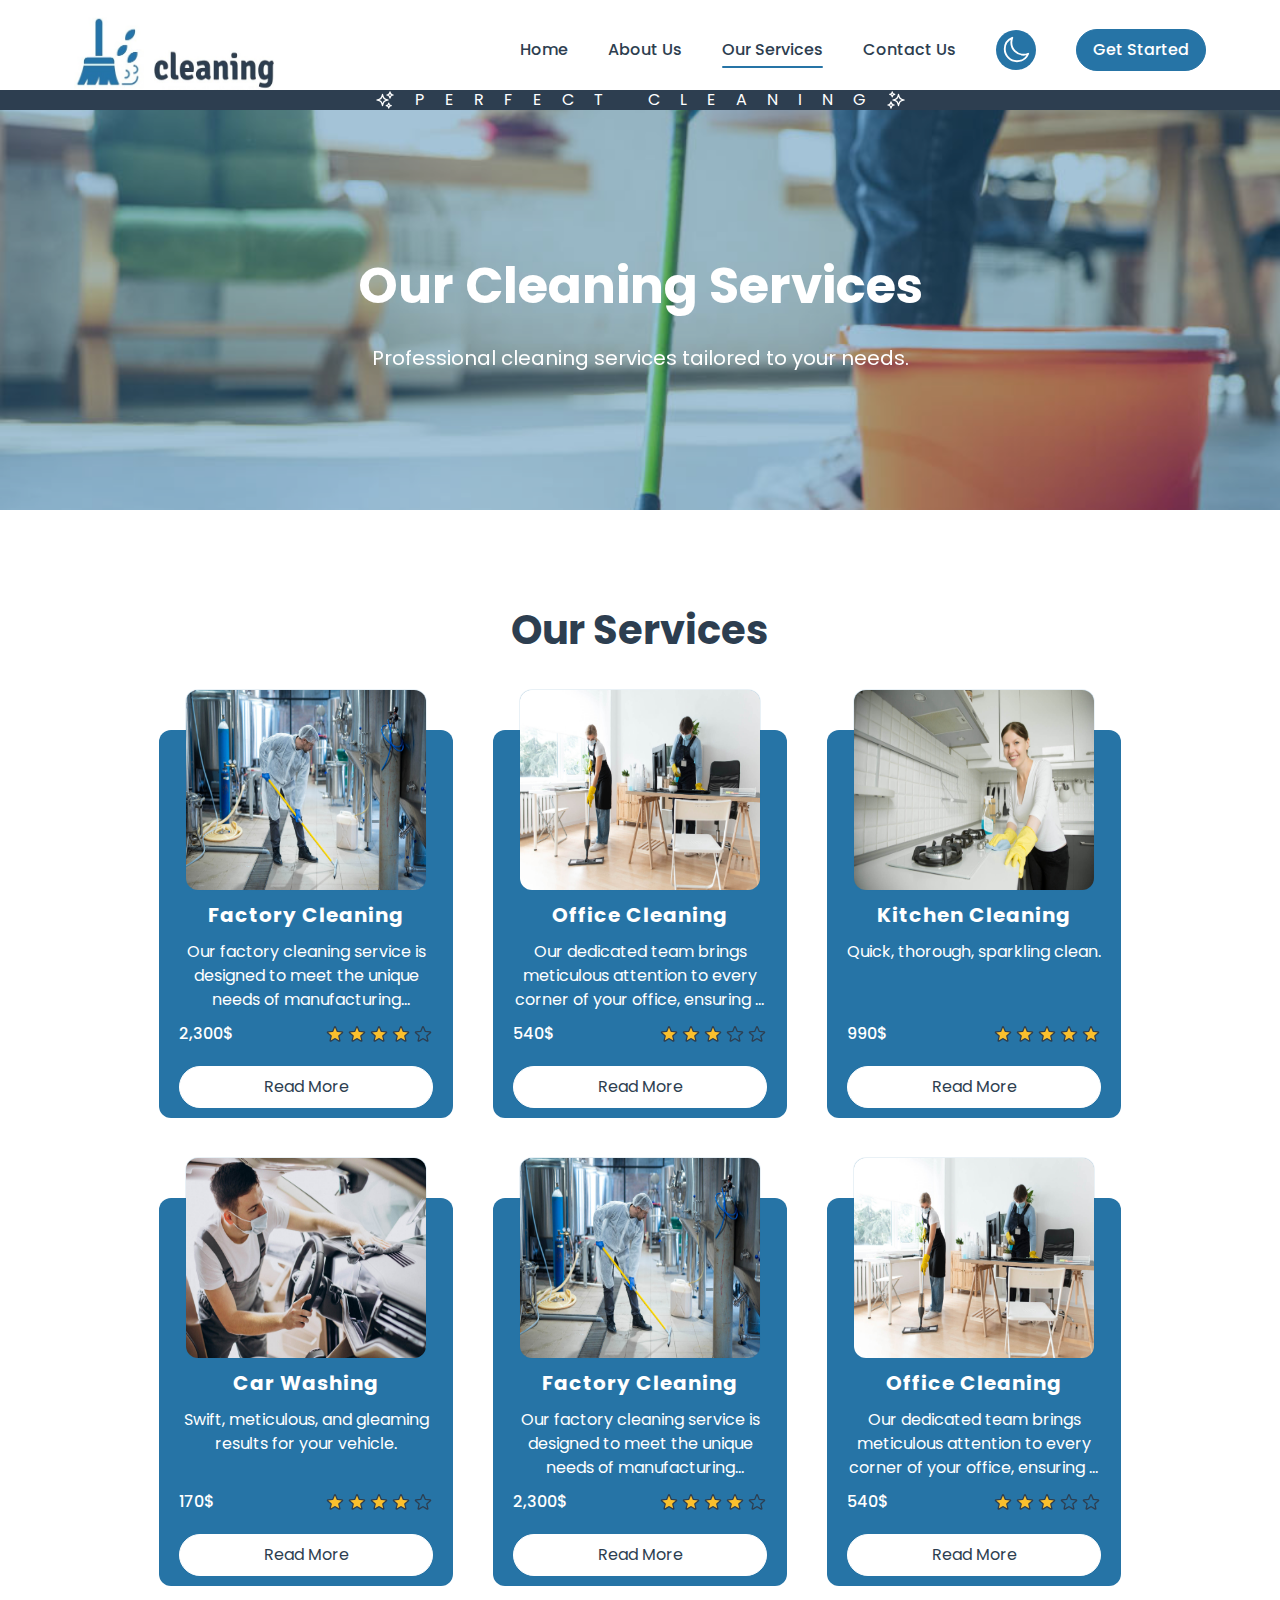
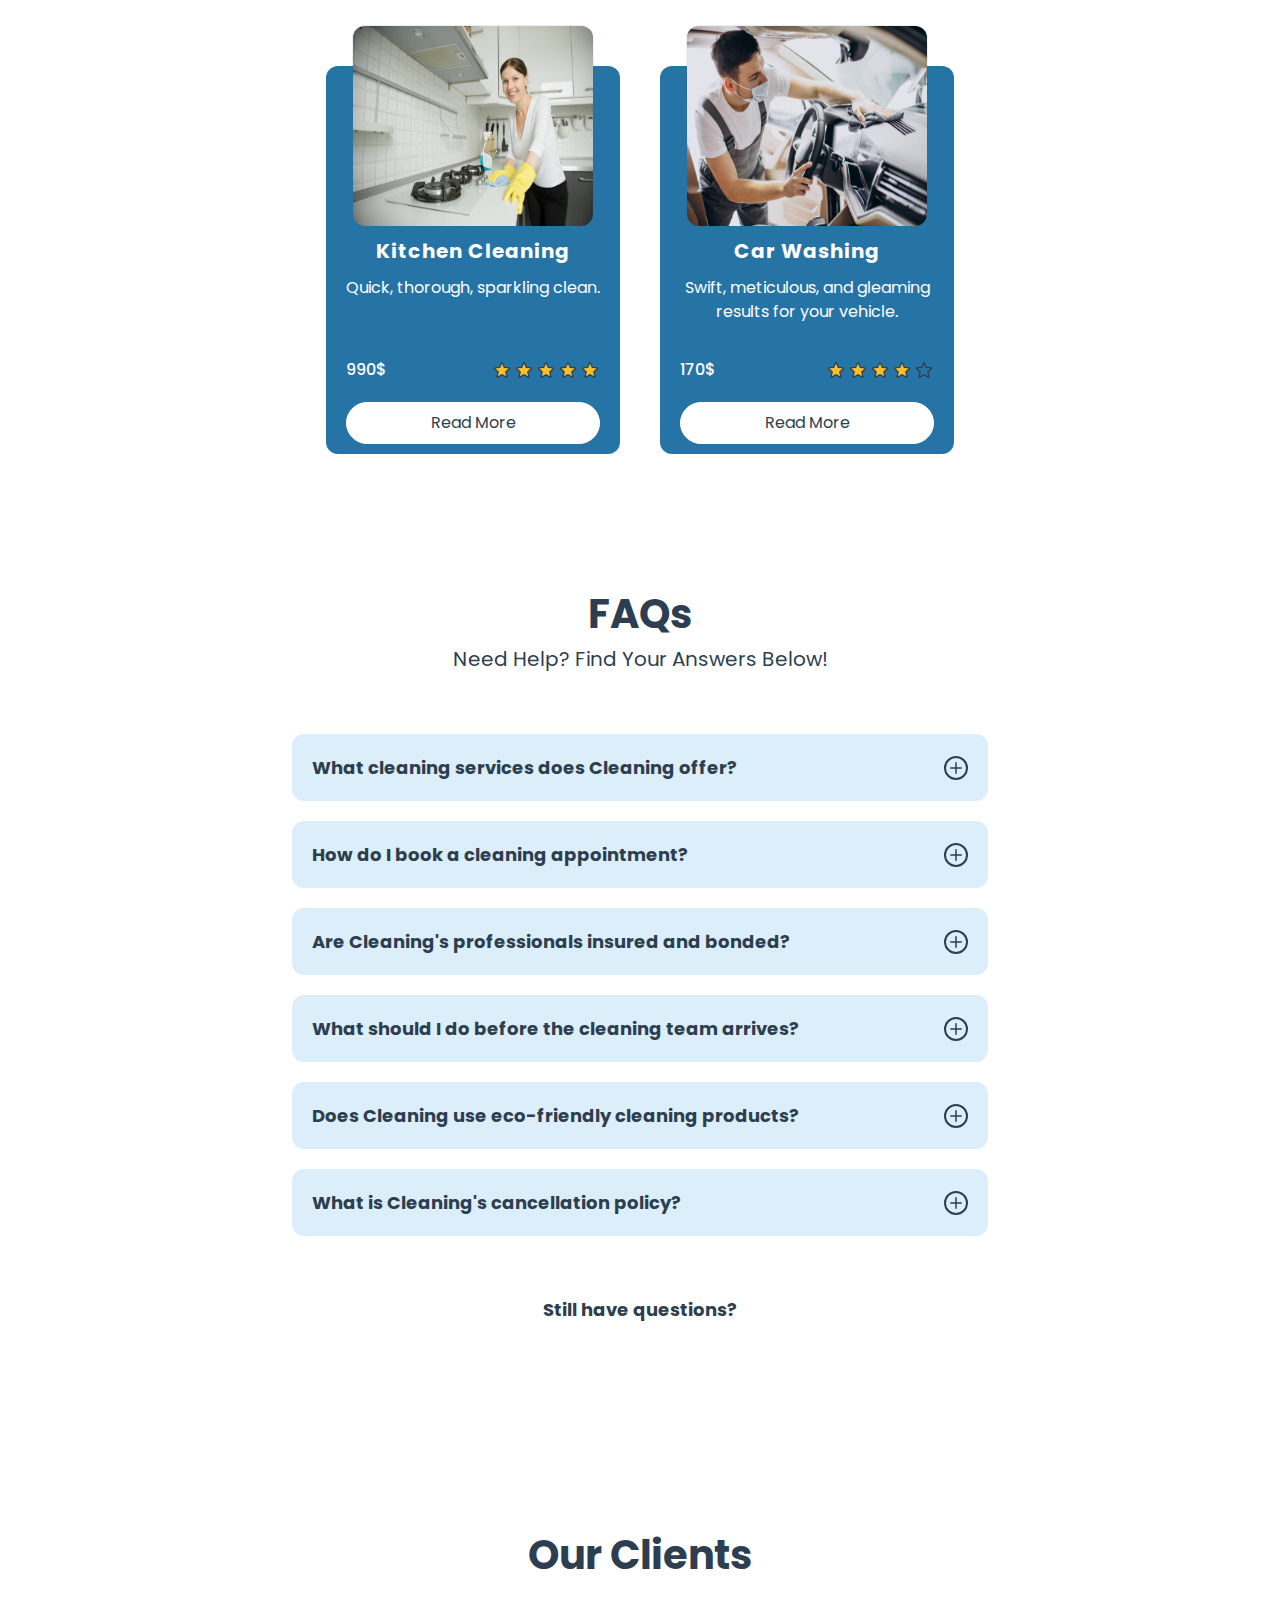
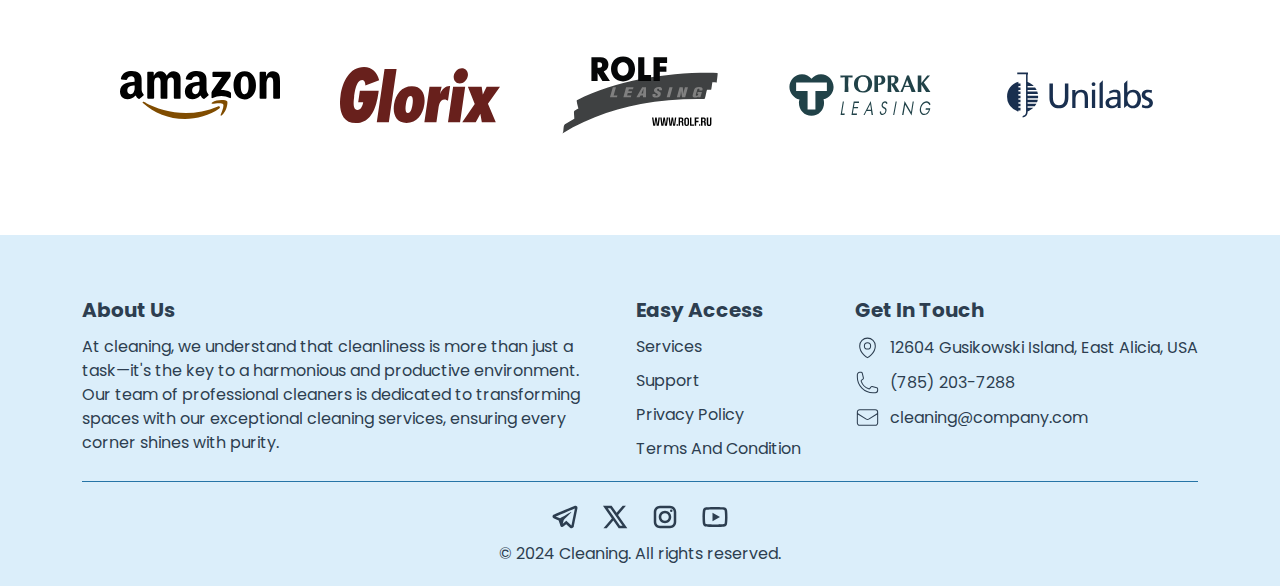
<file: services.html>
<!DOCTYPE html>
<html lang="en">
<head>
    <meta charset="UTF-8">
    <meta name="viewport" content="width=device-width, initial-scale=1.0">
    <title>Cleaning | Services</title>
    <link rel="icon" href="./images/logos/favicon-32x32.png" type="image/png">
    <link rel="stylesheet" href="./styles/reset.css">
    <link rel="stylesheet" href="./styles/app.css">
    <link rel="stylesheet" href="./styles/services.css">
    <link rel="stylesheet" href="./styles/responsive.css">
    <link rel="stylesheet" href="./styles/aos.css">


</head>
<body>
    
<!-- SVGs -->
<svg class="hidden">
    <symbol id="user-circle" fill="none" viewBox="0 0 24 24" stroke-width="1.5" stroke="currentColor">
        <path stroke-linecap="round" stroke-linejoin="round" d="M17.982 18.725A7.488 7.488 0 0 0 12 15.75a7.488 7.488 0 0 0-5.982 2.975m11.963 0a9 9 0 1 0-11.963 0m11.963 0A8.966 8.966 0 0 1 12 21a8.966 8.966 0 0 1-5.982-2.275M15 9.75a3 3 0 1 1-6 0 3 3 0 0 1 6 0Z" />
      </symbol>      
    <symbol id="arrow-left-start-on-rectangle" fill="none" viewBox="0 0 24 24" stroke-width="1.5" stroke="currentColor">
        <path stroke-linecap="round" stroke-linejoin="round" d="M8.25 9V5.25A2.25 2.25 0 0 1 10.5 3h6a2.25 2.25 0 0 1 2.25 2.25v13.5A2.25 2.25 0 0 1 16.5 21h-6a2.25 2.25 0 0 1-2.25-2.25V15m-3 0-3-3m0 0 3-3m-3 3H15" />
    </symbol>  
    <symbol id="arrow-left-end-on-rectangle" fill="none" viewBox="0 0 24 24" stroke-width="1.5" stroke="currentColor">
        <path stroke-linecap="round" stroke-linejoin="round" d="M15.75 9V5.25A2.25 2.25 0 0 0 13.5 3h-6a2.25 2.25 0 0 0-2.25 2.25v13.5A2.25 2.25 0 0 0 7.5 21h6a2.25 2.25 0 0 0 2.25-2.25V15M12 9l-3 3m0 0 3 3m-3-3h12.75" />
    </symbol> 
    <symbol id="user" version="1.1" viewBox="0 0 24 24" fill="currentColor">
        <path d="M12,4A4,4 0 0,1 16,8A4,4 0 0,1 12,12A4,4 0 0,1 8,8A4,4 0 0,1 12,4M12,14C16.42,14 20,15.79 20,18V20H4V18C4,15.79 7.58,14 12,14Z"/>
    </symbol>
    <symbol id="sparkles" fill="none" viewBox="0 0 24 24" stroke-width="1.5" stroke="currentColor">
        <path stroke-linecap="round" stroke-linejoin="round" d="M9.813 15.904 9 18.75l-.813-2.846a4.5 4.5 0 0 0-3.09-3.09L2.25 12l2.846-.813a4.5 4.5 0 0 0 3.09-3.09L9 5.25l.813 2.846a4.5 4.5 0 0 0 3.09 3.09L15.75 12l-2.846.813a4.5 4.5 0 0 0-3.09 3.09ZM18.259 8.715 18 9.75l-.259-1.035a3.375 3.375 0 0 0-2.455-2.456L14.25 6l1.036-.259a3.375 3.375 0 0 0 2.455-2.456L18 2.25l.259 1.035a3.375 3.375 0 0 0 2.456 2.456L21.75 6l-1.035.259a3.375 3.375 0 0 0-2.456 2.456ZM16.894 20.567 16.5 21.75l-.394-1.183a2.25 2.25 0 0 0-1.423-1.423L13.5 18.75l1.183-.394a2.25 2.25 0 0 0 1.423-1.423l.394-1.183.394 1.183a2.25 2.25 0 0 0 1.423 1.423l1.183.394-1.183.394a2.25 2.25 0 0 0-1.423 1.423Z" />
    </symbol>
    <symbol id="sun" fill="none" viewBox="0 0 24 24" stroke-width="1.5" stroke="currentColor">
        <path stroke-linecap="round" stroke-linejoin="round" d="M12 3v2.25m6.364.386-1.591 1.591M21 12h-2.25m-.386 6.364-1.591-1.591M12 18.75V21m-4.773-4.227-1.591 1.591M5.25 12H3m4.227-4.773L5.636 5.636M15.75 12a3.75 3.75 0 1 1-7.5 0 3.75 3.75 0 0 1 7.5 0Z" />
    </symbol>
    <symbol id="moon" fill="none" viewBox="0 0 24 24" stroke-width="1.5" stroke="currentColor">
        <path stroke-linecap="round" stroke-linejoin="round" d="M21.752 15.002A9.72 9.72 0 0 1 18 15.75c-5.385 0-9.75-4.365-9.75-9.75 0-1.33.266-2.597.748-3.752A9.753 9.753 0 0 0 3 11.25C3 16.635 7.365 21 12.75 21a9.753 9.753 0 0 0 9.002-5.998Z" />
    </symbol>
    <symbol id="bar-3" fill="none" viewBox="0 0 24 24" stroke-width="1.5" stroke="currentColor">
        <path stroke-linecap="round" stroke-linejoin="round" d="M3.75 6.75h16.5M3.75 12h16.5m-16.5 5.25h16.5" />
    </symbol>
    <symbol id="x-mark" fill="none" viewBox="0 0 24 24" stroke-width="1.5" stroke="currentColor">
        <path stroke-linecap="round" stroke-linejoin="round" d="M6 18 18 6M6 6l12 12" />
    </symbol>
    <symbol id="chevron-down" fill="none" viewBox="0 0 24 24" stroke-width="1.5" stroke="currentColor">
        <path stroke-linecap="round" stroke-linejoin="round" d="m19.5 8.25-7.5 7.5-7.5-7.5" />
    </symbol>
    <symbol id="home-shape"  viewBox="0 0 1920 89" fill="none">
        <path d="M943.101 0L1920 88.5H0L943.101 0Z" fill="currentColor"/>
    </symbol>
    <symbol id="map-pin" fill="none" viewBox="0 0 24 24" stroke-width="1" stroke="currentColor">
        <path stroke-linecap="round" stroke-linejoin="round" d="M15 10.5a3 3 0 1 1-6 0 3 3 0 0 1 6 0Z" />
        <path stroke-linecap="round" stroke-linejoin="round" d="M19.5 10.5c0 7.142-7.5 11.25-7.5 11.25S4.5 17.642 4.5 10.5a7.5 7.5 0 1 1 15 0Z" />
    </symbol>
    <symbol id="phone" fill="none" viewBox="0 0 24 24" stroke-width="1" stroke="currentColor">
        <path stroke-linecap="round" stroke-linejoin="round" d="M2.25 6.75c0 8.284 6.716 15 15 15h2.25a2.25 2.25 0 0 0 2.25-2.25v-1.372c0-.516-.351-.966-.852-1.091l-4.423-1.106c-.44-.11-.902.055-1.173.417l-.97 1.293c-.282.376-.769.542-1.21.38a12.035 12.035 0 0 1-7.143-7.143c-.162-.441.004-.928.38-1.21l1.293-.97c.363-.271.527-.734.417-1.173L6.963 3.102a1.125 1.125 0 0 0-1.091-.852H4.5A2.25 2.25 0 0 0 2.25 4.5v2.25Z" />
    </symbol>
    <symbol id="envelope" fill="none" viewBox="0 0 24 24" stroke-width="1" stroke="currentColor">
        <path stroke-linecap="round" stroke-linejoin="round" d="M21.75 6.75v10.5a2.25 2.25 0 0 1-2.25 2.25h-15a2.25 2.25 0 0 1-2.25-2.25V6.75m19.5 0A2.25 2.25 0 0 0 19.5 4.5h-15a2.25 2.25 0 0 0-2.25 2.25m19.5 0v.243a2.25 2.25 0 0 1-1.07 1.916l-7.5 4.615a2.25 2.25 0 0 1-2.36 0L3.32 8.91a2.25 2.25 0 0 1-1.07-1.916V6.75" />
    </symbol>
    <symbol id="star" viewBox="0 0 24 24" stroke-width="1.5" stroke="currentColor">
        <path stroke-linecap="round" stroke-linejoin="round" d="M11.48 3.499a.562.562 0 0 1 1.04 0l2.125 5.111a.563.563 0 0 0 .475.345l5.518.442c.499.04.701.663.321.988l-4.204 3.602a.563.563 0 0 0-.182.557l1.285 5.385a.562.562 0 0 1-.84.61l-4.725-2.885a.562.562 0 0 0-.586 0L6.982 20.54a.562.562 0 0 1-.84-.61l1.285-5.386a.562.562 0 0 0-.182-.557l-4.204-3.602a.562.562 0 0 1 .321-.988l5.518-.442a.563.563 0 0 0 .475-.345L11.48 3.5Z" />
    </symbol>
    <symbol id="chevron-right" fill="none" viewBox="0 0 24 24" stroke-width="1.5" stroke="currentColor">
        <path stroke-linecap="round" stroke-linejoin="round" d="m8.25 4.5 7.5 7.5-7.5 7.5" />
    </symbol>
    <symbol id="instagram" viewBox="0 0 24 24">
        <path d="M 8 3 C 5.243 3 3 5.243 3 8 L 3 16 C 3 18.757 5.243 21 8 21 L 16 21 C 18.757 21 21 18.757 21 16 L 21 8 C 21 5.243 18.757 3 16 3 L 8 3 z M 8 5 L 16 5 C 17.654 5 19 6.346 19 8 L 19 16 C 19 17.654 17.654 19 16 19 L 8 19 C 6.346 19 5 17.654 5 16 L 5 8 C 5 6.346 6.346 5 8 5 z M 17 6 A 1 1 0 0 0 16 7 A 1 1 0 0 0 17 8 A 1 1 0 0 0 18 7 A 1 1 0 0 0 17 6 z M 12 7 C 9.243 7 7 9.243 7 12 C 7 14.757 9.243 17 12 17 C 14.757 17 17 14.757 17 12 C 17 9.243 14.757 7 12 7 z M 12 9 C 13.654 9 15 10.346 15 12 C 15 13.654 13.654 15 12 15 C 10.346 15 9 13.654 9 12 C 9 10.346 10.346 9 12 9 z"></path>
    </symbol>
    <symbol id="x" viewBox="0 0 24 24">
        <path d="M 2.3671875 3 L 9.4628906 13.140625 L 2.7402344 21 L 5.3808594 21 L 10.644531 14.830078 L 14.960938 21 L 21.871094 21 L 14.449219 10.375 L 20.740234 3 L 18.140625 3 L 13.271484 8.6875 L 9.2988281 3 L 2.3671875 3 z M 6.2070312 5 L 8.2558594 5 L 18.033203 19 L 16.001953 19 L 6.2070312 5 z"></path>
    </symbol>
    <symbol id="youtube" viewBox="0 0 24 24">
        <path d="M 12 4 C 12 4 5.7455469 3.9999687 4.1855469 4.4179688 C 3.3245469 4.6479688 2.6479687 5.3255469 2.4179688 6.1855469 C 1.9999687 7.7455469 2 12 2 12 C 2 12 1.9999687 16.254453 2.4179688 17.814453 C 2.6479687 18.675453 3.3255469 19.352031 4.1855469 19.582031 C 5.7455469 20.000031 12 20 12 20 C 12 20 18.254453 20.000031 19.814453 19.582031 C 20.674453 19.352031 21.352031 18.674453 21.582031 17.814453 C 22.000031 16.254453 22 12 22 12 C 22 12 22.000031 7.7455469 21.582031 6.1855469 C 21.352031 5.3255469 20.674453 4.6479688 19.814453 4.4179688 C 18.254453 3.9999687 12 4 12 4 z M 12 6 C 14.882 6 18.490875 6.1336094 19.296875 6.3496094 C 19.465875 6.3946094 19.604391 6.533125 19.650391 6.703125 C 19.891391 7.601125 20 10.342 20 12 C 20 13.658 19.891391 16.397875 19.650391 17.296875 C 19.605391 17.465875 19.466875 17.604391 19.296875 17.650391 C 18.491875 17.866391 14.882 18 12 18 C 9.119 18 5.510125 17.866391 4.703125 17.650391 C 4.534125 17.605391 4.3956094 17.466875 4.3496094 17.296875 C 4.1086094 16.398875 4 13.658 4 12 C 4 10.342 4.1086094 7.6011719 4.3496094 6.7011719 C 4.3946094 6.5331719 4.533125 6.3946094 4.703125 6.3496094 C 5.508125 6.1336094 9.118 6 12 6 z M 10 8.5351562 L 10 15.464844 L 16 12 L 10 8.5351562 z"></path>
    </symbol>
    <symbol id="telegram" viewBox="0 0 24 24">
        <path d="M 20.572266 3.0117188 C 20.239891 2.9764687 19.878625 3.028375 19.515625 3.171875 C 19.065625 3.348875 12.014406 6.3150313 5.4414062 9.0820312 L 3.2695312 9.9960938 C 2.4285313 10.337094 2.0039062 10.891672 2.0039062 11.638672 C 2.0039062 12.161672 2.22525 12.871063 3.28125 13.289062 L 6.9472656 14.757812 C 7.2642656 15.708813 8.0005469 17.916906 8.1855469 18.503906 C 8.2955469 18.851906 8.5733906 19.728594 9.2753906 19.933594 C 9.4193906 19.982594 9.5696563 20.007813 9.7226562 20.007812 C 10.165656 20.007812 10.484625 19.801641 10.640625 19.681641 L 12.970703 17.710938 L 15.800781 20.328125 C 15.909781 20.439125 16.486719 21 17.261719 21 C 18.228719 21 18.962234 20.195016 19.115234 19.416016 C 19.198234 18.989016 21.927734 5.2870625 21.927734 5.2890625 C 22.172734 4.1900625 21.732219 3.6199531 21.449219 3.3769531 C 21.206719 3.1694531 20.904641 3.0469688 20.572266 3.0117188 z M 19.910156 5.171875 C 19.533156 7.061875 17.478016 17.378234 17.166016 18.865234 L 13.029297 15.039062 L 10.222656 17.416016 L 11 14.375 C 11 14.375 16.362547 8.9468594 16.685547 8.6308594 C 16.945547 8.3778594 17 8.2891719 17 8.2011719 C 17 8.0841719 16.939781 8 16.800781 8 C 16.675781 8 16.506016 8.1197812 16.416016 8.1757812 C 15.272669 8.8885973 10.404094 11.662239 8.0078125 13.025391 L 4.53125 11.636719 L 6.21875 10.927734 C 10.51775 9.1177344 18.174156 5.893875 19.910156 5.171875 z"></path>
    </symbol>
    <symbol id="plus" viewBox="0 0 20 20" fill="currentColor">
        <path d="M10.75 4.75a.75.75 0 0 0-1.5 0v4.5h-4.5a.75.75 0 0 0 0 1.5h4.5v4.5a.75.75 0 0 0 1.5 0v-4.5h4.5a.75.75 0 0 0 0-1.5h-4.5v-4.5Z" />
      </symbol>
    <symbol id="minus" viewBox="0 0 20 20" fill="currentColor">
        <path fill-rule="evenodd" d="M4 10a.75.75 0 0 1 .75-.75h10.5a.75.75 0 0 1 0 1.5H4.75A.75.75 0 0 1 4 10Z" clip-rule="evenodd" />
    </symbol>
      
         

    <!-- companies logos -->
    <symbol id="amazon" viewBox="163.5 163.50000000000003 285 285" xmlns="http://www.w3.org/2000/svg">
        <g clip-rule="evenodd" fill-rule="evenodd">
            <path d="m340.3 330.2c-16.5 12.2-40.5 18.7-61.2 18.7-29 0-55-10.7-74.8-28.5-1.5-1.4-.2-3.3 1.7-2.2 21.3 12.4 47.6 19.8 74.8 19.8 18.3 0 38.5-3.8 57.1-11.7 2.8-1.1 5.1 1.9 2.4 3.9z" fill="#f90"/>
            <path d="m347.2 322.3c-2.1-2.7-14-1.3-19.3-.6-1.6.2-1.9-1.2-.4-2.2 9.5-6.7 25-4.7 26.8-2.5s-.5 17.8-9.4 25.2c-1.4 1.1-2.7.5-2.1-1 2-5 6.5-16.1 4.4-18.9z" fill="#f90"/>
            <path d="m328.2 272.5v-6.5c0-1 .7-1.6 1.6-1.6h29c.9 0 1.7.7 1.7 1.6v5.5c0 .9-.8 2.1-2.2 4.1l-15 21.4c5.6-.1 11.5.7 16.5 3.5 1.1.6 1.4 1.6 1.5 2.5v6.9c0 1-1 2.1-2.1 1.5-8.9-4.7-20.8-5.2-30.6.1-1 .5-2.1-.5-2.1-1.5v-6.6c0-1 0-2.8 1.1-4.4l17.4-24.9h-15.1c-.9 0-1.7-.7-1.7-1.6zm-105.7 40.3h-8.8c-.8-.1-1.5-.7-1.6-1.5v-45.2c0-.9.8-1.6 1.7-1.6h8.2c.9 0 1.5.7 1.6 1.5v5.9h.2c2.1-5.7 6.2-8.4 11.6-8.4 5.5 0 9 2.7 11.4 8.4 2.1-5.7 7-8.4 12.2-8.4 3.7 0 7.7 1.5 10.2 5 2.8 3.8 2.2 9.3 2.2 14.2v28.6c0 .9-.8 1.6-1.7 1.6h-8.7c-.9-.1-1.6-.8-1.6-1.6v-24c0-1.9.2-6.7-.2-8.5-.7-3-2.6-3.9-5.2-3.9-2.1 0-4.4 1.4-5.3 3.7s-.8 6.1-.8 8.7v24c0 .9-.8 1.6-1.7 1.6h-8.8c-.9-.1-1.6-.8-1.6-1.6v-24c0-5 .8-12.5-5.4-12.5-6.3 0-6.1 7.2-6.1 12.5v24c-.1.8-.8 1.5-1.8 1.5zm163-49.3c13.1 0 20.2 11.2 20.2 25.5 0 13.8-7.8 24.8-20.2 24.8-12.8 0-19.8-11.2-19.8-25.2-.1-14.1 7-25.1 19.8-25.1zm0 9.3c-6.5 0-6.9 8.9-6.9 14.4s-.1 17.3 6.8 17.3c6.8 0 7.2-9.5 7.2-15.3 0-3.8-.2-8.4-1.3-12-1-3.2-3-4.4-5.8-4.4zm37.1 40h-8.8c-.9-.1-1.6-.8-1.6-1.6v-45.3c.1-.8.8-1.5 1.7-1.5h8.2c.8 0 1.4.6 1.6 1.3v6.9h.2c2.5-6.2 5.9-9.1 12-9.1 3.9 0 7.8 1.4 10.3 5.3 2.3 3.6 2.3 9.7 2.3 14.1v28.5c-.1.8-.8 1.4-1.7 1.4h-8.8c-.8-.1-1.5-.7-1.6-1.4v-24.6c0-5 .6-12.2-5.5-12.2-2.1 0-4.1 1.4-5.1 3.6-1.2 2.8-1.4 5.5-1.4 8.6v24.4c-.1.9-.9 1.6-1.8 1.6zm-117.5-21.6c0 3.4.1 6.3-1.6 9.4-1.4 2.5-3.6 4-6.1 4-3.4 0-5.4-2.6-5.4-6.4 0-7.5 6.7-8.9 13.1-8.9zm8.9 21.5c-.6.5-1.4.6-2.1.2-2.9-2.4-3.5-3.6-5.1-5.9-4.8 4.9-8.3 6.4-14.5 6.4-7.4 0-13.2-4.6-13.2-13.7 0-7.2 3.9-12 9.4-14.4 4.8-2.1 11.5-2.5 16.6-3.1v-1.1c0-2.1.2-4.6-1.1-6.4-1.1-1.6-3.1-2.3-4.9-2.3-3.4 0-6.4 1.7-7.1 5.3-.2.8-.7 1.6-1.5 1.6l-8.5-.9c-.7-.2-1.5-.7-1.3-1.8 2-10.4 11.3-13.5 19.7-13.5 4.3 0 9.9 1.1 13.3 4.4 4.3 4 3.9 9.4 3.9 15.2v13.7c0 4.1 1.7 5.9 3.3 8.2.6.8.7 1.8 0 2.3-1.9 1.5-5.1 4.3-6.9 5.8zm-124.4-21.5c0 3.4.1 6.3-1.6 9.4-1.4 2.5-3.6 4-6.1 4-3.4 0-5.4-2.6-5.4-6.4 0-7.5 6.7-8.9 13.1-8.9zm8.8 21.5c-.6.5-1.4.6-2.1.2-2.9-2.4-3.5-3.6-5.1-5.9-4.8 4.9-8.3 6.4-14.5 6.4-7.4 0-13.2-4.6-13.2-13.7 0-7.2 3.9-12 9.4-14.4 4.8-2.1 11.5-2.5 16.6-3.1v-1.1c0-2.1.2-4.6-1.1-6.4-1.1-1.6-3.1-2.3-4.9-2.3-3.4 0-6.4 1.7-7.1 5.3-.2.8-.7 1.6-1.5 1.6l-8.5-.9c-.7-.2-1.5-.7-1.3-1.8 2-10.4 11.3-13.5 19.7-13.5 4.3 0 9.9 1.1 13.3 4.4 4.3 4 3.9 9.4 3.9 15.2v13.7c0 4.1 1.7 5.9 3.3 8.2.6.8.7 1.8 0 2.3-1.9 1.5-5.1 4.3-6.9 5.8z"/>
        </g>
    </symbol>
    <symbol id="glorix" viewBox="0 0 24.835 8.726"><g fill="#cf4037"><path d="M6.006 3.703l-.042.358c-.303 2.081-1.05 4.665-3.479 4.665-2.284 0-2.707-2.181-2.396-4.318C.395 2.315 1.463 0 3.737 0c1.256 0 2.066.861 2.341 2.081l-2.146.816c.028-.335-.1-.861-.471-.861-.967 0-1.167 1.936-1.26 2.573-.057.604-.313 2.081.5 2.081.556 0 .834-.716.896-1.208h-.772l.259-1.778h2.922zM5.708 8.58L6.913.308h1.872L7.58 8.58H5.708zM13.086 5.84c-.224 1.536-1.151 2.854-2.765 2.854S8.164 7.376 8.387 5.84s1.151-2.854 2.765-2.854c1.615-.001 2.158 1.318 1.934 2.854zm-2.865 0c-.081.56-.126 1.329.322 1.329.449 0 .628-.769.709-1.329s.126-1.328-.322-1.328-.627.767-.709 1.328zM16.76 5.259c-.159-.094-.363-.197-.497-.197-.697 0-.889.727-.972 1.298l-.323 2.22h-1.872l.798-5.48h1.881l-.258 1.049.016.021c.309-.675.865-1.215 1.558-1.184l-.331 2.273zM16.762 8.58l.798-5.48h1.872l-.798 5.48h-1.872zm.896-7.203c.094-.644.659-1.184 1.251-1.184.602 0 1.034.509.937 1.173-.095.654-.652 1.204-1.264 1.204-.601 0-1.021-.529-.924-1.193zM22.012 8.58l-.231-1.297c-.184.342-.337.674-.54 1.017l-.175.28h-2.091l1.939-2.823L19.85 3.1h2.139l.181 1.184h.019c.069-.146.119-.291.186-.426l.388-.758h2.072l-1.871 2.616L24.18 8.58h-2.168z"/></g>
    </symbol>
    <symbol id="rolf" viewBox="0 0 192.756 192.756"><g fill-rule="evenodd" clip-rule="evenodd"><path fill="" opacity="0" d="M0 0h192.756v192.756H0V0z"/><path d="M118.959 133.545h-2.479l-.826-6.938-.99 6.938h-2.312l-1.487-9.912h1.651l1.156 8.26.992-8.26h1.816l1.157 8.26.992-8.26h1.65l-1.32 9.912zM128.869 133.545h-2.476l-.827-6.938-.992 6.938h-2.476l-1.323-9.912h1.653l.99 8.26 1.156-8.26h1.819l1.154 8.26.992-8.26h1.652l-1.322 9.912zM138.615 133.545h-2.312l-.992-6.938-.825 6.938h-2.478l-1.322-9.912h1.652l.992 8.26 1.156-8.26h1.817l.99 8.26h.166l.99-8.26h1.653l-1.487 9.912zM140.432 133.545h1.652v-1.818h-1.652v1.818zM146.875 126.441c0 1.156-.496 1.486-1.156 1.486h-1.156v-2.809h1.156c.66.001 1.156.167 1.156 1.323zm2.146 7.104v-.332c-.496 0-.496-.824-.496-1.65v-1.322c0-.66-.164-1.486-1.156-1.816.662 0 1.322-.826 1.322-2.312 0-1.322-.826-2.479-2.312-2.479h-3.469v9.912h1.652v-4.295h1.32c.66 0 .992.66.992 1.486v1.156c0 .66 0 1.32.33 1.652h1.817zM153.812 130.57c0 .992-.496 1.652-1.156 1.652-.826 0-1.156-.66-1.156-1.652v-3.963c0-1.156.33-1.652 1.156-1.652.66 0 1.156.66 1.156 1.652v3.963zm1.651-.164v-3.635c0-2.477-1.156-3.303-2.807-3.303-1.652 0-2.975.826-2.975 3.303v3.635c0 2.477 1.322 3.303 2.975 3.303 1.651 0 2.807-.826 2.807-3.303zM161.41 133.545v-1.488h-3.139v-8.424h-1.652v9.912h4.791zM164.053 125.119v2.313h2.808v1.652h-2.808v4.461h-1.817v-9.912h4.791v1.486h-2.974zM167.521 133.545h1.487v-1.818h-1.487v1.818zM174.295 133.545c-.33-.332-.496-.992-.496-1.652v-1.156c0-.826-.164-1.486-.99-1.486h-1.156v4.295h-1.818v-9.912h3.635c1.322 0 2.146 1.156 2.146 2.479 0 1.486-.494 2.312-1.32 2.312.99.33 1.32 1.156 1.32 1.816v1.322c0 .826 0 1.65.332 1.65v.332h-1.653zm-1.652-8.426h-.99v2.809h1.156c.494 0 1.156-.33 1.156-1.486s-.496-1.323-1.322-1.323zM179.58 133.709c-1.816 0-2.809-.99-2.809-2.809v-7.268h1.818v6.938c0 .992.33 1.652.99 1.652.826 0 1.156-.496 1.156-1.652v-6.938h1.652v7.268c.002 1.653-.825 2.809-2.807 2.809z"/><path d="M189.656 69.784c-55.996-1.322-118.436 7.598-169.312 32.87-.991.496 1.321 7.27 1.817 10.076-1.487.826-3.139 1.652-4.625 2.479-1.487.826-.166 6.938-.331 9.91-3.799 2.148-7.599 4.295-11.232 6.443-2.643 1.65-.991 9.746-3.139 11.066 51.868-31.385 111.003-42.617 171.13-41.461 1.32.166 2.477-11.067 3.303-11.067h-.99c1.816 0 3.799 0 5.781-.165.33 0 .99-5.451 1.486-8.92 1.816 0 3.635.165 5.451.165-.495.001 1.653-11.396.661-11.396z" fill="#7e8283"/><path fill="#fff" d="M68.578 99.186h-8.425l3.469-12.058h3.799l-2.808 9.745h4.625l-.66 2.313zM87.904 89.44h-4.956l-.66 2.313h4.625l-.661 2.312h-4.625l-.826 2.808h5.121l-.661 2.313h-8.92l3.304-12.058h8.919l-.66 2.312zM100.623 89.275l-.496 5.286H97.98l2.479-5.286h.164zm2.973 9.911V87.128h-4.625l-6.937 12.058h3.799l1.156-2.312h2.974v2.312h3.633zM122.758 90.762h-3.469c.166-.496.166-.826.166-.991 0-.661-.332-.826-.992-.826-.99 0-1.486.661-1.486 1.321 0 .331.164.661.826.991l2.146 1.156c.992.496 1.486 1.156 1.486 2.312 0 1.817-1.156 4.792-5.945 4.792-2.809 0-4.131-.826-4.131-2.479 0-.33 0-.661.33-1.817h3.635c-.33.991-.33 1.156-.33 1.321 0 .662.496.826 1.156.826.826 0 1.652-.66 1.652-1.652 0-.495-.33-.826-1.156-1.156l-1.982-1.156c-.826-.496-1.486-1.321-1.486-2.312 0-2.643 2.643-4.295 5.945-4.295 2.148 0 3.801.661 3.801 2.643 0 .331 0 .661-.166 1.322zM132.338 99.186h-3.799l3.303-12.058h3.801l-3.305 12.058zM150.838 99.186h-3.799l-1.156-7.432h-.164c-.166 1.321-.166 3.303-.496 4.625l-.826 2.808h-3.633l3.303-12.058h3.799l.992 7.598h.164c.166-1.321.166-3.304.66-4.625l.826-2.973h3.635l-3.305 12.057zM171.322 91.092h-3.635c.166-.661.33-1.321.33-1.487 0-.165-.164-.661-.99-.661-.992 0-1.488.496-1.652.991-.66 2.312-1.816 6.277-1.816 6.607 0 .496.33.826 1.156.826.494 0 1.32-.33 1.486-.991l.496-1.487h-1.488l.662-2.147h5.119l-1.816 6.441h-2.643l.166-.99c-.496.826-2.148 1.322-3.801 1.322-1.65 0-3.139-.662-3.139-2.312 0-.332 0-.827 1.818-6.939.494-2.147 2.477-3.469 5.945-3.469 2.975 0 4.295.826 4.295 2.478.001.166-.163.662-.493 1.818z"/><path d="M45.287 63.672v-6.607h1.982c2.643 0 3.469 1.651 3.469 3.303s-.826 3.304-3.469 3.304h-1.982zm-7.433 15.692h7.433v-9.416l5.781 9.416h9.085L52.72 67.967c2.478-.991 5.616-3.139 5.616-8.589 0-1.322-.331-8.59-9.416-8.59H37.854v28.576zM76.011 73.252c-3.634 0-6.772-2.643-6.772-8.094 0-5.616 3.139-8.259 6.772-8.259 3.469 0 6.607 2.643 6.607 8.259 0 5.451-3.139 8.094-6.607 8.094zm0 6.773c9.746 0 14.371-7.268 14.371-14.866s-4.625-15.032-14.371-15.032c-9.911 0-14.536 7.433-14.536 15.032 0 7.433 4.625 14.866 14.536 14.866zM94.181 50.788h7.434v21.638h8.094v6.938H94.181V50.788zM112.682 50.788h16.353v6.938h-8.756v4.294h7.93v6.442h-7.93v10.902h-7.597V50.788z" fill="#0c0e0f"/></g>
    </symbol>
    <symbol id="toprak" viewBox="0 0 192.756 192.756"><g fill-rule="evenodd" clip-rule="evenodd"><path fill="" opacity="0" d="M0 0h192.756v192.756H0V0z"/><path fill="#428591" d="M74.657 118.773h3.367l-.336 1.684h-4.715l2.694-16.164h1.347l-2.357 14.48zM88.801 104.293h6.398v1.684h-5.388l-.674 4.714h5.052l-.336 1.684h-5.052l-1.01 6.398h5.051l-.337 1.684h-6.398l2.694-16.164zM104.293 115.742l-2.357 4.715h-1.348l8.756-16.838 2.693 16.838h-1.684l-.674-4.715h-5.386zm4.377-8.082l-3.367 6.398h4.377l-1.01-6.398zM128.203 107.324c-.338-1.012-.674-1.686-2.021-1.686-1.01 0-2.02 1.012-2.357 2.695-.336 1.346.674 2.02 1.348 2.357l1.01.336c1.348 1.01 2.693 2.021 2.021 4.715-.338 2.695-2.357 4.715-4.715 4.715-2.021 0-3.367-1.348-3.367-4.041l1.684-.338c-.338 1.686.672 3.031 2.02 3.031s2.695-1.346 3.031-3.367c.336-1.684-.674-2.357-1.684-3.031l-.674-.336c-1.348-1.01-2.693-2.021-2.021-4.379.338-2.357 2.357-4.041 4.043-4.041 1.684 0 2.693 1.01 3.029 2.695l-1.347.675zM137.631 120.457h-1.346l3.031-16.164h1.346l-3.031 16.164zM150.092 103.619l7.746 13.133 2.019-12.459h1.348l-2.693 16.838-7.746-13.135-2.022 12.461h-1.683l3.031-16.838zM181.074 112.375c-.336 2.02-1.01 4.041-2.357 5.725-1.346 1.684-3.367 2.357-5.051 2.357-3.705 0-6.062-3.705-5.053-8.082.674-4.715 4.379-8.42 8.084-8.42 2.02 0 3.703 1.348 4.715 3.705l-1.348 1.01c-.674-1.684-2.021-3.031-3.705-3.031-3.031 0-5.725 3.031-6.398 6.736-.336 1.684 0 3.367.674 4.715.674 1.01 2.021 2.02 3.367 2.02 2.021 0 4.715-2.02 5.389-5.051h-4.041l.336-1.684h5.388zM87.454 75.331v-1.347-1.01H72.636v.337c.337.673.337 1.347 0 2.021h2.694c1.011-.337 1.684-.337 2.694-.337v13.808c0 1.347-.336 2.694-.336 4.041h4.714v-4.715c0-1.01-.336-2.357-.336-3.705 0-2.357.336-4.714.336-7.071v-2.358c1.684-.001 3.368.336 5.052.336zM110.018 78.361c-.674-1.684-1.684-3.031-3.031-4.042-2.021-1.347-4.379-1.684-6.734-1.684-2.695 0-5.389.674-7.747 2.694-2.357 1.684-3.368 4.715-3.368 7.746 0 2.694.674 5.388 2.694 7.409 2.021 2.021 5.052 3.031 7.747 3.031 3.029 0 5.725-.674 8.082-2.694 2.02-2.021 3.367-5.052 3.367-8.083-.001-1.346-.337-3.03-1.01-4.377zM93.853 83.75c0-2.021.336-4.378 1.01-6.062.336-1.011 1.347-2.021 2.021-2.357 1.009-1.011 2.021-1.011 3.369-1.011 4.377 0 6.061 4.378 6.061 8.083 0 2.021-.336 4.042-1.348 6.062-1.01 2.021-2.693 3.368-5.051 3.368-4.379-.001-6.062-4.042-6.062-8.083zM113.721 76.004V92.843h4.714c-.336-1.347-.336-3.031-.336-4.378v-4.378c1.01 0 2.021.336 3.367 0 1.684-.337 2.695-.337 4.041-2.021 1.012-1.011 1.348-2.357 1.348-4.041 0-2.694-1.348-4.378-3.705-5.052h-9.429v3.031zm7.41-1.01c1.01 1.01 1.346 2.021 1.346 3.368 0 2.021-.672 3.705-2.693 4.041-.336 0-1.01.337-1.684.337v-2.357-5.725c1.009-.001 2.021-.338 3.031.336zM139.316 92.842H144.366l-1.01-1.684-5.053-8.083c2.695-.674 4.379-2.357 4.379-5.388 0-2.021-.674-3.368-2.357-4.041-1.348-.674-3.367-.674-4.715-.674h-6.062c0 2.021.338 4.378.338 6.398v5.388c0 1.684 0 3.705-.338 5.725v2.358h4.714c0-1.01-.336-2.021-.336-3.031v-.674-5.388h.336c.338.673.674 1.01.674 1.684l1.01 1.348 3.37 6.062zm-1.011-16.165v1.684c0 3.031-1.346 4.378-4.377 4.041v-2.021-5.725c2.019.001 3.703-.336 4.377 2.021zM146.387 92.842h1.348c.674-2.021 1.348-3.705 2.021-5.388v-.673h6.734l2.021 6.062h4.714v-.674c-2.695-6.062-5.389-12.46-7.746-18.858v-.674c-.338 0-.674.337-1.01.337-.674 0-1.012-.337-1.348-.337-1.684 5.052-3.705 10.103-5.725 15.154l-2.357 4.715v.337l1.348-.001zm6.736-14.481c1.01 2.357 1.684 4.378 2.693 6.735h-5.387l.336-.336c.674-2.021 1.684-4.378 2.358-6.399zM167.941 92.842h2.357V83.75c1.01 1.684 2.02 3.031 3.029 4.715l2.695 4.378H181.072v-.337l-7.746-11.113c1.012-1.01 1.684-2.021 2.695-3.031l4.715-5.388h-3.368c-2.359 3.031-4.715 6.062-7.072 9.093v-2.694-6.398h-4.378v19.869c.676-.002 1.35-.002 2.023-.002zM19.427 81.392v10.103h13.808v22.228h9.429V91.495h13.808V81.392H19.427zm45.127 5.389c0 7.408-5.388 13.471-12.124 14.817.337 1.348.674 3.031.674 4.379 0 8.418-6.735 15.49-15.154 15.49s-15.154-7.072-15.154-15.49c0-1.348.336-3.031.673-4.041-6.735-1.684-12.124-7.747-12.124-15.155 0-8.419 6.736-15.491 15.155-15.491 4.715 0 8.756 2.357 11.45 5.388 2.694-3.03 6.735-5.388 11.45-5.388 8.418 0 15.154 7.071 15.154 15.491z"/></g>
    </symbol>
    <symbol id="unilabs" viewBox="0 0 192.756 192.756"><g fill-rule="evenodd" clip-rule="evenodd"><path fill="" opacity="0" d="M0 0h192.756v192.756H0V0z"/><path d="M82.366 99.781c0 8.207-4.137 12.678-11.41 12.678-7.206 0-11.41-4.471-11.41-12.678V82.5h4.204v16.68c0 5.672 1.802 9.543 7.206 9.543 5.471 0 7.206-3.871 7.206-9.543V82.5h4.204v17.281zM87.037 90.44h3.803v3.402h.067c1.201-2.401 4.07-3.87 7.072-3.87 5.539 0 8.008 3.403 8.008 9.207v12.744h-3.938V100.78c0-5.003-1.066-7.406-4.537-7.606-4.537 0-6.539 3.604-6.539 8.807v9.941h-3.937V90.44h.001zM110.723 90.04h3.938v21.884h-3.938V90.04zm2.002-8.874c1.336 0 2.203.934 2.203 2.269 0 1.334-.867 2.202-2.203 2.202-1.4 0-2.268-.868-2.268-2.202 0-1.336.867-2.269 2.268-2.269zM119.932 82.433l3.935-3.803v33.294h-3.935V82.433zM141.35 103.584c0 3.203-2.068 5.672-6.006 5.672-1.801 0-4.002-1.268-4.002-3.537 0-3.803 5.338-4.137 7.473-4.137.867 0 1.668.135 2.535.135v1.867zm-9.475-8.273c1.602-1.334 4.004-2.135 6.271-2.135 3.938 0 3.203 1.868 3.203 5.538-1.602-.066-2.67-.066-4.203-.066-4.07 0-10.01 1.668-10.01 7.072 0 4.672 3.27 6.74 7.873 6.74 3.604 0 5.738-2.002 6.674-3.336h.066v2.801h3.736c-.133-.6-.201-1.734-.201-4.203v-8.873c0-5.873-.4-8.875-6.539-8.875-2.734 0-5.07.801-7.072 2.002l.202 3.335zM165.703 101.115c.066 3.336-1.734 8.141-5.938 8.141-4.471 0-6.34-4.471-6.34-8.008 0-4.002 2.068-8.073 6.34-8.073 4.337 0 6.005 4.071 5.938 7.94zm-16.213 10.809l3.736-3.002h.133c1 1.602 3.469 3.537 7.34 3.537 6.473 0 9.207-5.738 9.207-11.678 0-5.738-3.068-10.809-9.273-10.809-3.736 0-5.871 1.468-7.141 3.403h-.066V78.63l-3.936 3.803v29.491zM171.508 107.721c1.535 1.002 3.336 1.535 4.471 1.535 1.801 0 4.07-.801 4.07-3.07 0-3.936-9.342-3.602-9.342-9.607 0-4.47 3.336-6.605 7.607-6.605 1.867 0 3.336.333 4.938.801l-.801 3.47c-.867-.534-2.803-1.068-3.736-1.068-2.002 0-3.736.801-3.736 2.603 0 4.337 9.273 3.07 9.273 9.941 0 4.604-3.67 6.74-7.473 6.74-2.068 0-4.137-.268-5.938-1.201l.667-3.539zM22.116 80.365C14.242 82.567 8.504 89.84 8.504 98.381a18.654 18.654 0 0 0 13.612 18.014l.066-1.467h2.536v-3.07h-2.536v-1.801h2.536v-3.07h-2.536v-1.867h2.536v-3.07h-2.536v-1.801h2.536V97.18h-2.536v-1.869h2.536v-3.069h-2.536V90.44h2.536v-3.069h-2.536v-1.869h2.536v-3.069h-2.536l-.066-2.068z" fill="#325e9e"/><path d="M45.802 100.248c.066-.6.133-1.201.133-1.801 0-.469-.067-.867-.067-1.268h-12.61V95.31h12.41a22.944 22.944 0 0 0-.801-3.069H33.258V90.44h10.876c-.534-1.067-1.134-2.135-1.868-3.069h-9.007v-1.869h7.473c-2.001-2.135-4.604-3.803-7.473-4.804v-8.541c0-.534.267-.867.467-.867v-1.869H20.781v1.869h10.742c-.067.267-.133.6-.133.867v44.772c0 3.336-2.135 4.604-4.137 4.604v1.801c3.002 0 6.005-2.002 6.005-6.404v-.801c2.602-.936 5.004-2.402 6.939-4.271h-6.939v-1.867h8.607a23.651 23.651 0 0 0 2.001-3.004H33.258v-1.867h11.41c.4-1.002.667-2.002.867-3.07H33.258v-1.801h12.544v-.001z" fill="#325e9e"/></g>
    </symbol>

</svg>


<header class="header">
    <div class="header-wrapper">
        <a href="index.html" class="header__logo">
            <img src="./images/logos/cleaning-logo.jpg" alt="logo" class="light-logo header__logo-picture">
            <img src="./images/logos/cleaning-text.jpg" alt="logo text" class="light-logo header__logo-text">
            <img src="./images/logos/cleaning-dark-logo.png" alt="logo" class="dark-logo header__logo-picture hidden">
            <img src="./images/logos/cleaning-dark-text.png" alt="logo text" class="dark-logo header__logo-text hidden">
        </a>
        <ul class="header-menu flex-center">
            <li class="header-menu__item"><a href="index.html">Home</a></li>
            <li class="header-menu__item"><a href="about.html">About Us</a></li>
            <!-- has submenu -->
            <li class="header-menu__item header-menu__item--has-sub flex-center header-menu__item--active">
                <a href="services.html">Our Services</a>
                <div class="header-menu__submenu">
                    <div class="header__submenu">
                        <div><a class="header__submenu-item" href="service.html?service=kitchen-cleaning">Kitchen Cleaning</a></div>
                        <div><a class="header__submenu-item" href="service.html?service=factory-cleaning">Factory Cleaning</a></div>
                        <div><a class="header__submenu-item" href="service.html?service=car-washing">Car Washing</a></div>
                        <div><a class="header__submenu-item" href="service.html?service=office-cleaning">Office Cleaning</a></div>
                    </div>
                </div>
            </li>
            <li class="header-menu__item"><a href="contact.html">Contact Us</a></li>
            <li class="change-theme-btn header__change-theme-btn flex-center">
                <svg class="theme-icon header__theme-icon">
                    <use href="#moon"></use>
                </svg>
                <svg class="theme-icon header__theme-icon hidden">
                    <use href="#sun"></use>
                </svg>
            </li>
            <li class="header-menu__btn">
                <div class="header__user hidden">
                    <svg class="header__user-icon">
                        <use href="#user"></use>
                    </svg>
                </div>
                <a class="btn header__login-btn" href="login-signup.html"><span>Get Started</span></a>
                <div class="desktop-overlay hidden"></div>
                <div class="header__login-submenu--wrapper hidden">
                    <div class="header__login-submenu">
                        <p class="header__user-name"></p>
                        <a href="account.html" class="header__login-submenu-btn">
                            <svg class="header__login-submenu-icon">
                                <use href="#user-circle"></use>
                            </svg>
                            <span>Account</span>
                        </a>
                        <div class="header__login-submenu-btn header__logout-btn">
                            <svg class="header__login-submenu-icon">
                                <use href="#arrow-left-start-on-rectangle"></use>
                            </svg>
                            <span>Log Out</span>
                        </div>
                    </div>
                </div>
            </li>
        </ul>
    </div>
</header>

<!-- mobile header -->
<nav class="nav">
    <div class="overlay hidden"></div>
    <div class="mobile-header">
        <div class="mobile-menu__toggle">
            <svg class='mobile-menu__toggle--btn'>
                <use href="#bar-3"></use>
            </svg>
        </div>
        <a href="index.html" class="mobile-header__logo">
            <img src="./images/logos/cleaning-logo.jpg" alt="logo" class="light-logo mobile-header__logo-picture">
            <img src="./images/logos/cleaning-text.jpg" alt="logo text" class="light-logo mobile-header__logo-text">
            <img src="./images/logos/cleaning-dark-logo.png" alt="logo" class="dark-logo mobile-header__logo-picture hidden">
            <img src="./images/logos/cleaning-dark-text.png" alt="logo text" class="dark-logo mobile-header__logo-text hidden">
        </a>
        <div class="mobile-login">
            <div class="mobile-login__icons flex-center">
                <svg class="mobile-login__icon hidden">
                    <use href="#user"></use>
                </svg>
                <a href="login-signup.html" class="mobile-login__login-link">
                    <svg class="mobile-login__icon" >
                        <use href="#arrow-left-end-on-rectangle"></use>
                    </svg>
                </a>
            </div>
            <div class="mobile-login__submenu--wrapper hidden">
                <div class="mobile-login__submenu">
                    <p class="header__user-name">user</p>
                    <a href="account.html" class="header__login-submenu-btn">
                        <svg class="header__login-submenu-icon">
                            <use href="#user-circle" class=""></use>
                        </svg>
                        <span class="">Account</span>
                    </a>
                    <div class="header__login-submenu-btn header__logout-btn">
                        <svg class="header__login-submenu-icon">
                            <use href="#arrow-left-start-on-rectangle" class=""></use>
                        </svg>
                        <span class="">Log Out</span>
                    </div>
                </div>
            </div>
        </div>
    </div>
    <div class="mobile-header__slogan flex-center">
        <svg class="main-slogan__icon">
            <use href="#sparkles"></use>
        </svg>
        <h2 class="main-slogan__text">PERFECT CLEANING</h2>
        <svg class="main-slogan__icon main-slogan__icon--right">
            <use href="#sparkles"></use>
        </svg>
    </div>
    <div class="mobile-menu">
        <div class="mobile-menu__header">
            <div class="mobile-header__logo">
                <img src="./images/logos/cleaning-logo.jpg" alt="logo" class="light-logo mobile-header__logo-picture">
                <img src="./images/logos/cleaning-text.jpg" alt="logo text" class="light-logo mobile-header__logo-text">
                <img src="./images/logos/cleaning-dark-logo.png" alt="logo" class="dark-logo mobile-header__logo-picture hidden">
                <img src="./images/logos/cleaning-dark-text.png" alt="logo text" class="dark-logo mobile-header__logo-text hidden">
            </div>
            <div class="mobile-menu__toggle">
                <svg class="mobile-menu__toggle--btn">
                    <use href="#x-mark"></use>
                </svg>
            </div>
        </div>
        <ul class="mobile-menu-list">
            <li class="mobile-menu-list__item"><a href="index.html" class="mobile-menu-list__link">Home</a></li>
            <li class="mobile-menu-list__item"><a href="about.html" class="mobile-menu-list__link">About Us</a></li>
            <!-- has submenu -->
            <li class="mobile-menu-list__item mobile-menu-list__item--active">
                <div class="mobile-menu-submenu">
                    <a href="services.html" class="mobile-menu-list__link">Our Services</a>
                    <svg class="mobile-submenu-open-btn">
                        <use href="#chevron-down"></use>
                    </svg>
                </div>
                <div class="mobile-submenu">
                    <a href="service.html?service=kitchen-cleaning">Kitchen Cleaning</a>
                    <a href="service.html?service=factory-cleaning">Factory Cleaning</a>
                    <a href="service.html?service=car-washing">Car Washing</a>
                    <a href="service.html?service=office-cleaning">Office Cleaning</a>
                </div>
            </li>
            <li class="mobile-menu-list__item"><a href="contact.html" class="mobile-menu-list__link">Contact Us</a></li>
            <li class="mobile-menu-list__item mobile-menu-list__item--change-theme">
                <span>Change theme</span>
                <div class="change-theme-btn change-theme-btn--mobile">
                    <svg class="theme-icon mobile-menu__theme-icon">
                        <use href="#moon"></use>
                    </svg>
                    <svg class="theme-icon mobile-menu__theme-icon hidden">
                        <use href="#sun"></use>
                    </svg>
                    <span class="change-theme__text">Dark</span>
                </div>
            </li>
        </ul>
    </div>
</nav>


<main class="main">
    <div class="main-slogan flex-center">
        <svg class="main-slogan__icon">
            <use href="#sparkles"></use>
        </svg>
        <h2 class="main-slogan__text">PERFECT CLEANING</h2>
        <svg class="main-slogan__icon main-slogan__icon--right">
            <use href="#sparkles"></use>
        </svg>
    </div>

<section class="discover">
    <div class="container">
        <div class="discover__wrapper">
            <h1 class="home__title discover__title" data-aos="fade-down" data-aos-duration="1500">Our Cleaning Services</h1>
            <p class="discover__caption" data-aos="fade-up" data-aos-duration="1500">Professional cleaning services tailored to your needs.</p>
        </div>
    </div>
    <div class="home__overlay"></div>
</section>

<!-- Services -->
<section class="offer services">
    <div class="container">
        <h2 class="section__title offer__title">Our Services</h2>
        <div class="offer-wrapper">
            <div class="offer-box service-box">
                <a href="service.html?service=factory-cleaning" class="offer-box__images">
                    <img src="./images/services/professional-industrial-cleaner-protective-uniform-cleaning-floor-food-processing-plant.jpg" class="offer-box__image" alt="offer-image">
                    <img src="./images/services/close-up-mop-cleaning-industrial-plant-floor.jpg" class="offer-box__image offer-box__image--hover" alt="offer-image">
                </a>
                <h3 class="offer-box__title">Factory Cleaning</h3>
                <p class="offer-box__description">Our factory cleaning service is designed to meet the unique needs of manufacturing facilities, ensuring a spotless, safe, and efficient workspace. Our team of professionals is equipped with state-of-the-art cleaning technology and follows stringent safety protocols to deliver top-notch service. From the intricate machinery to the expansive production floors, we cover every inch of your factory with our comprehensive cleaning solutions. Trust Cleaning to enhance your operational efficiency, comply with health standards, and provide a clean, productive environment for your workforce.</p>
                <div class="offer-box__info">
                    <span class="offer-box__price">2,300$</span>
                    <div class="box__stars">
                        <svg class="box__star box__star--active">
                            <use href="#star"></use>
                        </svg>
                        <svg class="box__star box__star--active">
                            <use href="#star"></use>
                        </svg>
                        <svg class="box__star box__star--active">
                            <use href="#star"></use>
                        </svg>
                        <svg class="box__star box__star--active">
                            <use href="#star"></use>
                        </svg>
                        <svg class="box__star">
                            <use href="#star"></use>
                        </svg>
                    </div>
                </div>
                <a href="service.html?service=factory-cleaning" class="btn service__btn"><span>Read More</span></a>
            </div>
            <div class="offer-box service-box">
                <a href="service.html?service=office-cleaning" class="offer-box__images">
                    <img src="./images/services/people-taking-care-office-cleaning.jpg" class="offer-box__image" alt="offer-image">
                    <img src="./images/services/person-taking-care-office.jpg" class="offer-box__image offer-box__image--hover" alt="offer-image">
                </a>
                <h3 class="offer-box__title">Office Cleaning</h3>
                <p class="offer-box__description">Our dedicated team brings meticulous attention to every corner of your office, ensuring a spotless and inviting environment for your staff and clients. We specialize in custom cleaning plans tailored to your office's specific needs, from daily maintenance to deep cleaning sessions. With Cleaning, you can expect a harmonious blend of thoroughness and efficiency, using eco-friendly products and advanced techniques to keep your office shining. Experience the peace of mind that comes with a consistently clean and professional space, all thanks to Cleaning's unwavering commitment to excellence.</p>
                <div class="offer-box__info">
                    <span class="offer-box__price">540$</span>
                    <div class="box__stars">
                        <svg class="box__star box__star--active">
                            <use href="#star"></use>
                        </svg>
                        <svg class="box__star box__star--active">
                            <use href="#star"></use>
                        </svg>
                        <svg class="box__star box__star--active">
                            <use href="#star"></use>
                        </svg>
                        <svg class="box__star">
                            <use href="#star"></use>
                        </svg>
                        <svg class="box__star">
                            <use href="#star"></use>
                        </svg>
                    </div>
                </div>
                <a href="service.html?service=office-cleaning" class="btn service__btn"><span>Read More</span></a>
            </div>
            <div class="offer-box service-box">
                <a href="service.html?service=kitchen-cleaning" class="offer-box__images">
                    <img src="./images/services/young-smiling-woman-wearing-rubber-gloves-cleaning-stove.jpg" class="offer-box__image" alt="offer-image">
                    <img src="./images/services/woman-holding-rag-detergent-cleaning-cooker.jpg" class="offer-box__image offer-box__image--hover" alt="offer-image">
                </a>
                <h3 class="offer-box__title">Kitchen Cleaning</h3>
                <p class="offer-box__description">Quick, thorough, sparkling clean.</p>
                <div class="offer-box__info">
                    <span class="offer-box__price">990$</span>
                    <div class="box__stars">
                        <svg class="box__star box__star--active">
                            <use href="#star"></use>
                        </svg>
                        <svg class="box__star box__star--active">
                            <use href="#star"></use>
                        </svg>
                        <svg class="box__star box__star--active">
                            <use href="#star"></use>
                        </svg>
                        <svg class="box__star box__star--active">
                            <use href="#star"></use>
                        </svg>
                        <svg class="box__star box__star--active">
                            <use href="#star"></use>
                        </svg>
                    </div>
                </div>
                <a href="service.html?service=kitchen-cleaning" class="btn service__btn"><span>Read More</span></a>
            </div>
            <div class="offer-box service-box">
                <a href="service.html?service=car-washing" class="offer-box__images">
                    <img src="./images/services/man-polishing-car-inside-car-service.jpg" class="offer-box__image" alt="offer-image">
                    <img src="./images/services/man-polishing-car-inside.jpg" class="offer-box__image offer-box__image--hover" alt="offer-image">
                </a>
                <h3 class="offer-box__title">Car Washing</h3>
                <p class="offer-box__description">Swift, meticulous, and gleaming results for your vehicle.</p>
                <div class="offer-box__info">
                    <span class="offer-box__price">170$</span>
                    <div class="box__stars">
                        <svg class="box__star box__star--active">
                            <use href="#star"></use>
                        </svg>
                        <svg class="box__star box__star--active">
                            <use href="#star"></use>
                        </svg>
                        <svg class="box__star box__star--active">
                            <use href="#star"></use>
                        </svg>
                        <svg class="box__star box__star--active">
                            <use href="#star"></use>
                        </svg>
                        <svg class="box__star">
                            <use href="#star"></use>
                        </svg>
                    </div>
                </div>
                <a href="service.html?service=car-washing" class="btn service__btn"><span>Read More</span></a>
            </div>
            <div class="offer-box service-box">
                <a href="service.html?service=factory-cleaning" class="offer-box__images">
                    <img src="./images/services/professional-industrial-cleaner-protective-uniform-cleaning-floor-food-processing-plant.jpg" class="offer-box__image" alt="offer-image">
                    <img src="./images/services/close-up-mop-cleaning-industrial-plant-floor.jpg" class="offer-box__image offer-box__image--hover" alt="offer-image">
                </a>
                <h3 class="offer-box__title">Factory Cleaning</h3>
                <p class="offer-box__description">Our factory cleaning service is designed to meet the unique needs of manufacturing facilities, ensuring a spotless, safe, and efficient workspace. Our team of professionals is equipped with state-of-the-art cleaning technology and follows stringent safety protocols to deliver top-notch service. From the intricate machinery to the expansive production floors, we cover every inch of your factory with our comprehensive cleaning solutions. Trust Cleaning to enhance your operational efficiency, comply with health standards, and provide a clean, productive environment for your workforce.</p>
                <div class="offer-box__info">
                    <span class="offer-box__price">2,300$</span>
                    <div class="box__stars">
                        <svg class="box__star box__star--active">
                            <use href="#star"></use>
                        </svg>
                        <svg class="box__star box__star--active">
                            <use href="#star"></use>
                        </svg>
                        <svg class="box__star box__star--active">
                            <use href="#star"></use>
                        </svg>
                        <svg class="box__star box__star--active">
                            <use href="#star"></use>
                        </svg>
                        <svg class="box__star">
                            <use href="#star"></use>
                        </svg>
                    </div>
                </div>
                <a href="service.html?service=factory-cleaning" class="btn service__btn"><span>Read More</span></a>
            </div>
            <div class="offer-box service-box">
                <a href="service.html?service=office-cleaning" class="offer-box__images">
                    <img src="./images/services/people-taking-care-office-cleaning.jpg" class="offer-box__image" alt="offer-image">
                    <img src="./images/services/person-taking-care-office.jpg" class="offer-box__image offer-box__image--hover" alt="offer-image">
                </a>
                <h3 class="offer-box__title">Office Cleaning</h3>
                <p class="offer-box__description">Our dedicated team brings meticulous attention to every corner of your office, ensuring a spotless and inviting environment for your staff and clients. We specialize in custom cleaning plans tailored to your office's specific needs, from daily maintenance to deep cleaning sessions. With Cleaning, you can expect a harmonious blend of thoroughness and efficiency, using eco-friendly products and advanced techniques to keep your office shining. Experience the peace of mind that comes with a consistently clean and professional space, all thanks to Cleaning's unwavering commitment to excellence.</p>
                <div class="offer-box__info">
                    <span class="offer-box__price">540$</span>
                    <div class="box__stars">
                        <svg class="box__star box__star--active">
                            <use href="#star"></use>
                        </svg>
                        <svg class="box__star box__star--active">
                            <use href="#star"></use>
                        </svg>
                        <svg class="box__star box__star--active">
                            <use href="#star"></use>
                        </svg>
                        <svg class="box__star">
                            <use href="#star"></use>
                        </svg>
                        <svg class="box__star">
                            <use href="#star"></use>
                        </svg>
                    </div>
                </div>
                <a href="service.html?service=office-cleaning" class="btn service__btn"><span>Read More</span></a>
            </div>
            <div class="offer-box service-box">
                <a href="service.html?service=kitchen-cleaning" class="offer-box__images">
                    <img src="./images/services/young-smiling-woman-wearing-rubber-gloves-cleaning-stove.jpg" class="offer-box__image" alt="offer-image">
                    <img src="./images/services/woman-holding-rag-detergent-cleaning-cooker.jpg" class="offer-box__image offer-box__image--hover" alt="offer-image">
                </a>
                <h3 class="offer-box__title">Kitchen Cleaning</h3>
                <p class="offer-box__description">Quick, thorough, sparkling clean.</p>
                <div class="offer-box__info">
                    <span class="offer-box__price">990$</span>
                    <div class="box__stars">
                        <svg class="box__star box__star--active">
                            <use href="#star"></use>
                        </svg>
                        <svg class="box__star box__star--active">
                            <use href="#star"></use>
                        </svg>
                        <svg class="box__star box__star--active">
                            <use href="#star"></use>
                        </svg>
                        <svg class="box__star box__star--active">
                            <use href="#star"></use>
                        </svg>
                        <svg class="box__star box__star--active">
                            <use href="#star"></use>
                        </svg>
                    </div>
                </div>
                <a href="service.html?service=kitchen-cleaning" class="btn service__btn"><span>Read More</span></a>
            </div>
            <div class="offer-box service-box">
                <a href="service.html?service=car-washing" class="offer-box__images">
                    <img src="./images/services/man-polishing-car-inside-car-service.jpg" class="offer-box__image" alt="offer-image">
                    <img src="./images/services/man-polishing-car-inside.jpg" class="offer-box__image offer-box__image--hover" alt="offer-image">
                </a>
                <h3 class="offer-box__title">Car Washing</h3>
                <p class="offer-box__description">Swift, meticulous, and gleaming results for your vehicle.</p>
                <div class="offer-box__info">
                    <span class="offer-box__price">170$</span>
                    <div class="box__stars">
                        <svg class="box__star box__star--active">
                            <use href="#star"></use>
                        </svg>
                        <svg class="box__star box__star--active">
                            <use href="#star"></use>
                        </svg>
                        <svg class="box__star box__star--active">
                            <use href="#star"></use>
                        </svg>
                        <svg class="box__star box__star--active">
                            <use href="#star"></use>
                        </svg>
                        <svg class="box__star">
                            <use href="#star"></use>
                        </svg>
                    </div>
                </div>
                <a href="service.html?service=car-washing" class="btn service__btn"><span>Read More</span></a>
            </div>
        </div>
    </div>
</section>

<!-- faqs -->
<sections class="faqs">
    <h2 class="section__title faqs__title">FAQs</h2>
    <p class="faqs__caption">Need Help? Find Your Answers Below!</p>  
    <div class="container">
        <div class="faqs__wrapper">
            <div class="faqs-box">
                <div class="faqs-box__header">
                    <h3 class="faqs-box__title">What cleaning services does Cleaning offer?</h3>
                    <div class="fax-box__icons">
                        <svg class="fax-box__icon fax-box__icon--plus">
                            <use href="#plus"></use>
                        </svg>
                        <svg class="fax-box__icon fax-box__icon--minus hidden">
                            <use href="#minus"></use>
                        </svg>
                    </div>
                </div>
                <p class="faqs-boxs__caption">Cleaning offers a comprehensive range of services including residential cleaning, commercial cleaning, deep cleaning, move-in/move-out cleaning, and specialized services such as window and carpet cleaning.</p>
            </div>
            <div class="faqs-box">
                <div class="faqs-box__header">
                    <h3 class="faqs-box__title">How do I book a cleaning appointment?</h3>
                    <div class="fax-box__icons">
                        <svg class="fax-box__icon fax-box__icon--plus">
                            <use href="#plus"></use>
                        </svg>
                        <svg class="fax-box__icon fax-box__icon--minus hidden">
                            <use href="#minus"></use>
                        </svg>
                    </div>
                </div>
                <p class="faqs-boxs__caption">You can book an appointment easily through our website's booking form, or by calling our customer service hotline. We'll match you with the best cleaning professionals for your needs.</p>
            </div>
            <div class="faqs-box">
                <div class="faqs-box__header">
                    <h3 class="faqs-box__title">Are Cleaning's professionals insured and bonded?</h3>
                    <div class="fax-box__icons">
                        <svg class="fax-box__icon fax-box__icon--plus">
                            <use href="#plus"></use>
                        </svg>
                        <svg class="fax-box__icon fax-box__icon--minus hidden">
                            <use href="#minus"></use>
                        </svg>
                    </div>
                </div>
                <p class="faqs-boxs__caption">Yes, all of our cleaning professionals are fully insured and bonded. We take great care to ensure the safety and security of both our clients and staff.</p>
            </div>
            <div class="faqs-box">
                <div class="faqs-box__header">
                    <h3 class="faqs-box__title">What should I do before the cleaning team arrives?</h3>
                    <div class="fax-box__icons">
                        <svg class="fax-box__icon fax-box__icon--plus">
                            <use href="#plus"></use>
                        </svg>
                        <svg class="fax-box__icon fax-box__icon--minus hidden">
                            <use href="#minus"></use>
                        </svg>
                    </div>
                </div>
                <p class="faqs-boxs__caption">We recommend that you declutter your space to allow our team to clean more efficiently. However, it's not necessary to do any pre-cleaning - that's what we're here for!</p>
            </div>
            <div class="faqs-box">
                <div class="faqs-box__header">
                    <h3 class="faqs-box__title">Does Cleaning use eco-friendly cleaning products?</h3>
                    <div class="fax-box__icons">
                        <svg class="fax-box__icon fax-box__icon--plus">
                            <use href="#plus"></use>
                        </svg>
                        <svg class="fax-box__icon fax-box__icon--minus hidden">
                            <use href="#minus"></use>
                        </svg>
                    </div>
                </div>
                <p class="faqs-boxs__caption">Absolutely! We are committed to being environmentally responsible, so we use only eco-friendly and sustainable cleaning products for all our services.</p>
            </div>
            <div class="faqs-box">
                <div class="faqs-box__header">
                    <h3 class="faqs-box__title">What is Cleaning's cancellation policy?</h3>
                    <div class="fax-box__icons">
                        <svg class="fax-box__icon fax-box__icon--plus">
                            <use href="#plus"></use>
                        </svg>
                        <svg class="fax-box__icon fax-box__icon--minus hidden">
                            <use href="#minus"></use>
                        </svg>
                    </div>
                </div>
                <p class="faqs-boxs__caption">We understand that plans can change. You can cancel or reschedule your appointment up to 24 hours before the scheduled time without any penalty.</p>
            </div>
        </div>
        <h4 class="faqs__more">Still have questions?</h4>
        <a href="contact.html" class="btn faqs__btn"  data-aos="zoom-in" data-aos-duration="1500"><span>Contact Us</span></a>
    </div>
</sections>

<section class="companies">
    <div class="container">
        <h2 class="section__title companies__title">Our Clients</h2>
        <div class="companies__wrapper">
            <svg class="company">
                <use href="#amazon"></use>
            </svg>
            <svg class="company">
                <use href="#glorix"></use>
            </svg>
            <svg class="company">
                <use href="#rolf"></use>
            </svg>
            <svg class="company">
                <use href="#toprak"></use>
            </svg>
            <svg class="company">
                <use href="#unilabs"></use>
            </svg>
        </div>
    </div>
</section>

</main>


<footer class="footer">
    <div class="container">
        <div class="footer-wrapper">
            <div class="footer-content footer-about">
                <h4 class="footer__title">About Us</h4>
                <p class="footer__description">At cleaning, we understand that cleanliness is more than just a task—it's the key to a harmonious and productive environment. Our team of professional cleaners is dedicated to transforming spaces with our exceptional cleaning services, ensuring every corner shines with purity.</p>
            </div>
            <div class="footer-content footer-access">
                <h4 class="footer__title">Easy Access</h4>
                <div class="footer__links footer__description">
                    <a class="footer__link" href="services.html">Services</a>
                    <a class="footer__link" href="blog.html?article=support">Support</a>
                    <a class="footer__link" href="blog.html?article=privacy">Privacy Policy</a>
                    <a class="footer__link" href="blog.html?article=terms">Terms And Condition</a>
                </div>
            </div>
            <div class="footer-content footer-address">
                <h4 class="footer__title">Get In Touch</h4>
                <div class="footer-address__wrapper footer__description">
                    <div class="footer-address__detail">
                        <svg class="footer-address__icon">
                            <use href="#map-pin"></use>
                        </svg>
                        <p>12604 Gusikowski Island, East Alicia, USA</p>
                    </div>
                    <div class="footer-address__detail">
                        <svg class="footer-address__icon">
                            <use href="#phone"></use>
                        </svg>
                        <a href="tel:(785)203-7288">(785) 203-7288</a>
                    </div>
                    <div class="footer-address__detail">
                        <svg class="footer-address__icon">
                            <use href="#envelope"></use>
                        </svg>
                        <a href="mailto:cleaning@company.com">cleaning@company.com</a>
                    </div>
                </div>
            </div>
        </div>
        <div class="footer__footer">
            <div class="footer-social__icons">
                <a class="footer-social__link" href="https://www.telegram.org">
                    <svg class="footer-social__icon telegram">
                        <use href="#telegram"></use>
                    </svg>
                </a>
                <a class="footer-social__link" href="https://www.twitter.com">
                    <svg class="footer-social__icon x">
                        <use href="#x"></use>
                    </svg>
                </a>
                <a class="footer-social__link" href="https://www.instagram.com">
                    <svg class="footer-social__icon instagram">
                        <use href="#instagram"></use>
                    </svg>
                </a>
                <a class="footer-social__link" href="https://www.youtube.com">
                    <svg class="footer-social__icon youtube">
                        <use href="#youtube"></use>
                    </svg>
                </a>
            </div>
            <p class="footer__copy-right">© 2024 Cleaning. All rights reserved.</p>
        </div>
    </div>
</footer>

<!-- AOS -->
<script src="./libs/aos.js"></script>
<!-- app -->
<script type="module" src="./scripts/app.js"></script>
<!-- service -->
<script src="./scripts/services.js"></script>

</body>
</html>
</file>
<file: styles/app.css>
*,
*::after,
*::before {
  box-sizing: border-box;
}
/* Fonts */
@font-face {
  font-family: "Poppins";
  src: url("../fonts/Poppins-Regular.ttf") format("truetype");
}
@font-face {
  font-family: "Poppins Medium";
  src: url("../fonts/Poppins-Medium.ttf") format("truetype");
}
@font-face {
  font-family: "Poppins Bold";
  src: url("../fonts/Poppins-Bold.ttf") format("truetype");
}

:root {
  --bg-color: #fff;
  --primary-color: #2674a6;
  --secondary-color: #fff;
  --text-color: #2d3e50;
  --section-bg-color: #dbeefa;
  --transition: all 250ms ease;
  --transition-2x: all 500ms ease;
  --transition-observe: all 1250ms ease-out;
  --box-shadow: rgba(0, 0, 0, 0.24) 0rem 0.3rem 0.8rem;
}
.dark:root {
  --bg-color: #2d3e50;
  --primary-color: #cbefff;
  --secondary-color: #2d3e50;
  --section-bg-color: #1e2b39;
  --text-color: #fff;
}

.dark .mobile-menu-list__item {
  border-bottom-color: rgba(255, 255, 255, 0.1);
}
.dark .home__word {
  color: #00796b;
}

.dark ::-webkit-scrollbar-track {
  background: #37474f;
}

.dark ::-webkit-scrollbar-thumb {
  background: #607d8b;
}

.dark .box__star--active {
  color: #fbc02d;
}

.dark .comment__star {
  color: var(--secondary-color);
}

.dark .company {
  filter: brightness(100%);
}
.dark .company:hover {
  filter: brightness(125%);
}

/* Reset Styles */

a {
  text-decoration: none;
  color: inherit;
}

/* Components */
.flex {
  display: flex !important;
}
.flex-center {
  display: flex;
  align-items: center;
  justify-content: center;
}

.hidden {
  display: none !important;
}

.no-transition {
  transition: none !important;
}
.opacity-0 {
  opacity: 0 !important;
}
.opacity-1 {
  opacity: 1 !important;
}

.observe {
  opacity: 1 !important;
  transform: translate(0) !important;
}

/* Helper classes */
.btn {
  display: flex;
  align-items: center;
  justify-content: center;
  cursor: pointer;
  background-color: var(--primary-color);
  color: var(--secondary-color);
  padding: 1.2rem 1.6rem;
  border-radius: 100rem;
  user-select: none;
  overflow: hidden;
  transition: all 750ms ease;
  transition-delay: 100ms;
  position: relative;
  border: solid 0.1rem var(--primary-color);
  line-height: 1;
}
.btn span {
  position: relative;
  z-index: 2;
}
.btn::before,
.btn::after {
  content: "";
  position: absolute;
  left: 0;
  right: 0;
  background-color: var(--secondary-color);
  transition: all 750ms ease;
  transition-delay: 100ms;
  width: 100%;
  height: 0;
}
.btn::before {
  bottom: 50%;
}
.btn::after {
  top: 50%;
}
.btn:hover::before,
.btn:hover::after {
  height: 100%;
}

.btn--secondary {
  border: solid 0.1rem var(--secondary-color);
  background: transparent;
  transition: var(--transition-2x);
}

.btn--secondary::before,
.btn--secondary::after {
  top: 0;
  bottom: 0;
  width: 0;
  height: 100%;
  border-radius: 100rem;
  transition: var(--transition-2x);
}

.btn:hover {
  color: var(--text-color);
}
.btn--secondary:hover::before {
  width: 100%;
}
.section__title {
  font-size: 4rem;
  line-height: 1;
  font-family: "Poppins Bold", sans-serif;
}

.translateX20,
.translateX-20,
.translateY10,
.translateY-10 {
  opacity: 0;
  transition: var(--transition-observe);
}

.translateX20 {
  transform: translateX(20rem);
}
.translateX-20 {
  transform: translateX(-20rem);
}
.translateY10 {
  transform: translateY(10rem);
}
.translateY-10 {
  transform: translateY(-10rem);
}

/* App */

html {
  font-size: 62.5%;
  /* scroll-behavior: smooth; */
}

body {
  font-size: 1.6rem;
  line-height: 1.5;
  font-family: "Poppins", Tahoma, sans-serif;
  background-color: var(--bg-color);
  color: var(--text-color);
}

/* custom scrollbar */
::-webkit-scrollbar {
  width: 0.8rem;
}

::-webkit-scrollbar-track {
  background: #eceff1;
}

::-webkit-scrollbar-thumb {
  background: #37474f;
}

.container {
  width: 132rem;
  padding: 0 1.2rem;
  margin: 0 auto;
  overflow-x: hidden;
}

/* 

============
 -- Header --
============

*/
.header {
  position: fixed;
  left: 0;
  right: 0;
  top: 0;
  z-index: 100;
  background: var(--bg-color);
  transition: var(--transition);
}
.header-wrapper {
  width: 90%;
  margin: 0 auto;
  font-family: "Poppins Medium", sans-serif;
  padding: 1rem 1rem 0;
  display: flex;
  align-items: center;
  justify-content: space-between;
}
.header--Scroll-TranslateY {
  transform: translateY(-10rem);
}
.header--scroll {
  border-bottom: 0.1rem solid var(--primary-color);
  font-family: "Poppins", sans-serif;
  font-size: 1.4rem;
  padding: 0 0.5rem;
}

.header__logo {
  display: flex;
  justify-content: center;
  align-items: end;
  gap: 1rem;
}
.header__logo-picture {
  width: 7rem;
  height: 8rem;
  transition: all 250ms ease;
}
.header__logo-picture--scroll {
  width: 4rem;
  height: 5rem;
}
.header__logo-text {
  width: 12rem;
  height: 4rem;
  transition: var(--transition);
}
.header__logo-text--scroll {
  width: 8rem;
  height: 2rem;
}

.header-menu {
  gap: 4rem;
}

.header-menu__item {
  position: relative;
}
.header-menu__item::after,
.header-menu__item--active::after,
.header__submenu-item::after {
  content: "";
  height: 0.2rem;
  background-color: var(--primary-color);
  position: absolute;
  right: 0;
  left: 0;
  bottom: -0.6rem;
  border-radius: 2rem;
  width: 0;
  transition: var(--transition);
  transition-delay: 50ms;
  margin: 0 auto;
}
.header__submenu-item::after {
  background-color: var(--secondary-color) !important;
}

.header-menu__item:hover::after,
.header-menu__item--active::after,
.header__submenu-item:hover::after {
  width: 100%;
  color: var(--primary-color);
}

.header-menu__submenu {
  position: absolute;
  top: 0;
  left: 0;
  opacity: 0;
  visibility: hidden;
  transition: var(--transition);
  padding-top: 3.5rem;
}
.header__submenu {
  display: flex;
  flex-direction: column;
  gap: 2rem;
  font-family: "Poppins", sans-serif;
  color: var(--secondary-color);
  background: var(--primary-color);
  padding: 1.5rem 2rem;
  border-radius: 1.2rem;
  width: 20rem;
  transition: var(--transition);
}
.header-menu__item--has-sub:hover .header-menu__submenu {
  opacity: 1;
  visibility: visible;
}
.header-menu__item--has-sub a {
  position: relative;
  z-index: 1;
}
.header__submenu-item {
  position: relative;
}
.header-menu__btn {
  position: relative;
}
.header__login-btn {
  z-index: 1;
}

.header__user {
  padding: 0.5rem;
  width: 4rem;
  height: 4rem;
  background-color: var(--primary-color);
  border-radius: 100%;
  cursor: pointer;
  position: relative;
  z-index: 1;
}

.header__login-submenu--wrapper {
  position: absolute;
  top: 4.3rem;
  right: 0;
  z-index: 10;
  transition: var(--transition);
}
.header__login-submenu--wrapper--scroll {
  top: 10.5rem;
}
.header__login-submenu {
  display: flex;
  flex-direction: column;
  background: var(--bg-color);
  border-radius: 1.2rem;
  width: 20rem;
  box-shadow: var(--box-shadow);
  overflow: hidden;
}
.desktop-overlay {
  position: fixed;
  inset: 0;
  background: rgba(0, 0, 0, 0.4);
  z-index: 1;
  height: 200vh;
}
.header__user-icon,
.header__theme-icon {
  color: var(--secondary-color);
  width: 3rem;
  height: 3rem;
}

.header__user-name {
  font-family: "Poppins Bold";
  font-size: 1.8rem;
  border-bottom: 0.1rem solid var(--primary-color);
  text-align: center;
  padding-bottom: 0.5rem;
  margin: 1.5rem 0 0;
  word-wrap: break-word;
}
.header__login-submenu-btn {
  display: flex;
  align-items: center;
  gap: 1.5rem;
  padding: 1rem 1.5rem;
  cursor: pointer;
  transition: var(--transition);
}
.header__login-submenu-btn:hover {
  background-color: #b2dfdb;
}
.dark .header__login-submenu-btn:hover {
  background-color: #00796b;
}
.header__logout-btn:hover {
  background-color: #f8bbd0;
}
.dark .header__logout-btn:hover {
  background-color: #880e4f;
}

.header__login-submenu-icon {
  width: 3rem;
  height: 3rem;
}
.header__change-theme-btn {
  border-radius: 100%;
  padding: 0.5rem;
  background-color: var(--primary-color);
  cursor: pointer;
}
.header__theme-icon {
  color: var(--secondary-color);
  width: 3rem;
  height: 3rem;
}
.header--scroll .header-menu__submenu {
  padding-top: 3rem;
  width: 17rem;
}
/* 

=====================
 -- Mobile Header --
=====================

*/
.nav {
  background: var(--bg-color);
  position: fixed;
  left: 0;
  right: 0;
  top: 0;
  z-index: 100;
  display: none;
}
.overlay {
  position: fixed;
  inset: 0;
  background: rgba(0, 0, 0, 0.4);
  z-index: 2;
}

.mobile-header {
  display: flex;
  align-items: center;
  justify-content: space-between;
  padding: 0 1.2rem;
}

.mobile-header__logo {
  display: flex;
  justify-content: center;
  align-items: end;
  gap: 1rem;
}
.mobile-header__logo-picture {
  width: 5rem;
  height: 6rem;
}
.mobile-header__logo-text {
  width: 10rem;
  height: 3rem;
}
.mobile-login {
  position: relative;
}
.mobile-login__icons,
.mobile-menu__toggle {
  padding: 0.5rem;
  border-radius: 100%;
  background-color: var(--primary-color);
  width: 3.2rem;
  height: 3.2rem;
  color: var(--secondary-color);
}
.mobile-login__icon,
.mobile-login__login-link,
.mobile-menu__toggle--btn {
  width: 2.2rem;
  height: 2.2rem;
}

.mobile-login__submenu--wrapper {
  position: absolute;
  right: 0;
  top: 4.7rem;
  z-index: 10;
}
.mobile-login__submenu {
  display: flex;
  flex-direction: column;
  background: var(--bg-color);
  border-radius: 1.2rem;
  width: 20rem;
  box-shadow: var(--box-shadow);
  overflow: hidden;
}

.mobile-header__slogan {
  letter-spacing: 2rem;
  background-color: var(--text-color);
  color: var(--secondary-color);
}

.mobile-menu {
  position: fixed;
  top: 0;
  left: -27rem;
  bottom: 0;
  width: 27rem;
  background-color: var(--bg-color);
  transition: var(--transition);
  z-index: 3;
}
.mobile-menu__open {
  left: 0;
}
.mobile-menu__header {
  display: flex;
  align-items: end;
  justify-content: space-between;
  border-bottom: solid 0.1rem var(--text-color);
  padding: 0 1rem 2rem;
}
.mobile-menu-list {
  display: flex;
  flex-direction: column;
  font-family: "Poppins Medium", sans-serif;
}
.mobile-menu-list__item {
  border-bottom: 0.1rem solid rgba(0, 0, 0, 0.1);
}

.mobile-menu-list__item--active {
  background-color: var(--text-color);
  color: var(--secondary-color);
}

.mobile-menu-list__link {
  display: flex;
  padding: 0 2rem;
  height: 5.4rem;
  align-items: center;
}
.mobile-menu-list__item--active .mobile-submenu {
  border-left: 0.1rem solid var(--secondary-color);
}

.mobile-menu-submenu {
  display: flex;
  align-items: center;
  justify-content: space-between;
}

.mobile-submenu-open-btn {
  width: 2rem;
  height: 2rem;
  margin-right: 2rem;
}
.mobile-submenu-open-btn--active {
  transform: rotate(180deg);
}
.mobile-submenu {
  display: none;
  flex-direction: column;
  margin-bottom: 1.5rem;
  padding-left: 1rem;
  margin-left: 2rem;
  gap: 1.5rem;
  border-left: solid var(--text-color) 0.1rem;
  font-size: 1.4rem;
  font-family: "Poppins", sans-serif;
}

.mobile-menu-list__item--change-theme {
  display: flex;
  padding: 0 2rem;
  height: 5.5rem;
  align-items: center;
  justify-content: space-between;
}

.change-theme-btn--mobile {
  display: flex;
  align-items: center;
  gap: 0.5rem;
  height: 3.5rem;
  padding: 0 1rem;
  border-radius: 100rem;
  background-color: var(--primary-color);
  color: var(--secondary-color);
}

.mobile-menu__theme-icon {
  width: 2.2rem;
  height: 2.2rem;
}

/* 

============
 -- Main --
============

*/
.main {
  margin-top: 9rem;
}
.main-slogan {
  background: var(--text-color);
  color: var(--secondary-color);
  letter-spacing: 2rem;
  margin: 0 auto;
  animation: openToSides 800ms forwards ease;
  height: 2rem;
}
.main-slogan__text {
  margin-left: 2rem;
  user-select: none;
}
.main-slogan__icon {
  width: 2rem;
  height: 2rem;
}
.main-slogan__icon--right {
  transform: rotate(180deg);
}

/* 

============
 -- Home --
============

*/
.home {
  height: 80vh;
  flex-direction: column;
  position: relative;
}
.home__bg {
  position: absolute;
  inset: 0;
  overflow: hidden;
  transition: var(--transition);
}
.home__bg-img {
  position: absolute;
  inset: 0;
  width: 100%;
  height: 100%;
  transition: opacity 1s ease-in-out;
  opacity: 0;
}

.home__overlay {
  position: absolute;
  inset: 0;
  background: var(--primary-color);
  opacity: 0.4;
}
.home-wrapper {
  position: relative;
  display: flex;
  flex-direction: column;
  align-items: center;
  gap: 3rem;
  width: 100%;
}
.home__title {
  font-size: 5rem;
  color: var(--secondary-color);
  font-family: "Poppins Bold", sans-serif;
  width: 58rem;
}

.home__word {
  text-shadow: 1px 1px var(--text-color);
  color: #fbc02d;
  animation: fade-in 1s forwards ease-in-out;
}

.home__btns {
  flex-wrap: wrap;
  gap: 2rem;
  font-family: "Poppins Medium", sans-serif;
}
.home__btn {
  width: 28rem;
}
.home__shape {
  position: absolute;
  bottom: -44px;
  width: 100%;
  color: var(--secondary-color);
}

/* 

================
 -- Discover --
================

*/

.discover {
  position: relative;
  width: 100%;
  background-image: url("../images/slideshow/unrecognizable-cleaner-walking-into-hotel-room-with-tools-detergents.jpg");
  background-size: cover;
  background-repeat: no-repeat;
  background-position: center;
}
.discover__wrapper {
  display: flex;
  flex-direction: column;
  align-items: center;
  justify-content: center;
  height: 40rem;
}
.discover__title {
  position: relative;
  z-index: 1;
  width: auto !important;
}
.discover__caption {
  position: relative;
  z-index: 1;
  color: var(--secondary-color);
  font-size: 2rem;
  margin-top: 2rem;
}
/* 

=============
 -- About --
=============

*/
.about {
  margin-top: 4rem;
}
.about-wrapper {
  display: flex;
  align-items: center;
}
.about__content {
  width: 50%;
}

.about__caption {
  font-size: 1.6rem;
  margin-top: 2rem;
}

.about__image {
  width: 50%;
  overflow: hidden;
  display: block;
}

.about__image img {
  width: 100%;
}
.about-info {
  display: flex;
  justify-content: center;
  align-items: center;
  flex-wrap: wrap;
  gap: 10rem;
  margin-top: 2rem;
}
.about-info__box {
  text-align: center;
  background-color: var(--primary-color);
  color: var(--secondary-color);
  padding: 1rem 2rem;
  position: relative;
  overflow: hidden;
  transition: var(--transition-2x);
  border: 0.1rem solid var(--primary-color);
  transition-delay: 100ms;
}
.about-info__box::before,
.about-info__box::after {
  content: "";
  position: absolute;
  top: 0;
  bottom: 0;
  background-color: var(--secondary-color);
  transition: var(--transition-2x);
  transition-delay: 100ms;
  width: 0;
  height: 100%;
}
.about-info__box::before {
  left: 50%;
}
.about-info__box::after {
  right: 50%;
}
.about-info__box:hover::before,
.about-info__box:hover::after {
  width: 100%;
}
.about-info__box:hover {
  color: var(--text-color) !important;
}
.about-info__icon {
  width: 5rem;
  height: 5rem;
  position: relative;
  z-index: 2;
}
.about-info__title {
  font-size: 1.8rem;
  margin: 1rem 0;
  position: relative;
  z-index: 2;
  font-family: "Poppins Bold", sans-serif;
}
.about__contact {
  display: block;
  width: 20rem;
  height: 4.8rem;
  margin: 0 auto;
  position: relative;
  z-index: 2;
}

/* 

============
 -- Offer --
============

*/

.offer {
  background-color: var(--section-bg-color);
  padding: 10rem 0 6rem;
}
.offer-wrapper,
.offer__title {
  text-align: center;
  margin-bottom: 8rem;
}

.offer-wrapper {
  display: flex;
  column-gap: 4rem;
  row-gap: 8rem;
  flex-wrap: wrap;
  justify-content: center;
}
.offer-box {
  width: 29.4rem;
  background-color: var(--bg-color);
  position: relative;
  padding: 0 2rem 1rem;
  border-radius: 1.2rem;
}
.offer-box__images {
  overflow: hidden;
  display: block;
  width: 24rem;
  height: 20rem;
  position: relative;
  margin: -4rem auto 0;
  border-radius: 1.2rem;
  box-shadow: 0 0 0.1rem var(--primary-color);
}
.offer-box__image {
  width: 100%;
  height: 100%;
  transition: var(--transition-2x);
}

.offer-box__image--hover {
  opacity: 0;
  position: absolute;
  inset: 0;
}

.offer-box__images:hover .offer-box__image--hover {
  opacity: 1;
}

.offer-box__title {
  text-align: center;
  font-family: "Poppins Bold", sans-serif;
  margin-top: 1rem;
  letter-spacing: 0.1rem;
  font-size: 2rem;
}
.offer-box__description {
  height: 7.2rem;
  overflow: hidden;
  text-overflow: ellipsis;
  display: -webkit-box;
  -webkit-line-clamp: 3;
  -webkit-box-orient: vertical;
  margin: 1rem 0;
}
.offer-box__info {
  display: flex;
  align-items: center;
  justify-content: space-between;
  margin-bottom: 2rem;
}
.offer-box__price {
  font-family: "Poppins Medium", sans-serif;
}
.box__stars {
  display: flex;
  gap: 0.2rem;
}
.box__star {
  fill: transparent;
  width: 2rem;
  height: 2rem;
}
.box__star--active {
  fill: #fbc02d;
}

/* 

=================
 -- Customers --
=================

*/
.comments {
  margin-top: 8rem;
}
.comments__title {
  text-align: center;
  margin-bottom: 4rem;
}

.comment {
  background-color: var(--primary-color);
  color: var(--secondary-color);
  padding: 1rem 2rem;
  border-radius: 1.2rem;
}
.comment-info {
  display: flex;
  align-items: start;
  flex-direction: column;
  gap: 1rem;
  justify-content: space-between;
  border-bottom: 0.1rem solid var(--secondary-color);
  padding-bottom: 1rem;
  margin-bottom: 1rem;
}
.comment-info__person-detail {
  display: flex;
  align-items: center;
  gap: 1rem;
}
.comment-info__img {
  display: block;
  width: 6rem;
  height: 6rem;
  border-radius: 100%;
  object-fit: cover;
}
.comment-info__name {
  font-size: 1.8rem;
  font-family: "Poppins Medium", sans-serif;
}
.comment__star {
  color: var(--text-color);
  fill: var(--text-color);
}
.comment__star--active {
  fill: #fbc02d;
  color: var(--text-color);
}
.comment__description {
  height: 12rem;
  overflow: hidden;
  text-overflow: ellipsis;
  display: -webkit-box;
  -webkit-line-clamp: 5;
  -webkit-box-orient: vertical;
}
.comments-btns {
  display: flex;
  justify-content: center;
  gap: 1rem;
  margin-top: 3rem;
}
.comments-btns__btn {
  width: 5rem;
  height: 5rem;
  border: 0.1rem solid var(--primary-color);
  color: var(--primary-color);
  border-radius: 100%;
  display: flex;
  align-items: center;
  justify-content: center;
  padding: 1rem;
  cursor: pointer;
  transition: var(--transition);
  transition-delay: 100ms;
}
.comments-btns__btn:hover {
  background-color: var(--primary-color);
  color: var(--secondary-color);
}
.comments-btns__btn svg {
  width: 2.5rem;
  height: 2.5rem;
}

.comments__btn--prev {
  transform: rotate(180deg);
}

/* 

================
 -- Companies --
================

*/
.companies {
  margin-top: 12rem;
}
.companies__title {
  margin-bottom: 4rem;
  text-align: center;
}

.companies__wrapper {
  display: flex;
  align-items: center;
  justify-content: center;
  column-gap: 8rem;
  flex-wrap: wrap;
}
.company {
  width: 18rem;
  height: 18rem;
  transition: var(--transition);
  transition-delay: 100ms;
  filter: brightness(50%);
}
.company:hover {
  filter: brightness(100%);
}

/* 

=============
 -- Footer --
=============

*/

.footer {
  background-color: var(--section-bg-color);
  margin-top: 6rem;
  padding-top: 6rem;
}

.footer-wrapper {
  display: flex;
  justify-content: space-between;
  flex-wrap: wrap;
  gap: 4rem;
}

.footer-about {
  max-width: 50rem;
}

.footer__title {
  font-family: "Poppins Bold", sans-serif;
  font-size: 2rem;
  margin-bottom: 1rem;
}

.footer__description {
  display: flex;
  flex-direction: column;
  gap: 1rem;
}

.footer__link,
.footer-address__detail {
  transition: var(--transition);
}
.footer__link:hover,
.footer-address__detail:hover {
  color: var(--primary-color);
}
.footer-address__detail:first-child:hover {
  color: inherit;
}

.footer-address__detail {
  display: flex;
  align-items: center;
  gap: 1rem;
}

.footer-address__icon {
  width: 2.5rem;
  height: 2.5rem;
}

.footer__footer {
  margin-top: 2rem;
  padding: 2rem 0;
  border-top: 0.1rem solid var(--primary-color);
  text-align: center;
}
.footer-social__icons {
  display: flex;
  align-items: center;
  justify-content: center;
  gap: 2rem;
  margin-bottom: 1rem;
}
.footer-social__link {
  width: 3rem;
  height: 3rem;
}
.footer-social__icon {
  width: 100%;
  height: 100%;
  fill: var(--text-color);
  transition: var(--transition);
}
.telegram:hover {
  fill: #2aabee;
}
.x:hover {
  fill: #000;
}
.instagram:hover {
  fill: #e1306c;
}
.youtube:hover {
  fill: #ff0000;
}

/* keyframes */

@keyframes openToSides {
  0% {
    width: 0;
    font-size: 0;
  }
  100% {
    width: 100%;
    font-size: 2rem;
  }
}

@keyframes fade-in {
  0% {
    opacity: 0;
    scale: 0.95;
  }
  100% {
    opacity: 1;
    scale: 1;
  }
}
</file>
<file: styles/responsive.css>
@media screen and (max-width: 1400px) {
  .container {
    width: 114rem;
  }
  .home__shape {
    bottom: -4.8rem;
  }
  .about-info {
    gap: 8rem;
  }

  .comment-info {
    flex-direction: row;
    align-items: center;
    gap: 0;
  }

  .comment__description {
    height: 9.6rem;
    -webkit-line-clamp: 4;
  }

  .companies__wrapper {
    column-gap: 6rem;
  }

  .company {
    width: 16rem;
    height: 16rem;
  }
}

@media screen and (max-width: 1200px) {
  .container {
    width: 96rem;
  }
  .header-menu {
    gap: 3.5rem;
  }
  .header-menu__item,
  .header-menu__btn {
    font-size: 1.4rem;
  }
  .header__user {
    width: 3.5rem;
    height: 3.5rem;
  }
  .header__theme-icon,
  .header__user-icon {
    width: 2.5rem;
    height: 2.5rem;
  }
  .home__shape {
    bottom: -5.3rem;
  }
  .about-info {
    gap: 6rem;
  }
  .about-info__icon {
    width: 4.5rem;
    height: 4.5rem;
  }

  .offer {
    padding-top: 8rem;
  }

  .offer-box {
    width: 25.5rem;
  }
  .offer-box__images {
    width: 20rem;
    height: 16rem;
  }
  .offer-box__title,
  .footer__title {
    font-size: 1.8rem;
  }
  .offer-box__info {
    margin-bottom: 1rem;
  }

  .comment-info__name {
    font-size: 1.6rem;
  }
  .comment__description {
    height: 7.2rem;
    -webkit-line-clamp: 3;
  }

  .translateX20 {
    transform: translateX(15rem);
  }
  .translateX-20 {
    transform: translateX(-15rem);
  }
  .translateY10 {
    transform: translateY(8rem);
  }
  .translateY-10 {
    transform: translateY(-8rem);
  }
}

@media screen and (max-width: 992px) {
  .container {
    width: 72rem;
  }
  .header-wrapper {
    width: 98%;
    padding: 0.5rem 0.5rem 0;
  }
  .btn {
    font-size: 1.4rem;
    padding: 1rem;
  }
  .header__logo-text {
    display: none;
  }
  .header-menu {
    gap: 2rem;
  }
  .header__user {
    width: 3.2rem;
    height: 3.2rem;
  }
  .header__theme-icon,
  .header__user-icon {
    width: 2.2rem;
    height: 2.2rem;
  }

  .main {
    margin-top: 8.5rem;
  }
  .section__title {
    font-size: 3.5rem;
  }
  .home {
    height: 60rem;
  }
  .home-wrapper {
    gap: 2rem;
  }
  .home__title {
    font-size: 4.5rem;
    width: 52rem;
  }

  .home__btn {
    width: 24rem;
  }
  .home__shape {
    bottom: -5.8rem;
  }

  .discover__wrapper {
    height: 35rem;
  }
  .discover__caption {
    font-size: 1.8rem;
    margin-top: 1.5rem;
  }

  .about-wrapper {
    flex-direction: column;
  }
  .about__content,
  .about__image {
    width: 100%;
  }

  .about-info {
    gap: 3rem;
  }
  .about-info__icon {
    width: 4rem;
    height: 4rem;
  }
  .about-info__title {
    font-size: 1.6rem;
  }
  .about__contact {
    font-size: 1.4rem;
    width: 17rem;
  }

  .comment__description {
    height: 12rem;
    -webkit-line-clamp: 6;
  }
  .comments-btns__btn {
    width: 4.5rem;
    height: 4.5rem;
  }
  .comments-btns__btn svg {
    width: 2.2rem;
    height: 2.2rem;
  }

  .companies__wrapper {
    column-gap: 4rem;
  }

  .company {
    width: 14rem;
    height: 14rem;
  }
  .footer {
    margin-top: 2rem;
    padding-top: 4rem;
  }

  .translateX20 {
    transform: translateX(10rem);
  }
  .translateX-20 {
    transform: translateX(-10rem);
  }
  .translateY10 {
    transform: translateY(6rem);
  }
  .translateY-10 {
    transform: translateY(-6rem);
  }
}

@media screen and (max-width: 768px) {
  .container {
    width: 54rem;
  }
  *,
  *::after,
  *::before {
    cursor: default !important;
  }

  .btn::after,
  .btn::before,
  .header,
  .main-slogan,
  .home__shape,
  .about-info__box::after,
  .about-info__box::before {
    display: none;
  }
  .header__login-submenu-btn:hover,
  .header__logout-btn:hover,
  .dark .header__login-submenu-btn:hover,
  .dark .header__logout-btn:hover {
    background-color: inherit;
  }
  .btn:hover {
    color: var(--secondary-color);
  }
  .offer-box__images:hover .offer-box__image--hover {
    opacity: 0;
  }
  .footer__link:hover,
  .footer-address__detail:hover {
    color: var(--text-color);
  }
  .footer-social__icon:hover {
    fill: var(--text-color);
  }

  .header__login-submenu-btn {
    border-bottom: 0.1rem solid rgba(0, 0, 0, 0.1);
  }
  .dark .header__login-submenu-btn {
    border-bottom: 0.1rem solid rgba(255, 255, 255, 0.1);
  }
  .nav {
    display: block;
  }
  .main {
    margin-top: 8.4rem;
  }
  .section__title {
    font-size: 3rem;
  }
  .home {
    height: 40rem;
  }
  .home__title {
    font-size: 4rem;
    width: auto;
    text-align: center;
  }

  .home__btn {
    width: 20rem;
  }

  .discover__caption {
    font-size: 1.6rem;
  }

  .about-info {
    gap: 2rem;
  }
  .about-info__box {
    padding: 1rem;
  }
  .about-info__box:hover {
    color: var(--secondary-color) !important;
  }
  .about-info__icon {
    width: 3.5rem;
    height: 3.5rem;
  }
  .about-info__title {
    font-size: 1.4rem;
  }

  .offer {
    padding-top: 6rem;
  }
  .offer-box {
    width: 23.5rem;
  }
  .offer-box__title,
  .footer__title {
    font-size: 1.6rem;
  }
  .offer-box__description {
    font-size: 1.4rem;
    height: 6.3rem;
  }
  .offer-box__price,
  .footer__description,
  .footer__copy-right {
    font-size: 1.4rem;
  }
  .box__star {
    width: 1.8rem;
    height: 1.8rem;
  }
  .comment-info {
    flex-direction: column;
    align-items: start;
    gap: 1rem;
  }
  .comment__description {
    font-size: 1.4rem;
    height: 12.6rem;
  }

  .companies__wrapper {
    column-gap: 6rem;
  }

  .company {
    width: 12rem;
    height: 12rem;
    filter: brightness(100%);
  }
  .dark .company {
    filter: brightness(125%);
  }

  .footer-address__icon {
    width: 2rem;
    height: 2rem;
  }
  .footer-social__link {
    width: 2.5rem;
    height: 2.5rem;
  }

  .translateX20 {
    transform: translateX(10rem);
  }
  .translateX-20 {
    transform: translateX(-10rem);
  }
  .translateY10 {
    transform: translateY(4rem);
  }
  .translateY-10 {
    transform: translateY(-4rem);
  }
}


@media screen and (max-width: 576px) {
  .container {
    width: 100%;
  }

  .mobile-header__slogan {
    letter-spacing: 1rem;
    font-size: 1.4rem;
  }
  .main {
    margin-top: 8.1rem;
  }
  .section__title {
    font-size: 2.5rem;
  }
  .main-slogan__text {
    margin-left: 1rem;
  }
  .main-slogan__icon {
    width: 1.8rem;
    height: 1.8rem;
  }
  .home {
    height: 40rem;
  }
  .home__title {
    font-size: 3.5rem;
  }
  .home__btn {
    width: 100%;
  }

  .discover__caption {
    margin-top: 1rem;
    max-width: 30rem;
    text-align: center;
  }

  .about__caption {
    font-size: 1.4rem;
    margin-top: 1.5rem;
  }

  .offer {
    padding: 4rem 0;
  }
  .offer__title {
    text-align: center;
    margin-bottom: 6rem;
  }

  .comment-info {
    flex-direction: row;
    align-items: center;
    gap: 0;
  }
  .comment__description {
    font-size: 1.4rem;
    height: 8.3rem;
    -webkit-line-clamp: 4;
  }
  .comments-btns {
    margin-top: 2rem;
  }

  .companies {
    margin-top: 10rem;
  }

  .translateX20,
  .translateX-20,
  .translateY10,
  .translateY-10 {
    transition: all 750ms ease-out;
  }
  .translateX20 {
    transform: translateX(6rem);
  }
  .translateX-20 {
    transform: translateX(-6rem);
  }
  .translateY10 {
    transform: translateY(2rem);
  }
  .translateY-10 {
    transform: translateY(-2rem);
  }
}

@media screen and (max-width: 500px) {
  .home__title {
    font-size: 3rem;
  }
}

@media screen and (max-width: 400px) {
  .mobile-header__logo {
    gap: 0.5rem;
  }
  .mobile-header__logo-picture {
    width: 4rem;
    height: 5rem;
  }
  .mobile-header__slogan {
    letter-spacing: 0.5rem;
    top: 5rem;
  }
  .main {
    margin-top: 7.1rem;
  }
  .main-slogan__text {
    margin-left: 0.5rem;
  }
  .home {
    height: 35rem;
  }
  .home__word {
    display: block;
  }
  .home__btns {
    width: 100%;
  }

  .offer__title {
    margin-bottom: 4rem;
  }
  .offer-wrapper {
    gap: 3rem;
  }
  .offer-box {
    width: 100%;
  }
  .offer-box__images {
    width: 100%;
    height: 20rem;
    margin-top: 1rem;
  }
}
</file>
<file: styles/about.css>
/* 

===============
-- Discover --
===============

*/

/* 

============
-- About --
============

*/
.about {
  margin-top: 0;
}
.about-wrapper {
  padding: 12rem 0;
  justify-content: space-between;
}
.about__title {
  width: 45%;
  font-size: 3.5rem;
  line-height: 1.2;
}
.about__caption {
  width: 50%;
}

/* 

============
-- Stats --
============

*/

.stats {
  margin-top: 10rem;
}
.stats__wrapper {
  display: flex;
  align-items: center;
  justify-content: space-between;
  overflow: hidden;
  padding: 1rem 0;
}
.stats__img {
  width: 60rem;
  height: 50rem;
  box-shadow: var(--box-shadow);
  border-radius: 1.2rem;
}
.stats__content {
  width: 50%;
}
.stats__title,
.team__title {
  font-size: 3.5rem;
  line-height: 1.2;
}
.static__caption,
.team__caption {
  margin-top: 2rem;
}
.stats-data {
  display: flex;
  align-items: center;
  justify-content: space-between;
  gap: 2rem;
  margin-top: 4rem;
}

.static-data__box {
  position: relative;
  width: 10rem;
  height: 10rem;
  border-radius: 100%;
  border: 0.1rem solid var(--text-color);
  overflow: hidden;
  margin: 0 auto;
}
.static-data__wave {
  position: absolute;
  left: -50%;
  height: 200%;
  width: 200%;
  transform: rotate(360deg);
  animation: wave 8s linear infinite;
  border-radius: 38%;
}
.static-data__wave--65 {
  top: 35%;
  background-color: var(--text-color);
}

.static-data__wave--43 {
  top: 57%;
  background-color: var(--primary-color);
}

.static-data__caption {
  margin-top: 1rem;
  text-align: center;
}

/* 

============
-- Team --
============

*/
.team {
  margin-top: 10rem;
  padding: 10rem 0;
  background-color: var(--section-bg-color);
  background-attachment: fixed;
}

.team__wrapper {
  display: flex;
  align-items: start;
  justify-content: space-between;
}

.team__content {
  width: 45%;
}

.team__caption {
  margin-bottom: 2rem;
}

.team__btn {
  width: 18rem;
}
.team__btn:hover {
  color: var(--text-color);
}

.team__members {
  width: 50%;
  display: flex;
  flex-direction: column;
  gap: 1.5rem;
}

.team__member {
  padding-bottom: 1.5rem;
  border-bottom: 0.1rem solid var(--primary-color);
}

.team__img {
  width: 10rem;
  height: 10rem;
  object-fit: cover;
  border-radius: 100%;
}

.team__member-name {
  font-family: "Poppins Bold";
  font-size: 2rem;
}

.team__member-role {
  font-family: "Poppins Medium";
  font-size: 1.8rem;
  margin-top: 1rem;
}

.team__member-description {
  margin: 2rem 0;
}

.team__socials {
  display: flex;
  margin-top: 1rem;
  gap: 2rem;
  transition: var(--transition);
}

.team__social-link {
  display: block;
  width: 2.5rem;
}

.team__social-icon {
  width: 100%;
  height: 2.5rem;
  fill: var(--text-color);
  transition: var(--transition);
}

/* 

============
-- Journey --
============

*/

.journey {
  margin-top: 10rem;
}

.journey__title {
  text-align: center;
  margin-bottom: 8rem;
}

.journey__wrapper {
  display: flex;
  justify-content: space-between;
  position: relative;
  padding: 1rem 0;
}

.journey-content {
  width: 45%;
}

.journey-content__year {
  font-size: 3rem;
  font-family: "Poppins Bold";
}

.journey-content__title {
  font-size: 3rem;
  font-family: "Poppins Medium";
  line-height: 1.2;
  margin: 3rem 0;
}

.journey__caption {
}

.journey__img {
  width: 50%;
  box-shadow: var(--box-shadow);
  border-radius: 1.2rem;
}

.journey__track {
  position: relative;
  margin-top: 6rem;
  display: flex;
  align-items: center;
  justify-content: space-around;
}

.journey__line {
  position: absolute;
  height: 0.3rem;
  bottom: 3.8rem;
  border-radius: 10rem;
  left: 0;
}

.journey__line--track {
  width: 100%;
  background-color: #eceff1;
}
.journey__line--active {
  width: 10%;
  background-color: var(--text-color) !important;
  z-index: 1;
  transition: var(--transition-2x);
}

.journey__year {
  display: flex;
  flex-direction: column;
  align-items: center;
  gap: 0.5rem;
  cursor: pointer;
}

.journey__year-btn {
  background-color: #eceff1;
  width: 2rem;
  height: 2rem;
  border-radius: 100%;
  position: relative;
  z-index: 2;
  border: 0.4rem solid var(--secondary-color);
}

.journey__year-number {
  font-family: "Poppins Bold";
}

.dark .journey__line,
.dark .journey__year-btn {
  background-color: #37474f;
}

.journey__year-btn--active {
  background-color: var(--text-color) !important;
}

/* 

================
-- Comment --
================

*/

.comments {
  margin-top: 16rem;
}

/* 

================
-- Keyframes --
================

*/

@keyframes wave {
  from {
    transform: rotate(0deg);
  }
  to {
    transform: rotate(360deg);
  }
}
@keyframes gradient {
  0% {
    background-position: 0% 0%;
  }
  50% {
    background-position: 100% 100%;
  }
  100% {
    background-position: 0% 0%;
  }
}

/* 

====================
-- Responsive --
====================

*/
@media screen and (max-width: 1400px) {
  .stats__img {
    width: 50rem;
    height: 45rem;
  }
  .journey-content__title {
    font-size: 2.5rem;
    height: 9rem;
  }
  .journey__caption {
    height: 19.2rem;
    display: -webkit-box;
    -webkit-box-orient: vertical;
    -webkit-line-clamp: 8;
    overflow: hidden;
    text-overflow: ellipsis;
  }
}

@media screen and (max-width: 1200px) {
  .stats__img {
    width: 40rem;
    height: 35rem;
  }
  .team {
    padding: 8rem 0;
  }
  .journey-content__title {
    font-size: 2.5rem;
    margin: 2rem 0;
  }
}

@media screen and (max-width: 992px) {
  .about__title,
  .about__caption,
  .stats__img,
  .stats__content,
  .team__content,
  .journey-content {
    width: 100%;
    height: auto;
  }
  .stats {
    margin-top: 4rem;
  }

  .stats__wrapper,
  .journey__wrapper {
    flex-direction: column;
  }
  .stats__content {
    margin-top: 2rem;
  }
  .stats-data {
    margin-top: 2rem;
  }

  .team__img {
    width: 8rem;
    height: 8rem;
  }
  .team__member-name {
    font-size: 1.8rem;
  }
  .team__member-role {
    font-size: 1.6rem;
  }
  .team__member-description {
    margin: 1rem 0;
  }
  .team__socials {
    gap: 1rem;
  }
  .team__social-link {
    width: 2.2rem;
  }
  .team__social-icon {
    height: 2.2rem;
  }

  .journey__title,
  .journey-content {
    margin-bottom: 4rem;
  }

  .journey-content__year {
    text-align: center;
  }
  .journey-content__title {
    height: 6rem;
    text-align: center;
  }
  .journey__caption {
    height: 12rem;
    -webkit-line-clamp: 5;
  }

  .journey__img {
    width: 65%;
    margin: 0 auto;
  }
  .journey__track {
    margin-top: 4rem;
  }
}

@media screen and (max-width: 768px) {
  .about-wrapper {
    padding: 8rem 0;
  }
  .static-data__box {
    width: 8rem;
    height: 8rem;
  }

  .team {
    padding: 6rem 0;
    margin-top: 8rem;
  }
  .team__wrapper {
    flex-direction: column;
  }
  .team__members {
    margin-top: 6rem;
    width: 100%;
  }
  .team__img {
    width: 7rem;
    height: 7rem;
  }
  .team__member-name {
    font-size: 1.6rem;
  }
  .team__member-description,
  .journey__caption {
    font-size: 1.4rem;
  }

  .journey {
    margin-top: 8rem;
  }
  .journey__title {
    margin-bottom: 2rem;
  }
  .journey-content {
    margin-bottom: 3rem;
  }

  .journey-content__year {
    font-size: 2.5rem;
  }
  .journey-content__title {
    margin-top: 1rem;
    height: 4.8rem;
    font-size: 2rem;
  }
  .journey__caption {
    height: 14.7rem;
    -webkit-line-clamp: 7;
  }

  .journey__img {
    width: 75%;
  }
}

@media screen and (max-width: 576px) {
  .about-wrapper {
    padding: 6rem 0;
  }
  .static__caption,
  .static-data__caption,
  .team__caption {
    font-size: 1.4rem;
  }
  .team {
    padding-bottom: 4rem;
  }
  .journey-content {
    margin-bottom: 3rem;
  }
  .journey__img {
    width: 100%;
  }

  .journey-content__year {
    font-size: 2rem;
  }

  .journey-content__title {
    height: 7.2rem;
    margin-bottom: 1rem;
  }
  .journey__caption {
    height: 16.8rem;
    -webkit-line-clamp: 8;
  }

  .comments {
    margin-top: 10rem;
  }
}

@media screen and (max-width: 400px) {
  .stats-data {
    flex-wrap: wrap;
    justify-content: center;
  }
  .team__btn {
    width: 100%;
  }
  .journey-content {
    margin-bottom: 2rem;
  }

  .journey-content__title {
    height: 8.6rem;
    -webkit-line-clamp: 4;
    font-size: 1.8rem;
  }
  .journey__caption {
    height: 20.9rem;
    -webkit-line-clamp: 10;
  }
}
</file>
<file: styles/account.css>
.container {
  overflow: visible;
}

.header {
  box-shadow: 0 0.3rem 0.5rem rgba(0, 0, 0, 0.1);
}
.header__text {
  font-size: 3rem;
}
.username {
  font-size: 3.5rem;
  font-family: "Poppins Bold", sans-serif;
  color: var(--primary-color);
}

/* 

===========
-- Main --
===========

*/
.main {
  margin-bottom: 8rem;
  position: relative;
}

.modal {
  position: fixed;
  top: 1rem;
  left: 50%;
  transform: translateX(-50%);
  box-shadow: var(--box-shadow);
  width: 30rem;
  height: 15rem;
  border-radius: 1.2rem;
  border: 0;
  font-size: 2.5rem;
  font-family: "Poppins Medium";
  background-color: var(--bg-color);
  animation: fade 3s ease;
  transition: var(--transition-2x);
  opacity: 0;
  visibility: hidden;
  z-index: 999;
}
.dark .modal {
  background-color: var(--section-bg-color);
}
.modal--succeed {
  border-bottom: 1rem solid #26a69a;
  border-top: 1rem solid #26a69a;
  color: #26a69a;
}

.dark .modal--succeed {
  border-bottom: 1rem solid #4db6ac;
  border-top: 1rem solid #4db6ac;
  color: #b2ebf2;
}
.modal--failed {
  border-bottom: 1rem solid #f50057;
  border-top: 1rem solid #f50057;
  color: #f50057;
}

.dark .modal--failed {
  border-bottom: 1rem solid #ff4081;
  border-top: 1rem solid #ff4081;
  color: #ff4081;
}

.modal--fade {
  opacity: 1;
  visibility: visible;
}

.main__text {
  display: none;
  font-size: 3rem;
  text-align: center;
  margin-top: 12rem;
  line-height: 1;
  align-items: center;
  justify-content: center;
  gap: 1rem;
  flex-wrap: wrap;
}
.main__text span {
  display: block;
}
.main__wrapper {
  margin-top: 14rem;
}
.back__btn {
  margin-bottom: 2rem;
  line-height: 1;
}
.back__btn-icon {
  width: 4rem;
  height: 4rem;
  cursor: pointer;
  padding: 0.5rem;
  border-radius: 100%;
  background-color: var(--primary-color);
  color: var(--secondary-color);
}

/* 

==================
-- Main Content --
==================

*/

.main-content {
  display: flex;
  gap: 2rem;
  align-items: center;
  justify-content: space-between;
}
.main-content__box {
  width: 50%;
  box-shadow: var(--box-shadow);
  border-radius: 1.2rem;
  padding: 2rem 1rem;
  cursor: pointer;
  transition: var(--transition);
  transition-delay: 100ms;
  gap: 2rem;
  font-size: 2.5rem;
}
.dark .main-content__box {
  background-color: var(--section-bg-color);
  box-shadow: none;
}
.main-content__box:hover {
  box-shadow: 0 0.2rem 0.3rem rgba(0, 0, 0, 0.24);
}
.dark .main-content__box:hover {
  box-shadow: 0 0.2rem 0.8rem rgba(255, 255, 255, 0.1);
}

.main-content__icon {
  width: 5rem;
  height: 5rem;
}

/* 

==============
-- Account --
==============

*/
.account__wrapper {
  display: grid;
  grid-template-columns: 2fr 1fr;
  gap: 2rem;
}
.section-wrapper {
  box-shadow: var(--box-shadow);
  border-radius: 1.2rem;
  padding: 1rem 2rem;
}
.dark .section-wrapper {
  box-shadow: none;
  background-color: var(--section-bg-color);
}

.account__title,
.bookings__title {
  font-size: 3rem;
  font-family: "Poppins Bold", sans-serif;
  border-bottom: 0.1rem solid var(--primary-color);
  margin-bottom: 2rem;
  padding-bottom: 0.5rem;
}

label {
  display: block;
  font-size: 1.8rem;
  font-family: "Poppins Bold", sans-serif;
  margin-bottom: 0.5rem;
}

input {
  outline: none;
  border: 0.1rem solid var(--text-color);
  background-color: var(--bg-color);
  padding: 0.5rem 1rem;
  font-family: "Poppins", sans-serif;
  letter-spacing: 0.1rem;
  color: var(--text-color);
  border-radius: 0.4rem;
  width: 100%;
  height: 4rem;
  font-size: 1.4rem;
}
.dark input {
  background-color: var(--section-bg-color);
}

input:focus {
  border: 0.1rem solid var(--primary-color);
}
.error-text {
  position: absolute;
  bottom: -2rem;
  font-size: 1.4rem;
  color: #d81b60;
}
.dark .error-text {
  color: #ef5350;
}
.input-block {
  position: relative;
}

.inputs-wrapper {
  display: flex;
  gap: 2rem;
}
.input__section-half {
  width: 50%;
}

.change-detail__btn,
.change-password__btn {
  margin: 4rem auto 2rem;
  width: 18rem;
}

.passwords__wrapper {
  display: flex;
  flex-direction: column;
  gap: 2rem;
}
.password-wrapper {
  border: 0.1rem solid var(--text-color);
  background-color: var(--bg-color);
  border-radius: 0.4rem;
  width: 100%;
  height: 4rem;
  display: flex;
  align-items: center;
  justify-content: space-between;
  padding-right: 1rem;
}
.dark .password-wrapper {
  background-color: var(--section-bg-color);
}
.password-wrapper:focus-within {
  border-color: var(--primary-color);
}
.password-input {
  border: none;
  height: 3.8rem;
}
.password-input:focus {
  border: none;
}
.password-icon {
  width: 2.5rem;
  height: 2.5rem;
  cursor: pointer;
  transition: var(--transition);
}

/* 

=============
-- Booking --
=============

*/
/* no booking */
.no-booking__wrapper {
  display: flex;
  align-items: center;
  justify-content: space-between;
  padding: 2rem 0;
  border-radius: 1.2rem;
}
.no-booking__text {
  font-family: "Poppins Medium", sans-serif;
  font-size: 3rem;
}
.no-booking__btn,
.book__btn {
  width: 18rem;
}
/* booking */
.bookings__title {
  text-align: center;
  border-bottom: none;
}
table {
  width: 100%;
}
th,
td {
  font-size: 1.8rem;
  text-align: center;
}
th {
  padding: 1rem 0.5rem;
  font-family: "Poppins Bold", sans-serif;
  background-color: var(--primary-color);
  color: var(--secondary-color);
}

td {
  font-family: "Poppins Medium", sans-serif;
  padding: 2rem 0.5rem;
}

.book__detail {
  border-bottom: 0.1rem solid var(--primary-color);
  cursor: pointer;
  transition: var(--transition);
  transition-delay: 100ms;
}
.book__detail:hover {
  /* color: var(--secondary-color); */
  background-color: #2674a620;
}
.dark .book__detail:hover {
  /* color: var(--secondary-color); */
  background-color: #cbefff20;
}
.book__situation,
.mobile-book__situation {
  color: #fff;
}

.book__situation--complete {
  background-color: #26a69a;
}
.dark .book__situation--complete {
  background-color: #4db6ac;
}
.book__situation--in-order {
  background-color: #e7cb15;
}


.book__situation--canceled {
  background-color: #f50057;
}
.dark .book__situation--canceled {
  background-color: #ff4081;
}

.book__delete-icon {
  width: 4rem;
  height: 4rem;
}

/* mobile book */
.mobile-books {
  display: none;
  grid-template-columns: 1fr 1fr;
  gap: 2rem;
}

.mobile-book {
  box-shadow: var(--box-shadow);
  background-color: #fff;
  border-radius: 1.2rem;
  padding: 1rem 2rem;
  position: relative;
  display: flex;
  flex-direction: column;
  gap: 2rem;
  overflow: hidden;
}
.dark .mobile-book {
  box-shadow: none;
  background-color: var(--section-bg-color);
}
.mobile-book__name {
  text-align: center;
  font-family: "Poppins Bold", sans-serif;
  font-size: 2rem;
}
.mobile-book__item {
  font-family: "Poppins Bold", sans-serif;
  font-size: 1.8rem;
}
.mobile-book__item span {
  font-family: "Poppins";
}
.mobile-book__item--price {
}
.mobile-book__btn {
}
.mobile-book__situation {
  position: absolute;
  top: 0;
  right: 0;
  width: 15rem;
  transform: rotate(45deg) translateX(30px) translateY(-47px);
  display: flex;
  align-items: end;
  justify-content: center;
  height: 6rem;
  z-index: 2;
}
.book__number {
  width: 1rem;
}
.book__number span {
  background-color: var(--primary-color);
  color: var(--secondary-color);
  font-family: 'Poppins Medium';
  width: 2.3rem;
  height: 2.3rem;
  font-size: 1.4rem;
  border-radius: 100%
}

.mobile-book__number {
  position: absolute;
  top: 1.2rem;
  left: 1rem;
  background-color: var(--primary-color);
  color: var(--secondary-color);
  font-family: 'Poppins Bold';
  width: 2.3rem;
  height: 2.3rem;
  border-radius: 100%;
  font-size: 1.4rem;
}

@media screen and (max-width: 1400px) {
  .container {
    width: 114rem;
  }
}

@media screen and (max-width: 1200px) {
  .container {
    width: 96rem;
  }
  .header__login-submenu--wrapper {
    top: 5rem;
  }
  .account__title,
  .bookings__title {
    font-size: 2.5rem;
  }
}

@media screen and (max-width: 992px) {
  .container {
    width: 72rem;
  }
  .header-wrapper {
    padding-top: 0;
  }
  .header__text,
  .book__table {
    display: none;
  }
  .main__text {
    display: flex;
  }
  .username {
    font-size: 3rem;
  }

  .main__wrapper {
    margin-top: 4rem;
  }
  .main-content__box {
    font-size: 2.2rem;
  }
  .main-content__icon {
    width: 4rem;
    height: 4rem;
  }
  .account__wrapper {
    grid-template-columns: 1fr 1fr;
  }
  .inputs-wrapper {
    flex-direction: column;
  }
  .input__section-half,
  .change-detail__btn,
  .change-password__btn {
    width: 100%;
  }
  .mobile-books {
    display: grid;
  }
}

@media screen and (max-width: 768px) {
  .container {
    width: 54rem;
  }
  *,
  *::after,
  *::before {
    cursor: default !important;
  }
  .header__login-submenu-btn:hover,
  .dark .header__login-submenu-btn:hover {
    background-color: inherit;
  }

  .main-content__box:hover {
    box-shadow: var(--box-shadow);
  }
  .dark .main-content__box:hover {
    box-shadow: 0 0.3rem 0.8rem rgba(255, 255, 255, 0.15);
  }
  .btn:hover {
    color: var(--secondary-color);
  }
  .btn::before,
  .btn::after {
    display: none;
  }
  .header {
    padding-bottom: 0.5rem;
  }
  .header-wrapper {
    align-items: end;
  }
  .header-menu {
    margin-bottom: 0.5rem;
  }
  .header__login-submenu-btn {
    border-bottom: 0.1rem solid rgba(0, 0, 0, 0.1);
  }

  .main-content__box {
    gap: 1rem;
  }
  .main-content__box {
    font-size: 2rem;
  }
  .main-content__icon {
    width: 3.8rem;
    height: 3.8rem;
  }
  .account__wrapper {
    grid-template-columns: 1fr;
  }
  .section-wrapper,
  .mobile-book {
    width: 35rem;
    margin: 0 auto;
  }
  .back__btn {
    width: 35rem;
    margin: 0 auto 2rem;
  }
  .no-booking__wrapper {
    flex-direction: column;
    gap: 4rem;
  }
  .mobile-books {
    grid-template-columns: 1fr;
  }
}

@media screen and (max-width: 576px) {
  .container {
    width: 100%;
  }

  .header__logo-text {
    display: none;
  }
  .header__user {
    width: 3.6rem;
    height: 3.6rem;
  }
  .header__theme-icon,
  .header__user-icon {
    width: 2.6rem;
    height: 2.6rem;
  }
  .main-content {
    flex-direction: column;
    gap: 2rem;
  }
  .main-content__box {
    justify-content: start;
    width: 28rem;
  }
  .main-content__icon {
    width: 3.5rem;
    height: 3.5rem;
  }
}

@media screen and (max-width: 400px) {
  .header-menu {
    gap: 3rem;
  }
  label {
    font-size: 1.6rem;
  }
  .section-wrapper,
  .no-booking__btn,
  .mobile-book {
    width: 100%;
  }
  .account__title,
  .bookings__title {
    font-size: 2.2rem;
  }
  .mobile-book__situation {
    transform: rotate(45deg) translateX(31px) translateY(-53px);
    font-size: 1.4rem;
  }
}

@media screen and (max-width: 300px) {
  .main-content__box {
    width: 100%;
  }
  .error-text {
    font-size: 1.2rem;
  }
}
</file>
<file: styles/blog.css>
.content__wrapper {
  box-shadow: var(--box-shadow);
  background-color: var(--bg-color);
  border-radius: 1.2rem;
  margin: 4rem 0;
  padding: 2rem;
}
.dark .content__wrapper {
  box-shadow: none;
  background-color: var(--section-bg-color);
}
.title {
  font-family: "Poppins Medium", sans-serif;
  font-size: 3rem;
  padding-bottom: 1rem;
  margin-bottom: 3rem;
  border-bottom: 0.1rem solid var(--primary-color);
}
.content__title {
  font-family: "Poppins Bold", sans-serif;
  font-size: 4rem;
}
.content__caption {
  margin: 2rem 0 6rem;
  font-size: 1.8rem;
}

.content__caption:last-child {
  margin-bottom: 2rem;
}



@media screen and (max-width: 1400px) {}
@media screen and (max-width: 1200px) {}
@media screen and (max-width: 992px) {
  .content__title {
    font-size: 3.5rem;
  }
}
@media screen and (max-width: 768px) {
  .title {
    font-family: "Poppins Medium", sans-serif;
    font-size: 2.5rem;
  }
  .content__title {
    font-size: 3rem;
  }
  .content__caption {
    margin-bottom: 4rem;
    font-size: 1.6rem;
  }
}
@media screen and (max-width: 576px) {}
@media screen and (max-width: 500px) {}
@media screen and (max-width: 400px) {}
</file>
<file: styles/service.css>
.body-overflow-hidden {
  overflow: hidden;
}

.modal {
  position: fixed;
  top: 1rem;
  left: 50%;
  transform: translateX(-50%);
  box-shadow: var(--box-shadow);
  width: 30rem;
  height: 15rem;
  border-radius: 1.2rem;
  border: 0;
  font-size: 2.5rem;
  font-family: "Poppins Medium";
  background-color: var(--bg-color);
  animation: fade 3s ease;
  transition: var(--transition-2x);
  opacity: 0;
  visibility: hidden;
  z-index: 999;
}
.dark .modal {
  background-color: var(--section-bg-color);
}
.modal--succeed {
  border-bottom: 1rem solid #26a69a;
  border-top: 1rem solid #26a69a;
  color: #26a69a;
}

.dark .modal--succeed {
  border-bottom: 1rem solid #4db6ac;
  border-top: 1rem solid #4db6ac;
  color: #b2ebf2;
}
.modal--failed {
  border-bottom: 1rem solid #f50057;
  border-top: 1rem solid #f50057;
  color: #f50057;
}

.dark .modal--failed {
  border-bottom: 1rem solid #ff4081;
  border-top: 1rem solid #ff4081;
  color: #ff4081;
}

.modal--fade {
  opacity: 1;
  visibility: visible;
}

.image-modal {
  position: fixed;
  width: 100vw;
  height: 100vh;
  background-color: #2d3e50;
  z-index: 1000;
  top: 0;
  bottom: 0;
  display: flex;
  justify-content: center;
  align-items: center;
  visibility: hidden;
  opacity: 0;
}

.image-modal--open {
  visibility: visible;
  opacity: 1;
  animation: modal-image-fade-in forwards 0.5s ease;
}

.image-modal__close-btn {
  background-color: #fff;
  padding: 0.5rem;
  position: fixed;
  top: 4rem;
  left: 4rem;
  cursor: pointer;
  border-radius: 100%;
}

.image-modal__close-btn-icon {
  width: 3rem;
  height: 3rem;
  color: #2d3e50;
}

.image-modal__img {
  width: 75%;
  height: 75%;
  border-radius: 1.2rem;
}

/* 

==============
-- Detail --
==============

*/

.detail {
  margin-top: 12rem;
}
.detail__wrapper {
  display: flex;
  gap: 2rem;
}
.detail-images {
  width: 50%;
  height: 100%;
  position: relative;
}

.detail__img {
  border-radius: 1.2rem;
  width: 100%;
  height: 40rem;
  cursor: pointer;
}

.detail__navigation-btn {
  position: absolute;
  z-index: 1;
  color: var(--secondary-color);
  padding: 0.5rem;
  top: 50%;
  cursor: pointer;
  background-color: var(--primary-color);
  border-radius: 100%;
  display: flex;
  align-items: center;
  justify-content: center;
  transition: var(--transition);
  opacity: 0.1;
  border: 0.1rem solid rgba(0, 0, 0, 0);
}
.detail-images:hover .detail__navigation-btn {
  opacity: 0.5;
}
.detail__navigation-btn:hover {
  border-color: #000;
  opacity: 1 !important;
}

.detail__navigation-icon {
  width: 2.5rem;
  height: 2.5rem;
}
.detail__navigation-btn--prev {
  left: 1rem;
  transform: rotate(180deg);
}
.detail__navigation-btn--next {
  right: 1rem;
}
.detail__pagination {
  display: flex;
  align-items: center;
  justify-content: center;
}
.swiper-pagination-bullet {
  width: 1rem !important;
  height: 1rem !important;
  background-color: rgba(0, 0, 0, 0.5) !important;
}
.dark .swiper-pagination-bullet {
  background-color: rgba(255, 255, 255, 0.5) !important;
}
.swiper-pagination-bullet-active {
  background-color: var(--primary-color) !important;
}
.dark .swiper-pagination-bullet-active {
  background-color: var(--primary-color) !important;
}

.detail-service {
  width: 50%;
}

.box__stars {
  margin: 1rem 0 4rem;
}

.detail-service__wrapper {
  height: 35rem;
  overflow: hidden;
  position: relative;
  border-bottom: 0.1rem solid var(--primary-color);
  padding-bottom: 4rem;
}
.detail-service__wrapper--open {
  height: auto;
}
.detail-service__title {
  font-size: 2rem;
  font-family: "Poppins Bold";
  margin: 1.5rem 0;
}

.detail-service__fade {
  position: absolute;
  bottom: 0;
  display: flex;
  flex-direction: column;
  align-items: center;
  width: 100%;
  height: 15rem;
  background: linear-gradient(to top, var(--bg-color) 10%, rgba(0, 0, 0, 0) 100%);
}

.detail-service__btn {
  gap: 1rem;
  font-size: 1.8rem;
  width: 20rem;
  margin: 0 auto;
  margin-top: -2.5rem;
}

.detail-service__icon-wrapper {
  display: flex;
  align-items: center;
  justify-content: center;
  border: 0.2rem solid var(--secondary-color);
  border-radius: 100%;
  cursor: pointer;
  position: relative;
  z-index: 1;
  transition: all 750ms ease;
  transition-delay: 100ms;
}
.detail-service__btn-icon {
  transition: all 50ms ease;
  width: 1.8rem;
  height: 1.8rem;
}

.btn:hover .detail-service__icon-wrapper {
  border: 0.2rem solid var(--text-color);
}
.btn:hover .detail-service__btn-icon {
  color: var(--text-color);
}

/* 

==============
-- Book --
==============

*/

.book {
  margin-top: 12rem;
}

input:focus,
textarea:focus {
  border: 0.1rem solid var(--primary-color);
}
input,
textarea,
.select,
.select-calendar {
  outline: none;
  border: 0.1rem solid var(--text-color);
  background-color: var(--bg-color);
  padding: 0.5rem 1rem;
  font-family: "Poppins", sans-serif;
  letter-spacing: 0.1rem;
  font-size: 1.6rem;
  color: var(--text-color);
  border-radius: 0.4rem;
}

label,
.select__title,
.plan__title,
.servic__price {
  font-family: "Poppins Bold", sans-serif;
  font-size: 1.8rem;
  display: block;
  margin-bottom: 0.5rem;
}

.book__title {
  text-align: center;
}

.book__caption {
  text-align: center;
  margin-top: 2rem;
}

.book__form {
  width: 69.6rem;
  margin: 6rem auto 0;
  display: flex;
  flex-direction: column;
  gap: 2rem;
}

.input__full-section {
  display: flex;
  gap: 2rem;
}

.input__section {
  display: flex;
  flex-direction: column;
  position: relative;
}

.input__section--half {
  width: 50%;
}

.book-form__input,
.select,
.select__option {
  height: 4rem;
}

.input__error-text {
  position: absolute;
  bottom: -2rem;
  font-size: 1.4rem;
  color: #d81b60;
}

.dark .input__error-text {
  color: #ef5350;
}

.select {
  position: relative;
  padding: 0;
}
.select__wrapper {
  display: flex;
  align-items: center;
  justify-content: space-between;
  height: 100%;
  padding: 0.5rem 1rem;
  cursor: pointer;
}

.select__options {
  position: absolute;
  z-index: 10;
  left: -0.1rem;
  right: -0.1rem;
  top: 4.5rem;
  background-color: var(--bg-color);
  border-radius: 1rem;
  overflow: hidden;
  height: 0;
}

.select__option {
  padding: 0.5rem 1rem;
  cursor: pointer;
  border-bottom: 0.1rem solid #eceff1;
}

.dark .select__option {
  border-bottom-color: #37474f;
}

.select__option :hover {
  background-color: var(--section-bg-color);
}

.select-icon {
  width: 2.5rem;
  height: 2.5rem;
}

.calendar {
  position: absolute;
  z-index: 10;
  right: 0;
  top: 4.5rem;
  background-color: var(--bg-color);
  border-radius: 1rem;
  font-size: 1.4rem;
  font-family: "Poppins Bold";
  box-shadow: var(--box-shadow);
  max-width: 30rem;
  overflow: hidden;
  height: 0;
}
.dark .calendar {
  background-color: var(--section-bg-color);
}
.calendar__header {
  display: flex;
  align-items: center;
  text-align: center;
  height: 4rem;
}

.calendar__year {
  text-align: center;
  width: 50%;
  border-bottom: 0.1rem solid var(--primary-color);
  height: 100%;
}

.calender__month-wrapper {
  position: relative;
  display: flex;
  align-items: center;
  justify-content: center;
  gap: 2rem;
  background-color: var(--primary-color);
  color: var(--secondary-color);
  cursor: pointer;
  width: 50%;
  height: 100%;
  border-top-right-radius: 1rem;
}

.calendar_icon--wrapper {
  padding: 0.5rem;
}
.calendar__icon {
  width: 2rem;
  height: 2rem;
}
.calendar__months {
  position: absolute;
  z-index: 3;
  background-color: inherit;
  background-color: var(--bg-color);
  color: var(--text-color);
  box-shadow: var(--box-shadow);
  top: 4.2rem;
  width: 100%;
  border-bottom-right-radius: 1.2rem;
  border-bottom-left-radius: 1.2rem;
  overflow: hidden !important;
  height: 0;
}

.calendar__month {
  padding: 0.5rem 0;
  transition: var(--transition);
}
.calendar__month--past,
.calendar__month--past:hover {
  color: #dadde1 !important;
  background-color: var(--bg-color) !important;
  cursor: default;
}
.dark .calendar__month--past {
  color: #5d5f61 !important;
}
.calendar__month:hover {
  background-color: #b2dfdb;
}
.dark .calendar__month:hover {
  background-color: #00796b;
}

.calendar__body {
  display: grid;
  grid-template-columns: repeat(7, 1fr);
  text-align: center;
  column-gap: 0.5rem;
  row-gap: 1rem;
  padding: 1rem;
}

.calendar__day-date {
  width: 3rem;
  height: 3rem;
  box-shadow: var(--box-shadow);
  display: flex;
  align-items: center;
  justify-content: center;
  cursor: default;
  background-color: var(--bg-color);
  color: #dadde1;
  margin: 0 auto;
  user-select: none;
}
.dark .calendar__day-date {
  color: #5d5f61;
}

.calendar__day-date--current-month {
  color: var(--text-color) !important;
  box-shadow: 0 0.3rem 0.8rem rgba(0, 0, 0, 0.4);
  cursor: pointer;
}

.calendar__day-date--current-day {
  background-color: #009688;
  color: #fff !important;
  cursor: pointer;
}

.calendar__day-date--active {
  background-color: var(--primary-color) !important;
  color: var(--secondary-color) !important;
  cursor: pointer;
}

.calendar__btn {
  margin: 1rem;
}

.plans {
  display: flex;
  align-items: center;
  justify-content: space-between;
  margin-top: 1rem;
  flex-wrap: wrap;
}
.plan {
  cursor: pointer;
  background-color: var(--bg-color);
  width: 16rem;
  height: 4rem;
  position: relative;
  border: 0.1rem solid var(--primary-color);
}
.plan::after,
.plan::before {
  content: "";
  position: absolute;
  display: block;
  background: transparent;
  transition: var(--transition-2x);
  width: 0;
  height: 0;
}
.plan::after {
  border-top: 0.1rem solid #009688;
  border-left: 0.1rem solid #009688;
  top: 0;
  left: 0;
}
.plan::before {
  border-right: 0.1rem solid #009688;
  border-bottom: 0.1rem solid #009688;
  bottom: 0;
  right: 0;
}
.dark .plan::after,
.dark .plan::before {
  border-color: #fff;
}

.plan:hover::after,
.plan:hover::before {
  width: 100%;
  height: 100%;
}
.plan--active {
  background-color: var(--primary-color) !important;
  color: var(--secondary-color) !important;
}
.plan--active:hover::after,
.plan--active:hover::before {
  display: none;
}

.service__price--number {
  color: #26a69a;
  font-size: 2rem;
}
.dark .service__price--number {
  color: #4db6ac;
}
.previous__price {
  color: #a0a0a1;
  position: relative;
}
.previous__price::after {
  position: absolute;
  content: "";
  width: 100%;
  background-color: #f50057;
  height: 0.2rem;
  left: 0;
  top: 50%;
}
.dark .previous__price::after {
  background-color: #ff4081;
}
.dark .previous__price {
  color: rgb(159, 160, 160);
}

.discount__wrapper {
  border: 0.1rem solid var(--text-color);
  background-color: var(--bg-color);
  border-radius: 0.4rem;
  width: 100%;
  height: 4rem;
  display: flex;
  align-items: center;
  justify-content: space-between;
  overflow: hidden;
}
.discount__wrapper:focus-within {
  border-color: var(--primary-color);
}
.discount__input {
  width: 100%;
  border: none;
  height: 3.8rem;
}
.discount__input:focus {
  border: none;
}

.discount__btn {
  width: 10rem;
  padding: 1rem 1.6rem;
  height: 100%;
  border-top-right-radius: 0;
  border-bottom-right-radius: 0;
  border-bottom-left-radius: 0;
  border-right: none;
  border-bottom: none;
  border-top: none;
}

.book-form__preferences {
  resize: vertical;
  height: 15rem;
}

.input__checkbox-section {
  flex-direction: row;
  align-items: center;
  gap: 1rem;
  margin-top: 1rem;
}
.book-form__checkbox {
  width: 1.4rem;
  height: 1.4rem;
  border: 0.1rem solid var(--text-color);
  border-radius: 100%;
  cursor: pointer;
}

.form-book__Link {
  color: var(--primary-color);
}

.book-form__btn {
  width: 18rem;
  margin: 2rem auto 0;
}

.select--open {
  border: 0.1rem solid var(--primary-color);
}

.calendar__icon--active {
  color: var(--primary-color);
}
.book-form__checkbox--active {
  background-color: var(--primary-color);
}

.calendar--open {
  height: auto;
  overflow: visible;
}

@keyframes modal-image-fade-in {
  from {
    visibility: hidden;
    opacity: 0;
  }
  to {
    visibility: visible;
    opacity: 1;
  }
}

@media screen and (max-width: 1400px) {
}

@media screen and (max-width: 1200px) {
}

@media screen and (max-width: 992px) {
  .image-modal__img {
    width: 100%;
    object-fit: contain;
  }
  .image-modal__close-btn-icon {
    width: 2.5rem;
    height: 2.5rem;
  }

  .detail__wrapper {
    flex-direction: column;
    gap: 4rem;
  }
  .detail-images,
  .detail-service,
  .book__form {
    width: 100%;
  }
  .detail__img {
    height: auto;
  }
  .box__stars {
    margin-bottom: 2rem;
  }

  .book {
    margin-top: 10rem;
  }
}

@media screen and (max-width: 768px) {
  .detail__navigation-btns {
    display: none;
  }
  .swiper-pagination-bullet {
    width: 0.8rem !important;
    height: 0.8rem !important;
  }

  .book {
    margin-top: 8rem;
  }

  label,
  .select__title,
  .plan__title,
  .servic__price {
    font-size: 1.6rem;
  }
  input,
  textarea,
  .select,
  .plan {
    font-size: 1.4rem;
  }
  .select-icon {
    width: 2.2rem;
    height: 2.2rem;
  }
  .calendar__day-date:hover {
    transform: scale(1);
  }
  .calendar__month {
    border-bottom: 0.1rem solid rgba(0, 0, 0, 0.1);
  }
  .dark .calendar__month {
    border-bottom: 0.1rem solid rgba(255, 255, 255, 0.1);
  }
  .calendar__month:hover,
  .dark .calendar__month:hover {
    background-color: var(--bg-color);
  }
  .plans {
    gap: 1rem;
    justify-content: center;
  }
  .plan::after,
  .plan::before {
    display: none;
  }
  .service__price--number {
    font-size: 1.8rem;
  }
}

@media screen and (max-width: 576px) {
  .detail-service__title {
    font-size: 1.8rem;
    margin: 1rem 0;
  }
  .detail-service__caption,
  .book__caption {
    font-size: 1.4rem;
  }
  .book__caption {
    font-size: 1.4rem;
    margin-top: 1rem;
  }
  .book__form {
    margin-top: 4rem;
  }
  .input__full-section {
    flex-direction: column;
  }
  .input__section--half {
    width: 100%;
  }
  label,
  .select__title,
  .plan__title,
  .servic__price {
    font-size: 1.4rem;
  }
  .input__error-text {
    font-size: 1.2rem;
  }

  .book-form__checkbox {
    width: 1.2rem;
    height: 1.2rem;
  }
  .book-form__checkbox-title {
    font-size: 1.4rem;
  }
  .service__price--number {
    font-size: 1.6rem;
  }
}

@media screen and (max-width: 400px) {
  .book-form__btn {
    width: 100%;
  }
}

@media screen and (max-width: 300px) {
  .calendar__day-date {
    width: 2.8rem;
    height: 2.8rem;
  }
}
</file>
<file: styles/book-detail.css>
.main {
  margin: 0 0 4rem !important;
}
.modal {
  position: fixed;
  top: 1rem;
  left: 50%;
  transform: translateX(-50%);
  box-shadow: var(--box-shadow);
  width: 30rem;
  height: 15rem;
  border-radius: 1.2rem;
  border: 0;
  font-size: 2.5rem;
  font-family: "Poppins Medium";
  background-color: var(--bg-color);
  animation: fade 3s ease;
  transition: var(--transition-2x);
  opacity: 0;
  visibility: hidden;
  z-index: 999;
}
.dark .modal {
  background-color: var(--section-bg-color);
}
.modal--succeed {
  border-bottom: 1rem solid #26a69a;
  border-top: 1rem solid #26a69a;
  color: #26a69a;
}

.dark .modal--succeed {
  border-bottom: 1rem solid #4db6ac;
  border-top: 1rem solid #4db6ac;
  color: #b2ebf2;
}
.modal--failed {
  border-bottom: 1rem solid #f50057;
  border-top: 1rem solid #f50057;
  color: #f50057;
}

.dark .modal--failed {
  border-bottom: 1rem solid #ff4081;
  border-top: 1rem solid #ff4081;
  color: #ff4081;
}

.modal--fade {
  opacity: 1;
  visibility: visible;
}

.header__buttons {
  margin: 4rem auto 0;
  width: 69.6rem;
  display: flex;
  align-items: center;
  justify-content: space-between;
}
.back__btn {
}
.back__btn-icon {
  width: 4rem;
  height: 4rem;
  cursor: pointer;
  padding: 0.5rem;
  border-radius: 100%;
  background-color: var(--primary-color);
  color: var(--secondary-color);
}
.cancel-btn {
  background-color: #f50057;
  border-color: #f50057;
  width: 18rem;
}
.dark .cancel-btn {
  background-color: #ff4081;
  border-color: #ff4081;
  color: #fff;
}


.book-detail__title {
    font-size: 4rem;
    font-family: "Poppins Bold", sans-serif;
    margin-top: 2rem;
    text-align: center;

}

.book__form {
  margin-top: 0;
}

.book-form__btn {
  margin-bottom: 4rem;
}

@media screen and (max-width: 992px) {
  .header__buttons {
      width: 100%;
  }
  .book-detail__title {
    font-size: 3.5rem;
  }
}
</file>
<file: styles/contact.css>
.modal {
  position: fixed;
  top: 1rem;
  left: 50%;
  transform: translateX(-50%);
  box-shadow: var(--box-shadow);
  width: 30rem;
  height: 15rem;
  border-radius: 1.2rem;
  border: 0;
  font-size: 2.5rem;
  font-family: "Poppins Medium";
  background-color: var(--bg-color);
  animation: fade 3s ease;
  transition: var(--transition-2x);
  opacity: 0;
  visibility: hidden;
  z-index: 999;
}
.dark .modal {
  background-color: var(--section-bg-color);
}
.modal--succeed {
  border-bottom: 1rem solid #26a69a;
  border-top: 1rem solid #26a69a;
  color: #26a69a;
}

.dark .modal--succeed {
  border-bottom: 1rem solid #4db6ac;
  border-top: 1rem solid #4db6ac;
  color: #b2ebf2;
}
.modal--failed {
  border-bottom: 1rem solid #f50057;
  border-top: 1rem solid #f50057;
  color: #f50057;
}

.dark .modal--failed {
  border-bottom: 1rem solid #ff4081;
  border-top: 1rem solid #ff4081;
  color: #ff4081;
}

.modal--fade {
  opacity: 1;
  visibility: visible;
}

.discover {
  background-image: url("../images/cleaning-concept-with-man-showing-business-card.jpg");
}

/* 

=============
-- Contact --
=============

*/

.contact,
.contact-form {
  margin-top: 12rem;
}

.contact__caption {
  margin-top: 2rem;
}

.contact__wrapper {
  margin-top: 4rem;
  display: flex;
  gap: 2rem;
  margin-bottom: 1rem;
}

.contact__info {
  width: 50%;
  display: flex;
  flex-direction: column;
  gap: 4rem;
}

.contact__info-box {
  padding-bottom: 4rem;
  border-bottom: 0.1rem solid #eceff1;
}
.dark .contact__info-box {
  border-bottom-color: #37474f;
}
.about-info__icon {
  width: 4.5rem;
  height: 4.5rem;
}

.about__contact {
  margin: 0;
  width: auto !important;
  height: auto !important;
}
.contact-img__wrapper {
  width: 50%;
  box-shadow: var(--box-shadow);
  position: relative;
  overflow: hidden;
  border-radius: 1.2rem;
}
.contact-img__icon {
  position: absolute;
  width: 3.5rem;
  height: 3.5rem;
  color: #2674a6;
  top: 35%;
  left: 43%;
}
.contact__img {
  width: 100%;
  height: 100%;
  object-fit: cover;
  display: block;
}

/* 

==================
-- Contact Form --
==================

*/
input:focus,
textarea:focus {
  border: 0.1rem solid var(--primary-color);
}
input,
textarea,
.contact-form__select {
  outline: none;
  border: 0.1rem solid var(--text-color);
  background-color: var(--bg-color);
  padding: 0.5rem 1rem;
  font-family: "Poppins", sans-serif;
  letter-spacing: 0.1rem;
  font-size: 1.6rem;
  color: var(--text-color);
  border-radius: 0.4rem;
}

label,
.contact-form__select-title {
  font-family: "Poppins Bold", sans-serif;
  font-size: 1.8rem;
  display: block;
  margin-bottom: 0.5rem;
}

.contact-form__title {
  text-align: center;
}

.contact-form__caption {
  text-align: center;
  margin-top: 2rem;
}

.contact__form {
  width: 69.6rem;
  margin: 6rem auto 0;
  display: flex;
  flex-direction: column;
  gap: 2rem;
}

.input__full-section {
  display: flex;
  gap: 2rem;
}

.input__section {
  display: flex;
  flex-direction: column;
  position: relative;
}

.input__section--half {
  width: 50%;
}

.contact-form__input,
.contact-form__select,
.contact-form__option {
  height: 4rem;
}

.input__error-text {
  position: absolute;
  bottom: -2rem;
  font-size: 1.4rem;
  color: #d81b60;
}
.dark .input__error-text {
  color: #ef5350;
}

.contact-form__select {
  position: relative;
  padding: 0;
}
.contact-form__select-wrapper {
  display: flex;
  align-items: center;
  justify-content: space-between;
  height: 100%;
  padding: 0.5rem 1rem;
  cursor: pointer;
}
.contact-form__options {
  position: absolute;
  z-index: 10;
  left: -0.1rem;
  right: -0.1rem;
  top: 4.5rem;
  background-color: var(--bg-color);
  border-radius: 1rem;
  overflow: hidden;
  height: 0;
}

.contact-form__option {
  padding: 0.5rem 1rem;
  cursor: pointer;
  border-bottom: 0.1rem solid #eceff1;
}

.dark .contact-form__option {
  border-bottom-color: #37474f;
}

.contact-form__option:hover {
  background-color: var(--section-bg-color);
}

.contact-form__select-icon {
  width: 2.5rem;
  height: 2.5rem;
}

.contact-form__message {
  resize: vertical;
  height: 15rem;
}

.input__checkbox-section {
  flex-direction: row;
  align-items: center;
  gap: 1rem;
  margin-top: 1rem;
}
.contact-form__checkbox {
  width: 1.4rem;
  height: 1.4rem;
  border: 0.1rem solid var(--text-color);
  border-radius: 100%;
  cursor: pointer;
}

.form-contact__Link {
  color: var(--primary-color);
}

.contact-form__btn {
  width: 18rem;
  margin: 2rem auto 0;
}

.contact-form__select--open {
  border: 0.1rem solid var(--primary-color);
}

.contact-form__checkbox--active {
  background-color: var(--primary-color);
}

.contact-form__options--open {
  overflow: auto;
  height: auto;
  border: 0.1rem solid var(--primary-color);
}

.contact-form__select-icon--active {
  transform: rotate(180deg);
  color: var(--primary-color);
}

/* 

==================
-- Responsive --
==================

*/

@media screen and (max-width: 1400px) {
}

@media screen and (max-width: 1200px) {
  .about-info__icon {
    width: 4rem !important;
    height: 4rem !important;
  }
  .contact__info {
    gap: 2rem;
  }
  .contact__info-box {
    padding-bottom: 2rem;
  }
}

@media screen and (max-width: 992px) {
  .contact,
  .contact-form {
    margin-top: 10rem;
  }

  .contact__title,
  .contact__caption {
    text-align: center;
  }
  .contact__wrapper {
    flex-direction: column;
  }
  .contact__info,
  .contact-img__wrapper {
    width: 100%;
  }
  .about-info__icon {
    width: 3.5rem !important;
    height: 3.5rem !important;
  }

  .contact__form {
    width: 100%;
  }
}

@media screen and (max-width: 768px) {
  .contact,
  .contact-form {
    margin-top: 8rem;
  }
  .contact__info {
    gap: 2rem;
  }
  .contact__info-box {
    padding-bottom: 2rem;
  }
  .about-info__icon,
  .contact-img__icon {
    width: 3rem !important;
    height: 3rem !important;
  }
  label,
  .contact-form__select-title {
    font-size: 1.6rem;
  }
  input,
  textarea,
  .contact-form__select {
    font-size: 1.4rem;
  }
  .contact-form__select-icon {
    width: 2.2rem;
    height: 2.2rem;
  }
}

@media screen and (max-width: 576px) {
  .contact {
    margin-top: 6rem;
  }
  .contact__caption,
  .contact-form__caption {
    font-size: 1.4rem;
    margin-top: 1rem;
  }
  .contact__wrapper {
    margin-top: 3rem;
  }
  .contact__form {
    margin-top: 4rem;
  }
  .input__full-section {
    flex-direction: column;
  }
  .input__section--half {
    width: 100%;
  }
  label,
  .contact-form__select-title {
    font-size: 1.4rem;
  }
  .input__error-text {
    font-size: 1.2rem;
  }

  .contact-form__checkbox {
    width: 1.2rem;
    height: 1.2rem;
  }
  .contact-form__checkbox-title {
    font-size: 1.4rem;
  }
}

@media screen and (max-width: 400px) {
  .contact-form__btn {
    width: 100%;
  }
}
</file>
<file: styles/login-signup.css>
.main {
  margin: 0 !important;
  flex-direction: column;
  min-height: 100vh;
  padding: 0 1.2rem;
  position: relative;
  overflow: hidden;
}

.modal {
  position: absolute;
  top: 1rem;
  margin: 0 auto;
  box-shadow: var(--box-shadow);
  width: 30rem;
  height: 15rem;
  border-radius: 1.2rem;
  border: 0;
  font-size: 2.5rem;
  font-family: "Poppins Medium";
  background-color: var(--bg-color);
  animation: fade 3s ease;
  transition: var(--transition-2x);
  opacity: 0;
  visibility: hidden;
}

.dark .modal {
  background-color: var(--section-bg-color);
}

.modal--succeed {
  border-bottom: 1rem solid #26a69a;
  border-top: 1rem solid #26a69a;
  color: #26a69a;
}

.dark .modal--succeed {
  border-bottom: 1rem solid #4db6ac;
  border-top: 1rem solid #4db6ac;
  color: #b2ebf2;
}
.modal--failed {
  border-bottom: 1rem solid #f50057;
  border-top: 1rem solid #f50057;
  color: #f50057;
}

.dark .modal--failed {
  border-bottom: 1rem solid #ff4081;
  border-top: 1rem solid #ff4081;
  color: #ff4081;
}

.modal--fade {
  opacity: 1;
  visibility: visible;
}

.header__logo {
  margin-bottom: 4rem;
  transition: var(--transition);
}

.header__logo:hover {
  transform: scale(1.01);
}

.header__logo-text {
  display: block !important;
}

.header__logo--hidden {
  display: none !important;
}

.wrapper {
  box-shadow: var(--box-shadow);
  border-radius: 1.2rem;
  background-color: #fff;
  padding: 2rem;
  width: 35rem;
}

.dark .wrapper {
  background-color: var(--section-bg-color);
}

.wrapper__header {
  font-size: 2.5rem;
  margin-bottom: 2rem;
  font-family: "Poppins Bold", sans-serif;
  text-align: center;
}
.wrapper__header--verification {
  display: flex;
  align-items: center;
  justify-content: space-between;
  font-size: 2rem;
  font-family: "Poppins Medium";
}
.wrapper__header-icon {
  width: 3rem;
  height: 3rem;
  cursor: pointer;
  padding: 0.5rem;
  border-radius: 100%;
  background-color: var(--primary-color);
  color: var(--secondary-color);
}
.login__title {
}

input {
  outline: none;
  border: 0.1rem solid var(--text-color);
  background-color: var(--bg-color);
  padding: 0.5rem 1rem;
  font-family: "Poppins", sans-serif;
  letter-spacing: 0.1rem;
  color: var(--text-color);
  border-radius: 0.4rem;
  width: 100%;
  height: 4rem;
  font-size: 1.4rem;
}

.dark input {
  background-color: var(--section-bg-color);
}
input:focus {
  border: 0.1rem solid var(--primary-color);
}

label {
  display: block;
  font-size: 1.8rem;
  font-family: "Poppins Bold", sans-serif;
}

.box-wrapper {
  display: flex;
  flex-direction: column;
  gap: 2rem;
}
.input-block {
  position: relative;
}
.error-text {
  position: absolute;
  bottom: -4.2rem;
  font-size: 1.4rem;
  color: #d81b60;
  height: 4.2rem;
}
.dark .error-text {
  color: #ef5350;
}

.checkbox-block {
  display: flex;
  align-items: center;
  gap: 1rem;
  margin-top: 1rem;
}
.checkbox {
  width: 1.4rem;
  height: 1.4rem;
  border: 0.1rem solid var(--text-color);
  border-radius: 100%;
  cursor: pointer;
}
.login__checkbox--active,
.signup__checkbox--active {
  background-color: var(--primary-color);
}
.checkbox__title {
}
.checkbox__link,
.options__signup,
.options__forgot,
.options__login {
  color: var(--primary-color);
  cursor: pointer;
}
.btn {
  margin-top: 1.5rem;
  padding: 1.2rem 1.6rem !important;
  font-size: 1.6rem !important;
}
.options {
  display: flex;
  align-items: center;
  justify-content: space-between;
}
.options__signup {
}
.options__forgot {
}

.verification__title {
  font-family: "Poppins Bold";
  display: block;
  word-break: break-all;
}
.verification__inputs-wrapper {
  display: flex;
  gap: 0.5rem;
}

.verification__input {
  width: 5.8rem;
  height: 5.8rem;
  font-size: 2.5rem;
  text-align: center;
}
.verification__text {
  transition: var(--transition);
  cursor: pointer;
}
.verification__text:hover {
  color: var(--primary-color);
}
.verification__btn {
  margin-top: 0;
}

.password-wrapper {
  border: 0.1rem solid var(--text-color);
  background-color: var(--bg-color);
  border-radius: 0.4rem;
  width: 100%;
  height: 4rem;
  display: flex;
  align-items: center;
  justify-content: space-between;
  padding-right: 1rem;
}
.dark .password-wrapper {
  background-color: var(--section-bg-color);
}
.password-wrapper:focus-within {
  border-color: var(--primary-color);
}
.password-input {
  border: none;
  height: 3.8rem;
}
.password-input:focus {
  border: none;
}

.password-icon {
  width: 2.5rem;
  height: 2.5rem;
  cursor: pointer;
  transition: var(--transition);
}
.password-icon:hover {
  color: var(--primary-color);
}

@media screen and (max-width: 768px) {
  *,
  *::after,
  *::before {
    cursor: default !important;
  }

  .btn::after,
  .btn::before {
    display: none;
  }
  .btn:hover {
    color: var(--secondary-color);
  }
  .verification__text:hover {
    color: var(--text-color);
  }
}
@media screen and (max-width: 400px) {
  .wrapper {
    width: 100%;
  }
  label {
    font-size: 1.6rem;
  }
  .checkbox-block {
    font-size: 1.4rem;
    gap: 0.5rem;
  }
  .checkbox {
    width: 1.2rem;
    height: 1.2rem;
  }
  .verification__input {
    width: 100%;
    height: 5rem;
    flex: 1 1 auto;
  }
}
@media screen and (max-width: 330px) {
  .error-text {
    font-size: 1.2rem;
  }
}
</file>
<file: styles/page-404.css>
.main {
  margin-top: 0 !important;
}
.wrapper {
  flex-direction: column;
  height: 100vh;
}
.page-404-icon__wrapper {
  width: 75rem;
}
.page-404-icon {
  width: 100%;
  height: 100%;
}
.page-404-icon__background {
  color: var(--primary-color);
  opacity: 0.18;
}
.page-404-icon__number-shadow,
.page-404-icon__shirt-shadow,
.page-404-icon__head-shadow,
.page-404-icon__arm-shadow {
  color: #2d3e50;
}

.page-404-icon__number,
.page-404-icon__shirt,
.page-404-icon__arm {
  color: var(--primary-color);
}
.page-404-icon__head-shadow,
.page-404-icon__arm-shadow {
  transform: translateX(-1px);
}
.page-404-icon__arm-shadow {
  transform: translateX(-1px);
}

.page-404-icon__face,
.page-404-icon__hand {
  color: #edcbbd;
}
.page-404-icon__hair {
  color: #23120b;
}
.page-404-icon__ear-shadow,
.page-404-icon__neck-shadow {
  color: #d3b2a3;
}

.main__text {
  font-family: "Poppins Bold";
  font-size: 6rem;
  margin: 2rem 0;
}
.btn {
  width: 28rem;
}

@media screen and (max-width: 992px) {
  .page-404-icon__wrapper {
    width: 100%;
  }
  .main__text {
    font-size: 5rem;
  }
  .btn {
    width: 20rem;
  }
}
@media screen and (max-width: 768px) {
  .main__text {
    font-size: 4rem;
  }
}

@media screen and (max-width: 400px) {
  .main__text {
    font-size: 3rem;
  }
  .btn {
    width: 100%;
  }
}
</file>
<file: styles/services.css>
/* 

============
-- Discover
============

*/

.discover {
  background-image: url("../images/disinfecting-home.jpg");
}

/* 

==============
-- Services --
==============

*/

.services {
  background-color: transparent;
}

.service-box {
  background-color: var(--primary-color);
  color: var(--secondary-color);
}
.box__star {
  color: #2d3e50;
  fill: transparent;
}
.dark .box__star {
  color: #2d3e50;
}
.box__star--active {
  fill: #fbc02d;
}

.service__btn {
  background-color: var(--secondary-color);
  color: var(--text-color);
  border: solid 0.1rem var(--secondary-color);
}
.service__btn:hover {
  color: var(--secondary-color);
}

.service__btn::after,
.service__btn::before {
  background-color: var(--primary-color);
}

/* 

===============
-- FAQs --
===============

*/

.faqs {
}
.faqs__title,
.faqs__more {
  text-align: center;
  margin-bottom: 1rem;
}
.faqs__caption {
  text-align: center;
  font-size: 2rem;
}
.faqs__wrapper {
  margin: 6rem auto;
  width: 69.6rem;
}

.faqs-box {
  border-radius: 1.2rem;
  background-color: var(--section-bg-color);
  margin-bottom: 2rem;
  padding: 0 2rem;
  overflow: hidden;
}
.faqs-box:last-child {
  margin-bottom: 0;
}
.faqs-box__header {
  display: flex;
  align-items: center;
  justify-content: space-between;
  gap: 1rem;
  padding: 2rem 0;
}
.faqs-box__title,
.faqs__more {
  font-family: "Poppins Bold";
  font-size: 1.8rem;
}
.fax-box__icons {
  display: flex;
  align-items: center;
  justify-content: center;
  border: 0.2rem solid var(--text-color);
  border-radius: 100%;
  cursor: pointer;
}
.fax-box__icon {
  width: 2rem;
  height: 2rem;
}
.faqs-boxs__caption {
  transition: all 150ms ease;
  height: 0;
  opacity: 0;
}
.faqs-boxs__caption--open {
  border-top: 0.1rem solid var(--text-color);
  padding-top: 1.5rem;
  padding-bottom: 2rem;
  height: auto;
  opacity: 1;
}

.faqs__more {
  text-align: center;
  margin-bottom: 1rem;
}
.faqs__btn {
  width: 18rem;
  margin: 0 auto;
}

/* 

===============
-- Companies --
===============

*/

.companies {
  margin-top: 16rem;
}

/* 

===============
-- Responsive --
===============

*/

@media screen and (max-width: 1400px) {
}

@media screen and (max-width: 1200px) {
}

@media screen and (max-width: 992px) {
  .faqs__caption {
    font-size: 1.8rem;
  }
  .faqs__wrapper {
    width: 100%;
  }
}

@media screen and (max-width: 768px) {
  .faqs__caption,
  .faqs-box__title,
  .faqs__more {
    font-size: 1.6rem;
  }
  .faqs-box {
    margin-bottom: 1rem;
  }
}

@media screen and (max-width: 576px) {
  .faqs__wrapper {
    margin: 4rem auto;
  }
  .faqs-boxs__caption {
    font-size: 1.4rem;
  }
}

@media screen and (max-width: 500px) {
}

@media screen and (max-width: 400px) {
  .faqs-box__title,
  .faqs__more {
    font-size: 1.4rem;
  }
  .faqs__btn {
    width: 100%;
  }
}
</file>
